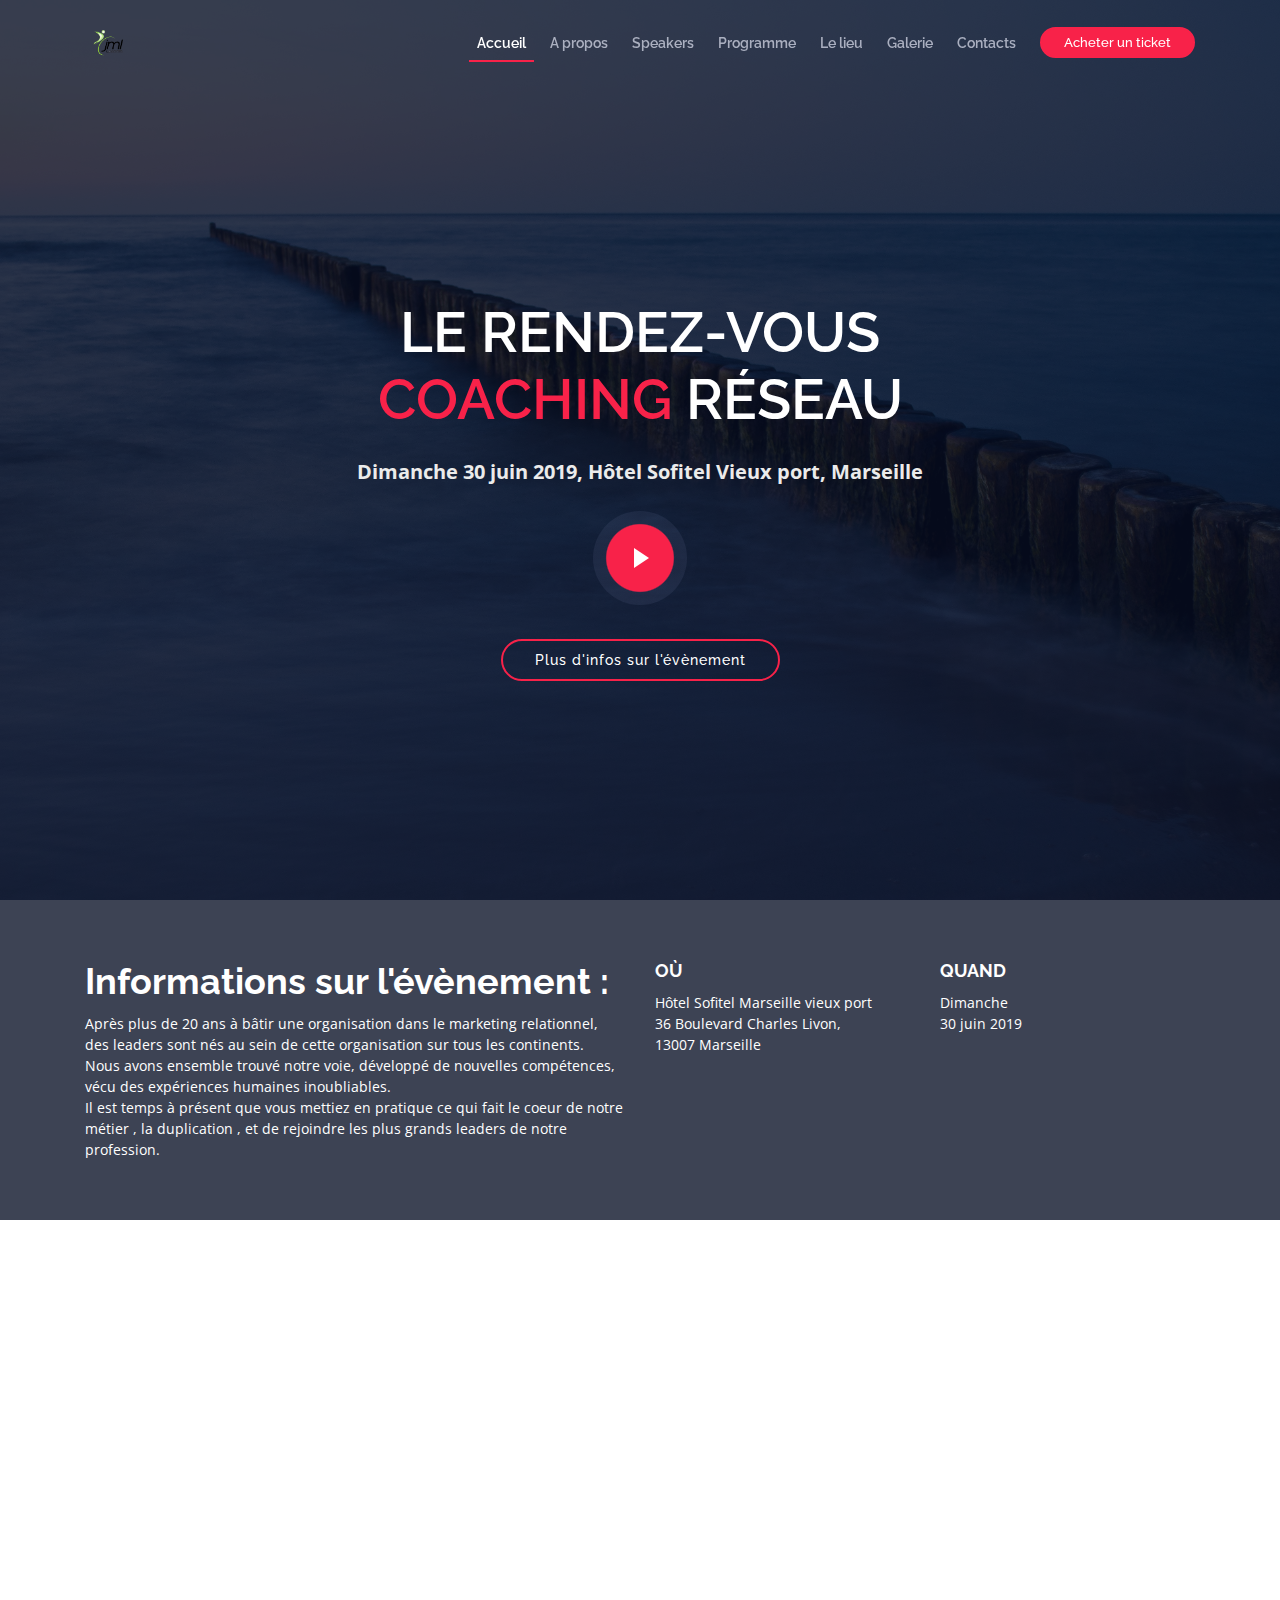
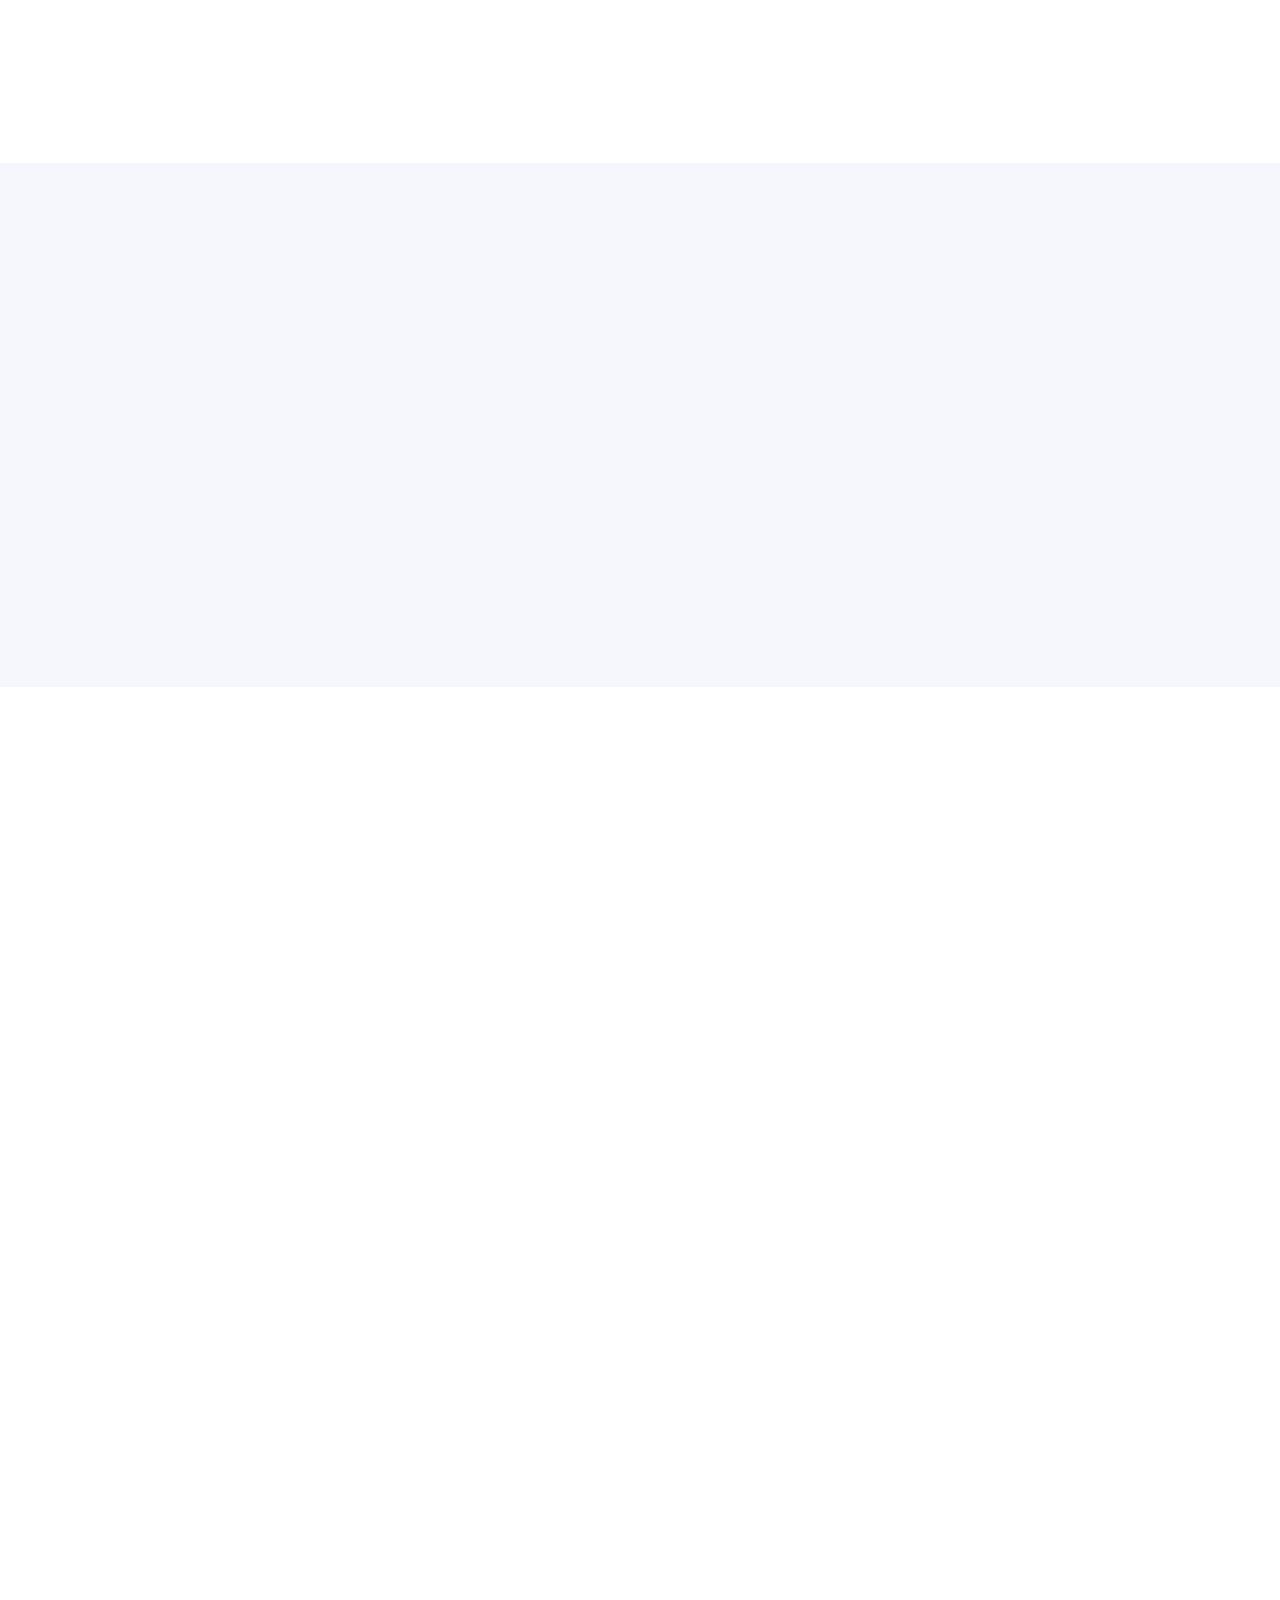
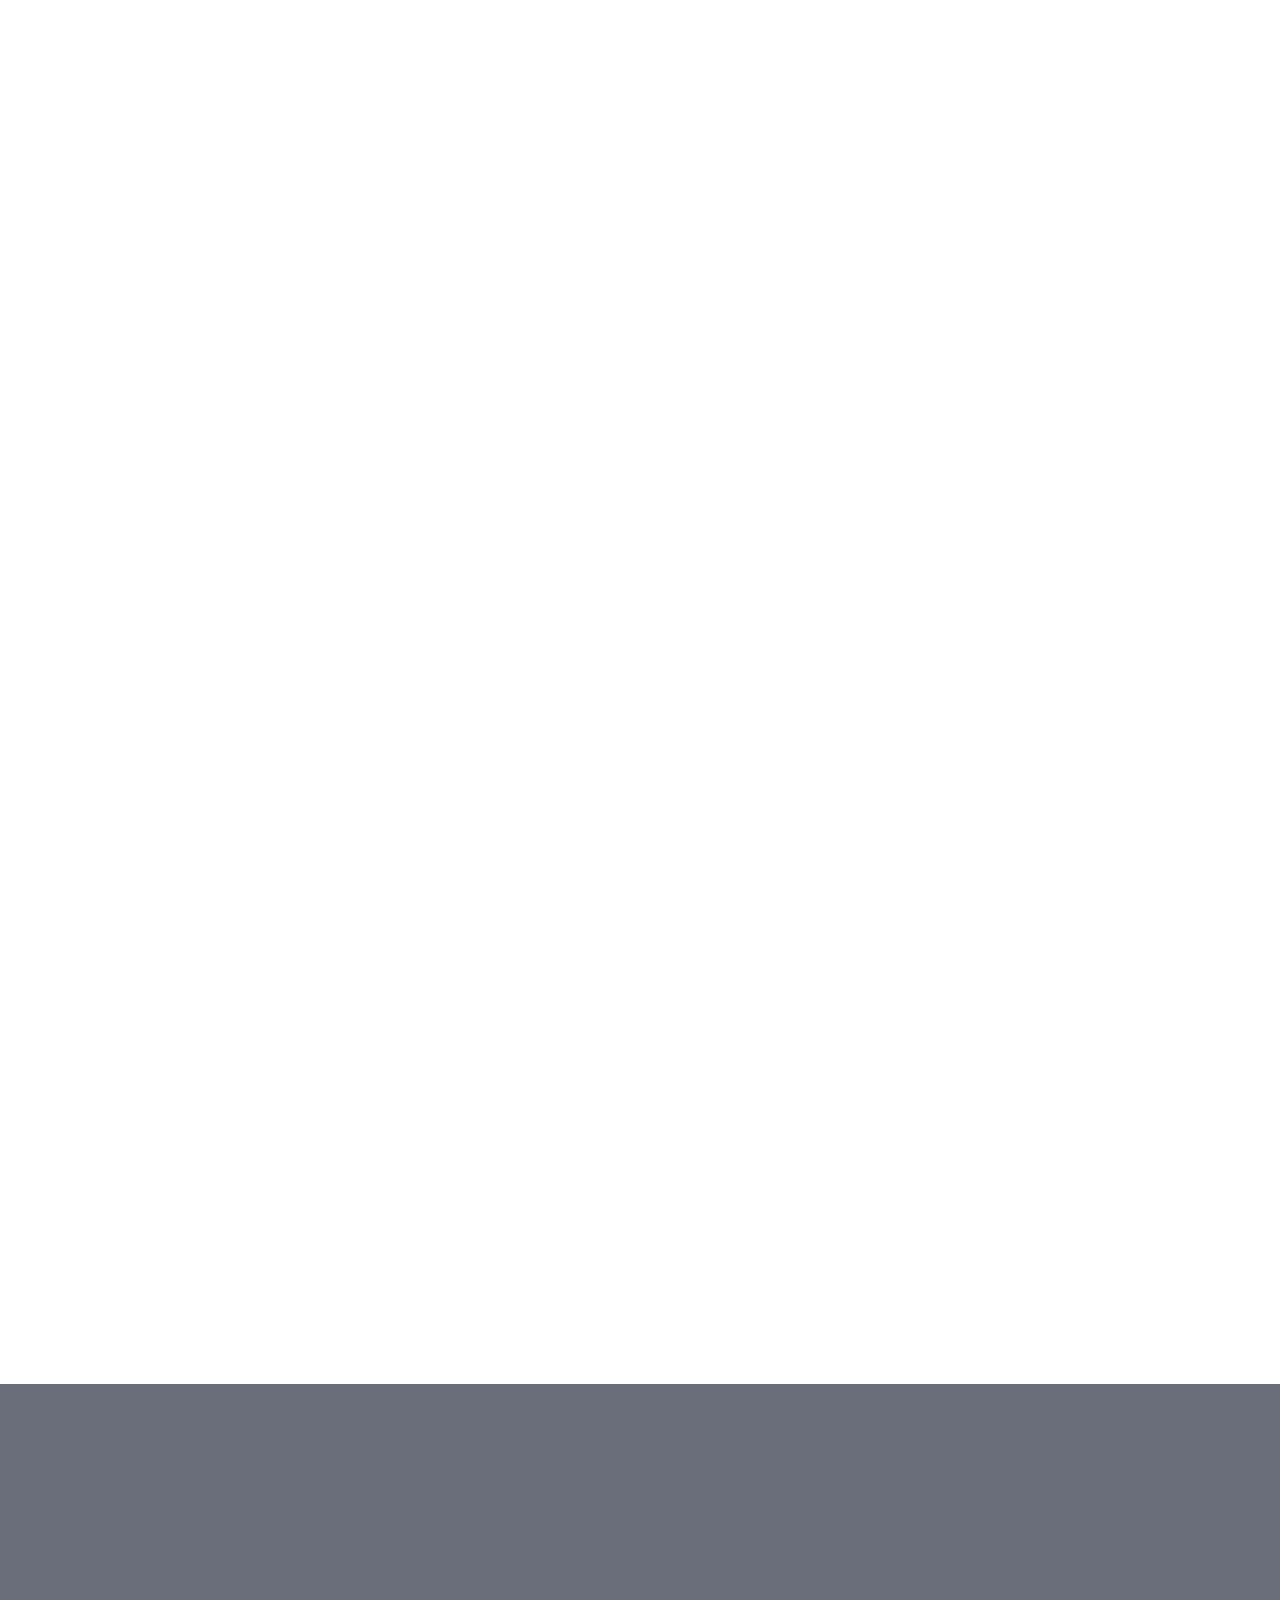
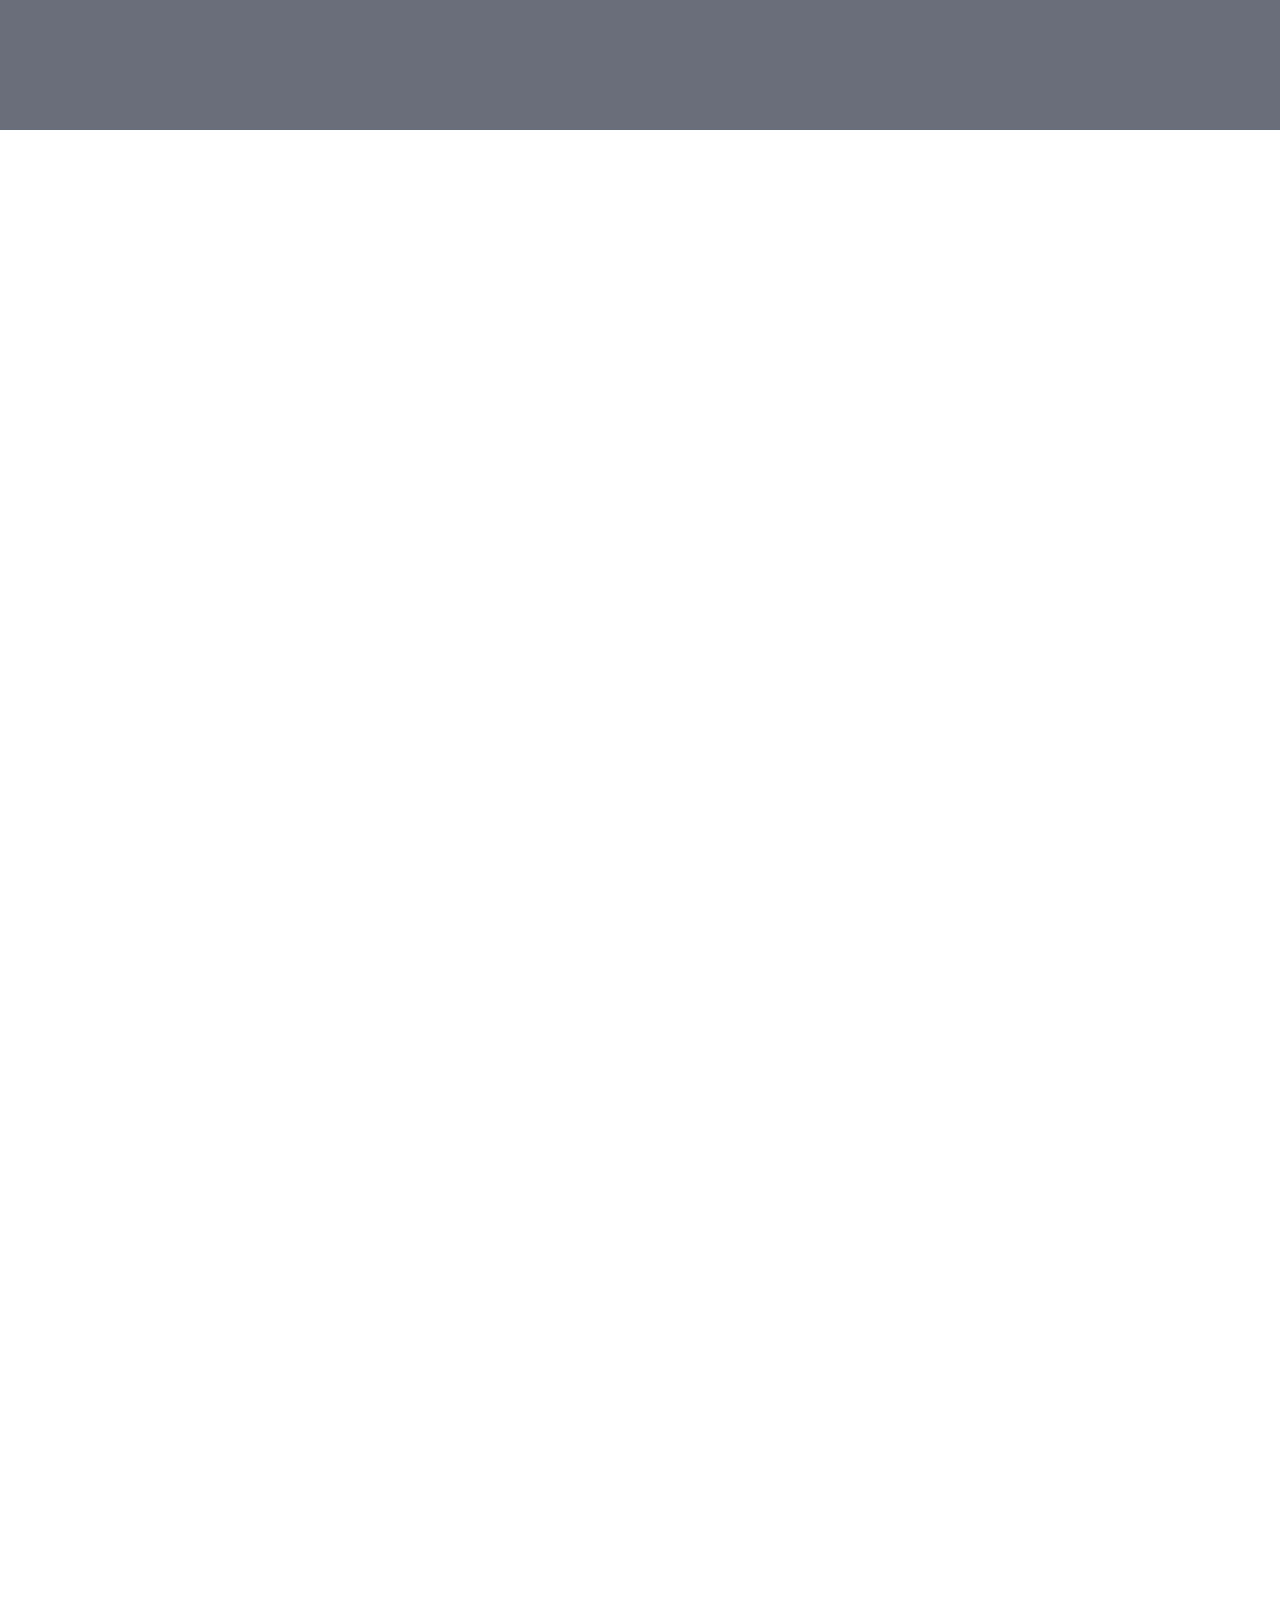
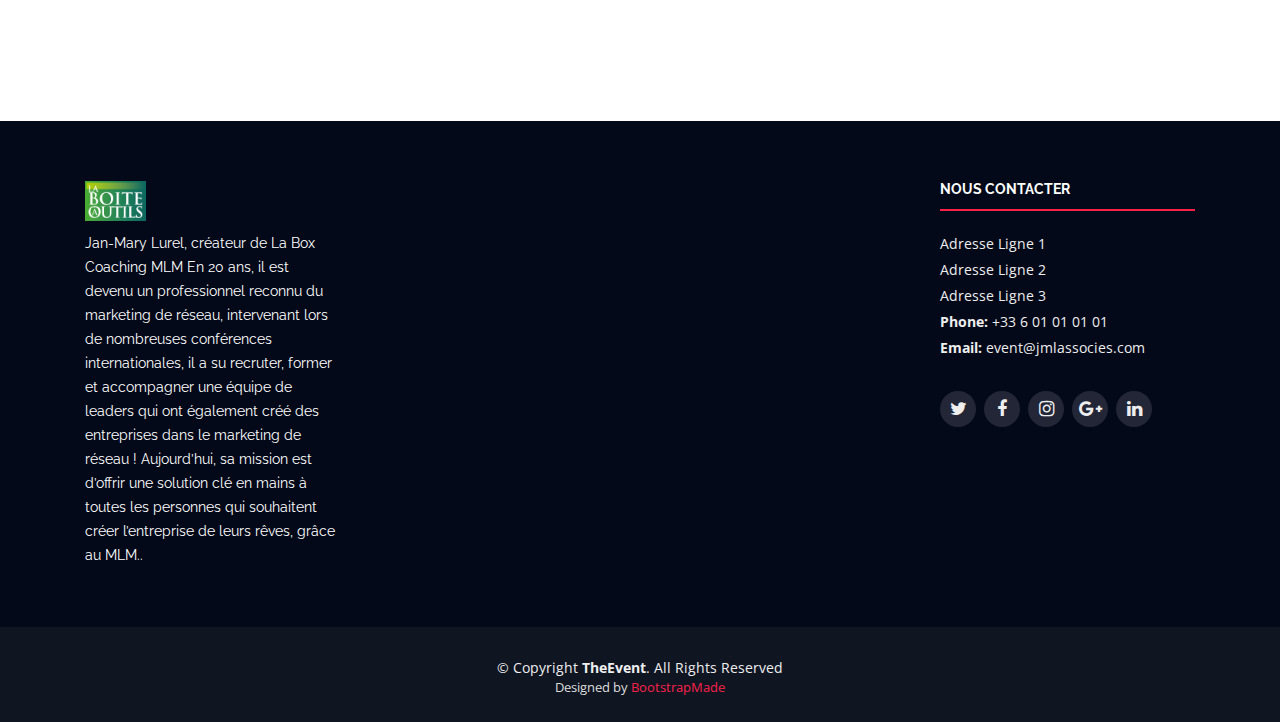
<file: index.html>
<!DOCTYPE html>
<html lang="en">

<head>
  <meta charset="utf-8">
  <title>Séminaire d'étude La box caching mlm</title>
  <meta content="width=device-width, initial-scale=1.0" name="viewport">
  <meta content="" name="keywords">
  <meta content="" name="description">

  <!-- Favicons -->
  <link href="img/favicon.png" rel="icon">
  <link href="img/apple-touch-icon.png" rel="apple-touch-icon">

  <!-- Google Fonts -->
  <link href="https://fonts.googleapis.com/css?family=Open+Sans:300,300i,400,400i,700,700i|Raleway:300,400,500,700,800" rel="stylesheet">

  <!-- Bootstrap CSS File -->
  <link href="lib/bootstrap/css/bootstrap.min.css" rel="stylesheet">

  <!-- Libraries CSS Files -->
  <link href="lib/font-awesome/css/font-awesome.min.css" rel="stylesheet">
  <link href="lib/animate/animate.min.css" rel="stylesheet">
  <link href="lib/venobox/venobox.css" rel="stylesheet">
  <link href="lib/owlcarousel/assets/owl.carousel.min.css" rel="stylesheet">

  <!-- Main Stylesheet File -->
  <link href="css/style.css" rel="stylesheet">

  <!-- =======================================================
    Theme Name: TheEvent
    Theme URL: https://bootstrapmade.com/theevent-conference-event-bootstrap-template/
    Author: BootstrapMade.com
    License: https://bootstrapmade.com/license/
  ======================================================= -->
</head>

<body>

  <!--==========================
    Header
  ============================-->
  <header id="header">
    <div class="container">

      <div id="logo" class="pull-left">
        <!-- Uncomment below if you prefer to use a text logo -->
        <!-- <h1><a href="#main">C<span>o</span>nf</a></h1>-->
        <a href="#intro" class="scrollto"><img src="img/logo-jml.png" alt="" title=""></a>
      </div>

      <nav id="nav-menu-container">
        <ul class="nav-menu">
          <li class="menu-active"><a href="#intro">Accueil</a></li>
          <li><a href="#about">A propos</a></li>
          <li><a href="#speakers">Speakers</a></li>
          <li><a href="#schedule">Programme</a></li>
          <li><a href="#venue">Le lieu</a></li>
          <!-- <li><a href="#hotels">Hotels</a></li> -->
          <li><a href="#gallery">Galerie</a></li>
          <!-- <li><a href="#sponsors">Sponsors</a></li> -->
          <li><a href="#contact">Contacts</a></li>
          <li class="buy-tickets"><a href="#buy-tickets">Acheter un ticket</a></li>
        </ul>
      </nav><!-- #nav-menu-container -->
    </div>
  </header><!-- #header -->

  <!--==========================
    Intro Section
  ============================-->
  <section id="intro">
    <div class="intro-container wow fadeIn">
      <h1 class="mb-4 pb-0">Le rendez-vous<br><span>coaching</span> réseau</h1>
      <p class="mb-4 pb-0">Dimanche <span>30 juin 2019</span>, Hôtel Sofitel Vieux port, Marseille</p>
      <a href="https://youtu.be/wa9mJCSbDSY" class="venobox play-btn mb-4" data-vbtype="video"
        data-autoplay="true"></a>
      <a href="#about" class="about-btn scrollto">Plus d'infos sur l'évènement</a>
    </div>
  </section>

  <main id="main">

    <!--==========================
      About Section
    ============================-->
    <section id="about">
      <div class="container">
        <div class="row">
          <div class="col-lg-6">
            <h2>Informations sur l'évènement :</h2>
            <p>Après plus de 20 ans à bâtir une organisation dans le marketing relationnel, des leaders sont nés au sein de cette organisation sur tous les continents.
              <br>
              Nous avons ensemble trouvé notre voie, développé de nouvelles compétences, vécu des expériences humaines inoubliables.<br>
              Il est temps à présent que vous mettiez en pratique ce qui fait le coeur de notre métier ,<span> la duplication</span> , et de rejoindre les plus grands leaders de notre profession.
            </p>
          </div>
          <div class="col-lg-3">
            <h3>Où</h3>
            <p>Hôtel Sofitel Marseille vieux port<br> 36 Boulevard Charles Livon,<br> 13007 Marseille</p>
          </div>
          <div class="col-lg-3">
            <h3>Quand</h3>
            <p>Dimanche<br>30 juin 2019</p>
          </div>
        </div>
      </div>
    </section>

    <!--==========================
      Speakers Section
    ============================-->
    <section id="speakers" class="wow fadeInUp">
      <div class="container">
        <div class="section-header">
          <h2>Nos intervenants</h2>
          <p>Nos plus grands leaders vous transmettent leur savoir</p>
        </div>

        <div class="row">
          <div class="col-lg-4 col-md-6">
            <div class="speaker">
              <img src="img/speakers/Eric-F.jpg" alt="Eric Faugeroux" class="img-fluid">
              <div class="details">
                <h3><a href="speaker-details-eric-f.html">Eric Faugeroux</a></h3>
                <p>LifeStyle designer et spécialiste de la croissance des organisations</p>
                <div class="social">
                  <a href=""><i class="fa fa-twitter"></i></a>
                  <a href=""><i class="fa fa-facebook"></i></a>
                  <a href=""><i class="fa fa-google-plus"></i></a>
                  <a href=""><i class="fa fa-linkedin"></i></a>
                </div>
              </div>
            </div>
          </div>
          <div class="col-lg-4 col-md-6">
            <div class="speaker">
              <img src="img/speakers/eric-1.jpg" alt="Eric Emelie" class="img-fluid">
              <div class="details">
                <h3><a href="speaker-details.html">Eric Emelie</a></h3>
                <p>Fondateur du groupe O.P.A. Organisation,
                  Maitre en psychologie du changement
                  </p>
                <div class="social">
                  <a href=""><i class="fa fa-twitter"></i></a>
                  <a href=""><i class="fa fa-facebook"></i></a>
                  <a href=""><i class="fa fa-google-plus"></i></a>
                  <a href=""><i class="fa fa-linkedin"></i></a>
                </div>
              </div>
            </div>
          </div>
          <div class="col-lg-4 col-md-6">
            <div class="speaker">
              <img src="img/speakers/3.jpg" alt="Rudy Langlet" class="img-fluid">
              <div class="details">
                <h3><a href="speaker-details.html">Rudy Langlet</a></h3>
                <p>Leader "Pacifique, expert en Leadership et dévelopement des organisations.</p>
                <div class="social">
                  <a href=""><i class="fa fa-twitter"></i></a>
                  <a href=""><i class="fa fa-facebook"></i></a>
                  <a href=""><i class="fa fa-google-plus"></i></a>
                  <a href=""><i class="fa fa-linkedin"></i></a>
                </div>
              </div>
            </div>
          </div>
          
          
          
        </div>
      </div>

    </section>

    <!--==========================
      Schedule Section
    ============================-->
    <section id="schedule" class="section-with-bg">
      <div class="container wow fadeInUp">
        <div class="section-header">
          <h2>Curieux de savoir ce que vous apprendrez ?</h2>
          <p>Voici le programme de cette journée</p>
        </div>

        <ul class="nav nav-tabs" role="tablist">
          <li class="nav-item">
            <a class="nav-link active" href="#day-1" role="tab" data-toggle="tab">Programme du matin</a>
          </li>
          <li class="nav-item">
            <a class="nav-link" href="#day-2" role="tab" data-toggle="tab">Programme de l'après midi</a>
          </li>
    
        </ul>

        <h3 class="sub-heading">Notre journée sera rythmée par une pause café, ainsi qu'un moment convivial où nous dégusterons tous ensemble des spécialités provencales.</h3>

        <div class="tab-content row justify-content-center">

          <!-- Schdule Day 1 -->
          <div role="tabpanel" class="col-lg-9 tab-pane fade show active" id="day-1">
            <h2 id="prog-temp">Nos experts travaillent actuellement à la réalisation du programme de cette journée.</h2>
       <!-- /!\/!\/!\/!\ JUSTE EN DESSOUS PARTIE A REACTIVER ET MODIFIER POUR PROGRAMME /!\/!\/!\/!\ -->

            <!-- <div class="row schedule-item">
              <div class="col-md-2"><time>09:30 AM</time></div>
              <div class="col-md-10">
                <h4>Registration</h4>
                <p>Fugit voluptas iusto maiores temporibus autem numquam magnam.</p>
              </div>
            </div>

            <div class="row schedule-item">
              <div class="col-md-2"><time>10:00 AM</time></div>
              <div class="col-md-10">
                <div class="speaker">
                  <img src="img/speakers/1.jpg" alt="Brenden Legros">
                </div>
                <h4>Keynote <span>Brenden Legros</span></h4>
                <p>Facere provident incidunt quos voluptas.</p>
              </div>
            </div>

            <div class="row schedule-item">
              <div class="col-md-2"><time>11:00 AM</time></div>
              <div class="col-md-10">
                <div class="speaker">
                  <img src="img/speakers/2.jpg" alt="Hubert Hirthe">
                </div>
                <h4>Et voluptatem iusto dicta nobis. <span>Hubert Hirthe</span></h4>
                <p>Maiores dignissimos neque qui cum accusantium ut sit sint inventore.</p>
              </div>
            </div>

            <div class="row schedule-item">
              <div class="col-md-2"><time>12:00 AM</time></div>
              <div class="col-md-10">
                <div class="speaker">
                  <img src="img/speakers/3.jpg" alt="Cole Emmerich">
                </div>
                <h4>Explicabo et rerum quis et ut ea. <span>Cole Emmerich</span></h4>
                <p>Veniam accusantium laborum nihil eos eaque accusantium aspernatur.</p>
              </div>
            </div>

            <div class="row schedule-item">
              <div class="col-md-2"><time>02:00 PM</time></div>
              <div class="col-md-10">
                <div class="speaker">
                  <img src="img/speakers/4.jpg" alt="Jack Christiansen">
                </div>
                <h4>Qui non qui vel amet culpa sequi. <span>Jack Christiansen</span></h4>
                <p>Nam ex distinctio voluptatem doloremque suscipit iusto.</p>
              </div>
            </div>

            <div class="row schedule-item">
              <div class="col-md-2"><time>03:00 PM</time></div>
              <div class="col-md-10">
                <div class="speaker">
                  <img src="img/speakers/5.jpg" alt="Alejandrin Littel">
                </div>
                <h4>Quos ratione neque expedita asperiores. <span>Alejandrin Littel</span></h4>
                <p>Eligendi quo eveniet est nobis et ad temporibus odio quo.</p>
              </div>
            </div>

            <div class="row schedule-item">
              <div class="col-md-2"><time>04:00 PM</time></div>
              <div class="col-md-10">
                <div class="speaker">
                  <img src="img/speakers/6.jpg" alt="Willow Trantow">
                </div>
                <h4>Quo qui praesentium nesciunt <span>Willow Trantow</span></h4>
                <p>Voluptatem et alias dolorum est aut sit enim neque veritatis.</p>
              </div>
            </div> -->

          </div>
          <!-- End Schdule Day 1 -->

          <!-- Schdule Day 2 -->
          <div role="tabpanel" class="col-lg-9  tab-pane fade" id="day-2">
              <h2 id="prog-temp">Nos experts travaillent actuellement à la réalisation du programme de cette journée.</h2>

            <!-- /!\/!\/!\/!\ JUSTE EN DESSOUS PARTIE A REACTIVER ET MODIFIER POUR PROGRAMME /!\/!\/!\/!\ -->

            <!-- <div class="row schedule-item">
              <div class="col-md-2"><time>10:00 AM</time></div>
              <div class="col-md-10">
                <div class="speaker">
                  <img src="img/speakers/1.jpg" alt="Brenden Legros">
                </div>
                <h4>Libero corrupti explicabo itaque. <span>Brenden Legros</span></h4>
                <p>Facere provident incidunt quos voluptas.</p>
              </div>
            </div>

            <div class="row schedule-item">
              <div class="col-md-2"><time>11:00 AM</time></div>
              <div class="col-md-10">
                <div class="speaker">
                  <img src="img/speakers/2.jpg" alt="Hubert Hirthe">
                </div>
                <h4>Et voluptatem iusto dicta nobis. <span>Hubert Hirthe</span></h4>
                <p>Maiores dignissimos neque qui cum accusantium ut sit sint inventore.</p>
              </div>
            </div>

            <div class="row schedule-item">
              <div class="col-md-2"><time>12:00 AM</time></div>
              <div class="col-md-10">
                <div class="speaker">
                  <img src="img/speakers/3.jpg" alt="Cole Emmerich">
                </div>
                <h4>Explicabo et rerum quis et ut ea. <span>Cole Emmerich</span></h4>
                <p>Veniam accusantium laborum nihil eos eaque accusantium aspernatur.</p>
              </div>
            </div>

            <div class="row schedule-item">
              <div class="col-md-2"><time>02:00 PM</time></div>
              <div class="col-md-10">
                <div class="speaker">
                  <img src="img/speakers/4.jpg" alt="Jack Christiansen">
                </div>
                <h4>Qui non qui vel amet culpa sequi. <span>Jack Christiansen</span></h4>
                <p>Nam ex distinctio voluptatem doloremque suscipit iusto.</p>
              </div>
            </div>

            <div class="row schedule-item">
              <div class="col-md-2"><time>03:00 PM</time></div>
              <div class="col-md-10">
                <div class="speaker">
                  <img src="img/speakers/5.jpg" alt="Alejandrin Littel">
                </div>
                <h4>Quos ratione neque expedita asperiores. <span>Alejandrin Littel</span></h4>
                <p>Eligendi quo eveniet est nobis et ad temporibus odio quo.</p>
              </div>
            </div>

            <div class="row schedule-item">
              <div class="col-md-2"><time>04:00 PM</time></div>
              <div class="col-md-10">
                <div class="speaker">
                  <img src="img/speakers/6.jpg" alt="Willow Trantow">
                </div>
                <h4>Quo qui praesentium nesciunt <span>Willow Trantow</span></h4>
                <p>Voluptatem et alias dolorum est aut sit enim neque veritatis.</p>
              </div>
            </div> -->

          </div>
          <!-- End Schdule Day 2 -->

          

        </div>

      </div>

    </section>

    <!--==========================
      Venue Section
    ============================-->
    <section id="venue" class="wow fadeInUp">

      <div class="container-fluid">

        <div class="section-header">
          <h2>Se rendre à l'évènement :</h2>
          <p>Toutes les infos pour accéder à l'évènement</p>
        </div>

        <div class="row no-gutters">
          <div class="col-lg-6 venue-map">
            <iframe src="https://www.google.com/maps/embed?pb=!1m18!1m12!1m3!1d185895.77508925594!2d5.240412801235383!3d43.280305080770155!2m3!1f0!2f0!3f0!3m2!1i1024!2i768!4f13.1!3m3!1m2!1s0x12c9bf4344da5333%3A0x40819a5fd970220!2sMarseille%2C+France!5e0!3m2!1sfr!2s!4v1552074398447" width="600" height="450" frameborder="0" style="border:0" allowfullscreen></iframe>
          </div>

          <div class="col-lg-6 venue-info">
            <div class="row justify-content-center">
              <div class="col-11 col-lg-8">
                <h3>Hôtel Sofitel Marseille</h3>
                <p>Suivre la ...</p>
              </div>
            </div>
          </div>
        </div>

      </div>

      <div class="container-fluid venue-gallery-container">
        <div class="row no-gutters">

          <div class="col-lg-3 col-md-4">
            <div class="venue-gallery">
              <a href="img/venue-gallery/1.jpg" class="venobox" data-gall="venue-gallery">
                <img src="img/venue-gallery/1.jpg" alt="" class="img-fluid">
              </a>
            </div>
          </div>

          <div class="col-lg-3 col-md-4">
            <div class="venue-gallery">
              <a href="img/venue-gallery/2.jpg" class="venobox" data-gall="venue-gallery">
                <img src="img/venue-gallery/2.jpg" alt="" class="img-fluid">
              </a>
            </div>
          </div>

          <div class="col-lg-3 col-md-4">
            <div class="venue-gallery">
              <a href="img/venue-gallery/3.jpg" class="venobox" data-gall="venue-gallery">
                <img src="img/venue-gallery/3.jpg" alt="" class="img-fluid">
              </a>
            </div>
          </div>

          <div class="col-lg-3 col-md-4">
            <div class="venue-gallery">
              <a href="img/venue-gallery/4.jpg" class="venobox" data-gall="venue-gallery">
                <img src="img/venue-gallery/4.jpg" alt="" class="img-fluid">
              </a>
            </div>
          </div>

          <div class="col-lg-3 col-md-4">
            <div class="venue-gallery">
              <a href="img/venue-gallery/5.jpg" class="venobox" data-gall="venue-gallery">
                <img src="img/venue-gallery/5.jpg" alt="" class="img-fluid">
              </a>
            </div>
          </div>

          <div class="col-lg-3 col-md-4">
            <div class="venue-gallery">
              <a href="img/venue-gallery/6.jpg" class="venobox" data-gall="venue-gallery">
                <img src="img/venue-gallery/6.jpg" alt="" class="img-fluid">
              </a>
            </div>
          </div>

          <div class="col-lg-3 col-md-4">
            <div class="venue-gallery">
              <a href="img/venue-gallery/7.jpg" class="venobox" data-gall="venue-gallery">
                <img src="img/venue-gallery/7.jpg" alt="" class="img-fluid">
              </a>
            </div>
          </div>

          <div class="col-lg-3 col-md-4">
            <div class="venue-gallery">
              <a href="img/venue-gallery/8.jpg" class="venobox" data-gall="venue-gallery">
                <img src="img/venue-gallery/8.jpg" alt="" class="img-fluid">
              </a>
            </div>
          </div>

        </div>
      </div>

    </section>

    <!--==========================
      Hotels Section
    
    <section id="hotels" class="section-with-bg wow fadeInUp">

      <div class="container">
        <div class="section-header">
          <h2>Hotels</h2>
          <p>Her are some nearby hotels</p>
        </div>

        <div class="row">

          <div class="col-lg-4 col-md-6">
            <div class="hotel">
              <div class="hotel-img">
                <img src="img/hotels/1.jpg" alt="Hotel 1" class="img-fluid">
              </div>
              <h3><a href="#">Hotel 1</a></h3>
              <div class="stars">
                <i class="fa fa-star"></i>
                <i class="fa fa-star"></i>
                <i class="fa fa-star"></i>
                <i class="fa fa-star"></i>
                <i class="fa fa-star"></i>
              </div>
              <p>0.4 Mile from the Venue</p>
            </div>
          </div>

          <div class="col-lg-4 col-md-6">
            <div class="hotel">
              <div class="hotel-img">
                <img src="img/hotels/2.jpg" alt="Hotel 2" class="img-fluid">
              </div>
              <h3><a href="#">Hotel 2</a></h3>
              <div class="stars">
                <i class="fa fa-star"></i>
                <i class="fa fa-star"></i>
                <i class="fa fa-star"></i>
                <i class="fa fa-star"></i>
                <i class="fa fa-star-half-full"></i>
              </div>
              <p>0.5 Mile from the Venue</p>
            </div>
          </div>

          <div class="col-lg-4 col-md-6">
            <div class="hotel">
              <div class="hotel-img">
                <img src="img/hotels/3.jpg" alt="Hotel 3" class="img-fluid">
              </div>
              <h3><a href="#">Hotel 3</a></h3>
              <div class="stars">
                <i class="fa fa-star"></i>
                <i class="fa fa-star"></i>
                <i class="fa fa-star"></i>
                <i class="fa fa-star"></i>
              </div>
              <p>0.6 Mile from the Venue</p>
            </div>
          </div>

        </div>
      </div>

    </section>

    ============================-->

    <!--==========================
      Gallery Section
    ============================-->
    <section id="gallery" class="wow fadeInUp">

      <div class="container">
        <div class="section-header">
          <h2>Galleries</h2>
          <p>Impatient de savoir ce que vous allez vivre ?</p> <br> <h5> Voici ce que d'autres ont pu vivre lors de nos précédents évènements !</h5>
        </div>
      </div>

      <div class="owl-carousel gallery-carousel">
        <a href="img/gallery/1.jpg" class="venobox" data-gall="gallery-carousel"><img src="img/gallery/1.jpg" alt=""></a>
        <a href="img/gallery/2.jpg" class="venobox" data-gall="gallery-carousel"><img src="img/gallery/2.jpg" alt=""></a>
        <a href="img/gallery/3.jpg" class="venobox" data-gall="gallery-carousel"><img src="img/gallery/3.jpg" alt=""></a>
        <a href="img/gallery/4.jpg" class="venobox" data-gall="gallery-carousel"><img src="img/gallery/4.jpg" alt=""></a>
        <a href="img/gallery/5.jpg" class="venobox" data-gall="gallery-carousel"><img src="img/gallery/5.jpg" alt=""></a>
        <a href="img/gallery/6.jpg" class="venobox" data-gall="gallery-carousel"><img src="img/gallery/6.jpg" alt=""></a>
        <a href="img/gallery/7.jpg" class="venobox" data-gall="gallery-carousel"><img src="img/gallery/7.jpg" alt=""></a>
        <a href="img/gallery/8.jpg" class="venobox" data-gall="gallery-carousel"><img src="img/gallery/8.jpg" alt=""></a>
      </div>

    </section>

    <!--==========================
      Sponsors Section
    
    <section id="sponsors" class="section-with-bg wow fadeInUp">

      <div class="container">
        <div class="section-header">
          <h2>Sponsors</h2>
        </div>

        <div class="row no-gutters sponsors-wrap clearfix">

          <div class="col-lg-3 col-md-4 col-xs-6">
            <div class="sponsor-logo">
              <img src="img/sponsors/1.png" class="img-fluid" alt="">
            </div>
          </div>
          
          <div class="col-lg-3 col-md-4 col-xs-6">
            <div class="sponsor-logo">
              <img src="img/sponsors/2.png" class="img-fluid" alt="">
            </div>
          </div>
        
          <div class="col-lg-3 col-md-4 col-xs-6">
            <div class="sponsor-logo">
              <img src="img/sponsors/3.png" class="img-fluid" alt="">
            </div>
          </div>
          
          <div class="col-lg-3 col-md-4 col-xs-6">
            <div class="sponsor-logo">
              <img src="img/sponsors/4.png" class="img-fluid" alt="">
            </div>
          </div>
          
          <div class="col-lg-3 col-md-4 col-xs-6">
            <div class="sponsor-logo">
              <img src="img/sponsors/5.png" class="img-fluid" alt="">
            </div>
          </div>
        
          <div class="col-lg-3 col-md-4 col-xs-6">
            <div class="sponsor-logo">
              <img src="img/sponsors/6.png" class="img-fluid" alt="">
            </div>
          </div>
          
          <div class="col-lg-3 col-md-4 col-xs-6">
            <div class="sponsor-logo">
              <img src="img/sponsors/7.png" class="img-fluid" alt="">
            </div>
          </div>
          
          <div class="col-lg-3 col-md-4 col-xs-6">
            <div class="sponsor-logo">
              <img src="img/sponsors/8.png" class="img-fluid" alt="">
            </div>
          </div>

        </div>

      </div>

    </section>
    ============================-->
    <!--==========================
      F.A.Q Section
    ============================-->
    <section id="faq" class="wow fadeInUp">

      <div class="container">

        <div class="section-header">
          <h2>F.A.Q </h2>
          <p>Tu as encore quelques questions ? Nous sommes là pour y répondre !</p>
        </div>

        <div class="row justify-content-center">
          <div class="col-lg-9">
              <ul id="faq-list">

                <li>
                  <a data-toggle="collapse" class="collapsed" href="#faq1">Dois-je prévoir un budget pour le déjeuner ? <i class="fa fa-minus-circle"></i></a>
                  <div id="faq1" class="collapse" data-parent="#faq-list">
                    <p>
                      Non ! Une formule déjeuner classique est inclus dans le tarif du séminaire, elle comprend une entrée légère, un plat principal, un dessert, ainsi qu'une boisson type jus de fruits en apéritif. <br>
                      Tout ce qui n'est pas cité et qui serait commandé serait à vôtre charge.
                    </p>
                  </div>
                </li>
      
                <li>
                  <a data-toggle="collapse" href="#faq2" class="collapsed">Comment doit-on être vêtu ? <i class="fa fa-minus-circle"></i></a>
                  <div id="faq2" class="collapse" data-parent="#faq-list">
                    <p>
                        Cet  évènement est de type Business Casual, nous vous recommandons d'être en tenu d'affaire légère, la climatisation étant assez forte du fait du nombre important de participant, nous vous recommandons d'emporter une veste.
                    </p>
                  </div>
                </li>
      
                <li>
                  <a data-toggle="collapse" href="#faq3" class="collapsed">Dois-je prévoir du matériel spécifique ? <i class="fa fa-minus-circle"></i></a>
                  <div id="faq3" class="collapse" data-parent="#faq-list">
                    <p>
                      Il vous sera fournis un livret d'accompagnement à l'apprentissage lors de votre accueil à l'évènement. Bien entendu en plus de ce livret vous êtes libre de ramener de quoi prendre vos notes, au choix cahier, tablettes, ordinateurs ...
                    </p>
                  </div>
                </li>
      
                <li>
                  <a data-toggle="collapse" href="#faq4" class="collapsed">Comment débute la journée ? <i class="fa fa-minus-circle"></i></a>
                  <div id="faq4" class="collapse" data-parent="#faq-list">
                    <p>
                      En arrivant à l'évènement, vous serez accueilli par notre Staff, s'en suivra une collation d'accueil, puis vous pourrez prendre place dans la salle de séminaire.
                    </p>
                  </div>
                </li>
      
                <li>
                  <a data-toggle="collapse" href="#faq5" class="collapsed">À quelle heure prendra fin le séminaire ? <i class="fa fa-minus-circle"></i></a>
                  <div id="faq5" class="collapse" data-parent="#faq-list">
                    <p>
                      Molestie a iaculis at erat pellentesque adipiscing commodo. Dignissim suspendisse in est ante in. Nunc vel risus commodo viverra maecenas accumsan. Sit amet nisl suscipit adipiscing bibendum est. Purus gravida quis blandit turpis cursus in
                    </p>
                  </div>
                </li>
      
                <li>
                  <a data-toggle="collapse" href="#faq6" class="collapsed">Tortor vitae purus faucibus ornare. Varius vel pharetra vel turpis nunc eget lorem dolor? <i class="fa fa-minus-circle"></i></a>
                  <div id="faq6" class="collapse" data-parent="#faq-list">
                    <p>
                      Laoreet sit amet cursus sit amet dictum sit amet justo. Mauris vitae ultricies leo integer malesuada nunc vel. Tincidunt eget nullam non nisi est sit amet. Turpis nunc eget lorem dolor sed. Ut venenatis tellus in metus vulputate eu scelerisque. Pellentesque diam volutpat commodo sed egestas egestas fringilla phasellus faucibus. Nibh tellus molestie nunc non blandit massa enim nec.
                    </p>
                  </div>
                </li>
      
              </ul>
          </div>
        </div>

      </div>

    </section>

    <!--==========================
      Subscribe Section
    ============================-->
    <section id="subscribe">
      <div class="container wow fadeInUp">
        <div class="section-header">
          <h2>Vous souhaitez devenir un meilleur leader ?</h2>
          <p>Rejoignez les contacts VIP "La box coaching MLM" et reçoit chaque semaine les meilleurs conseils pour étendre ton organisation et devenir la meilleure version de vous même</p>
        </div>

        <form method="POST" action="#">
          <div class="form-row justify-content-center">
            <div class="col-auto">
              <input type="text" class="form-control" placeholder="Enter your Email">
            </div>
            <div class="col-auto">
              <button type="submit">Subscribe</button>
            </div>
          </div>
        </form>

      </div>
    </section>

    <!--==========================
      Buy Ticket Section
    ============================-->
    <section id="buy-tickets" class="section-with-bg wow fadeInUp">
      <div class="container">

        <div class="section-header">
          <h2>Acheter mon ticket</h2>
          <p>Toutes les informations nécessaires afin d'acheter un ticket pour cet évènement</p>
        </div>

        <div class="row">
          <div class="col-lg-6">
            <div class="card mb-5 mb-lg-0">
              <div class="card-body">
                <h5 class="card-title text-muted text-uppercase text-center">Pass classique</h5>
                <h6 class="card-price text-center">50 €</h6>
                <hr>
                <ul class="fa-ul">
                  <li><span class="fa-li"><i class="fa fa-check"></i></span>Placement classique</li>
                  <li><span class="fa-li"><i class="fa fa-check"></i></span>Pause café</li>
                  <li><span class="fa-li"><i class="fa fa-check"></i></span>Badge d'accès</li>
                  <li class="text-muted"><span class="fa-li"><i class="fa fa-times"></i></span>Placement premium</li>
                  <li class="text-muted"><span class="fa-li"><i class="fa fa-times"></i></span>Accès rediffusion</li>
                  <li class="text-muted"><span class="fa-li"><i class="fa fa-times"></i></span>VIP Party</li>
                </ul>
                <hr>
                <div class="text-center">
                  <button class="btn wtrvl-checkout_button"   href="https://www.wetravel.com/checkout_embed?uuid=17576389" >Acheter maintenant</button> <link href="https://fonts.googleapis.com/css?family=Poppins" rel="stylesheet"><script src="https://www.wetravel.com/assets/embed_checkout.js"></script>
                </div>
              </div>
            </div>
          </div>
          
          <!-- Pro Tier -->
          <div class="col-lg-6">
            <div class="card">
              <div class="card-body">
                <h5 class="card-title text-muted text-uppercase text-center">Pass premium</h5>
                <h6 class="card-price text-center">100 €</h6>
                <hr>
                <ul class="fa-ul">
                  <li><span class="fa-li"><i class="fa fa-check"></i></span>Placement classique</li>
                  <li><span class="fa-li"><i class="fa fa-check"></i></span>Pause café</li>
                  <li><span class="fa-li"><i class="fa fa-check"></i></span>Badge d'accès</li>
                  <li><span class="fa-li"><i class="fa fa-check"></i></span>Placement premium</li>
                  <li><span class="fa-li"><i class="fa fa-check"></i></span>Accès rediffusion</li>
                  <li><span class="fa-li"><i class="fa fa-check"></i></span>VIP Party</li>
                </ul>
                <hr>
                <div class="text-center">
                  <button class="btn wtrvl-checkout_button"   href="https://www.wetravel.com/checkout_embed?uuid=17576389" >Acheter maintenant</button> <link href="https://fonts.googleapis.com/css?family=Poppins" rel="stylesheet"><script src="https://www.wetravel.com/assets/embed_checkout.js"></script>
                </div>

              </div>
            </div>
          </div>
        </div>

      </div>

      <!-- Modal Order Form -->
      <div id="buy-ticket-modal" class="modal fade">
        <div class="modal-dialog" role="document">
          <div class="modal-content">
            <div class="modal-header">
              <h4 class="modal-title">Buy Tickets</h4>
              <button type="button" class="close" data-dismiss="modal" aria-label="Close">
                <span aria-hidden="true">&times;</span>
              </button>
            </div>
            <div class="modal-body">
              <form method="POST" action="#">
                <div class="form-group">
                  <input type="text" class="form-control" name="your-name" placeholder="Your Name">
                </div>
                <div class="form-group">
                  <input type="text" class="form-control" name="your-email" placeholder="Your Email">
                </div>
                <div class="form-group">
                  <select id="ticket-type" name="ticket-type" class="form-control" >
                    <option value="">-- Select Your Ticket Type --</option>
                    <option value="standard-access">Standard Access</option>
                    <option value="pro-access">Pro Access</option>
                    <option value="premium-access">Premium Access</option>
                  </select>
                </div>
                <div class="text-center">
                  <button type="submit" class="btn">Buy Now</button>
                </div>
              </form>
            </div>
          </div><!-- /.modal-content -->
        </div><!-- /.modal-dialog -->
      </div><!-- /.modal -->

    </section>

    <!--==========================
      Contact Section
    ============================-->
    <section id="contact" class="section-bg wow fadeInUp">

      <div class="container">

        <div class="section-header">
          <h2>Contactez-nous</h2>
          <p>Besoin de plus de renseignements ? Une demande spécifique ? Vous venez en groupe et souhaitez bénéficiés d'un tarif promotionnel ?</p>
        </div>

        <div class="row contact-info">

          <div class="col-md-4">
            <div class="contact-address">
              <i class="ion-ios-location-outline"></i>
              <h3>Adresse</h3>
              <address>36 Boulevard Charles Livon, 13007 Marseille</address>
            </div>
          </div>

          <div class="col-md-4">
            <div class="contact-phone">
              <i class="ion-ios-telephone-outline"></i>
              <h3>Accueil téléphonique</h3>
              <p><a href="tel:+33601010101">+33 6 01 01 01 01</a></p>
            </div>
          </div>

          <div class="col-md-4">
            <div class="contact-email">
              <i class="ion-ios-email-outline"></i>
              <h3>Email</h3>
              <p><a href="mailto:event@jmlassocies.com">event@jmlassocies.com</a></p>
            </div>
          </div>

        </div>

        <div class="form">
          <div id="sendmessage">Votre message à bien été transmis, nous vous répondrons sous 24 heures.</div>
          <div id="errormessage"></div>
          <form action="" method="post" role="form" class="contactForm">
            <div class="form-row">
              <div class="form-group col-md-6">
                <input type="text" name="name" class="form-control" id="name" placeholder="Votre nom" data-rule="minlen:4" data-msg="Veuillez entrer au moins 4 caractères !" />
                <div class="validation"></div>
              </div>
              <div class="form-group col-md-6">
                <input type="email" class="form-control" name="email" id="email" placeholder="Votre Email" data-rule="email" data-msg="Merci d'indiquer une adresse mail valide" />
                <div class="validation"></div>
              </div>
            </div>
            <div class="form-group">
              <input type="text" class="form-control" name="subject" id="subject" placeholder="Sujet" data-rule="minlen:4" data-msg="Votre sujet doit faire minimum 8 caractères" />
              <div class="validation"></div>
            </div>
            <div class="form-group">
              <textarea class="form-control" name="message" rows="5" data-rule="required" data-msg="Laisser-nous un petit message" placeholder="Message"></textarea>
              <div class="validation"></div>
            </div>
            <div class="text-center"><button type="submit">Envoyer votre message</button></div>
          </form>
        </div>

      </div>
    </section><!-- #contact -->

  </main>


  <!--==========================
    Footer
  ============================-->
  <footer id="footer">
    <div class="footer-top">
      <div class="container">
        <div class="row">

          <div class="col-lg-3 col-md-6 footer-info">
            <img src="img/logo-box-mlm.png" alt="TheEvenet">
            <p>Jan-Mary Lurel, créateur de La Box Coaching MLM
              
              En 20 ans, il est devenu un professionnel reconnu du marketing de réseau, intervenant lors de nombreuses conférences internationales, il a su recruter, former et accompagner une équipe de leaders qui ont également créé des entreprises dans le marketing de réseau !
              
               
              Aujourd’hui, sa mission est d’offrir une solution clé en mains à toutes les personnes qui souhaitent créer l’entreprise de leurs rêves, grâce au MLM..</p>
          </div>

          <div class="col-lg-3 col-md-6 footer-links">
            <!-- <h4>Useful Links</h4>
            <ul>
              <li><i class="fa fa-angle-right"></i> <a href="#">Home</a></li>
              <li><i class="fa fa-angle-right"></i> <a href="#">About us</a></li>
              <li><i class="fa fa-angle-right"></i> <a href="#">Services</a></li>
              <li><i class="fa fa-angle-right"></i> <a href="#">Terms of service</a></li>
              <li><i class="fa fa-angle-right"></i> <a href="#">Privacy policy</a></li>
            </ul> -->
          </div>

          <div class="col-lg-3 col-md-6 footer-links">
            <!-- <h4>Useful Links</h4>
            <ul>
              <li><i class="fa fa-angle-right"></i> <a href="#">Home</a></li>
              <li><i class="fa fa-angle-right"></i> <a href="#">About us</a></li>
              <li><i class="fa fa-angle-right"></i> <a href="#">Services</a></li>
              <li><i class="fa fa-angle-right"></i> <a href="#">Terms of service</a></li>
              <li><i class="fa fa-angle-right"></i> <a href="#">Privacy policy</a></li>
            </ul> -->
          </div>

          <div class="col-lg-3 col-md-6 footer-contact">
            <h4>Nous contacter</h4>
            <p>
              Adresse Ligne 1 <br>
              Adresse Ligne 2<br>
              Adresse Ligne 3 <br>
              <strong>Phone:</strong> +33 6 01 01 01 01<br>
              <strong>Email:</strong> event@jmlassocies.com<br>
            </p>

            <div class="social-links">
              <a href="#" class="twitter"><i class="fa fa-twitter"></i></a>
              <a href="#" class="facebook"><i class="fa fa-facebook"></i></a>
              <a href="#" class="instagram"><i class="fa fa-instagram"></i></a>
              <a href="#" class="google-plus"><i class="fa fa-google-plus"></i></a>
              <a href="#" class="linkedin"><i class="fa fa-linkedin"></i></a>
            </div>

          </div>

        </div>
      </div>
    </div>

    <div class="container">
      <div class="copyright">
        &copy; Copyright <strong>TheEvent</strong>. All Rights Reserved
      </div>
      <div class="credits">
        <!--
          All the links in the footer should remain intact.
          You can delete the links only if you purchased the pro version.
          Licensing information: https://bootstrapmade.com/license/
          Purchase the pro version with working PHP/AJAX contact form: https://bootstrapmade.com/buy/?theme=TheEvent
        -->
        Designed by <a href="https://bootstrapmade.com/">BootstrapMade</a>
      </div>
    </div>
  </footer><!-- #footer -->

  <a href="#" class="back-to-top"><i class="fa fa-angle-up"></i></a>

  <!-- JavaScript Libraries -->
  <script src="lib/jquery/jquery.min.js"></script>
  <script src="lib/jquery/jquery-migrate.min.js"></script>
  <script src="lib/bootstrap/js/bootstrap.bundle.min.js"></script>
  <script src="lib/easing/easing.min.js"></script>
  <script src="lib/superfish/hoverIntent.js"></script>
  <script src="lib/superfish/superfish.min.js"></script>
  <script src="lib/wow/wow.min.js"></script>
  <script src="lib/venobox/venobox.min.js"></script>
  <script src="lib/owlcarousel/owl.carousel.min.js"></script>

  <!-- Contact Form JavaScript File -->
  <script src="contactform/contactform.js"></script>

  <!-- Template Main Javascript File -->
  <script src="js/main.js"></script>
</body>

</html>
</file>
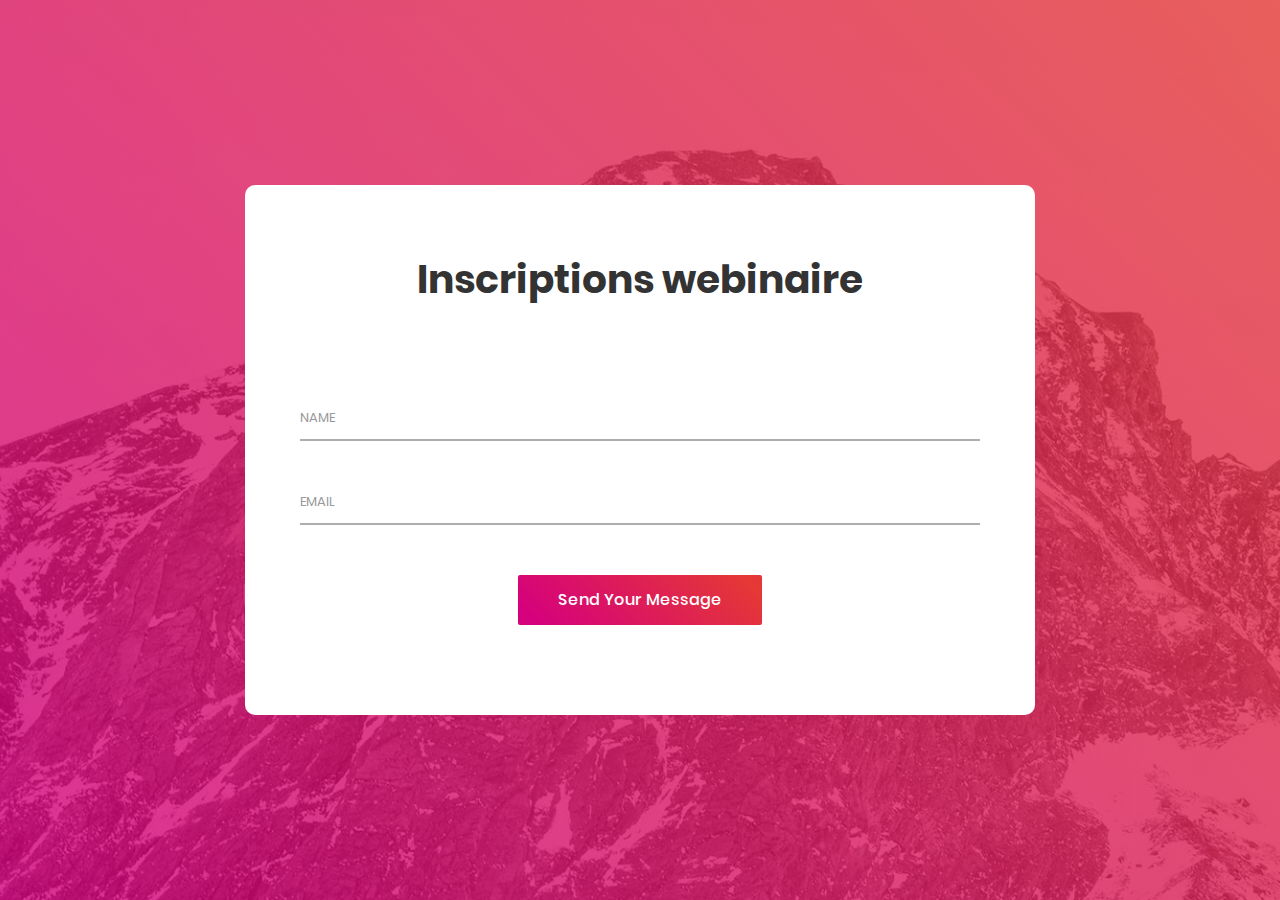
<file: Inscriptions webinaires/index.html>
<!DOCTYPE html>
<html lang="en">
<head>
	<title>Inscriptions au webinaire</title>
	<meta charset="UTF-8">
	<meta name="viewport" content="width=device-width, initial-scale=1">
<!--===============================================================================================-->
	<link rel="icon" type="image/png" href="images/icons/favicon.ico"/>
<!--===============================================================================================-->
	<link rel="stylesheet" type="text/css" href="vendor/bootstrap/css/bootstrap.min.css">
<!--===============================================================================================-->
	<link rel="stylesheet" type="text/css" href="fonts/font-awesome-4.7.0/css/font-awesome.min.css">
<!--===============================================================================================-->
	<link rel="stylesheet" type="text/css" href="vendor/animate/animate.css">
<!--===============================================================================================-->
	<link rel="stylesheet" type="text/css" href="vendor/css-hamburgers/hamburgers.min.css">
<!--===============================================================================================-->
	<link rel="stylesheet" type="text/css" href="vendor/select2/select2.min.css">
<!--===============================================================================================-->
	<link rel="stylesheet" type="text/css" href="css/util.css">
	<link rel="stylesheet" type="text/css" href="css/main.css">
<!--===============================================================================================-->
</head>
<body>

	<div class="bg-contact2" style="background-image: url('images/bg-01.jpg');">
		<div class="container-contact2">
			<div class="wrap-contact2">
				<form target="_blank" method="GET" action="https://hooks.zapier.com/hooks/catch/3756490/7xqvhi/" class="contact2-form validate-form">
					<span class="contact2-form-title">
						Inscriptions webinaire
					</span>

					<div class="wrap-input2 validate-input" data-validate="Name is required">
						<input class="input2" type="text" name="name">
						<span class="focus-input2" data-placeholder="NAME"></span>
					</div>

					<div class="wrap-input2 validate-input" data-validate = "Valid email is required: ex@abc.xyz">
						<input class="input2" type="text" name="email">
						<span class="focus-input2" data-placeholder="EMAIL"></span>
					</div>

					<div class="container-contact2-form-btn">
						<div class="wrap-contact2-form-btn">
							<div class="contact2-form-bgbtn"></div>
							<button onclick="redirect()" class="contact2-form-btn">
								Send Your Message
							</button>
							
						</div>
					</div>
					
				</form>
			</div>
		</div>
	</div>




<!--===============================================================================================-->
	<script src="vendor/jquery/jquery-3.2.1.min.js"></script>
<!--===============================================================================================-->
	<script src="vendor/bootstrap/js/popper.js"></script>
	<script src="vendor/bootstrap/js/bootstrap.min.js"></script>
<!--===============================================================================================-->
	<script src="vendor/select2/select2.min.js"></script>
<!--===============================================================================================-->
	<script src="js/main.js"></script>

	<!-- Global site tag (gtag.js) - Google Analytics -->
	<script async src="https://www.googletagmanager.com/gtag/js?id=UA-23581568-13"></script>
	<script>
	  window.dataLayer = window.dataLayer || [];
	  function gtag(){dataLayer.push(arguments);}
	  gtag('js', new Date());

	  gtag('config', 'UA-23581568-13');
	</script>

</body>
</html>
</file>
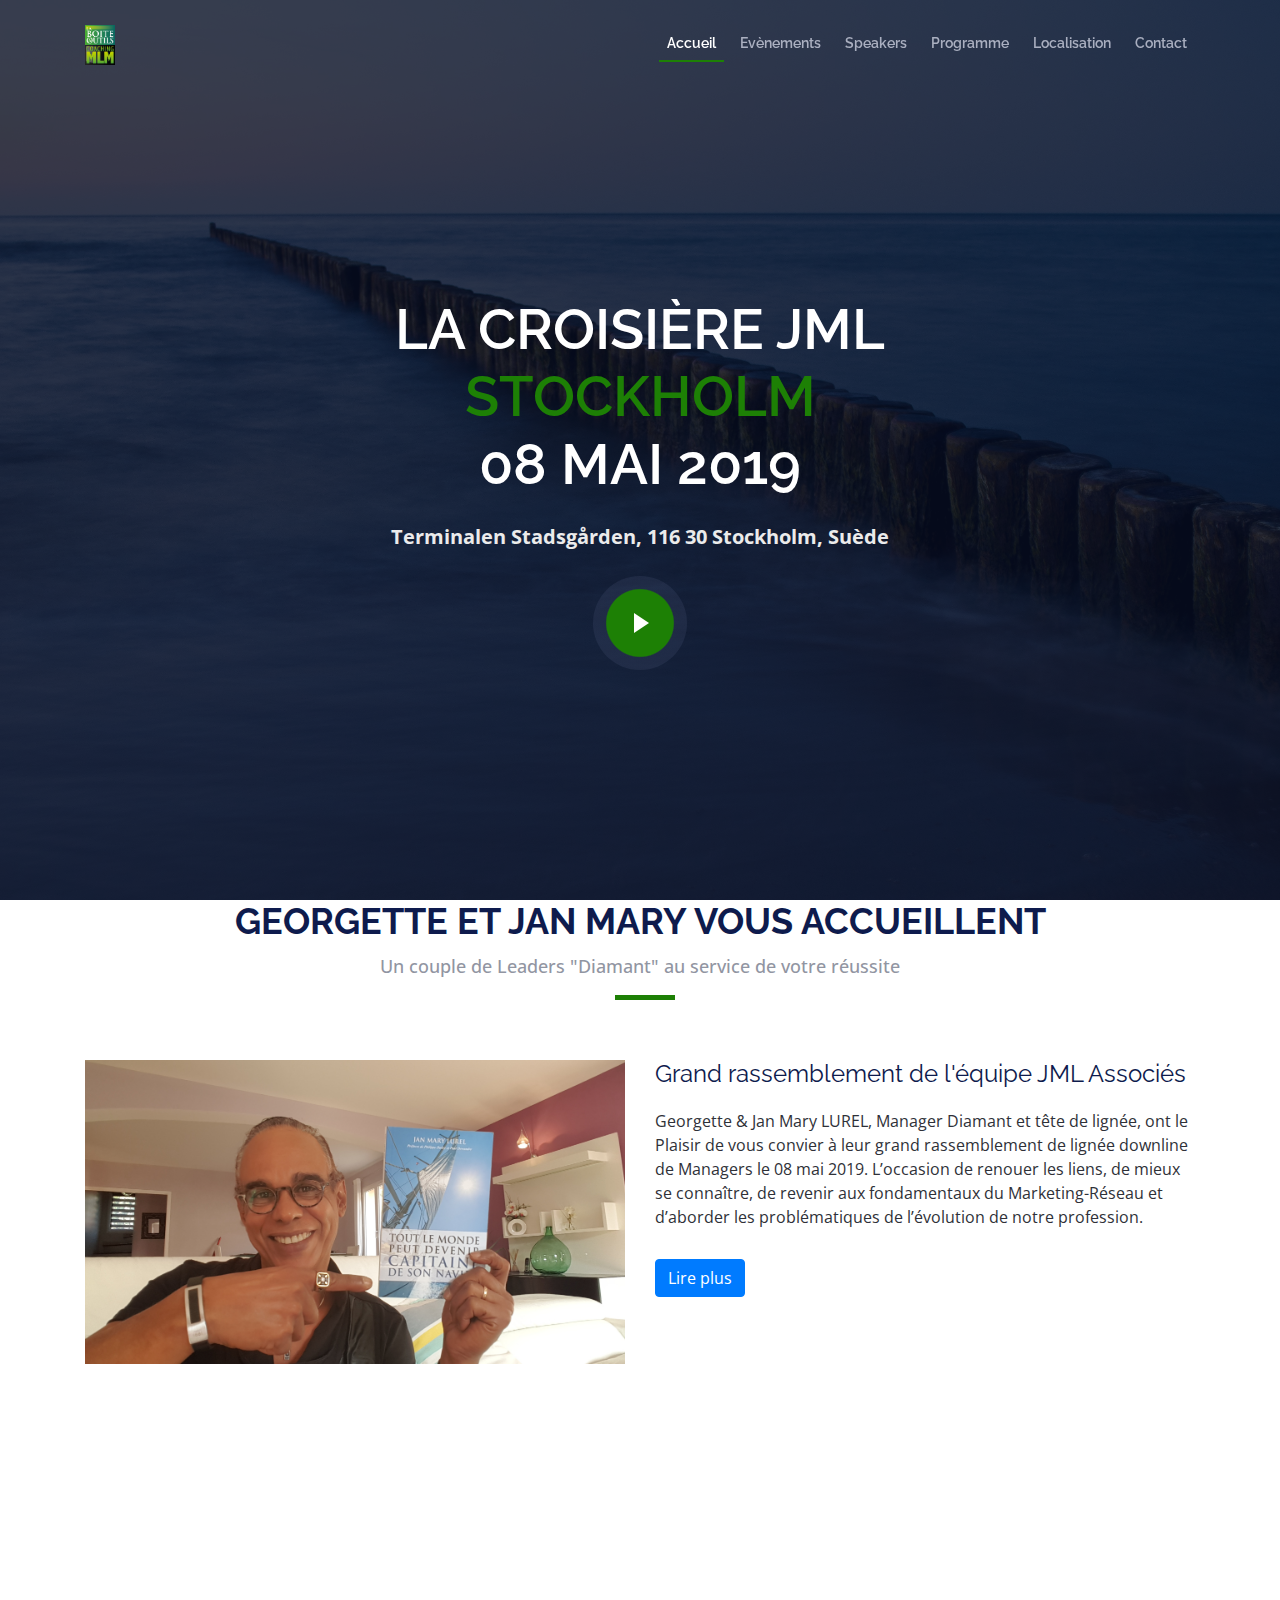
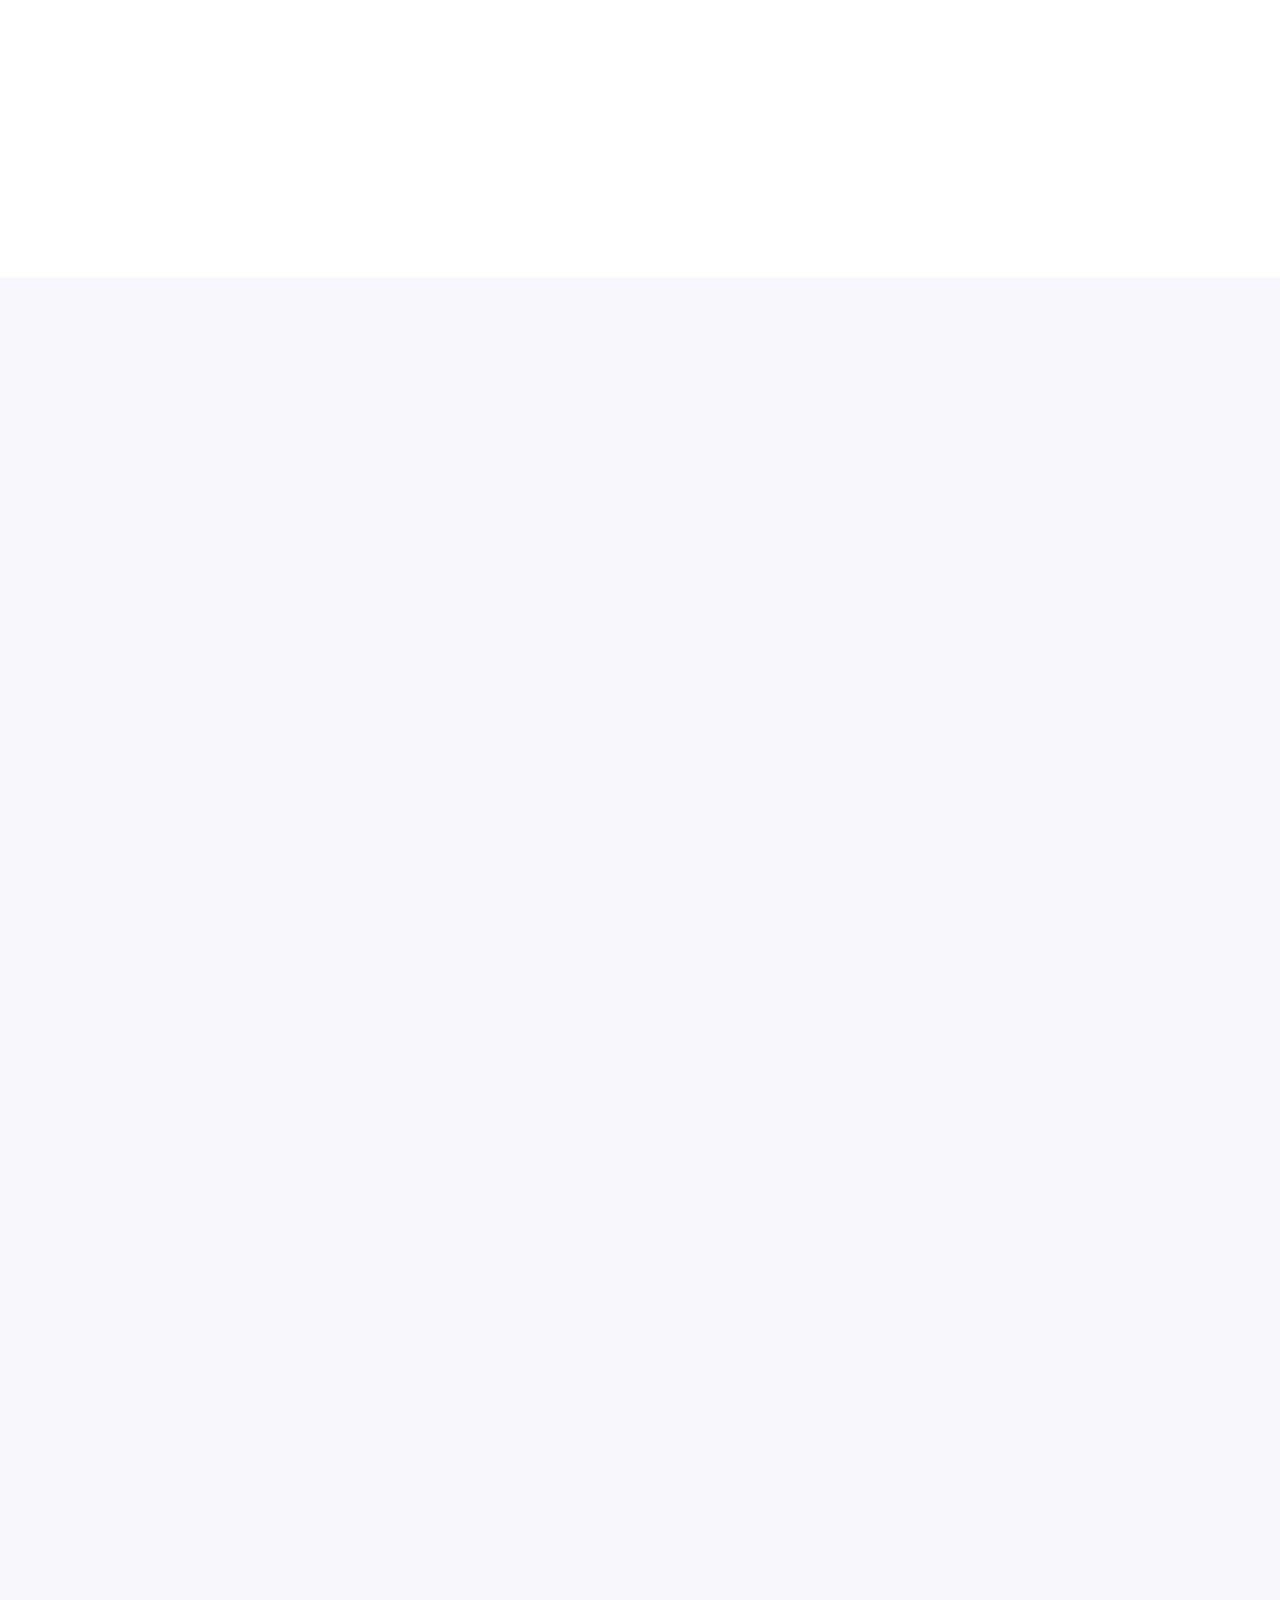
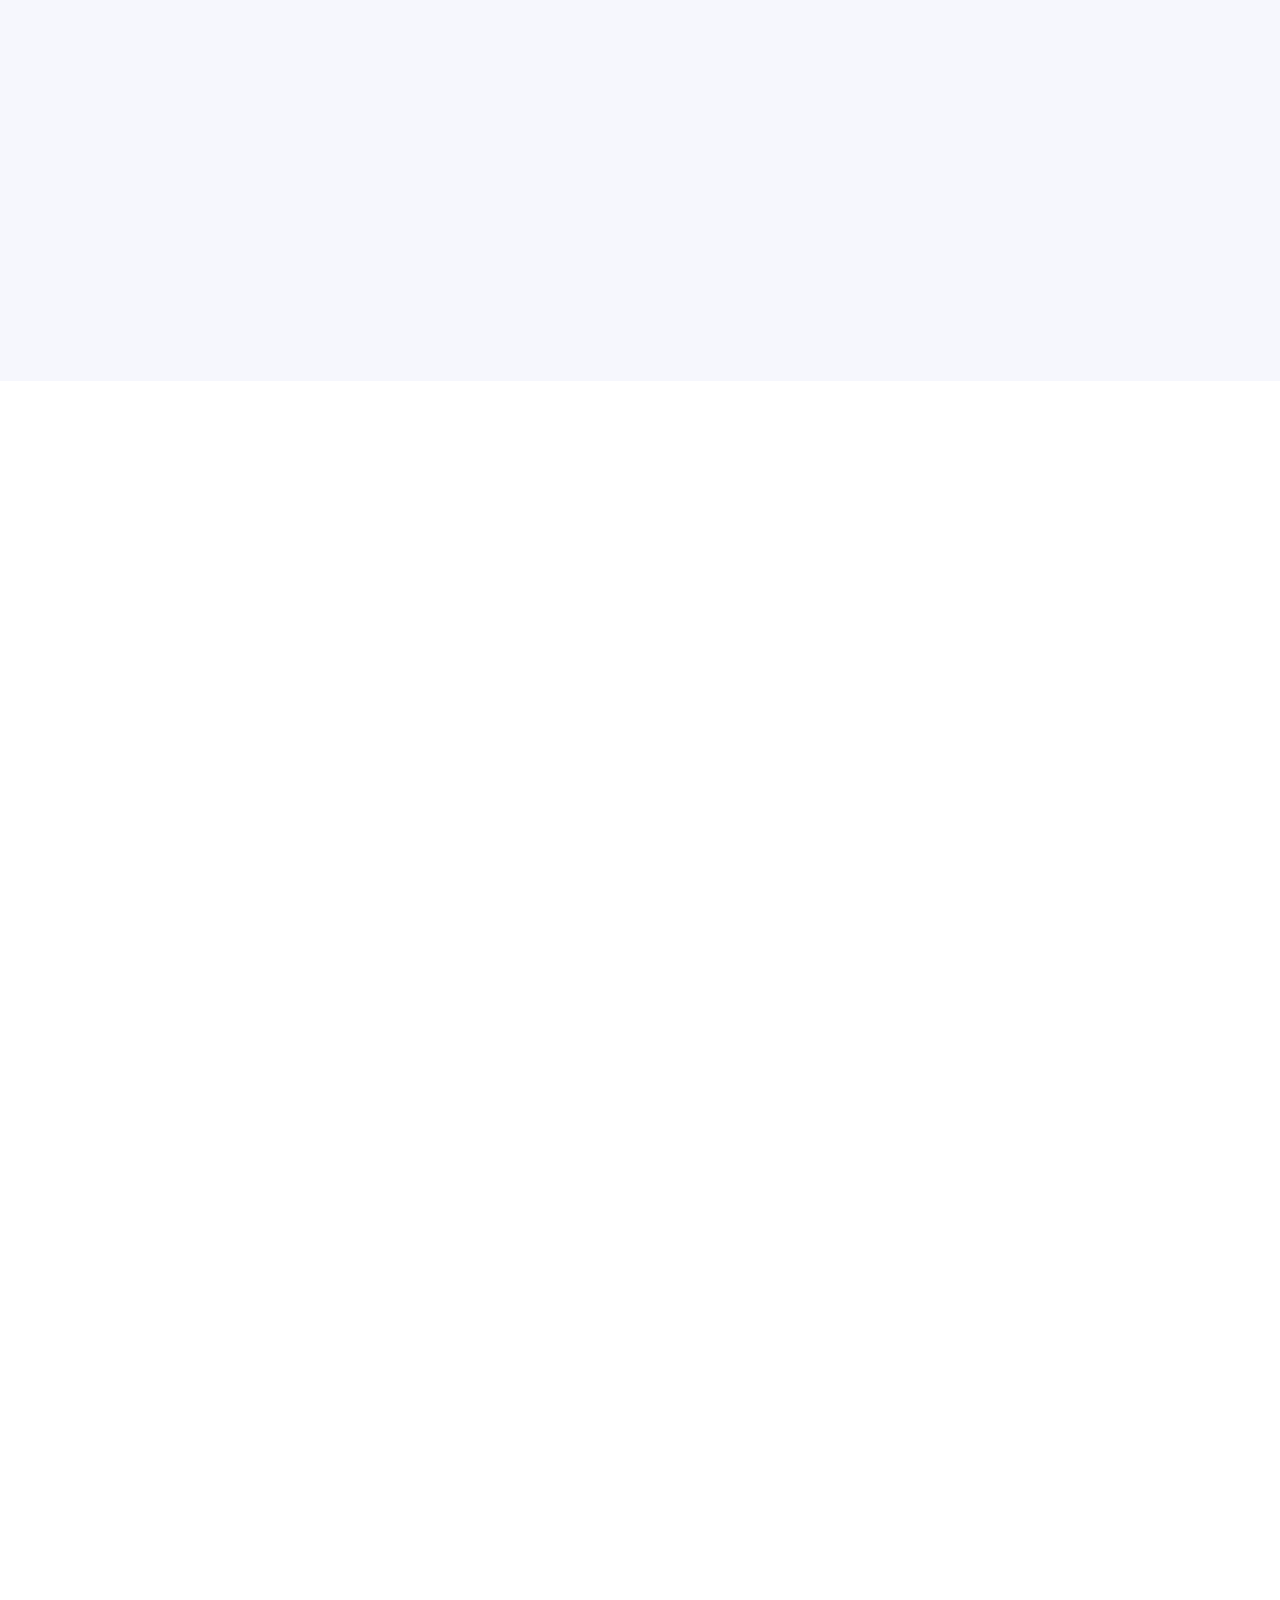
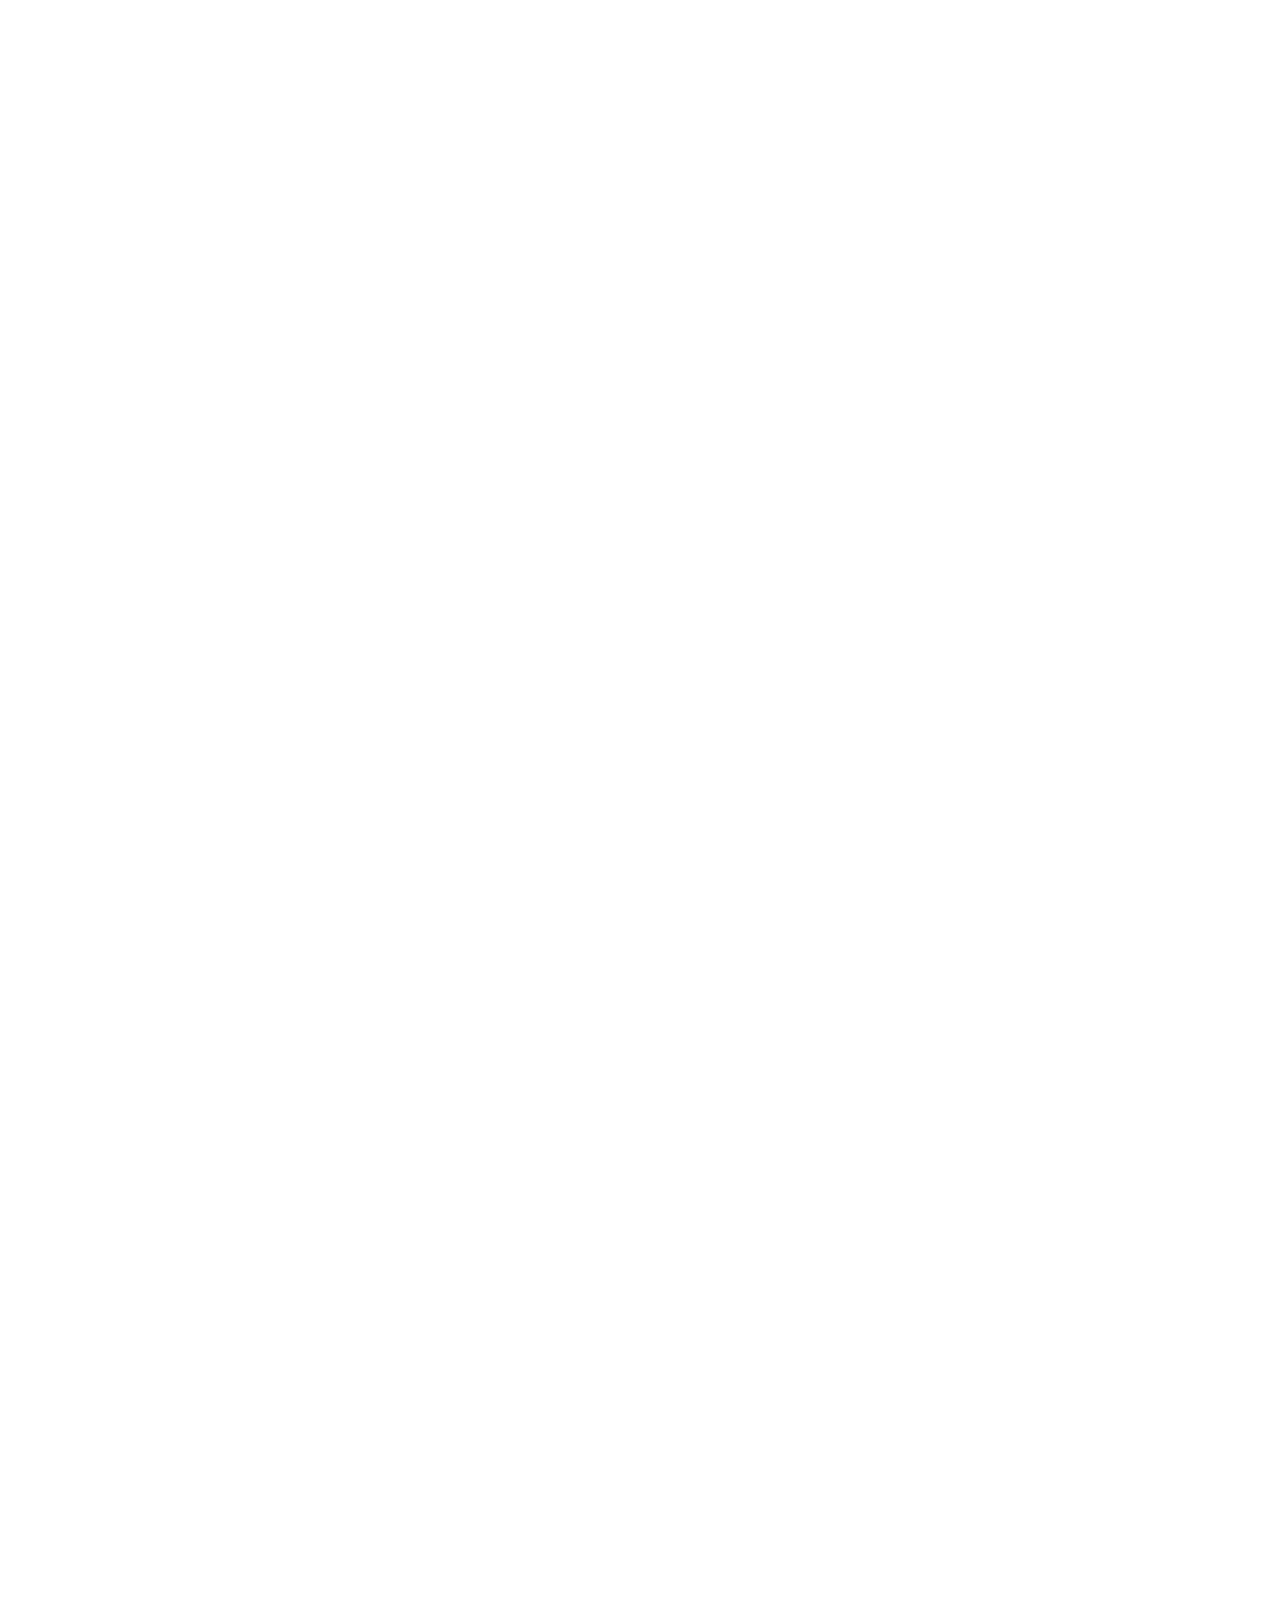
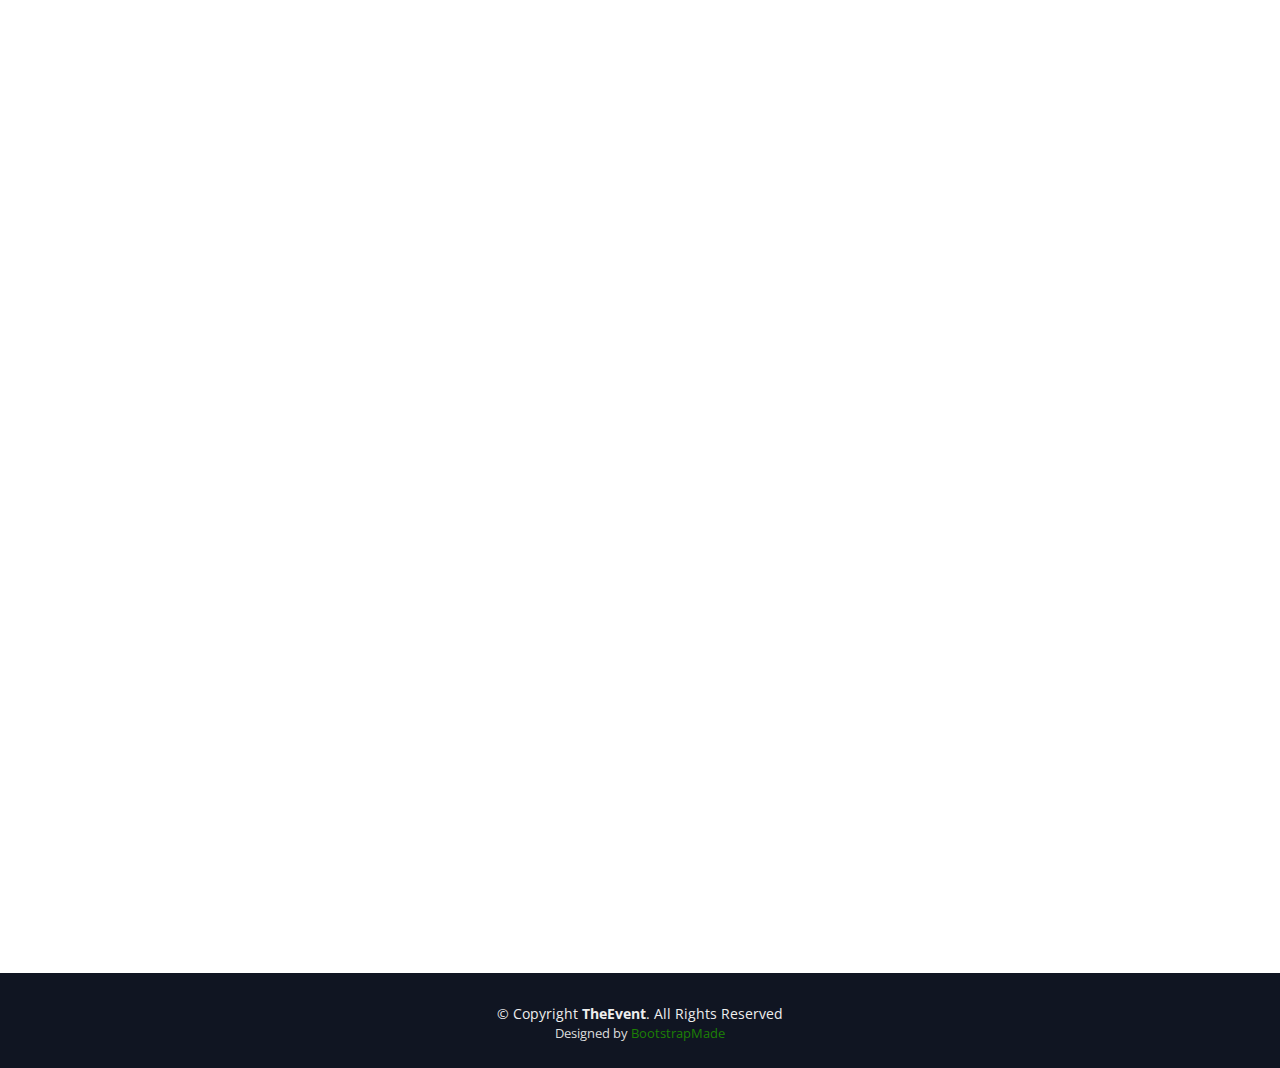
<file: Stockholm/index.html>
<!DOCTYPE html>
<html lang="en">

<head>
  <meta charset="utf-8">
  <title>TheEvent - Bootstrap Event Template</title>
  <meta content="width=device-width, initial-scale=1.0" name="viewport">
  <meta content="" name="keywords">
  <meta content="" name="description">

  <!-- Favicons -->
  <link href="img/favicon.png" rel="icon">
  <link href="img/apple-touch-icon.png" rel="apple-touch-icon">

  <!-- Google Fonts -->
  <link href="https://fonts.googleapis.com/css?family=Open+Sans:300,300i,400,400i,700,700i|Raleway:300,400,500,700,800" rel="stylesheet">

  <!-- font awesome -->
  <link rel="stylesheet" href="https://use.fontawesome.com/releases/v5.8.1/css/all.css" integrity="sha384-50oBUHEmvpQ+1lW4y57PTFmhCaXp0ML5d60M1M7uH2+nqUivzIebhndOJK28anvf" crossorigin="anonymous">

  <!-- Bootstrap CSS File -->
  <link href="lib/bootstrap/css/bootstrap.min.css" rel="stylesheet">

  <!-- Libraries CSS Files -->
  <link href="lib/font-awesome/css/font-awesome.min.css" rel="stylesheet">
  <link href="lib/animate/animate.min.css" rel="stylesheet">
  <link href="lib/venobox/venobox.css" rel="stylesheet">
  <link href="lib/owlcarousel/assets/owl.carousel.min.css" rel="stylesheet">

  <!-- Main Stylesheet File -->
  <link href="css/style.css" rel="stylesheet">

  <!-- =======================================================
    Theme Name: TheEvent
    Theme URL: https://bootstrapmade.com/theevent-conference-event-bootstrap-template/
    Author: BootstrapMade.com
    License: https://bootstrapmade.com/license/
  ======================================================= -->
</head>

<body>

  <!--==========================
    Header
  ============================-->
  <header id="header">
    <div class="container">

      <div id="logo" class="pull-left">
        <!-- Uncomment below if you prefer to use a text logo -->
        <!-- <h1><a href="#main">C<span>o</span>nf</a></h1>-->
        <a href="#intro" class="scrollto"><img src="img/logo-lbcmlm.png" alt="" title=""></a>
      </div>

      <nav id="nav-menu-container">
        <ul class="nav-menu">
          <li class="menu-active"><a href="#intro">Accueil</a></li>
          <li><a href="#about">Evènements</a></li>
          <li><a href="#speakers">Speakers</a></li>
          <li><a href="#schedule">Programme</a></li>
          <li><a href="#venue">Localisation</a></li>
          <li><a href="#contact">Contact</a></li>
          <!-- <li class="buy-tickets"><a href="#buy-tickets">Acheter un ticket</a></li> -->
        </ul>
      </nav><!-- #nav-menu-container -->
    </div>
  </header><!-- #header -->

  <!--==========================
    Intro Section
  ============================-->
  <section id="intro">
    <div class="intro-container wow fadeIn">
      <h1 class="mb-4 pb-0">La croisière JML<br><span>Stockholm</span> <br> 08 mai 2019</h1>
      <p class="mb-4 pb-0">Terminalen Stadsgården, 116 30 Stockholm, Suède</p>
      <a href="https://www.youtube.com/embed/nvAdzNvZmnI?rel=0&amp;controls=0&amp;showinfo=0" frameborder="0" allow="accelerometer; autoplay; encrypted-media; gyroscope; picture-in-picture" class="venobox play-btn mb-4" data-vbtype="video"
        data-autoplay="true"></a>
      <!-- <a href="#about" class="about-btn scrollto">About The Event</a> -->
    </div>
  </section>

  <main id="main">

   

    <!--==========================
      About Section
    ============================-->
    <!-- <section id="about">
      <div class="container">
        <div class="row">
          <div class="col-lg-6">
            <h2>About The Event</h2>
            <p>Sed nam ut dolor qui repellendus iusto odit. Possimus inventore eveniet accusamus error amet eius aut
              accusantium et. Non odit consequatur repudiandae sequi ea odio molestiae. Enim possimus sunt inventore in
              est ut optio sequi unde.</p>
          </div>
          <div class="col-lg-3">
            <h3>Where</h3>
            <p>Downtown Conference Center, New York</p>
          </div>
          <div class="col-lg-3">
            <h3>When</h3>
            <p>Monday to Wednesday<br>10-12 December</p>
          </div>
        </div>
      </div>
    </section> -->

    <!-- =========================
      Georgette et jan Mary vous accueillent section 
    ===============================-->

    <section id="MC" class="wow fadeInUp">
        <div class="container">
          <div class="section-header">
            <h2>Georgette et Jan Mary vous accueillent</h2>
            <p>Un couple de Leaders "Diamant" au service de votre réussite</p>
          </div>
  
          <div class="row">
            
              <div class="col">
               <img src="img/speakers/Jan-Mary.jpg" class="img-fluid">
              </div>
              <div class="col">

                <h4>Grand rassemblement de l'équipe JML Associés</h4>

                <p>
            
                    
                    Georgette & Jan Mary LUREL, Manager Diamant et tête de lignée, ont le Plaisir de vous convier à leur grand rassemblement de lignée downline de Managers le 08 mai 2019. L’occasion de renouer les liens, de mieux se connaître, de revenir aux fondamentaux du Marketing-Réseau et d’aborder les problématiques de l’évolution de notre profession.
                    
                    </p>

                    <!-- Button trigger modal -->
<button type="button" class="btn btn-primary" data-toggle="modal" data-target="#exampleModal">
    Lire plus
  </button>
  
  <!-- Modal -->
  <div class="modal fade" id="exampleModal" tabindex="-1" role="dialog" aria-labelledby="exampleModalLabel" aria-hidden="true">
    <div class="modal-dialog" role="document">
      <div class="modal-content">
        <div class="modal-header">
          <h5 class="modal-title" id="exampleModalLabel">Grand rassemblement de l'équipe JML Associés</h5>
          <button type="button" class="close" data-dismiss="modal" aria-label="Close">
            <span aria-hidden="true">&times;</span>
          </button>
        </div>
        <div class="modal-body">
          <p>Nous souhaitons vivement que vous y participiez sans obligation d’engagement de votre part et si vous le souhaitez avec vos associés.
                    
              Nous ferons de cette rencontre un évènement inoubliable du GR2019 Forever. Comme le dit Eric Worre « Un Evènement dans un évènement, est ce qui produit le plus !!! »
              
              Nous sommes d’ores et déjà tout excités à l’idée de vous rencontrer une journée complète et une nuit en mer, autour d’un cocktail sur le pont supérieur.
              
                  « Je sais que parfois il vaut mieux rester comme ça, à l’intérieur de soi, refermé. Car il suffit d’un regard pour vaciller, il suffit que quelqu’un tende sa main pour qu’on sente soudain combien on est fragile, vulnérable, et que tout s’écroule, comme une pyramide d’allumettes. » : Delphine de Vigan </p>
        </div>
        <div class="modal-footer">
          
        </div>
      </div>
    </div>
  </div>

              </div>
            
            
            
          </div>
        </div>
  
      </section>



    <!--==========================
      Speakers Section
    ============================-->
    <section id="speakers" class="wow fadeInUp">
      <div class="container">
        <div class="section-header">
          <h2>Nos intervenants</h2>
          <p>Nos plus grands leaders vous transmettent leur savoir</p>
        </div>

        <div class="row">
          <div class="col-lg-4 col-md-6">
            <div class="speaker">
              <a href="speaker-details-eric-f.html"><img src="img/speakers/eric-f.jpg" alt="Eric Faugeroux" class="img-fluid"></a>
              <div class="details">
                <h3><a href="speaker-details-eric-f.html">Eric Faugeroux</a></h3>
                <p>LifeStyle designer et spécialiste de la croissance des organisations</p>
                <div class="social">
                  <a href=""><i class="fa fa-twitter"></i></a>
                  <a href=""><i class="fa fa-facebook"></i></a>
                  <a href=""><i class="fa fa-google-plus"></i></a>
                  <a href=""><i class="fa fa-linkedin"></i></a>
                </div>
              </div>
            </div>
          </div>
          <div class="col-lg-4 col-md-6">
            <div class="speaker">
              <a href="speaker-details-eric-e.html"><img src="img/speakers/eric-1.jpg" alt="Eric Emelie" class="img-fluid"></a>
              <div class="details">
                <h3><a href="speaker-details-eric-e.html">Eric Emelie</a></h3>
                <p>Fondateur du groupe O.P.A. Organisation,
                  Maitre en psychologie du changement
                  </p>
                <div class="social">
                  <a href=""><i class="fa fa-twitter"></i></a>
                  <a href=""><i class="fa fa-facebook"></i></a>
                  <a href=""><i class="fa fa-google-plus"></i></a>
                  <a href=""><i class="fa fa-linkedin"></i></a>
                </div>
              </div>
            </div>
          </div>
          <div class="col-lg-4 col-md-6">
            <div class="speaker">
              <a href="speaker-details-rudy-l.html"><img src="img/speakers/3.jpg" alt="Rudy Langlet" class="img-fluid"></a>
              <div class="details">
                <h3><a href="speaker-details-rudy-l.html">Rudy Langlet</a></h3>
                <p>Leader "Pacifique, expert en Leadership et dévelopement des organisations.</p>
                <div class="social">
                  <a href=""><i class="fa fa-twitter"></i></a>
                  <a href=""><i class="fa fa-facebook"></i></a>
                  <a href=""><i class="fa fa-google-plus"></i></a>
                  <a href=""><i class="fa fa-linkedin"></i></a>
                </div>
              </div>
            </div>
          </div>
          
          
          
        </div>
      </div>

     
            
          </div>
        </div>
      </div>
    </div>

    </section>

    <!--==========================
      Schedule Section
    ============================-->
    

          <!-- Schdule Day 1 -->
          <section id="schedule" class="section-with-bg">
            <div class="container wow fadeInUp">
              <div class="section-header">
                <h2>Curieux de savoir ce que vous apprendrez ?</h2>
                <p>Voici le programme de cette journée</p>
              </div>
      
              <ul class="nav nav-tabs" role="tablist">
                <li class="nav-item">
                  <a class="nav-link active" href="#day-1" role="tab" data-toggle="tab">Programme de la journée</a>
                </li>
                <!-- <li class="nav-item">
                  <a class="nav-link" href="#day-2" role="tab" data-toggle="tab">Programme de l'après midi</a>
                </li> -->
          
              </ul>
      
              <!-- <h3 class="sub-heading">Notre journée sera rythmée par une pause café, ainsi qu'un moment convivial où nous dégusterons tous ensemble des spécialités provencales.</h3> -->
      
              <div class="tab-content row justify-content-center">
      
                <!-- Schdule Day 1 -->
                <div role="tabpanel" class="col-lg-9 tab-pane fade show active" id="day-1">
                  
             <!-- /!\/!\/!\/!\ JUSTE EN DESSOUS PARTIE A REACTIVER ET MODIFIER POUR PROGRAMME /!\/!\/!\/!\ -->
      
                  <div class="row schedule-item">
                    <div class="col-md-2"><time>07:00
                    </time></div>
                    <div class="col-md-10">
                        <div class="speaker">
                            <i class="far fa-clock"></i>
                          </div>
                      <h4>Ralliement au point de rendez-vous</h4>
                      <p>Rendez-vous sur le quai d'embarquement Viking Line
                      </p>
                    </div>
                  </div>
      
                  <div class="row schedule-item">
                    <div class="col-md-2"><time>07:15
                    </time></div>
                    <div class="col-md-10">
                      <div class="speaker">
                          <i class="fas fa-sign-in-alt"></i>
                      </div>
                      <h4>Enregistrement des passagers et embarquement
                        </h4>
                      
                    </div>
                  </div>
      
                  <div class="row schedule-item">
                    <div class="col-md-2"><time>08:00</time></div>
                    <div class="col-md-10">
                      <div class="speaker">
                          <img src="img/speakers/Jan-Mary.jpg" alt="Jan Mary Lurel">
                      </div>
                      <h4>Accueil sur le pont <span>Jan Mary Lurel</span>
                      </h4>
                      <p> Vous découvrirez le programme de la journée et les instructions pour profiter au maximum de cet évènement.</p>
                    </div>
                  </div>
      
                  <div class="row schedule-item">
                    <div class="col-md-2"><time>09:00</time></div>
                    <div class="col-md-10">
                      <div class="speaker">
                          <i class="fas fa-street-view"></i>
                      </div>
                      <h4>Quartier Libre à bord</h4>
                      <p>Vous pourrez profiter des nombreuses activités à bord et passer un bon moment en équipe</p>
                    </div>
                  </div>
      
                  <div class="row schedule-item">
                    <div class="col-md-2"><time>12:00</time></div>
                    <div class="col-md-10">
                      <div class="speaker">
                          <i class="fas fa-utensils"></i>
                      </div>
                      <h4>Déjeuner Buffet au restaurant Aurora </h4>
                      <p>Vous aurez l'occasion de goûter aux spécialités locales dans un cadre idyllique.</p>
                    </div>
                  </div>
      
                  <div class="row schedule-item">
                    <div class="col-md-2"><time>15:00</time></div>
                    <div class="col-md-10">
                      <div class="speaker">
                          <img src="img/speakers/Jan-Mary.jpg" alt="Jan Mary Lurel">
                      </div>
                      <h4>Ouverture de la formation dévelopement d'affaire
                          <span>Jan Mary Lurel </span></h4>
                      <p>Une petite introduction qui vous permettra de comprendre l'importance et le cheminement de ces formations</p>
                    </div>
                  </div>
      
                  <div class="row schedule-item">
                    <div class="col-md-2"><time>15:15</time></div>
                    <div class="col-md-10">
                      <div class="speaker">
                        <img src="img/speakers/eric-1.jpg" alt="Eric Emelie">
                      </div>
                      <h4>La lignée colonne vertébrale du réseau
                          <span>Eric Emelie</span></h4>
                      <p>Toutes les clés pour comprendre la lignée et son importance pour réussir en Marketing Relationnel.</p>
                    </div>
                  </div>
                  <div class="row schedule-item">
                    <div class="col-md-2"><time>15:45</time></div>
                    <div class="col-md-10">
                      <div class="speaker">
                        <img src="img/speakers/eric-f.jpg" alt="Eric Faugeroux">
                      </div>
                      <h4>La croissance de votre affaire et les stratégies d'autoship

                          <span>Eric Faugeroux</span></h4>
                      <p>Mettre en place et dupliquer une stratégie de consommation intelligente et efficace afin de faire croitre votre  organisation.</p>
                    </div>
                  </div>
                  <div class="row schedule-item">
                    <div class="col-md-2"><time>16:30</time></div>
                    <div class="col-md-10">
                      <div class="speaker">
                        <img src="img/speakers/3.jpg" alt="Rudy Langlet">
                      </div>
                      <h4>Le Leadership par le Cross-lining

                          <span>Rudy Langlet</span></h4>
                      <p>Apprenez comment partager vos premiers instants et inspirer au-delà de votre équipe.</p>
                    </div>
                  </div>
                  <div class="row schedule-item">
                    <div class="col-md-2"><time>17:00</time></div>
                    <div class="col-md-10">
                      <div class="speaker">
                        <img src="img/speakers/Jan-Mary.jpg" alt="Jan Mary Lurel">
                      </div>
                      <h4>Cloture de notre formation et Offre spécial SEM Marseille

                          <span>Jan Mary Lurel</span></h4>
                      <p>Vous êtes déterminé à faire exploser vos chiffres en 2019 ?<br> Pour vous y accompagner nous vous avons concocté une offre spéciale !</p>
                    </div>
                  </div>
                  <div class="row schedule-item">
                    <div class="col-md-2"><time>19:00</time></div>
                    <div class="col-md-10">
                      <div class="speaker">
                        <img src="img/speakers/Jan-Mary.jpg" alt="Jan Mary Lurel">
                      </div>
                      <h4>Rencontre spécial manager

                          </h4>
                      <p>Un moment de formation privatif spécialement dédié à nos Leaders</p>
                    </div>
                  </div>
                  <div class="row schedule-item">
                    <div class="col-md-2"><time>20:00</time></div>
                    <div class="col-md-10">
                      <div class="speaker">
                          <i class="fas fa-utensils"></i>
                      </div>
                      <h4>Diner buffet au Restaurant Aurora

                          </h4>
                      <p>Un diner gastronomique composé d'une sélection de mets délicieux et cuisiné par de grands chefs</p>
                    </div>
                  </div>
                  <div class="row schedule-item">
                    <div class="col-md-2"><time>06:45</time></div>
                    <div class="col-md-10">
                      <div class="speaker">
                        <img src="img/speakers/Jan-Mary.jpg" alt="Jan Mary Lurel">
                      </div>
                      <h4>Débarquement à Stockholm

                          </h4>
                      <p>Nous nous quitterons dans une ambiance chaleureuse avec des projets et des stratégies plein la tête</p>
                    </div>
                  </div>
      
                </div>
                <!-- End Schdule Day 1 -->
      
                <!-- Schdule Day 2 -->
                <!-- <div role="tabpanel" class="col-lg-9  tab-pane fade" id="day-2">
                    <h2 id="prog-temp">Nos experts travaillent actuellement à la réalisation du programme de cette journée.</h2> -->
      
                  <!-- /!\/!\/!\/!\ JUSTE EN DESSOUS PARTIE A REACTIVER ET MODIFIER POUR PROGRAMME /!\/!\/!\/!\ -->
      
                  <!-- <div class="row schedule-item">
                    <div class="col-md-2"><time>10:00 AM</time></div>
                    <div class="col-md-10">
                      <div class="speaker">
                        <img src="img/speakers/1.jpg" alt="Brenden Legros">
                      </div>
                      <h4>Libero corrupti explicabo itaque. <span>Brenden Legros</span></h4>
                      <p>Facere provident incidunt quos voluptas.</p>
                    </div>
                  </div>
      
                  <div class="row schedule-item">
                    <div class="col-md-2"><time>11:00 AM</time></div>
                    <div class="col-md-10">
                      <div class="speaker">
                        <img src="img/speakers/2.jpg" alt="Hubert Hirthe">
                      </div>
                      <h4>Et voluptatem iusto dicta nobis. <span>Hubert Hirthe</span></h4>
                      <p>Maiores dignissimos neque qui cum accusantium ut sit sint inventore.</p>
                    </div>
                  </div>
      
                  <div class="row schedule-item">
                    <div class="col-md-2"><time>12:00 AM</time></div>
                    <div class="col-md-10">
                      <div class="speaker">
                        <img src="img/speakers/3.jpg" alt="Cole Emmerich">
                      </div>
                      <h4>Explicabo et rerum quis et ut ea. <span>Cole Emmerich</span></h4>
                      <p>Veniam accusantium laborum nihil eos eaque accusantium aspernatur.</p>
                    </div>
                  </div>
      
                  <div class="row schedule-item">
                    <div class="col-md-2"><time>02:00 PM</time></div>
                    <div class="col-md-10">
                      <div class="speaker">
                        <img src="img/speakers/4.jpg" alt="Jack Christiansen">
                      </div>
                      <h4>Qui non qui vel amet culpa sequi. <span>Jack Christiansen</span></h4>
                      <p>Nam ex distinctio voluptatem doloremque suscipit iusto.</p>
                    </div>
                  </div>
      
                  <div class="row schedule-item">
                    <div class="col-md-2"><time>03:00 PM</time></div>
                    <div class="col-md-10">
                      <div class="speaker">
                        <img src="img/speakers/5.jpg" alt="Alejandrin Littel">
                      </div>
                      <h4>Quos ratione neque expedita asperiores. <span>Alejandrin Littel</span></h4>
                      <p>Eligendi quo eveniet est nobis et ad temporibus odio quo.</p>
                    </div>
                  </div>
      
                  <div class="row schedule-item">
                    <div class="col-md-2"><time>04:00 PM</time></div>
                    <div class="col-md-10">
                      <div class="speaker">
                        <img src="img/speakers/6.jpg" alt="Willow Trantow">
                      </div>
                      <h4>Quo qui praesentium nesciunt <span>Willow Trantow</span></h4>
                      <p>Voluptatem et alias dolorum est aut sit enim neque veritatis.</p>
                    </div>
                  </div> -->
      
                </div>
                <!-- End Schdule Day 2 -->
      
                
      
              </div>
      
            </div>
      
          </section>

    <!--==========================
      Venue Section
    ============================-->
    <section id="venue" class="wow fadeInUp">

      <div class="container-fluid">

        <div class="section-header">
            <h2>Rendez-vous sur le quai d'embarquement Viking Line à 07h00 </h2>
          <h2>Localisation</h2>
          <p>Informations importantes et localisation</p>
          
        </div>

        <div class="row no-gutters">
          <div class="col-lg-6 venue-map">
            
            <iframe scrolling="no" marginheight="0" marginwidth="0" src="https://maps.google.com/maps?q=Stadsg%C3%A5rdsleden%2030%2C%20116%2020%20Stockholm%2C%20Su%C3%A8de&amp;t=m&amp;z=13&amp;output=embed&amp;iwloc=near" frameborder="0" style="border:0" allowfullscreen></iframe>
          </div>

          <div class="col-lg-6 venue-info">
            <div class="row justify-content-center">
              <div class="col-11 col-lg-8">
                <h3>

                  Terminalen Stadsgården, 116 30 Stockholm, Suède</h3>
                <p>Le terminal de départ des lignes Viking line se situent sur l'ile de Sodermalm, proche du centre-ville.
                  <br>Vous pourrez le rejoindre en empruntant les lignes ..... du métro de Stockholm.
                </p>
              </div>
            </div>
          </div>
        </div>

      </div>

      <div class="container-fluid venue-gallery-container">
        <div class="row no-gutters">

          <div class="col-lg-3 col-md-4">
            <div class="venue-gallery">
              <a href="img/venue-gallery/1.jpg" class="venobox" data-gall="venue-gallery">
                <img src="img/venue-gallery/1.jpg" alt="" class="img-fluid">
              </a>
            </div>
          </div>

          <div class="col-lg-3 col-md-4">
            <div class="venue-gallery">
              <a href="img/venue-gallery/2.jpg" class="venobox" data-gall="venue-gallery">
                <img src="img/venue-gallery/2.jpg" alt="" class="img-fluid">
              </a>
            </div>
          </div>

          <div class="col-lg-3 col-md-4">
            <div class="venue-gallery">
              <a href="img/venue-gallery/3.jpg" class="venobox" data-gall="venue-gallery">
                <img src="img/venue-gallery/3.jpg" alt="" class="img-fluid">
              </a>
            </div>
          </div>

          <div class="col-lg-3 col-md-4">
            <div class="venue-gallery">
              <a href="img/venue-gallery/4.jpg" class="venobox" data-gall="venue-gallery">
                <img src="img/venue-gallery/4.jpg" alt="" class="img-fluid">
              </a>
            </div>
          </div>

          

          

          

    

        </div>
      </div>

    </section>

    <!--==========================
      Hotels Section
    ============================-->
    <!-- <section id="hotels" class="section-with-bg wow fadeInUp">

      <div class="container">
        <div class="section-header">
          <h2>Hotels</h2>
          <p>Her are some nearby hotels</p>
        </div>

        <div class="row">

          <div class="col-lg-4 col-md-6">
            <div class="hotel">
              <div class="hotel-img">
                <img src="img/hotels/1.jpg" alt="Hotel 1" class="img-fluid">
              </div>
              <h3><a href="#">Hotel 1</a></h3>
              <div class="stars">
                <i class="fa fa-star"></i>
                <i class="fa fa-star"></i>
                <i class="fa fa-star"></i>
                <i class="fa fa-star"></i>
                <i class="fa fa-star"></i>
              </div>
              <p>0.4 Mile from the Venue</p>
            </div>
          </div>

          <div class="col-lg-4 col-md-6">
            <div class="hotel">
              <div class="hotel-img">
                <img src="img/hotels/2.jpg" alt="Hotel 2" class="img-fluid">
              </div>
              <h3><a href="#">Hotel 2</a></h3>
              <div class="stars">
                <i class="fa fa-star"></i>
                <i class="fa fa-star"></i>
                <i class="fa fa-star"></i>
                <i class="fa fa-star"></i>
                <i class="fa fa-star-half-full"></i>
              </div>
              <p>0.5 Mile from the Venue</p>
            </div>
          </div>

          <div class="col-lg-4 col-md-6">
            <div class="hotel">
              <div class="hotel-img">
                <img src="img/hotels/3.jpg" alt="Hotel 3" class="img-fluid">
              </div>
              <h3><a href="#">Hotel 3</a></h3>
              <div class="stars">
                <i class="fa fa-star"></i>
                <i class="fa fa-star"></i>
                <i class="fa fa-star"></i>
                <i class="fa fa-star"></i>
              </div>
              <p>0.6 Mile from the Venue</p>
            </div>
          </div>

        </div>
      </div>

    </section> -->

    <!--==========================
      Gallery Section
    ============================-->
    <section id="gallery" class="wow fadeInUp">

      <div class="container">
        <div class="section-header">
          <h2>Impatient ?</h2>
          <p>Jette un oeil à la galeries de nos derniers évènements.</p>
        </div>
      </div>

      <div class="owl-carousel gallery-carousel">
        <a href="img/gallery/1.jpg" class="venobox" data-gall="gallery-carousel"><img src="img/gallery/1.jpg" alt=""></a>
        <a href="img/gallery/2.jpg" class="venobox" data-gall="gallery-carousel"><img src="img/gallery/2.jpg" alt=""></a>
        <a href="img/gallery/3.jpg" class="venobox" data-gall="gallery-carousel"><img src="img/gallery/3.jpg" alt=""></a>
        <a href="img/gallery/4.jpg" class="venobox" data-gall="gallery-carousel"><img src="img/gallery/4.jpg" alt=""></a>
        <a href="img/gallery/5.jpg" class="venobox" data-gall="gallery-carousel"><img src="img/gallery/5.jpg" alt=""></a>
        <a href="img/gallery/6.jpg" class="venobox" data-gall="gallery-carousel"><img src="img/gallery/6.jpg" alt=""></a>
        <a href="img/gallery/7.jpg" class="venobox" data-gall="gallery-carousel"><img src="img/gallery/7.jpg" alt=""></a>
        <a href="img/gallery/8.jpg" class="venobox" data-gall="gallery-carousel"><img src="img/gallery/8.jpg" alt=""></a>
      </div>

    </section>

    <!--==========================
      Sponsors Section
    ============================-->
    <!-- <section id="sponsors" class="section-with-bg wow fadeInUp">

      <div class="container">
        <div class="section-header">
          <h2>Sponsors</h2>
        </div>

        <div class="row no-gutters sponsors-wrap clearfix">

          <div class="col-lg-3 col-md-4 col-xs-6">
            <div class="sponsor-logo">
              <img src="img/sponsors/1.png" class="img-fluid" alt="">
            </div>
          </div>
          
          <div class="col-lg-3 col-md-4 col-xs-6">
            <div class="sponsor-logo">
              <img src="img/sponsors/2.png" class="img-fluid" alt="">
            </div>
          </div>
        
          <div class="col-lg-3 col-md-4 col-xs-6">
            <div class="sponsor-logo">
              <img src="img/sponsors/3.png" class="img-fluid" alt="">
            </div>
          </div>
          
          <div class="col-lg-3 col-md-4 col-xs-6">
            <div class="sponsor-logo">
              <img src="img/sponsors/4.png" class="img-fluid" alt="">
            </div>
          </div>
          
          <div class="col-lg-3 col-md-4 col-xs-6">
            <div class="sponsor-logo">
              <img src="img/sponsors/5.png" class="img-fluid" alt="">
            </div>
          </div>
        
          <div class="col-lg-3 col-md-4 col-xs-6">
            <div class="sponsor-logo">
              <img src="img/sponsors/6.png" class="img-fluid" alt="">
            </div>
          </div>
          
          <div class="col-lg-3 col-md-4 col-xs-6">
            <div class="sponsor-logo">
              <img src="img/sponsors/7.png" class="img-fluid" alt="">
            </div>
          </div>
          
          <div class="col-lg-3 col-md-4 col-xs-6">
            <div class="sponsor-logo">
              <img src="img/sponsors/8.png" class="img-fluid" alt="">
            </div>
          </div>

        </div>

      </div>

    </section> -->

    <!--==========================
      F.A.Q Section
    ============================-->
    <section id="faq" class="wow fadeInUp">

      <div class="container">

        <div class="section-header">
          <h2>F.A.Q </h2>
        </div>

        <div class="row justify-content-center">
          <div class="col-lg-9">
              <ul id="faq-list">

                <li>
                  <a data-toggle="collapse" class="collapsed" href="#faq1">Que doit-on prévoir ?
                    <i class="fa fa-minus-circle"></i></a>
                  <div id="faq1" class="collapse" data-parent="#faq-list">
                    <p>
                      Il vous faudra prévoir de quoi prendre des notes pour la formation ainsi que suffisamment d'affaires pour une journée. Nous vous conseillons de laisser vos valises à l'hôtel et de vous encombrer du minimum, même s’il est possible de venir avec vos valises.
                    </p>
                  </div>
                </li>
      
                <li>
                  <a data-toggle="collapse" href="#faq2" class="collapsed">Comment doit-on s'habiller
                    <i class="fa fa-minus-circle"></i></a>
                  <div id="faq2" class="collapse" data-parent="#faq-list">
                    <p>
                      Nous vous conseillons de prévoir une tenue business ville pour la formation, ainsi qu'une tenue dans laquelle vous soyez plus à l'aise pour vaquer à vos occupations à bord
                    </p>
                  </div>
                </li>
      
                <li>
                  <a data-toggle="collapse" href="#faq3" class="collapsed">Doit-on se couvrir / quel est la température ?
                    <i class="fa fa-minus-circle"></i></a>
                  <div id="faq3" class="collapse" data-parent="#faq-list">
                    <p>
                      Le temps peut être frais et changeant en mer Baltique, prévoyez donc des vêtements chauds, mais n'oubliez pas votre Aloe Sunscreen !
                    </p>
                  </div>
                </li>
      
                <li>
                  <a data-toggle="collapse" href="#faq4" class="collapsed">Y a-t-il un bus mis en place ?
                    <i class="fa fa-minus-circle"></i></a>
                  <div id="faq4" class="collapse" data-parent="#faq-list">
                    <p>
                      Pour des raisons de logistiques, il n'y a pas de bus mis en place, vous devrez rejoindre le point de ralliement par vos propres moyens. /!\ les heures de départs sont fixes et nous ne saurions être tenus responsable si vous n'êtes pas au point de ralliement à l'heure !
                    </p>
                  </div>
                </li>
      
                <li>
                  <a data-toggle="collapse" href="#faq5" class="collapsed">Quand finit cet événement ?
                    <i class="fa fa-minus-circle"></i></a>
                  <div id="faq5" class="collapse" data-parent="#faq-list">
                    <p>
                      Notre débarquement est prévu à 06h30 heures de Stockholm le 09 mai 2019
                    </p>
                  </div>
                </li>
      
                <li>
                  <a data-toggle="collapse" href="#faq6" class="collapsed">Y a-t-il des escales ?
                    <i class="fa fa-minus-circle"></i></a>
                  <div id="faq6" class="collapse" data-parent="#faq-list">
                    <p>
                      Le trajet comporte des escales, cependant vous n'aurez pas la possibilité de descendre du bateau pour des raisons de logistiques et de timing.
                    </p>
                  </div>
                </li>
                <li>
                  <a data-toggle="collapse" href="#faq6" class="collapsed">Comment s'occuper à bord ?

                    <i class="fa fa-minus-circle"></i></a>
                  <div id="faq6" class="collapse" data-parent="#faq-list">
                    <p>
                      Il est prévu sur le bateau tout un panel de divertissement,cinéma, spectacle, casino, espace shopping, espace bien-être et détente type spa … Bien entendu nos Leaders vous dispenser également leurs meilleurs conseils pour propulser votre business.ons
                    </p>
                  </div>
                </li>
                <li>
                  <a data-toggle="collapse" href="#faq6" class="collapsed">Doit-on prévoir un budget à bord ?


                    <i class="fa fa-minus-circle"></i></a>
                  <div id="faq6" class="collapse" data-parent="#faq-list">
                    <p>
                      Si vous désirez shoppez dans les boutiques détaxées à bord ou ramener un souvenir veillez à prévoir votre budget, dans le cas contraire les repas étant inclus, vous n'aurez pas de frais à bord.
                    </p>
                  </div>
                </li>
      
              </ul>
          </div>
        </div>

      </div>

    </section>

    <!--==========================
      Subscribe Section
    ============================-->
    <!-- <section id="subscribe">
      <div class="container wow fadeInUp">
        <div class="section-header">
          <h2>Newsletter</h2>
          <p>Rerum numquam illum recusandae quia mollitia consequatur.</p>
        </div>

        <form method="POST" action="#">
          <div class="form-row justify-content-center">
            <div class="col-auto">
              <input type="text" class="form-control" placeholder="Enter your Email">
            </div>
            <div class="col-auto">
              <button type="submit">Subscribe</button>
            </div>
          </div>
        </form>

      </div>
    </section> -->

    <!--==========================
      Buy Ticket Section
    ============================-->
    <section id="buy-tickets" class="section-with-bg wow fadeInUp">
      <div class="container">

        <div class="section-header">
          <h2>Vous êtes déja inscrit à cet évènement ?</h2>
          <h4>Nous vous offrons une occasion unique d'accèder au prochain de nos évènements en VIP ! <br> Découvrez ci dessous comme en profiter !</h4>
          
          <div class="row">
            
            <div class="col-md-1">
                <i class="fas fa-dice-one"></i>
            </div>
            <div class="col-md-11">
                <p>Cliquez sur "Enter Giveaway en bas à droite de cette page</p>
            </div>
          
            
            </div>
          <div class="row">
            
            <div class="col-md-1">
                <i class="fas fa-dice-two"></i>
            </div>
            <div class="col-md-11">
                <p>Entrez votre adresse E-mail avant la fin du temps impartie</p>
            </div>
          
            
            </div>
          <div class="row">
            
            <div class="col-md-1">
                <i class="fas fa-dice-three"></i>
            </div>
            <div class="col-md-11">
                <p>Félicitations ! Vous êtes inscrit, vérifier vos mails afin de confirmer votre adresse mail.</p>
            </div>
          
            
            </div>
          <div class="row">
            
            <div class="col-md-1">
                <i class="fas fa-dice-four"></i>
            </div>
            <div class="col-md-11">
                <p>Faites le BUZZ ! Chaque action de partage vous rapportera des points qui vous donneront plus de chances de gagner, alors utilisez vos réseaux, invitez vos associés, parlez en autour de vous ...</p>
            </div>
            
            
            </div>
          </div>
        </div>
        <div class="bouton">

        <a href="https://kingsumo.com/g/yvp81u/acces-vip-sem-marseille/1gvrqoj?"><button type="button" class="btn text-center">S'inscrire tout de suite au concours :</button></a>

      </div>

    </section>

    <!--==========================
      Contact Section
    ============================-->
    <section id="contact" class="section-bg wow fadeInUp">

      <div class="container">

        <div class="section-header">
          <h2>Contactez-nous</h2>
          <p>Besoin d'informations supplémentaires, d'un service spéciales, d'un renseignement particulier ?
            <br> Vous pouvez nous contacter par le biais de ce formulaires, ou aux coordonneées ci-dessous
          </p>
        </div>

        <div class="row contact-info">

          <div class="col-md-4">
            <div class="contact-address">
              <i class="ion-ios-location-outline"></i>
              <h3>Addresse</h3>
              <address>AXXX XXX XXX</address>
            </div>
          </div>

          <div class="col-md-4">
            <div class="contact-phone">
              <i class="ion-ios-telephone-outline"></i>
              <h3>Téléphone</h3>
              <p><a href="tel:+594694090422">+594 694 090 422</a></p>
            </div>
          </div>

          <div class="col-md-4">
            <div class="contact-email">
              <i class="ion-ios-email-outline"></i>
              <h3>Email</h3>
              <p><a href="mailto:bruno.sosin@beatitude973.fr">bruno.sosin@beatitude973.fr</a></p>
            </div>
          </div>

        </div>

        <div class="form">
          <div id="sendmessage">Your message has been sent. Thank you!</div>
          <div id="errormessage"></div>
          <form action="" method="post" role="form" class="contactForm">
            <div class="form-row">
              <div class="form-group col-md-6">
                <input type="text" name="name" class="form-control" id="name" placeholder="Your Name" data-rule="minlen:4" data-msg="Please enter at least 4 chars" />
                <div class="validation"></div>
              </div>
              <div class="form-group col-md-6">
                <input type="email" class="form-control" name="email" id="email" placeholder="Your Email" data-rule="email" data-msg="Please enter a valid email" />
                <div class="validation"></div>
              </div>
            </div>
            <div class="form-group">
              <input type="text" class="form-control" name="subject" id="subject" placeholder="Subject" data-rule="minlen:4" data-msg="Please enter at least 8 chars of subject" />
              <div class="validation"></div>
            </div>
            <div class="form-group">
              <textarea class="form-control" name="message" rows="5" data-rule="required" data-msg="Please write something for us" placeholder="Message"></textarea>
              <div class="validation"></div>
            </div>
            <div class="text-center"><button type="submit">Send Message</button></div>
          </form>
        </div>

      </div>
    </section><!-- #contact -->
    

  </main>


  <!--==========================
    Footer
  ============================-->
  <footer id="footer">
    <!-- <div class="footer-top">
      <div class="container">
        <div class="row">

          <div class="col-lg-3 col-md-6 footer-info">
            <img src="img/logo.png" alt="TheEvenet">
            <p>In alias aperiam. Placeat tempore facere. Officiis voluptate ipsam vel eveniet est dolor et totam porro. Perspiciatis ad omnis fugit molestiae recusandae possimus. Aut consectetur id quis. In inventore consequatur ad voluptate cupiditate debitis accusamus repellat cumque.</p>
          </div>

          <div class="col-lg-3 col-md-6 footer-links">
            <h4>Useful Links</h4>
            <ul>
              <li><i class="fa fa-angle-right"></i> <a href="#">Home</a></li>
              <li><i class="fa fa-angle-right"></i> <a href="#">About us</a></li>
              <li><i class="fa fa-angle-right"></i> <a href="#">Services</a></li>
              <li><i class="fa fa-angle-right"></i> <a href="#">Terms of service</a></li>
              <li><i class="fa fa-angle-right"></i> <a href="#">Privacy policy</a></li>
            </ul>
          </div>

          <div class="col-lg-3 col-md-6 footer-links">
            <h4>Useful Links</h4>
            <ul>
              <li><i class="fa fa-angle-right"></i> <a href="#">Home</a></li>
              <li><i class="fa fa-angle-right"></i> <a href="#">About us</a></li>
              <li><i class="fa fa-angle-right"></i> <a href="#">Services</a></li>
              <li><i class="fa fa-angle-right"></i> <a href="#">Terms of service</a></li>
              <li><i class="fa fa-angle-right"></i> <a href="#">Privacy policy</a></li>
            </ul>
          </div>

          <div class="col-lg-3 col-md-6 footer-contact">
            <h4>Contact Us</h4>
            <p>
              A108 Adam Street <br>
              New York, NY 535022<br>
              United States <br>
              <strong>Phone:</strong> +1 5589 55488 55<br>
              <strong>Email:</strong> info@example.com<br>
            </p>

            <div class="social-links">
              <a href="#" class="twitter"><i class="fa fa-twitter"></i></a>
              <a href="#" class="facebook"><i class="fa fa-facebook"></i></a>
              <a href="#" class="instagram"><i class="fa fa-instagram"></i></a>
              <a href="#" class="google-plus"><i class="fa fa-google-plus"></i></a>
              <a href="#" class="linkedin"><i class="fa fa-linkedin"></i></a>
            </div>

          </div>

        </div>
      </div>
    </div> -->

    <div class="container">
      <div class="copyright">
        &copy; Copyright <strong>TheEvent</strong>. All Rights Reserved
      </div>
      <div class="credits">
        <!--
          All the links in the footer should remain intact.
          You can delete the links only if you purchased the pro version.
          Licensing information: https://bootstrapmade.com/license/
          Purchase the pro version with working PHP/AJAX contact form: https://bootstrapmade.com/buy/?theme=TheEvent
        -->
        Designed by <a href="https://bootstrapmade.com/">BootstrapMade</a>
      </div>
    </div>
  </footer><!-- #footer -->

  <a href="#" class="back-to-top"><i class="fa fa-angle-up"></i></a>

  <!-- JavaScript Libraries -->
  <script src="lib/jquery/jquery.min.js"></script>
  <script src="lib/jquery/jquery-migrate.min.js"></script>
  <script src="lib/bootstrap/js/bootstrap.bundle.min.js"></script>
  <script src="lib/easing/easing.min.js"></script>
  <script src="lib/superfish/hoverIntent.js"></script>
  <script src="lib/superfish/superfish.min.js"></script>
  <script src="lib/wow/wow.min.js"></script>
  <script src="lib/venobox/venobox.min.js"></script>
  <script src="lib/owlcarousel/owl.carousel.min.js"></script>
  <script src="https://kingsumo.com/js/badge.js" data-id="ks-badge" data-url="https://kingsumo.com/g/yvp81u/acces-vip-sem-marseille" data-title="Accès VIP SEM Marseille"></script>

  <!-- Contact Form JavaScript File -->
  <script src="contactform/contactform.js"></script>

  <!-- Template Main Javascript File -->
  <script src="js/main.js"></script>
  <script src="https://kingsumo.com/js/embed.js"></script>
  
</body>

</html>
</file>
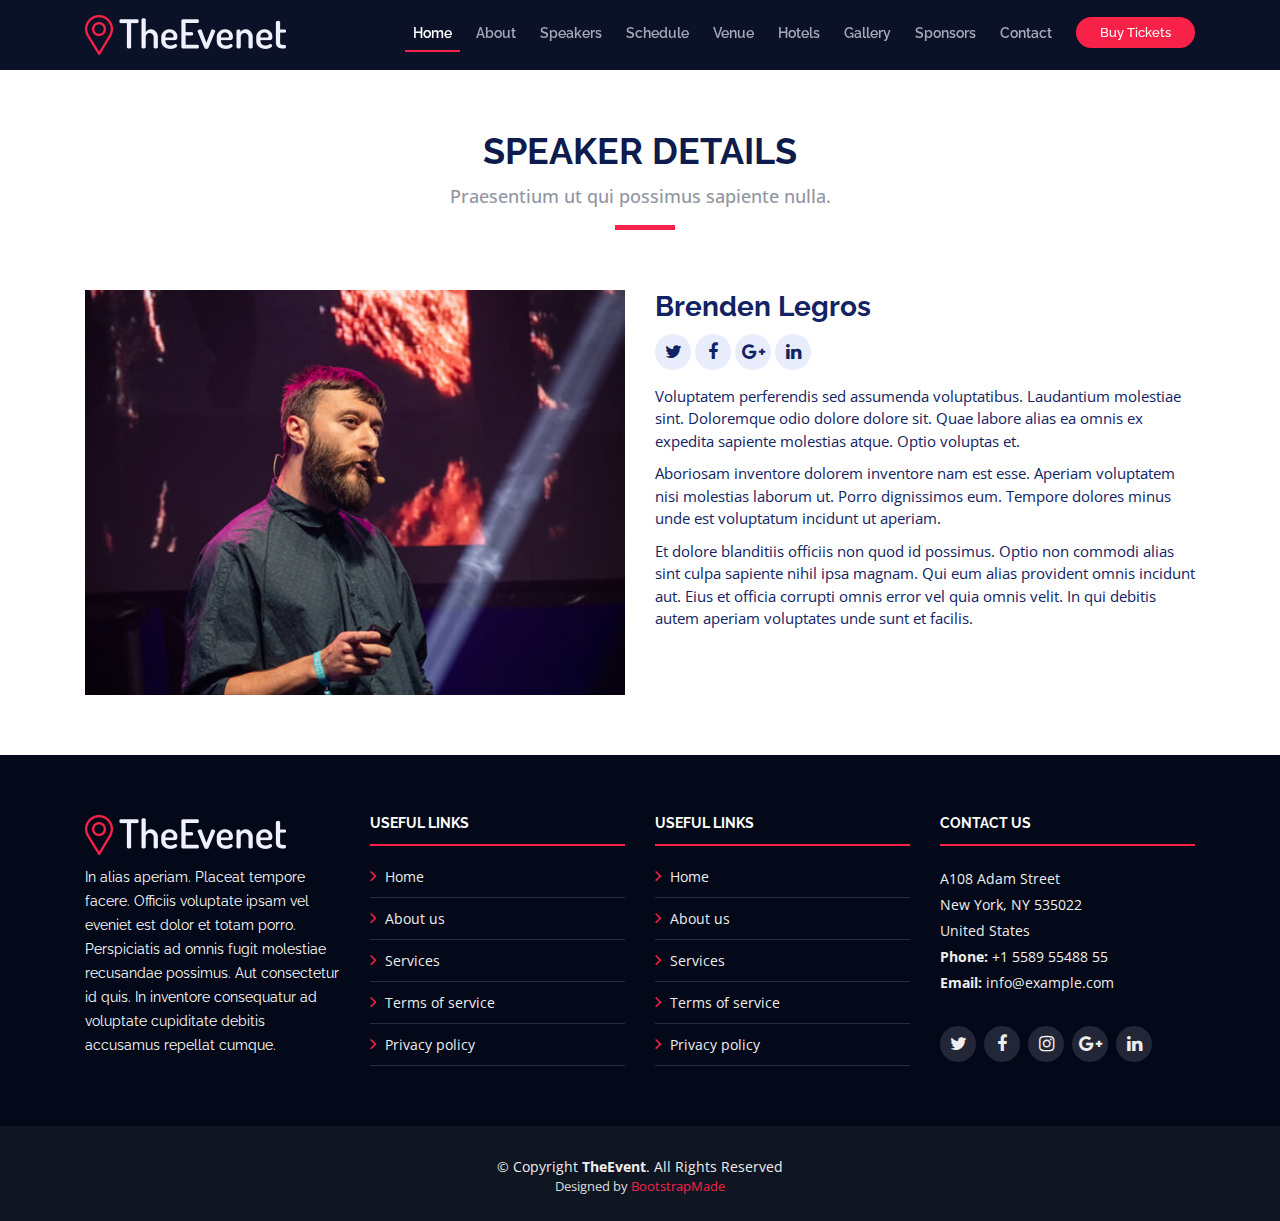
<file: speaker-details.html>
<!DOCTYPE html>
<html lang="en">

<head>
  <meta charset="utf-8">
  <title>TheEvent - Bootstrap Event Template</title>
  <meta content="width=device-width, initial-scale=1.0" name="viewport">
  <meta content="" name="keywords">
  <meta content="" name="description">

  <!-- Favicons -->
  <link href="img/favicon.png" rel="icon">
  <link href="img/apple-touch-icon.png" rel="apple-touch-icon">

  <!-- Google Fonts -->
  <link href="https://fonts.googleapis.com/css?family=Open+Sans:300,300i,400,400i,700,700i|Raleway:300,400,500,700,800" rel="stylesheet">

  <!-- Bootstrap CSS File -->
  <link href="lib/bootstrap/css/bootstrap.min.css" rel="stylesheet">

  <!-- Libraries CSS Files -->
  <link href="lib/font-awesome/css/font-awesome.min.css" rel="stylesheet">
  <link href="lib/animate/animate.min.css" rel="stylesheet">
  <link href="lib/venobox/venobox.css" rel="stylesheet">
  <link href="lib/owlcarousel/assets/owl.carousel.min.css" rel="stylesheet">

  <!-- Main Stylesheet File -->
  <link href="css/style.css" rel="stylesheet">

  <!-- =======================================================
    Theme Name: TheEvent
    Theme URL: https://bootstrapmade.com/theevent-conference-event-bootstrap-template/
    Author: BootstrapMade.com
    License: https://bootstrapmade.com/license/
  ======================================================= -->
</head>

<body>

  <!--==========================
    Header
  ============================-->
  <header id="header" class="header-fixed">
    <div class="container">

      <div id="logo" class="pull-left">
        <!-- Uncomment below if you prefer to use a text logo -->
        <!-- <h1><a href="#main">C<span>o</span>nf</a></h1>-->
        <a href="index.html#intro" class="scrollto"><img src="img/logo.png" alt="" title=""></a>
      </div>

      <nav id="nav-menu-container">
        <ul class="nav-menu">
          <li class="menu-active"><a href="#intro">Home</a></li>
          <li><a href="index.html#about">About</a></li>
          <li><a href="index.html#speakers">Speakers</a></li>
          <li><a href="index.html#schedule">Schedule</a></li>
          <li><a href="index.html#venue">Venue</a></li>
          <li><a href="index.html#hotels">Hotels</a></li>
          <li><a href="index.html#gallery">Gallery</a></li>
          <li><a href="index.html#sponsors">Sponsors</a></li>
          <li><a href="index.html#contact">Contact</a></li>
          <li class="buy-tickets"><a href="index.html#buy-tickets">Buy Tickets</a></li>
        </ul>
      </nav><!-- #nav-menu-container -->
    </div>
  </header><!-- #header -->

  <main id="main" class="main-page">

    <!--==========================
      Speaker Details Section
    ============================-->
    <section id="speakers-details" class="wow fadeIn">
      <div class="container">
        <div class="section-header">
          <h2>Speaker Details</h2>
          <p>Praesentium ut qui possimus sapiente nulla.</p>
        </div>

        <div class="row">
          <div class="col-md-6">
            <img src="img/speakers/1.jpg" alt="Speaker 1" class="img-fluid">
          </div>

          <div class="col-md-6">
            <div class="details">
              <h2>Brenden Legros</h2>
              <div class="social">
                <a href=""><i class="fa fa-twitter"></i></a>
                <a href=""><i class="fa fa-facebook"></i></a>
                <a href=""><i class="fa fa-google-plus"></i></a>
                <a href=""><i class="fa fa-linkedin"></i></a>
              </div>
              <p>Voluptatem perferendis sed assumenda voluptatibus. Laudantium molestiae sint. Doloremque odio dolore dolore sit. Quae labore alias ea omnis ex expedita sapiente molestias atque. Optio voluptas et.</p>
 
              <p>Aboriosam inventore dolorem inventore nam est esse. Aperiam voluptatem nisi molestias laborum ut. Porro dignissimos eum. Tempore dolores minus unde est voluptatum incidunt ut aperiam.</p> 

              <p>Et dolore blanditiis officiis non quod id possimus. Optio non commodi alias sint culpa sapiente nihil ipsa magnam. Qui eum alias provident omnis incidunt aut. Eius et officia corrupti omnis error vel quia omnis velit. In qui debitis autem aperiam voluptates unde sunt et facilis.</p>
            </div>
          </div>
          
        </div>
      </div>

    </section>

  </main>


  <!--==========================
    Footer
  ============================-->
  <footer id="footer">
    <div class="footer-top">
      <div class="container">
        <div class="row">

          <div class="col-lg-3 col-md-6 footer-info">
            <img src="img/logo.png" alt="TheEvenet">
            <p>In alias aperiam. Placeat tempore facere. Officiis voluptate ipsam vel eveniet est dolor et totam porro. Perspiciatis ad omnis fugit molestiae recusandae possimus. Aut consectetur id quis. In inventore consequatur ad voluptate cupiditate debitis accusamus repellat cumque.</p>
          </div>

          <div class="col-lg-3 col-md-6 footer-links">
            <h4>Useful Links</h4>
            <ul>
              <li><i class="fa fa-angle-right"></i> <a href="#">Home</a></li>
              <li><i class="fa fa-angle-right"></i> <a href="#">About us</a></li>
              <li><i class="fa fa-angle-right"></i> <a href="#">Services</a></li>
              <li><i class="fa fa-angle-right"></i> <a href="#">Terms of service</a></li>
              <li><i class="fa fa-angle-right"></i> <a href="#">Privacy policy</a></li>
            </ul>
          </div>

          <div class="col-lg-3 col-md-6 footer-links">
            <h4>Useful Links</h4>
            <ul>
              <li><i class="fa fa-angle-right"></i> <a href="#">Home</a></li>
              <li><i class="fa fa-angle-right"></i> <a href="#">About us</a></li>
              <li><i class="fa fa-angle-right"></i> <a href="#">Services</a></li>
              <li><i class="fa fa-angle-right"></i> <a href="#">Terms of service</a></li>
              <li><i class="fa fa-angle-right"></i> <a href="#">Privacy policy</a></li>
            </ul>
          </div>

          <div class="col-lg-3 col-md-6 footer-contact">
            <h4>Contact Us</h4>
            <p>
              A108 Adam Street <br>
              New York, NY 535022<br>
              United States <br>
              <strong>Phone:</strong> +1 5589 55488 55<br>
              <strong>Email:</strong> info@example.com<br>
            </p>

            <div class="social-links">
              <a href="#" class="twitter"><i class="fa fa-twitter"></i></a>
              <a href="#" class="facebook"><i class="fa fa-facebook"></i></a>
              <a href="#" class="instagram"><i class="fa fa-instagram"></i></a>
              <a href="#" class="google-plus"><i class="fa fa-google-plus"></i></a>
              <a href="#" class="linkedin"><i class="fa fa-linkedin"></i></a>
            </div>

          </div>

        </div>
      </div>
    </div>

    <div class="container">
      <div class="copyright">
        &copy; Copyright <strong>TheEvent</strong>. All Rights Reserved
      </div>
      <div class="credits">
        <!--
          All the links in the footer should remain intact.
          You can delete the links only if you purchased the pro version.
          Licensing information: https://bootstrapmade.com/license/
          Purchase the pro version with working PHP/AJAX contact form: https://bootstrapmade.com/buy/?theme=TheEvent
        -->
        Designed by <a href="https://bootstrapmade.com/">BootstrapMade</a>
      </div>
    </div>
  </footer><!-- #footer -->

  <a href="#" class="back-to-top"><i class="fa fa-angle-up"></i></a>

  <!-- JavaScript Libraries -->
  <script src="lib/jquery/jquery.min.js"></script>
  <script src="lib/jquery/jquery-migrate.min.js"></script>
  <script src="lib/bootstrap/js/bootstrap.bundle.min.js"></script>
  <script src="lib/easing/easing.min.js"></script>
  <script src="lib/superfish/hoverIntent.js"></script>
  <script src="lib/superfish/superfish.min.js"></script>
  <script src="lib/wow/wow.min.js"></script>
  <script src="lib/venobox/venobox.min.js"></script>
  <script src="lib/owlcarousel/owl.carousel.min.js"></script>

  <!-- Contact Form JavaScript File -->
  <script src="contactform/contactform.js"></script>

  <!-- Template Main Javascript File -->
  <script src="js/main.js"></script>
</body>

</html>
</file>
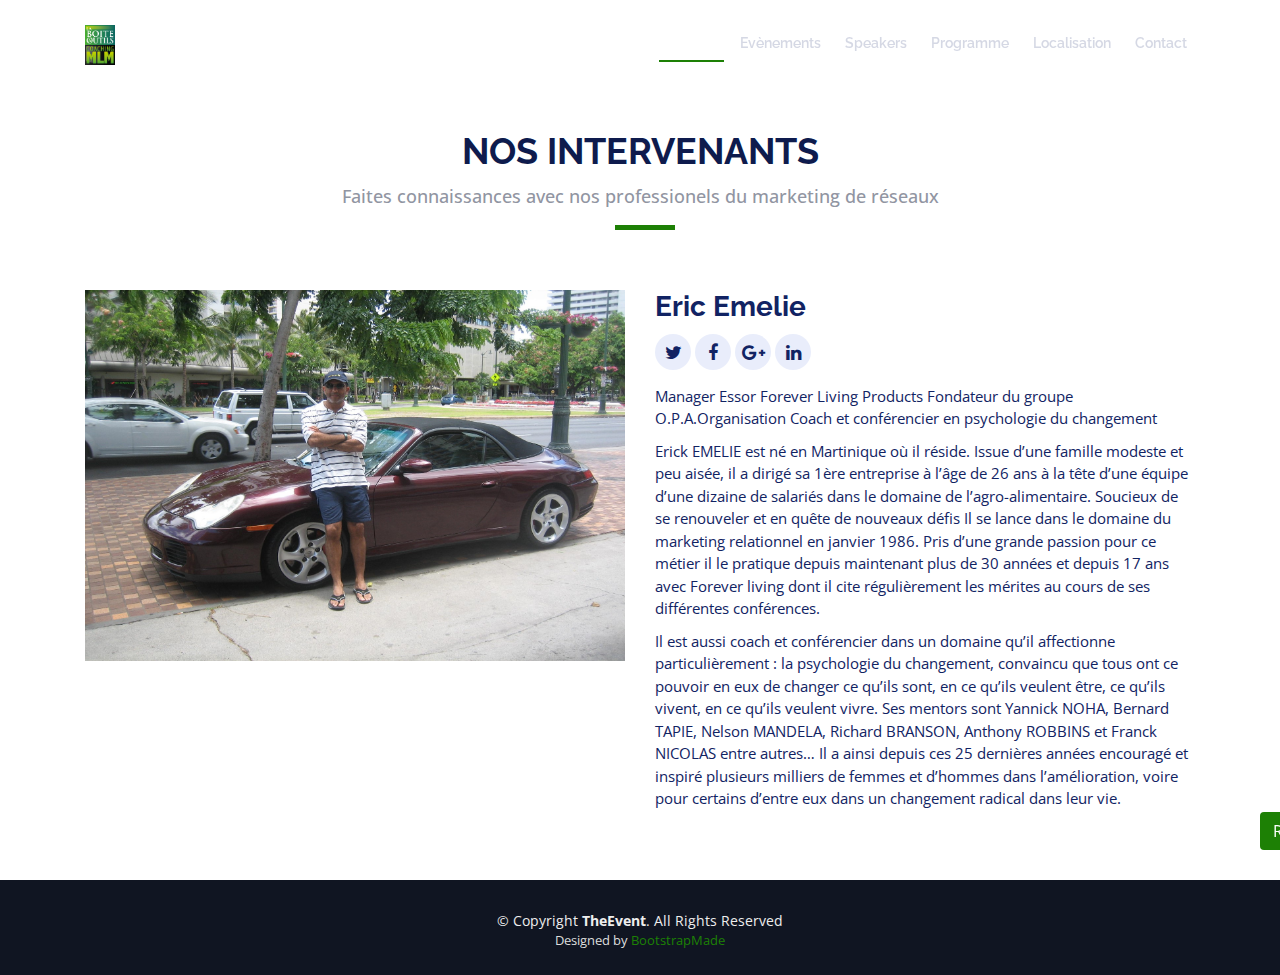
<file: Stockholm/speaker-details-eric-e.html>
<!DOCTYPE html>
<html lang="en">

<head>
  <meta charset="utf-8">
  <title>TheEvent - Bootstrap Event Template</title>
  <meta content="width=device-width, initial-scale=1.0" name="viewport">
  <meta content="" name="keywords">
  <meta content="" name="description">

  <!-- Favicons -->
  <link href="img/favicon.png" rel="icon">
  <link href="img/apple-touch-icon.png" rel="apple-touch-icon">

  <!-- Google Fonts -->
  <link href="https://fonts.googleapis.com/css?family=Open+Sans:300,300i,400,400i,700,700i|Raleway:300,400,500,700,800" rel="stylesheet">

  <!-- Bootstrap CSS File -->
  <link href="lib/bootstrap/css/bootstrap.min.css" rel="stylesheet">

  <!-- Libraries CSS Files -->
  <link href="lib/font-awesome/css/font-awesome.min.css" rel="stylesheet">
  <link href="lib/animate/animate.min.css" rel="stylesheet">
  <link href="lib/venobox/venobox.css" rel="stylesheet">
  <link href="lib/owlcarousel/assets/owl.carousel.min.css" rel="stylesheet">

  <!-- Main Stylesheet File -->
  <link href="css/style.css" rel="stylesheet">

  <!-- =======================================================
    Theme Name: TheEvent
    Theme URL: https://bootstrapmade.com/theevent-conference-event-bootstrap-template/
    Author: BootstrapMade.com
    License: https://bootstrapmade.com/license/
  ======================================================= -->
</head>

<body>

 <!--==========================
    Header
  ============================-->
  <header id="header">
    <div class="container">

      <div id="logo" class="pull-left">
        <!-- Uncomment below if you prefer to use a text logo -->
        <!-- <h1><a href="#main">C<span>o</span>nf</a></h1>-->
        <a href="index.html" class="scrollto"><img src="img/logo-lbcmlm.png" alt="" title=""></a>
      </div>

      <nav id="nav-menu-container">
        <ul class="nav-menu">
          <li class="menu-active"><a href="index.html">Accueil</a></li>
          <li><a href="index.html#about">Evènements</a></li>
          <li><a href="index.html#speakers">Speakers</a></li>
          <li><a href="index.html#schedule">Programme</a></li>
          <li><a href="index.html#venue">Localisation</a></li>
          <li><a href="index.html#contact">Contact</a></li>
          <!-- <li class="buy-tickets"><a href="#buy-tickets">Acheter un ticket</a></li> -->
        </ul>
      </nav><!-- #nav-menu-container -->
    </div>
  </header><!-- #header -->

  <main id="main" class="main-page">

    <!--==========================
      Speaker Details Section
    ============================-->
    <section id="speakers-details" class="wow fadeIn">
      <div class="container">
        <div class="section-header">
          <h2>Nos intervenants</h2>
          <p>Faites connaissances avec nos professionels du marketing de réseaux</p>
        </div>

        <div class="row">
          <div class="col-md-6">
            <img src="img/speakers/eric-1.jpg" alt="Eric Emelie" class="img-fluid">
          </div>

          <div class="col-md-6">
            <div class="details">
              <h2>Eric Emelie</h2>
              <div class="social">
                <a href=""><i class="fa fa-twitter"></i></a>
                <a href=""><i class="fa fa-facebook"></i></a>
                <a href=""><i class="fa fa-google-plus"></i></a>
                <a href=""><i class="fa fa-linkedin"></i></a>
              </div>
              <p>Manager Essor Forever Living Products
                Fondateur du groupe O.P.A.Organisation
                Coach et conférencier en psychologie du changement
                </p>
 
              <p>Erick EMELIE est né en Martinique où il réside. 
                Issue d’une famille modeste et peu aisée, il a dirigé sa 1ère entreprise à l’âge de 26 ans à la tête d’une équipe d’une dizaine de salariés dans le domaine de l’agro-alimentaire.
                
                Soucieux de se renouveler et en quête de nouveaux défis Il se lance dans le domaine du marketing relationnel en janvier 1986.
                 Pris d’une grande passion pour ce métier il le pratique depuis maintenant plus de 30 années et depuis 17 ans avec Forever living dont il cite régulièrement les mérites au cours de ses différentes conférences. 
                </p> 

              <p>Il est aussi coach et conférencier dans un domaine qu’il affectionne particulièrement : la psychologie du changement, convaincu que tous ont ce pouvoir en eux de changer ce qu’ils sont, en ce qu’ils veulent être, ce qu’ils vivent, en ce qu’ils veulent vivre. 
                Ses mentors sont Yannick NOHA, Bernard TAPIE, Nelson MANDELA, Richard BRANSON, Anthony ROBBINS et Franck NICOLAS entre autres…
                Il a ainsi depuis ces 25 dernières années encouragé et inspiré plusieurs milliers de femmes et d’hommes dans l’amélioration, voire pour certains d’entre eux dans un changement radical dans leur vie.
                </p>
            </div>
          </div>

          <form>
            <input class="btn btn-retour" type = "button" value = "Retour"  onclick = "history.back()">
            </form>
          
        </div>
      </div>

    </section>

  </main>


  <!--==========================
    Footer
  ============================-->
  <footer id="footer">
    <!-- <div class="footer-top">
      <div class="container">
        <div class="row">

          <div class="col-lg-3 col-md-6 footer-info">
            <img src="img/logo.png" alt="TheEvenet">
            <p>In alias aperiam. Placeat tempore facere. Officiis voluptate ipsam vel eveniet est dolor et totam porro. Perspiciatis ad omnis fugit molestiae recusandae possimus. Aut consectetur id quis. In inventore consequatur ad voluptate cupiditate debitis accusamus repellat cumque.</p>
          </div>

          <div class="col-lg-3 col-md-6 footer-links">
            <h4>Useful Links</h4>
            <ul>
              <li><i class="fa fa-angle-right"></i> <a href="#">Home</a></li>
              <li><i class="fa fa-angle-right"></i> <a href="#">About us</a></li>
              <li><i class="fa fa-angle-right"></i> <a href="#">Services</a></li>
              <li><i class="fa fa-angle-right"></i> <a href="#">Terms of service</a></li>
              <li><i class="fa fa-angle-right"></i> <a href="#">Privacy policy</a></li>
            </ul>
          </div>

          <div class="col-lg-3 col-md-6 footer-links">
            <h4>Useful Links</h4>
            <ul>
              <li><i class="fa fa-angle-right"></i> <a href="#">Home</a></li>
              <li><i class="fa fa-angle-right"></i> <a href="#">About us</a></li>
              <li><i class="fa fa-angle-right"></i> <a href="#">Services</a></li>
              <li><i class="fa fa-angle-right"></i> <a href="#">Terms of service</a></li>
              <li><i class="fa fa-angle-right"></i> <a href="#">Privacy policy</a></li>
            </ul>
          </div>

          <div class="col-lg-3 col-md-6 footer-contact">
            <h4>Contact Us</h4>
            <p>
              A108 Adam Street <br>
              New York, NY 535022<br>
              United States <br>
              <strong>Phone:</strong> +1 5589 55488 55<br>
              <strong>Email:</strong> info@example.com<br>
            </p>

            <div class="social-links">
              <a href="#" class="twitter"><i class="fa fa-twitter"></i></a>
              <a href="#" class="facebook"><i class="fa fa-facebook"></i></a>
              <a href="#" class="instagram"><i class="fa fa-instagram"></i></a>
              <a href="#" class="google-plus"><i class="fa fa-google-plus"></i></a>
              <a href="#" class="linkedin"><i class="fa fa-linkedin"></i></a>
            </div>

          </div>

        </div>
      </div>
    </div> -->

    <div class="container">
      <div class="copyright">
        &copy; Copyright <strong>TheEvent</strong>. All Rights Reserved
      </div>
      <div class="credits">
        <!--
          All the links in the footer should remain intact.
          You can delete the links only if you purchased the pro version.
          Licensing information: https://bootstrapmade.com/license/
          Purchase the pro version with working PHP/AJAX contact form: https://bootstrapmade.com/buy/?theme=TheEvent
        -->
        Designed by <a href="https://bootstrapmade.com/">BootstrapMade</a>
      </div>
    </div>
  </footer><!-- #footer -->

  

  <!-- JavaScript Libraries -->
  <script src="lib/jquery/jquery.min.js"></script>
  <script src="lib/jquery/jquery-migrate.min.js"></script>
  <script src="lib/bootstrap/js/bootstrap.bundle.min.js"></script>
  <script src="lib/easing/easing.min.js"></script>
  <script src="lib/superfish/hoverIntent.js"></script>
  <script src="lib/superfish/superfish.min.js"></script>
  <script src="lib/wow/wow.min.js"></script>
  <script src="lib/venobox/venobox.min.js"></script>
  <script src="lib/owlcarousel/owl.carousel.min.js"></script>

  <!-- Contact Form JavaScript File -->
  <script src="contactform/contactform.js"></script>

  <!-- Template Main Javascript File -->
  <script src="js/main.js"></script>
</body>

</html>
</file>
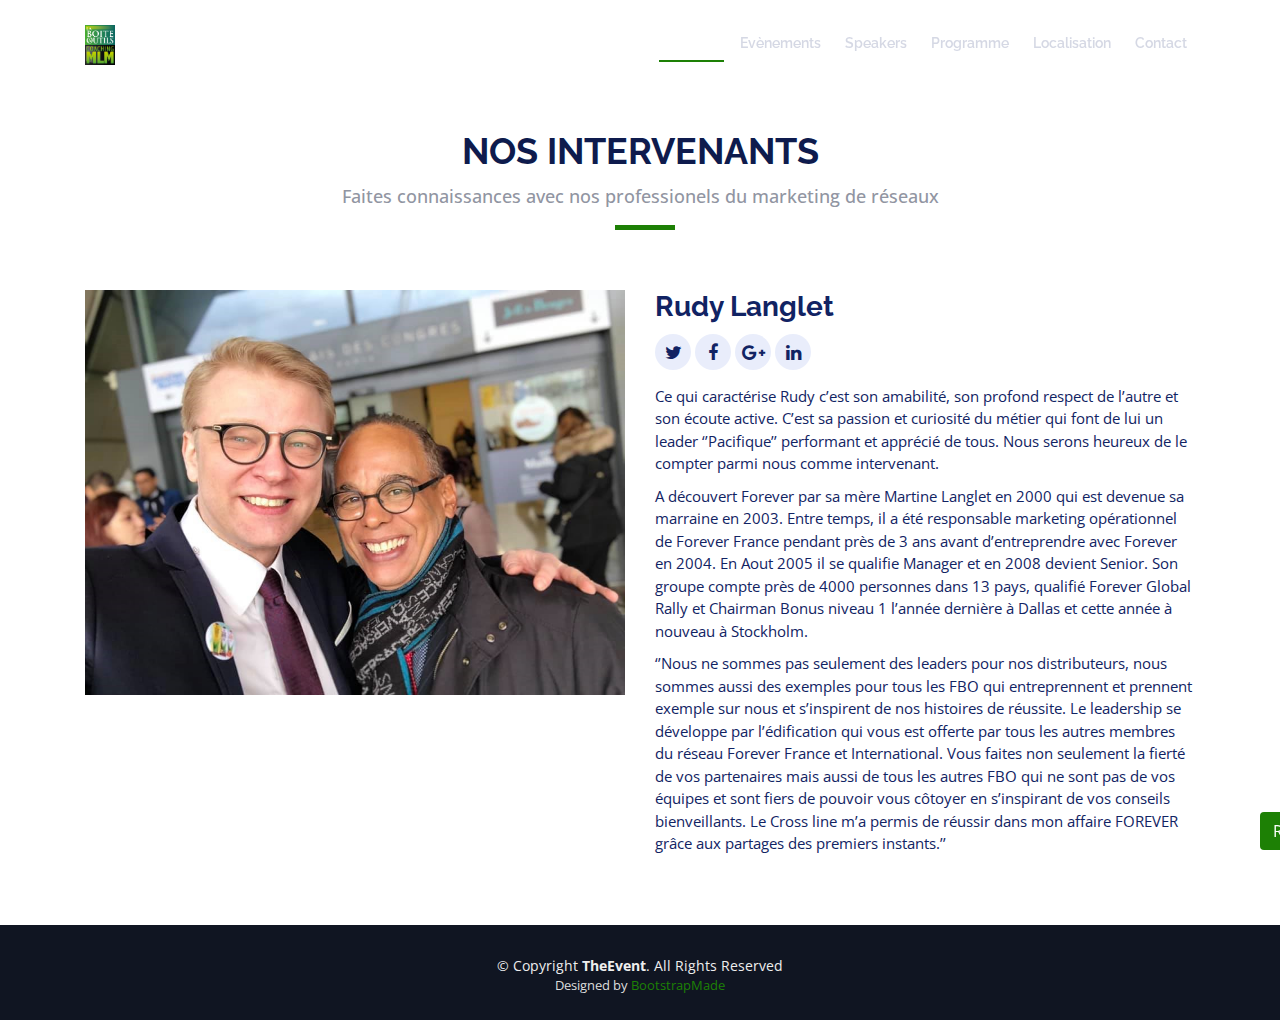
<file: Stockholm/speaker-details-rudy-l.html>
<!DOCTYPE html>
<html lang="en">

<head>
  <meta charset="utf-8">
  <title>TheEvent - Bootstrap Event Template</title>
  <meta content="width=device-width, initial-scale=1.0" name="viewport">
  <meta content="" name="keywords">
  <meta content="" name="description">

  <!-- Favicons -->
  <link href="img/favicon.png" rel="icon">
  <link href="img/apple-touch-icon.png" rel="apple-touch-icon">

  <!-- Google Fonts -->
  <link href="https://fonts.googleapis.com/css?family=Open+Sans:300,300i,400,400i,700,700i|Raleway:300,400,500,700,800" rel="stylesheet">

  <!-- Bootstrap CSS File -->
  <link href="lib/bootstrap/css/bootstrap.min.css" rel="stylesheet">

  <!-- Libraries CSS Files -->
  <link href="lib/font-awesome/css/font-awesome.min.css" rel="stylesheet">
  <link href="lib/animate/animate.min.css" rel="stylesheet">
  <link href="lib/venobox/venobox.css" rel="stylesheet">
  <link href="lib/owlcarousel/assets/owl.carousel.min.css" rel="stylesheet">

  <!-- Main Stylesheet File -->
  <link href="css/style.css" rel="stylesheet">

  <!-- =======================================================
    Theme Name: TheEvent
    Theme URL: https://bootstrapmade.com/theevent-conference-event-bootstrap-template/
    Author: BootstrapMade.com
    License: https://bootstrapmade.com/license/
  ======================================================= -->
</head>

<body>

 <!--==========================
    Header
  ============================-->
  <header id="header">
    <div class="container">

      <div id="logo" class="pull-left">
        <!-- Uncomment below if you prefer to use a text logo -->
        <!-- <h1><a href="#main">C<span>o</span>nf</a></h1>-->
        <a href="index.html" class="scrollto"><img src="img/logo-lbcmlm.png" alt="" title=""></a>
      </div>

      <nav id="nav-menu-container">
        <ul class="nav-menu">
          <li class="menu-active"><a href="index.html">Accueil</a></li>
          <li><a href="index.html#about">Evènements</a></li>
          <li><a href="index.html#speakers">Speakers</a></li>
          <li><a href="index.html#schedule">Programme</a></li>
          <li><a href="index.html#venue">Localisation</a></li>
          <li><a href="index.html#contact">Contact</a></li>
          <!-- <li class="buy-tickets"><a href="#buy-tickets">Acheter un ticket</a></li> -->
        </ul>
      </nav><!-- #nav-menu-container -->
    </div>
  </header><!-- #header -->

  <main id="main" class="main-page">

    <!--==========================
      Speaker Details Section
    ============================-->
    <section id="speakers-details" class="wow fadeIn">
      <div class="container">
        <div class="section-header">
          <h2>Nos intervenants</h2>
          <p>Faites connaissances avec nos professionels du marketing de réseaux</p>
        </div>

        <div class="row">
          <div class="col-md-6">
            <img src="img/speakers/3.jpg" alt="Rudy Langlet" class="img-fluid">
          </div>

          <div class="col-md-6">
            <div class="details">
              <h2>Rudy Langlet</h2>
              <div class="social">
                <a href=""><i class="fa fa-twitter"></i></a>
                <a href=""><i class="fa fa-facebook"></i></a>
                <a href=""><i class="fa fa-google-plus"></i></a>
                <a href=""><i class="fa fa-linkedin"></i></a>
              </div>
              <p>Ce qui caractérise Rudy c’est son amabilité, son profond respect de l’autre et son écoute active. C’est sa passion et curiosité du métier qui font de lui un leader ‘’Pacifique’’ performant et apprécié de tous.
                Nous serons heureux de le compter parmi nous comme intervenant.
                
                </p>
 
              <p>A découvert Forever par sa mère Martine Langlet en 2000 qui est devenue sa marraine en 2003. Entre temps, il a été responsable marketing opérationnel de Forever France pendant près de 3 ans avant d’entreprendre avec Forever en 2004. En Aout 2005 il se qualifie Manager et en 2008 devient Senior. Son groupe compte près de 4000 personnes dans 13 pays, qualifié Forever Global Rally et Chairman Bonus niveau 1 l’année dernière à Dallas et cette année à nouveau à Stockholm.  
            </p> 

              <p> ‘’Nous ne sommes pas seulement des leaders pour nos distributeurs, nous sommes aussi des exemples pour tous les FBO qui entreprennent et prennent exemple sur nous et s’inspirent de nos histoires de réussite. Le leadership se développe par l’édification qui vous est offerte par tous les autres membres du réseau Forever France et International. Vous faites non seulement la fierté de vos partenaires mais aussi de tous les autres FBO qui ne sont pas de vos équipes et sont fiers de pouvoir vous côtoyer en s’inspirant de vos conseils bienveillants.
                Le Cross line m’a permis de réussir dans mon affaire FOREVER grâce aux partages des premiers instants.’’ 
                
              </p>
              
            </div>
          </div>
          <form>
              <input class="btn btn-retour" type = "button" value = "Retour"  onclick = "history.back()">
              </form>
        </div>
      </div>

    </section>
    
  </main>


  <!--==========================
    Footer
  ============================-->
  <footer id="footer">
    <!-- <div class="footer-top">
      <div class="container">
        <div class="row">

          <div class="col-lg-3 col-md-6 footer-info">
            <img src="img/logo.png" alt="TheEvenet">
            <p>In alias aperiam. Placeat tempore facere. Officiis voluptate ipsam vel eveniet est dolor et totam porro. Perspiciatis ad omnis fugit molestiae recusandae possimus. Aut consectetur id quis. In inventore consequatur ad voluptate cupiditate debitis accusamus repellat cumque.</p>
          </div>

          <div class="col-lg-3 col-md-6 footer-links">
            <h4>Useful Links</h4>
            <ul>
              <li><i class="fa fa-angle-right"></i> <a href="#">Home</a></li>
              <li><i class="fa fa-angle-right"></i> <a href="#">About us</a></li>
              <li><i class="fa fa-angle-right"></i> <a href="#">Services</a></li>
              <li><i class="fa fa-angle-right"></i> <a href="#">Terms of service</a></li>
              <li><i class="fa fa-angle-right"></i> <a href="#">Privacy policy</a></li>
            </ul>
          </div>

          <div class="col-lg-3 col-md-6 footer-links">
            <h4>Useful Links</h4>
            <ul>
              <li><i class="fa fa-angle-right"></i> <a href="#">Home</a></li>
              <li><i class="fa fa-angle-right"></i> <a href="#">About us</a></li>
              <li><i class="fa fa-angle-right"></i> <a href="#">Services</a></li>
              <li><i class="fa fa-angle-right"></i> <a href="#">Terms of service</a></li>
              <li><i class="fa fa-angle-right"></i> <a href="#">Privacy policy</a></li>
            </ul>
          </div>

          <div class="col-lg-3 col-md-6 footer-contact">
            <h4>Contact Us</h4>
            <p>
              A108 Adam Street <br>
              New York, NY 535022<br>
              United States <br>
              <strong>Phone:</strong> +1 5589 55488 55<br>
              <strong>Email:</strong> info@example.com<br>
            </p>

            <div class="social-links">
              <a href="#" class="twitter"><i class="fa fa-twitter"></i></a>
              <a href="#" class="facebook"><i class="fa fa-facebook"></i></a>
              <a href="#" class="instagram"><i class="fa fa-instagram"></i></a>
              <a href="#" class="google-plus"><i class="fa fa-google-plus"></i></a>
              <a href="#" class="linkedin"><i class="fa fa-linkedin"></i></a>
            </div>

          </div>

        </div>
      </div>
    </div> -->

    <div class="container">
      <div class="copyright">
        &copy; Copyright <strong>TheEvent</strong>. All Rights Reserved
      </div>
      <div class="credits">
        <!--
          All the links in the footer should remain intact.
          You can delete the links only if you purchased the pro version.
          Licensing information: https://bootstrapmade.com/license/
          Purchase the pro version with working PHP/AJAX contact form: https://bootstrapmade.com/buy/?theme=TheEvent
        -->
        Designed by <a href="https://bootstrapmade.com/">BootstrapMade</a>
      </div>
    </div>
  </footer><!-- #footer -->

  <a href="#" class="back-to-top"><i class="fa fa-angle-up"></i></a>

  <!-- JavaScript Libraries -->
  <script src="lib/jquery/jquery.min.js"></script>
  <script src="lib/jquery/jquery-migrate.min.js"></script>
  <script src="lib/bootstrap/js/bootstrap.bundle.min.js"></script>
  <script src="lib/easing/easing.min.js"></script>
  <script src="lib/superfish/hoverIntent.js"></script>
  <script src="lib/superfish/superfish.min.js"></script>
  <script src="lib/wow/wow.min.js"></script>
  <script src="lib/venobox/venobox.min.js"></script>
  <script src="lib/owlcarousel/owl.carousel.min.js"></script>

  <!-- Contact Form JavaScript File -->
  <script src="contactform/contactform.js"></script>

  <!-- Template Main Javascript File -->
  <script src="js/main.js"></script>
</body>

</html>
</file>
<file: lib/venobox/venobox.css>
/* ------ venobox.css --------*/
.vbox-overlay *, .vbox-overlay *:before, .vbox-overlay *:after{
    -webkit-backface-visibility: hidden;
    -webkit-box-sizing:border-box;
    -moz-box-sizing:border-box;
    box-sizing:border-box;
}
.vbox-overlay * { 
    -webkit-backface-visibility: visible;
    backface-visibility: visible;
}
.vbox-overlay{
    display: -webkit-flex;
    display: flex;
    -webkit-flex-direction: column;
    flex-direction: column;
    -webkit-justify-content: center;
    justify-content: center;
    -webkit-align-items: center;
    align-items: center;
    position: fixed;
    left: 0;
    top: 0;
    bottom: 0;
    right: 0;
    z-index: 1040;
    -webkit-transform:translateZ(1000px);
    transform: translateZ(1000px);
    transform-style: preserve-3d;
}

/* ----- navigation ----- */
.vbox-title{
    width: 100%;
    height: 40px;
    float: left;
    text-align: center;
    line-height: 28px;
    font-size: 12px;
    padding: 6px 40px;
    overflow: hidden;
    position: fixed;
    display: none;
    left: 0;
    z-index: 1050;
}
.vbox-close{
    cursor: pointer;
    position: fixed;
    top: 15px;
    right: 15px;
    width: 48px;
    height: 48px;
    display: block;
    background-position:10px center;
    overflow: hidden;
    font-size: 48px;
    line-height: 1;
    text-align: center;
    z-index: 1050;
}
.vbox-num{
    cursor: pointer;
    position: fixed;
    left: 0;
    height: 40px;
    display: block;
    overflow: hidden;
    line-height: 28px;
    font-size: 12px;
    padding: 6px 10px;
    display: none;
    z-index: 1050;
}
/* ----- navigation ARROWS ----- */
.vbox-next, .vbox-prev{
    position: fixed;
    top: 50%;
    margin-top: -15px;
    overflow: hidden;
    cursor: pointer;
    display: block;
    width: 45px;
    height: 45px;
    z-index: 1050;
}
.vbox-next span, .vbox-prev span{
    position: relative;
    width: 20px;
    height: 20px;
    border: 2px solid transparent;
    border-top-color: #B6B6B6;
    border-right-color: #B6B6B6;
    text-indent: -100px;
    position: absolute;
    top: 8px;
    display: block;
}
.vbox-prev{
    left: 15px;
}
.vbox-next{
    right: 30px;
}
.vbox-prev span{
    left: 10px;
    -ms-transform: rotate(-135deg);
    -webkit-transform: rotate(-135deg);
    transform: rotate(-135deg);
}
.vbox-next span{
    -ms-transform: rotate(45deg);
    -webkit-transform: rotate(45deg);
    transform: rotate(45deg);
    right: 10px;
}
/* ------- inline window ------ */
.vbox-inline{
    width: 420px;
    height: 315px;
    height: 70vh;
    padding: 10px;
    background: #fff;
    margin: 0 auto;
    overflow: auto;
    text-align: left;
}
/* ------- Video & iFrames window ------ */
.venoframe{
    max-width: 100%;
    width: 100%;
    border: none;
    width: 100%;
    height: 260px;
    height: 70vh;
}
.venoframe.vbvid{
    height: 260px;
}
@media (min-width: 768px) {
    .venoframe, .vbox-inline{
        width: 90%;
        height: 360px;
        height: 70vh;
    }
    .venoframe.vbvid{
        width: 640px;
        height: 360px;
    }
}
@media (min-width: 992px) {
    .venoframe, .vbox-inline{
        max-width: 1200px;
        width: 80%;
        height: 540px;
        height: 70vh;
    }
    .venoframe.vbvid{
        width: 960px;
        height: 540px;
    }
}
/* 
Please do NOT edit this part! 
or at least read this note: http://i.imgur.com/7C0ws9e.gif
*/
.vbox-open{
    overflow: hidden;
}
.vbox-container{
    position: absolute;
    left: 0;
    right: 0;
    top: 0;
    bottom: 0;
    overflow-x: hidden;
    overflow-y: auto;
    overflow-scrolling: touch;
    -webkit-overflow-scrolling: touch;
    z-index: 20;
    max-height: 100%;

}

.vbox-content{
    text-align: center;
    float: left;
    width: 100%;
    position: relative;
    overflow: hidden;
    padding: 20px 10px;
}
.vbox-container img{
    max-width: 100%;
    height: auto;
}
.figlio{
    max-width: 100%;
    text-align: initial;
    border: 8px solid rgba(255, 255, 255, 0.4);
}
img.figlio{
    -webkit-user-select: none;
-khtml-user-select: none;
-moz-user-select: none;
-o-user-select: none;
user-select: none;
}
.vbox-content.swipe-left{
    margin-left: -200px !important;
}
.vbox-content.swipe-right{
    margin-left: 200px !important;
}
.animated{
    webkit-transition: margin 300ms ease-out;
    transition: margin 300ms ease-out;
}
.animate-in{
    opacity: 1;
}
.animate-out{
    opacity: 0;
}
/* ---------- preloader ----------
 * SPINKIT 
 * http://tobiasahlin.com/spinkit/
-------------------------------- */
.sk-double-bounce,.sk-rotating-plane{width:40px;height:40px;margin:40px auto}.sk-rotating-plane{background-color:#333;-webkit-animation:sk-rotatePlane 1.2s infinite ease-in-out;animation:sk-rotatePlane 1.2s infinite ease-in-out}@-webkit-keyframes sk-rotatePlane{0%{-webkit-transform:perspective(120px) rotateX(0) rotateY(0);transform:perspective(120px) rotateX(0) rotateY(0)}50%{-webkit-transform:perspective(120px) rotateX(-180.1deg) rotateY(0);transform:perspective(120px) rotateX(-180.1deg) rotateY(0)}100%{-webkit-transform:perspective(120px) rotateX(-180deg) rotateY(-179.9deg);transform:perspective(120px) rotateX(-180deg) rotateY(-179.9deg)}}@keyframes sk-rotatePlane{0%{-webkit-transform:perspective(120px) rotateX(0) rotateY(0);transform:perspective(120px) rotateX(0) rotateY(0)}50%{-webkit-transform:perspective(120px) rotateX(-180.1deg) rotateY(0);transform:perspective(120px) rotateX(-180.1deg) rotateY(0)}100%{-webkit-transform:perspective(120px) rotateX(-180deg) rotateY(-179.9deg);transform:perspective(120px) rotateX(-180deg) rotateY(-179.9deg)}}.sk-double-bounce{position:relative}.sk-double-bounce .sk-child{width:100%;height:100%;border-radius:50%;background-color:#333;opacity:.6;position:absolute;top:0;left:0;-webkit-animation:sk-doubleBounce 2s infinite ease-in-out;animation:sk-doubleBounce 2s infinite ease-in-out}.sk-chasing-dots .sk-child,.sk-spinner-pulse,.sk-three-bounce .sk-child{background-color:#333;border-radius:100%}.sk-double-bounce .sk-double-bounce2{-webkit-animation-delay:-1s;animation-delay:-1s}@-webkit-keyframes sk-doubleBounce{0%,100%{-webkit-transform:scale(0);transform:scale(0)}50%{-webkit-transform:scale(1);transform:scale(1)}}@keyframes sk-doubleBounce{0%,100%{-webkit-transform:scale(0);transform:scale(0)}50%{-webkit-transform:scale(1);transform:scale(1)}}.sk-wave{margin:40px auto;width:50px;height:40px;text-align:center;font-size:10px}.sk-wave .sk-rect{background-color:#333;height:100%;width:6px;display:inline-block;-webkit-animation:sk-waveStretchDelay 1.2s infinite ease-in-out;animation:sk-waveStretchDelay 1.2s infinite ease-in-out}.sk-wave .sk-rect1{-webkit-animation-delay:-1.2s;animation-delay:-1.2s}.sk-wave .sk-rect2{-webkit-animation-delay:-1.1s;animation-delay:-1.1s}.sk-wave .sk-rect3{-webkit-animation-delay:-1s;animation-delay:-1s}.sk-wave .sk-rect4{-webkit-animation-delay:-.9s;animation-delay:-.9s}.sk-wave .sk-rect5{-webkit-animation-delay:-.8s;animation-delay:-.8s}@-webkit-keyframes sk-waveStretchDelay{0%,100%,40%{-webkit-transform:scaleY(.4);transform:scaleY(.4)}20%{-webkit-transform:scaleY(1);transform:scaleY(1)}}@keyframes sk-waveStretchDelay{0%,100%,40%{-webkit-transform:scaleY(.4);transform:scaleY(.4)}20%{-webkit-transform:scaleY(1);transform:scaleY(1)}}.sk-wandering-cubes{margin:40px auto;width:40px;height:40px;position:relative}.sk-wandering-cubes .sk-cube{background-color:#333;width:10px;height:10px;position:absolute;top:0;left:0;-webkit-animation:sk-wanderingCube 1.8s ease-in-out -1.8s infinite both;animation:sk-wanderingCube 1.8s ease-in-out -1.8s infinite both}.sk-chasing-dots,.sk-spinner-pulse{width:40px;height:40px;margin:40px auto}.sk-wandering-cubes .sk-cube2{-webkit-animation-delay:-.9s;animation-delay:-.9s}@-webkit-keyframes sk-wanderingCube{0%{-webkit-transform:rotate(0);transform:rotate(0)}25%{-webkit-transform:translateX(30px) rotate(-90deg) scale(.5);transform:translateX(30px) rotate(-90deg) scale(.5)}50%{-webkit-transform:translateX(30px) translateY(30px) rotate(-179deg);transform:translateX(30px) translateY(30px) rotate(-179deg)}50.1%{-webkit-transform:translateX(30px) translateY(30px) rotate(-180deg);transform:translateX(30px) translateY(30px) rotate(-180deg)}75%{-webkit-transform:translateX(0) translateY(30px) rotate(-270deg) scale(.5);transform:translateX(0) translateY(30px) rotate(-270deg) scale(.5)}100%{-webkit-transform:rotate(-360deg);transform:rotate(-360deg)}}@keyframes sk-wanderingCube{0%{-webkit-transform:rotate(0);transform:rotate(0)}25%{-webkit-transform:translateX(30px) rotate(-90deg) scale(.5);transform:translateX(30px) rotate(-90deg) scale(.5)}50%{-webkit-transform:translateX(30px) translateY(30px) rotate(-179deg);transform:translateX(30px) translateY(30px) rotate(-179deg)}50.1%{-webkit-transform:translateX(30px) translateY(30px) rotate(-180deg);transform:translateX(30px) translateY(30px) rotate(-180deg)}75%{-webkit-transform:translateX(0) translateY(30px) rotate(-270deg) scale(.5);transform:translateX(0) translateY(30px) rotate(-270deg) scale(.5)}100%{-webkit-transform:rotate(-360deg);transform:rotate(-360deg)}}.sk-spinner-pulse{-webkit-animation:sk-pulseScaleOut 1s infinite ease-in-out;animation:sk-pulseScaleOut 1s infinite ease-in-out}@-webkit-keyframes sk-pulseScaleOut{0%{-webkit-transform:scale(0);transform:scale(0)}100%{-webkit-transform:scale(1);transform:scale(1);opacity:0}}@keyframes sk-pulseScaleOut{0%{-webkit-transform:scale(0);transform:scale(0)}100%{-webkit-transform:scale(1);transform:scale(1);opacity:0}}.sk-chasing-dots{position:relative;text-align:center;-webkit-animation:sk-chasingDotsRotate 2s infinite linear;animation:sk-chasingDotsRotate 2s infinite linear}.sk-chasing-dots .sk-child{width:60%;height:60%;display:inline-block;position:absolute;top:0;-webkit-animation:sk-chasingDotsBounce 2s infinite ease-in-out;animation:sk-chasingDotsBounce 2s infinite ease-in-out}.sk-chasing-dots .sk-dot2{top:auto;bottom:0;-webkit-animation-delay:-1s;animation-delay:-1s}@-webkit-keyframes sk-chasingDotsRotate{100%{-webkit-transform:rotate(360deg);transform:rotate(360deg)}}@keyframes sk-chasingDotsRotate{100%{-webkit-transform:rotate(360deg);transform:rotate(360deg)}}@-webkit-keyframes sk-chasingDotsBounce{0%,100%{-webkit-transform:scale(0);transform:scale(0)}50%{-webkit-transform:scale(1);transform:scale(1)}}@keyframes sk-chasingDotsBounce{0%,100%{-webkit-transform:scale(0);transform:scale(0)}50%{-webkit-transform:scale(1);transform:scale(1)}}.sk-three-bounce{margin:40px auto;width:80px;text-align:center}.sk-three-bounce .sk-child{width:20px;height:20px;display:inline-block;-webkit-animation:sk-three-bounce 1.4s ease-in-out 0s infinite both;animation:sk-three-bounce 1.4s ease-in-out 0s infinite both}.sk-circle .sk-child:before,.sk-fading-circle .sk-circle:before{display:block;border-radius:100%;content:'';background-color:#333}.sk-three-bounce .sk-bounce1{-webkit-animation-delay:-.32s;animation-delay:-.32s}.sk-three-bounce .sk-bounce2{-webkit-animation-delay:-.16s;animation-delay:-.16s}@-webkit-keyframes sk-three-bounce{0%,100%,80%{-webkit-transform:scale(0);transform:scale(0)}40%{-webkit-transform:scale(1);transform:scale(1)}}@keyframes sk-three-bounce{0%,100%,80%{-webkit-transform:scale(0);transform:scale(0)}40%{-webkit-transform:scale(1);transform:scale(1)}}.sk-circle{margin:40px auto;width:40px;height:40px;position:relative}.sk-circle .sk-child{width:100%;height:100%;position:absolute;left:0;top:0}.sk-circle .sk-child:before{margin:0 auto;width:15%;height:15%;-webkit-animation:sk-circleBounceDelay 1.2s infinite ease-in-out both;animation:sk-circleBounceDelay 1.2s infinite ease-in-out both}.sk-circle .sk-circle2{-webkit-transform:rotate(30deg);-ms-transform:rotate(30deg);transform:rotate(30deg)}.sk-circle .sk-circle3{-webkit-transform:rotate(60deg);-ms-transform:rotate(60deg);transform:rotate(60deg)}.sk-circle .sk-circle4{-webkit-transform:rotate(90deg);-ms-transform:rotate(90deg);transform:rotate(90deg)}.sk-circle .sk-circle5{-webkit-transform:rotate(120deg);-ms-transform:rotate(120deg);transform:rotate(120deg)}.sk-circle .sk-circle6{-webkit-transform:rotate(150deg);-ms-transform:rotate(150deg);transform:rotate(150deg)}.sk-circle .sk-circle7{-webkit-transform:rotate(180deg);-ms-transform:rotate(180deg);transform:rotate(180deg)}.sk-circle .sk-circle8{-webkit-transform:rotate(210deg);-ms-transform:rotate(210deg);transform:rotate(210deg)}.sk-circle .sk-circle9{-webkit-transform:rotate(240deg);-ms-transform:rotate(240deg);transform:rotate(240deg)}.sk-circle .sk-circle10{-webkit-transform:rotate(270deg);-ms-transform:rotate(270deg);transform:rotate(270deg)}.sk-circle .sk-circle11{-webkit-transform:rotate(300deg);-ms-transform:rotate(300deg);transform:rotate(300deg)}.sk-circle .sk-circle12{-webkit-transform:rotate(330deg);-ms-transform:rotate(330deg);transform:rotate(330deg)}.sk-circle .sk-circle2:before{-webkit-animation-delay:-1.1s;animation-delay:-1.1s}.sk-circle .sk-circle3:before{-webkit-animation-delay:-1s;animation-delay:-1s}.sk-circle .sk-circle4:before{-webkit-animation-delay:-.9s;animation-delay:-.9s}.sk-circle .sk-circle5:before{-webkit-animation-delay:-.8s;animation-delay:-.8s}.sk-circle .sk-circle6:before{-webkit-animation-delay:-.7s;animation-delay:-.7s}.sk-circle .sk-circle7:before{-webkit-animation-delay:-.6s;animation-delay:-.6s}.sk-circle .sk-circle8:before{-webkit-animation-delay:-.5s;animation-delay:-.5s}.sk-circle .sk-circle9:before{-webkit-animation-delay:-.4s;animation-delay:-.4s}.sk-circle .sk-circle10:before{-webkit-animation-delay:-.3s;animation-delay:-.3s}.sk-circle .sk-circle11:before{-webkit-animation-delay:-.2s;animation-delay:-.2s}.sk-circle .sk-circle12:before{-webkit-animation-delay:-.1s;animation-delay:-.1s}@-webkit-keyframes sk-circleBounceDelay{0%,100%,80%{-webkit-transform:scale(0);transform:scale(0)}40%{-webkit-transform:scale(1);transform:scale(1)}}@keyframes sk-circleBounceDelay{0%,100%,80%{-webkit-transform:scale(0);transform:scale(0)}40%{-webkit-transform:scale(1);transform:scale(1)}}.sk-cube-grid{width:40px;height:40px;margin:40px auto}.sk-cube-grid .sk-cube{width:33.33%;height:33.33%;background-color:#333;float:left;-webkit-animation:sk-cubeGridScaleDelay 1.3s infinite ease-in-out;animation:sk-cubeGridScaleDelay 1.3s infinite ease-in-out}.sk-cube-grid .sk-cube1{-webkit-animation-delay:.2s;animation-delay:.2s}.sk-cube-grid .sk-cube2{-webkit-animation-delay:.3s;animation-delay:.3s}.sk-cube-grid .sk-cube3{-webkit-animation-delay:.4s;animation-delay:.4s}.sk-cube-grid .sk-cube4{-webkit-animation-delay:.1s;animation-delay:.1s}.sk-cube-grid .sk-cube5{-webkit-animation-delay:.2s;animation-delay:.2s}.sk-cube-grid .sk-cube6{-webkit-animation-delay:.3s;animation-delay:.3s}.sk-cube-grid .sk-cube7{-webkit-animation-delay:0ms;animation-delay:0ms}.sk-cube-grid .sk-cube8{-webkit-animation-delay:.1s;animation-delay:.1s}.sk-cube-grid .sk-cube9{-webkit-animation-delay:.2s;animation-delay:.2s}@-webkit-keyframes sk-cubeGridScaleDelay{0%,100%,70%{-webkit-transform:scale3D(1,1,1);transform:scale3D(1,1,1)}35%{-webkit-transform:scale3D(0,0,1);transform:scale3D(0,0,1)}}@keyframes sk-cubeGridScaleDelay{0%,100%,70%{-webkit-transform:scale3D(1,1,1);transform:scale3D(1,1,1)}35%{-webkit-transform:scale3D(0,0,1);transform:scale3D(0,0,1)}}.sk-fading-circle{margin:40px auto;width:40px;height:40px;position:relative}.sk-fading-circle .sk-circle{width:100%;height:100%;position:absolute;left:0;top:0}.sk-fading-circle .sk-circle:before{margin:0 auto;width:15%;height:15%;-webkit-animation:sk-circleFadeDelay 1.2s infinite ease-in-out both;animation:sk-circleFadeDelay 1.2s infinite ease-in-out both}.sk-fading-circle .sk-circle2{-webkit-transform:rotate(30deg);-ms-transform:rotate(30deg);transform:rotate(30deg)}.sk-fading-circle .sk-circle3{-webkit-transform:rotate(60deg);-ms-transform:rotate(60deg);transform:rotate(60deg)}.sk-fading-circle .sk-circle4{-webkit-transform:rotate(90deg);-ms-transform:rotate(90deg);transform:rotate(90deg)}.sk-fading-circle .sk-circle5{-webkit-transform:rotate(120deg);-ms-transform:rotate(120deg);transform:rotate(120deg)}.sk-fading-circle .sk-circle6{-webkit-transform:rotate(150deg);-ms-transform:rotate(150deg);transform:rotate(150deg)}.sk-fading-circle .sk-circle7{-webkit-transform:rotate(180deg);-ms-transform:rotate(180deg);transform:rotate(180deg)}.sk-fading-circle .sk-circle8{-webkit-transform:rotate(210deg);-ms-transform:rotate(210deg);transform:rotate(210deg)}.sk-fading-circle .sk-circle9{-webkit-transform:rotate(240deg);-ms-transform:rotate(240deg);transform:rotate(240deg)}.sk-fading-circle .sk-circle10{-webkit-transform:rotate(270deg);-ms-transform:rotate(270deg);transform:rotate(270deg)}.sk-fading-circle .sk-circle11{-webkit-transform:rotate(300deg);-ms-transform:rotate(300deg);transform:rotate(300deg)}.sk-fading-circle .sk-circle12{-webkit-transform:rotate(330deg);-ms-transform:rotate(330deg);transform:rotate(330deg)}.sk-fading-circle .sk-circle2:before{-webkit-animation-delay:-1.1s;animation-delay:-1.1s}.sk-fading-circle .sk-circle3:before{-webkit-animation-delay:-1s;animation-delay:-1s}.sk-fading-circle .sk-circle4:before{-webkit-animation-delay:-.9s;animation-delay:-.9s}.sk-fading-circle .sk-circle5:before{-webkit-animation-delay:-.8s;animation-delay:-.8s}.sk-fading-circle .sk-circle6:before{-webkit-animation-delay:-.7s;animation-delay:-.7s}.sk-fading-circle .sk-circle7:before{-webkit-animation-delay:-.6s;animation-delay:-.6s}.sk-fading-circle .sk-circle8:before{-webkit-animation-delay:-.5s;animation-delay:-.5s}.sk-fading-circle .sk-circle9:before{-webkit-animation-delay:-.4s;animation-delay:-.4s}.sk-fading-circle .sk-circle10:before{-webkit-animation-delay:-.3s;animation-delay:-.3s}.sk-fading-circle .sk-circle11:before{-webkit-animation-delay:-.2s;animation-delay:-.2s}.sk-fading-circle .sk-circle12:before{-webkit-animation-delay:-.1s;animation-delay:-.1s}@-webkit-keyframes sk-circleFadeDelay{0%,100%,39%{opacity:0}40%{opacity:1}}@keyframes sk-circleFadeDelay{0%,100%,39%{opacity:0}40%{opacity:1}}.sk-folding-cube{margin:40px auto;width:40px;height:40px;position:relative;-webkit-transform:rotateZ(45deg);transform:rotateZ(45deg)}.sk-folding-cube .sk-cube{float:left;width:50%;height:50%;position:relative;-webkit-transform:scale(1.1);-ms-transform:scale(1.1);transform:scale(1.1)}.sk-folding-cube .sk-cube:before{content:'';position:absolute;top:0;left:0;width:100%;height:100%;background-color:#333;-webkit-animation:sk-foldCubeAngle 2.4s infinite linear both;animation:sk-foldCubeAngle 2.4s infinite linear both;-webkit-transform-origin:100% 100%;-ms-transform-origin:100% 100%;transform-origin:100% 100%}.sk-folding-cube .sk-cube2{-webkit-transform:scale(1.1) rotateZ(90deg);transform:scale(1.1) rotateZ(90deg)}.sk-folding-cube .sk-cube3{-webkit-transform:scale(1.1) rotateZ(180deg);transform:scale(1.1) rotateZ(180deg)}.sk-folding-cube .sk-cube4{-webkit-transform:scale(1.1) rotateZ(270deg);transform:scale(1.1) rotateZ(270deg)}.sk-folding-cube .sk-cube2:before{-webkit-animation-delay:.3s;animation-delay:.3s}.sk-folding-cube .sk-cube3:before{-webkit-animation-delay:.6s;animation-delay:.6s}.sk-folding-cube .sk-cube4:before{-webkit-animation-delay:.9s;animation-delay:.9s}@-webkit-keyframes sk-foldCubeAngle{0%,10%{-webkit-transform:perspective(140px) rotateX(-180deg);transform:perspective(140px) rotateX(-180deg);opacity:0}25%,75%{-webkit-transform:perspective(140px) rotateX(0);transform:perspective(140px) rotateX(0);opacity:1}100%,90%{-webkit-transform:perspective(140px) rotateY(180deg);transform:perspective(140px) rotateY(180deg);opacity:0}}@keyframes sk-foldCubeAngle{0%,10%{-webkit-transform:perspective(140px) rotateX(-180deg);transform:perspective(140px) rotateX(-180deg);opacity:0}25%,75%{-webkit-transform:perspective(140px) rotateX(0);transform:perspective(140px) rotateX(0);opacity:1}100%,90%{-webkit-transform:perspective(140px) rotateY(180deg);transform:perspective(140px) rotateY(180deg);opacity:0}}
</file>
<file: Inscriptions webinaires/css/util.css>
/*[ FONT SIZE ]
///////////////////////////////////////////////////////////
*/
.fs-1 {font-size: 1px;}
.fs-2 {font-size: 2px;}
.fs-3 {font-size: 3px;}
.fs-4 {font-size: 4px;}
.fs-5 {font-size: 5px;}
.fs-6 {font-size: 6px;}
.fs-7 {font-size: 7px;}
.fs-8 {font-size: 8px;}
.fs-9 {font-size: 9px;}
.fs-10 {font-size: 10px;}
.fs-11 {font-size: 11px;}
.fs-12 {font-size: 12px;}
.fs-13 {font-size: 13px;}
.fs-14 {font-size: 14px;}
.fs-15 {font-size: 15px;}
.fs-16 {font-size: 16px;}
.fs-17 {font-size: 17px;}
.fs-18 {font-size: 18px;}
.fs-19 {font-size: 19px;}
.fs-20 {font-size: 20px;}
.fs-21 {font-size: 21px;}
.fs-22 {font-size: 22px;}
.fs-23 {font-size: 23px;}
.fs-24 {font-size: 24px;}
.fs-25 {font-size: 25px;}
.fs-26 {font-size: 26px;}
.fs-27 {font-size: 27px;}
.fs-28 {font-size: 28px;}
.fs-29 {font-size: 29px;}
.fs-30 {font-size: 30px;}
.fs-31 {font-size: 31px;}
.fs-32 {font-size: 32px;}
.fs-33 {font-size: 33px;}
.fs-34 {font-size: 34px;}
.fs-35 {font-size: 35px;}
.fs-36 {font-size: 36px;}
.fs-37 {font-size: 37px;}
.fs-38 {font-size: 38px;}
.fs-39 {font-size: 39px;}
.fs-40 {font-size: 40px;}
.fs-41 {font-size: 41px;}
.fs-42 {font-size: 42px;}
.fs-43 {font-size: 43px;}
.fs-44 {font-size: 44px;}
.fs-45 {font-size: 45px;}
.fs-46 {font-size: 46px;}
.fs-47 {font-size: 47px;}
.fs-48 {font-size: 48px;}
.fs-49 {font-size: 49px;}
.fs-50 {font-size: 50px;}
.fs-51 {font-size: 51px;}
.fs-52 {font-size: 52px;}
.fs-53 {font-size: 53px;}
.fs-54 {font-size: 54px;}
.fs-55 {font-size: 55px;}
.fs-56 {font-size: 56px;}
.fs-57 {font-size: 57px;}
.fs-58 {font-size: 58px;}
.fs-59 {font-size: 59px;}
.fs-60 {font-size: 60px;}
.fs-61 {font-size: 61px;}
.fs-62 {font-size: 62px;}
.fs-63 {font-size: 63px;}
.fs-64 {font-size: 64px;}
.fs-65 {font-size: 65px;}
.fs-66 {font-size: 66px;}
.fs-67 {font-size: 67px;}
.fs-68 {font-size: 68px;}
.fs-69 {font-size: 69px;}
.fs-70 {font-size: 70px;}
.fs-71 {font-size: 71px;}
.fs-72 {font-size: 72px;}
.fs-73 {font-size: 73px;}
.fs-74 {font-size: 74px;}
.fs-75 {font-size: 75px;}
.fs-76 {font-size: 76px;}
.fs-77 {font-size: 77px;}
.fs-78 {font-size: 78px;}
.fs-79 {font-size: 79px;}
.fs-80 {font-size: 80px;}
.fs-81 {font-size: 81px;}
.fs-82 {font-size: 82px;}
.fs-83 {font-size: 83px;}
.fs-84 {font-size: 84px;}
.fs-85 {font-size: 85px;}
.fs-86 {font-size: 86px;}
.fs-87 {font-size: 87px;}
.fs-88 {font-size: 88px;}
.fs-89 {font-size: 89px;}
.fs-90 {font-size: 90px;}
.fs-91 {font-size: 91px;}
.fs-92 {font-size: 92px;}
.fs-93 {font-size: 93px;}
.fs-94 {font-size: 94px;}
.fs-95 {font-size: 95px;}
.fs-96 {font-size: 96px;}
.fs-97 {font-size: 97px;}
.fs-98 {font-size: 98px;}
.fs-99 {font-size: 99px;}
.fs-100 {font-size: 100px;}
.fs-101 {font-size: 101px;}
.fs-102 {font-size: 102px;}
.fs-103 {font-size: 103px;}
.fs-104 {font-size: 104px;}
.fs-105 {font-size: 105px;}
.fs-106 {font-size: 106px;}
.fs-107 {font-size: 107px;}
.fs-108 {font-size: 108px;}
.fs-109 {font-size: 109px;}
.fs-110 {font-size: 110px;}
.fs-111 {font-size: 111px;}
.fs-112 {font-size: 112px;}
.fs-113 {font-size: 113px;}
.fs-114 {font-size: 114px;}
.fs-115 {font-size: 115px;}
.fs-116 {font-size: 116px;}
.fs-117 {font-size: 117px;}
.fs-118 {font-size: 118px;}
.fs-119 {font-size: 119px;}
.fs-120 {font-size: 120px;}
.fs-121 {font-size: 121px;}
.fs-122 {font-size: 122px;}
.fs-123 {font-size: 123px;}
.fs-124 {font-size: 124px;}
.fs-125 {font-size: 125px;}
.fs-126 {font-size: 126px;}
.fs-127 {font-size: 127px;}
.fs-128 {font-size: 128px;}
.fs-129 {font-size: 129px;}
.fs-130 {font-size: 130px;}
.fs-131 {font-size: 131px;}
.fs-132 {font-size: 132px;}
.fs-133 {font-size: 133px;}
.fs-134 {font-size: 134px;}
.fs-135 {font-size: 135px;}
.fs-136 {font-size: 136px;}
.fs-137 {font-size: 137px;}
.fs-138 {font-size: 138px;}
.fs-139 {font-size: 139px;}
.fs-140 {font-size: 140px;}
.fs-141 {font-size: 141px;}
.fs-142 {font-size: 142px;}
.fs-143 {font-size: 143px;}
.fs-144 {font-size: 144px;}
.fs-145 {font-size: 145px;}
.fs-146 {font-size: 146px;}
.fs-147 {font-size: 147px;}
.fs-148 {font-size: 148px;}
.fs-149 {font-size: 149px;}
.fs-150 {font-size: 150px;}
.fs-151 {font-size: 151px;}
.fs-152 {font-size: 152px;}
.fs-153 {font-size: 153px;}
.fs-154 {font-size: 154px;}
.fs-155 {font-size: 155px;}
.fs-156 {font-size: 156px;}
.fs-157 {font-size: 157px;}
.fs-158 {font-size: 158px;}
.fs-159 {font-size: 159px;}
.fs-160 {font-size: 160px;}
.fs-161 {font-size: 161px;}
.fs-162 {font-size: 162px;}
.fs-163 {font-size: 163px;}
.fs-164 {font-size: 164px;}
.fs-165 {font-size: 165px;}
.fs-166 {font-size: 166px;}
.fs-167 {font-size: 167px;}
.fs-168 {font-size: 168px;}
.fs-169 {font-size: 169px;}
.fs-170 {font-size: 170px;}
.fs-171 {font-size: 171px;}
.fs-172 {font-size: 172px;}
.fs-173 {font-size: 173px;}
.fs-174 {font-size: 174px;}
.fs-175 {font-size: 175px;}
.fs-176 {font-size: 176px;}
.fs-177 {font-size: 177px;}
.fs-178 {font-size: 178px;}
.fs-179 {font-size: 179px;}
.fs-180 {font-size: 180px;}
.fs-181 {font-size: 181px;}
.fs-182 {font-size: 182px;}
.fs-183 {font-size: 183px;}
.fs-184 {font-size: 184px;}
.fs-185 {font-size: 185px;}
.fs-186 {font-size: 186px;}
.fs-187 {font-size: 187px;}
.fs-188 {font-size: 188px;}
.fs-189 {font-size: 189px;}
.fs-190 {font-size: 190px;}
.fs-191 {font-size: 191px;}
.fs-192 {font-size: 192px;}
.fs-193 {font-size: 193px;}
.fs-194 {font-size: 194px;}
.fs-195 {font-size: 195px;}
.fs-196 {font-size: 196px;}
.fs-197 {font-size: 197px;}
.fs-198 {font-size: 198px;}
.fs-199 {font-size: 199px;}
.fs-200 {font-size: 200px;}

/*[ PADDING ]
///////////////////////////////////////////////////////////
*/
.p-t-0 {padding-top: 0px;}
.p-t-1 {padding-top: 1px;}
.p-t-2 {padding-top: 2px;}
.p-t-3 {padding-top: 3px;}
.p-t-4 {padding-top: 4px;}
.p-t-5 {padding-top: 5px;}
.p-t-6 {padding-top: 6px;}
.p-t-7 {padding-top: 7px;}
.p-t-8 {padding-top: 8px;}
.p-t-9 {padding-top: 9px;}
.p-t-10 {padding-top: 10px;}
.p-t-11 {padding-top: 11px;}
.p-t-12 {padding-top: 12px;}
.p-t-13 {padding-top: 13px;}
.p-t-14 {padding-top: 14px;}
.p-t-15 {padding-top: 15px;}
.p-t-16 {padding-top: 16px;}
.p-t-17 {padding-top: 17px;}
.p-t-18 {padding-top: 18px;}
.p-t-19 {padding-top: 19px;}
.p-t-20 {padding-top: 20px;}
.p-t-21 {padding-top: 21px;}
.p-t-22 {padding-top: 22px;}
.p-t-23 {padding-top: 23px;}
.p-t-24 {padding-top: 24px;}
.p-t-25 {padding-top: 25px;}
.p-t-26 {padding-top: 26px;}
.p-t-27 {padding-top: 27px;}
.p-t-28 {padding-top: 28px;}
.p-t-29 {padding-top: 29px;}
.p-t-30 {padding-top: 30px;}
.p-t-31 {padding-top: 31px;}
.p-t-32 {padding-top: 32px;}
.p-t-33 {padding-top: 33px;}
.p-t-34 {padding-top: 34px;}
.p-t-35 {padding-top: 35px;}
.p-t-36 {padding-top: 36px;}
.p-t-37 {padding-top: 37px;}
.p-t-38 {padding-top: 38px;}
.p-t-39 {padding-top: 39px;}
.p-t-40 {padding-top: 40px;}
.p-t-41 {padding-top: 41px;}
.p-t-42 {padding-top: 42px;}
.p-t-43 {padding-top: 43px;}
.p-t-44 {padding-top: 44px;}
.p-t-45 {padding-top: 45px;}
.p-t-46 {padding-top: 46px;}
.p-t-47 {padding-top: 47px;}
.p-t-48 {padding-top: 48px;}
.p-t-49 {padding-top: 49px;}
.p-t-50 {padding-top: 50px;}
.p-t-51 {padding-top: 51px;}
.p-t-52 {padding-top: 52px;}
.p-t-53 {padding-top: 53px;}
.p-t-54 {padding-top: 54px;}
.p-t-55 {padding-top: 55px;}
.p-t-56 {padding-top: 56px;}
.p-t-57 {padding-top: 57px;}
.p-t-58 {padding-top: 58px;}
.p-t-59 {padding-top: 59px;}
.p-t-60 {padding-top: 60px;}
.p-t-61 {padding-top: 61px;}
.p-t-62 {padding-top: 62px;}
.p-t-63 {padding-top: 63px;}
.p-t-64 {padding-top: 64px;}
.p-t-65 {padding-top: 65px;}
.p-t-66 {padding-top: 66px;}
.p-t-67 {padding-top: 67px;}
.p-t-68 {padding-top: 68px;}
.p-t-69 {padding-top: 69px;}
.p-t-70 {padding-top: 70px;}
.p-t-71 {padding-top: 71px;}
.p-t-72 {padding-top: 72px;}
.p-t-73 {padding-top: 73px;}
.p-t-74 {padding-top: 74px;}
.p-t-75 {padding-top: 75px;}
.p-t-76 {padding-top: 76px;}
.p-t-77 {padding-top: 77px;}
.p-t-78 {padding-top: 78px;}
.p-t-79 {padding-top: 79px;}
.p-t-80 {padding-top: 80px;}
.p-t-81 {padding-top: 81px;}
.p-t-82 {padding-top: 82px;}
.p-t-83 {padding-top: 83px;}
.p-t-84 {padding-top: 84px;}
.p-t-85 {padding-top: 85px;}
.p-t-86 {padding-top: 86px;}
.p-t-87 {padding-top: 87px;}
.p-t-88 {padding-top: 88px;}
.p-t-89 {padding-top: 89px;}
.p-t-90 {padding-top: 90px;}
.p-t-91 {padding-top: 91px;}
.p-t-92 {padding-top: 92px;}
.p-t-93 {padding-top: 93px;}
.p-t-94 {padding-top: 94px;}
.p-t-95 {padding-top: 95px;}
.p-t-96 {padding-top: 96px;}
.p-t-97 {padding-top: 97px;}
.p-t-98 {padding-top: 98px;}
.p-t-99 {padding-top: 99px;}
.p-t-100 {padding-top: 100px;}
.p-t-101 {padding-top: 101px;}
.p-t-102 {padding-top: 102px;}
.p-t-103 {padding-top: 103px;}
.p-t-104 {padding-top: 104px;}
.p-t-105 {padding-top: 105px;}
.p-t-106 {padding-top: 106px;}
.p-t-107 {padding-top: 107px;}
.p-t-108 {padding-top: 108px;}
.p-t-109 {padding-top: 109px;}
.p-t-110 {padding-top: 110px;}
.p-t-111 {padding-top: 111px;}
.p-t-112 {padding-top: 112px;}
.p-t-113 {padding-top: 113px;}
.p-t-114 {padding-top: 114px;}
.p-t-115 {padding-top: 115px;}
.p-t-116 {padding-top: 116px;}
.p-t-117 {padding-top: 117px;}
.p-t-118 {padding-top: 118px;}
.p-t-119 {padding-top: 119px;}
.p-t-120 {padding-top: 120px;}
.p-t-121 {padding-top: 121px;}
.p-t-122 {padding-top: 122px;}
.p-t-123 {padding-top: 123px;}
.p-t-124 {padding-top: 124px;}
.p-t-125 {padding-top: 125px;}
.p-t-126 {padding-top: 126px;}
.p-t-127 {padding-top: 127px;}
.p-t-128 {padding-top: 128px;}
.p-t-129 {padding-top: 129px;}
.p-t-130 {padding-top: 130px;}
.p-t-131 {padding-top: 131px;}
.p-t-132 {padding-top: 132px;}
.p-t-133 {padding-top: 133px;}
.p-t-134 {padding-top: 134px;}
.p-t-135 {padding-top: 135px;}
.p-t-136 {padding-top: 136px;}
.p-t-137 {padding-top: 137px;}
.p-t-138 {padding-top: 138px;}
.p-t-139 {padding-top: 139px;}
.p-t-140 {padding-top: 140px;}
.p-t-141 {padding-top: 141px;}
.p-t-142 {padding-top: 142px;}
.p-t-143 {padding-top: 143px;}
.p-t-144 {padding-top: 144px;}
.p-t-145 {padding-top: 145px;}
.p-t-146 {padding-top: 146px;}
.p-t-147 {padding-top: 147px;}
.p-t-148 {padding-top: 148px;}
.p-t-149 {padding-top: 149px;}
.p-t-150 {padding-top: 150px;}
.p-t-151 {padding-top: 151px;}
.p-t-152 {padding-top: 152px;}
.p-t-153 {padding-top: 153px;}
.p-t-154 {padding-top: 154px;}
.p-t-155 {padding-top: 155px;}
.p-t-156 {padding-top: 156px;}
.p-t-157 {padding-top: 157px;}
.p-t-158 {padding-top: 158px;}
.p-t-159 {padding-top: 159px;}
.p-t-160 {padding-top: 160px;}
.p-t-161 {padding-top: 161px;}
.p-t-162 {padding-top: 162px;}
.p-t-163 {padding-top: 163px;}
.p-t-164 {padding-top: 164px;}
.p-t-165 {padding-top: 165px;}
.p-t-166 {padding-top: 166px;}
.p-t-167 {padding-top: 167px;}
.p-t-168 {padding-top: 168px;}
.p-t-169 {padding-top: 169px;}
.p-t-170 {padding-top: 170px;}
.p-t-171 {padding-top: 171px;}
.p-t-172 {padding-top: 172px;}
.p-t-173 {padding-top: 173px;}
.p-t-174 {padding-top: 174px;}
.p-t-175 {padding-top: 175px;}
.p-t-176 {padding-top: 176px;}
.p-t-177 {padding-top: 177px;}
.p-t-178 {padding-top: 178px;}
.p-t-179 {padding-top: 179px;}
.p-t-180 {padding-top: 180px;}
.p-t-181 {padding-top: 181px;}
.p-t-182 {padding-top: 182px;}
.p-t-183 {padding-top: 183px;}
.p-t-184 {padding-top: 184px;}
.p-t-185 {padding-top: 185px;}
.p-t-186 {padding-top: 186px;}
.p-t-187 {padding-top: 187px;}
.p-t-188 {padding-top: 188px;}
.p-t-189 {padding-top: 189px;}
.p-t-190 {padding-top: 190px;}
.p-t-191 {padding-top: 191px;}
.p-t-192 {padding-top: 192px;}
.p-t-193 {padding-top: 193px;}
.p-t-194 {padding-top: 194px;}
.p-t-195 {padding-top: 195px;}
.p-t-196 {padding-top: 196px;}
.p-t-197 {padding-top: 197px;}
.p-t-198 {padding-top: 198px;}
.p-t-199 {padding-top: 199px;}
.p-t-200 {padding-top: 200px;}
.p-t-201 {padding-top: 201px;}
.p-t-202 {padding-top: 202px;}
.p-t-203 {padding-top: 203px;}
.p-t-204 {padding-top: 204px;}
.p-t-205 {padding-top: 205px;}
.p-t-206 {padding-top: 206px;}
.p-t-207 {padding-top: 207px;}
.p-t-208 {padding-top: 208px;}
.p-t-209 {padding-top: 209px;}
.p-t-210 {padding-top: 210px;}
.p-t-211 {padding-top: 211px;}
.p-t-212 {padding-top: 212px;}
.p-t-213 {padding-top: 213px;}
.p-t-214 {padding-top: 214px;}
.p-t-215 {padding-top: 215px;}
.p-t-216 {padding-top: 216px;}
.p-t-217 {padding-top: 217px;}
.p-t-218 {padding-top: 218px;}
.p-t-219 {padding-top: 219px;}
.p-t-220 {padding-top: 220px;}
.p-t-221 {padding-top: 221px;}
.p-t-222 {padding-top: 222px;}
.p-t-223 {padding-top: 223px;}
.p-t-224 {padding-top: 224px;}
.p-t-225 {padding-top: 225px;}
.p-t-226 {padding-top: 226px;}
.p-t-227 {padding-top: 227px;}
.p-t-228 {padding-top: 228px;}
.p-t-229 {padding-top: 229px;}
.p-t-230 {padding-top: 230px;}
.p-t-231 {padding-top: 231px;}
.p-t-232 {padding-top: 232px;}
.p-t-233 {padding-top: 233px;}
.p-t-234 {padding-top: 234px;}
.p-t-235 {padding-top: 235px;}
.p-t-236 {padding-top: 236px;}
.p-t-237 {padding-top: 237px;}
.p-t-238 {padding-top: 238px;}
.p-t-239 {padding-top: 239px;}
.p-t-240 {padding-top: 240px;}
.p-t-241 {padding-top: 241px;}
.p-t-242 {padding-top: 242px;}
.p-t-243 {padding-top: 243px;}
.p-t-244 {padding-top: 244px;}
.p-t-245 {padding-top: 245px;}
.p-t-246 {padding-top: 246px;}
.p-t-247 {padding-top: 247px;}
.p-t-248 {padding-top: 248px;}
.p-t-249 {padding-top: 249px;}
.p-t-250 {padding-top: 250px;}
.p-b-0 {padding-bottom: 0px;}
.p-b-1 {padding-bottom: 1px;}
.p-b-2 {padding-bottom: 2px;}
.p-b-3 {padding-bottom: 3px;}
.p-b-4 {padding-bottom: 4px;}
.p-b-5 {padding-bottom: 5px;}
.p-b-6 {padding-bottom: 6px;}
.p-b-7 {padding-bottom: 7px;}
.p-b-8 {padding-bottom: 8px;}
.p-b-9 {padding-bottom: 9px;}
.p-b-10 {padding-bottom: 10px;}
.p-b-11 {padding-bottom: 11px;}
.p-b-12 {padding-bottom: 12px;}
.p-b-13 {padding-bottom: 13px;}
.p-b-14 {padding-bottom: 14px;}
.p-b-15 {padding-bottom: 15px;}
.p-b-16 {padding-bottom: 16px;}
.p-b-17 {padding-bottom: 17px;}
.p-b-18 {padding-bottom: 18px;}
.p-b-19 {padding-bottom: 19px;}
.p-b-20 {padding-bottom: 20px;}
.p-b-21 {padding-bottom: 21px;}
.p-b-22 {padding-bottom: 22px;}
.p-b-23 {padding-bottom: 23px;}
.p-b-24 {padding-bottom: 24px;}
.p-b-25 {padding-bottom: 25px;}
.p-b-26 {padding-bottom: 26px;}
.p-b-27 {padding-bottom: 27px;}
.p-b-28 {padding-bottom: 28px;}
.p-b-29 {padding-bottom: 29px;}
.p-b-30 {padding-bottom: 30px;}
.p-b-31 {padding-bottom: 31px;}
.p-b-32 {padding-bottom: 32px;}
.p-b-33 {padding-bottom: 33px;}
.p-b-34 {padding-bottom: 34px;}
.p-b-35 {padding-bottom: 35px;}
.p-b-36 {padding-bottom: 36px;}
.p-b-37 {padding-bottom: 37px;}
.p-b-38 {padding-bottom: 38px;}
.p-b-39 {padding-bottom: 39px;}
.p-b-40 {padding-bottom: 40px;}
.p-b-41 {padding-bottom: 41px;}
.p-b-42 {padding-bottom: 42px;}
.p-b-43 {padding-bottom: 43px;}
.p-b-44 {padding-bottom: 44px;}
.p-b-45 {padding-bottom: 45px;}
.p-b-46 {padding-bottom: 46px;}
.p-b-47 {padding-bottom: 47px;}
.p-b-48 {padding-bottom: 48px;}
.p-b-49 {padding-bottom: 49px;}
.p-b-50 {padding-bottom: 50px;}
.p-b-51 {padding-bottom: 51px;}
.p-b-52 {padding-bottom: 52px;}
.p-b-53 {padding-bottom: 53px;}
.p-b-54 {padding-bottom: 54px;}
.p-b-55 {padding-bottom: 55px;}
.p-b-56 {padding-bottom: 56px;}
.p-b-57 {padding-bottom: 57px;}
.p-b-58 {padding-bottom: 58px;}
.p-b-59 {padding-bottom: 59px;}
.p-b-60 {padding-bottom: 60px;}
.p-b-61 {padding-bottom: 61px;}
.p-b-62 {padding-bottom: 62px;}
.p-b-63 {padding-bottom: 63px;}
.p-b-64 {padding-bottom: 64px;}
.p-b-65 {padding-bottom: 65px;}
.p-b-66 {padding-bottom: 66px;}
.p-b-67 {padding-bottom: 67px;}
.p-b-68 {padding-bottom: 68px;}
.p-b-69 {padding-bottom: 69px;}
.p-b-70 {padding-bottom: 70px;}
.p-b-71 {padding-bottom: 71px;}
.p-b-72 {padding-bottom: 72px;}
.p-b-73 {padding-bottom: 73px;}
.p-b-74 {padding-bottom: 74px;}
.p-b-75 {padding-bottom: 75px;}
.p-b-76 {padding-bottom: 76px;}
.p-b-77 {padding-bottom: 77px;}
.p-b-78 {padding-bottom: 78px;}
.p-b-79 {padding-bottom: 79px;}
.p-b-80 {padding-bottom: 80px;}
.p-b-81 {padding-bottom: 81px;}
.p-b-82 {padding-bottom: 82px;}
.p-b-83 {padding-bottom: 83px;}
.p-b-84 {padding-bottom: 84px;}
.p-b-85 {padding-bottom: 85px;}
.p-b-86 {padding-bottom: 86px;}
.p-b-87 {padding-bottom: 87px;}
.p-b-88 {padding-bottom: 88px;}
.p-b-89 {padding-bottom: 89px;}
.p-b-90 {padding-bottom: 90px;}
.p-b-91 {padding-bottom: 91px;}
.p-b-92 {padding-bottom: 92px;}
.p-b-93 {padding-bottom: 93px;}
.p-b-94 {padding-bottom: 94px;}
.p-b-95 {padding-bottom: 95px;}
.p-b-96 {padding-bottom: 96px;}
.p-b-97 {padding-bottom: 97px;}
.p-b-98 {padding-bottom: 98px;}
.p-b-99 {padding-bottom: 99px;}
.p-b-100 {padding-bottom: 100px;}
.p-b-101 {padding-bottom: 101px;}
.p-b-102 {padding-bottom: 102px;}
.p-b-103 {padding-bottom: 103px;}
.p-b-104 {padding-bottom: 104px;}
.p-b-105 {padding-bottom: 105px;}
.p-b-106 {padding-bottom: 106px;}
.p-b-107 {padding-bottom: 107px;}
.p-b-108 {padding-bottom: 108px;}
.p-b-109 {padding-bottom: 109px;}
.p-b-110 {padding-bottom: 110px;}
.p-b-111 {padding-bottom: 111px;}
.p-b-112 {padding-bottom: 112px;}
.p-b-113 {padding-bottom: 113px;}
.p-b-114 {padding-bottom: 114px;}
.p-b-115 {padding-bottom: 115px;}
.p-b-116 {padding-bottom: 116px;}
.p-b-117 {padding-bottom: 117px;}
.p-b-118 {padding-bottom: 118px;}
.p-b-119 {padding-bottom: 119px;}
.p-b-120 {padding-bottom: 120px;}
.p-b-121 {padding-bottom: 121px;}
.p-b-122 {padding-bottom: 122px;}
.p-b-123 {padding-bottom: 123px;}
.p-b-124 {padding-bottom: 124px;}
.p-b-125 {padding-bottom: 125px;}
.p-b-126 {padding-bottom: 126px;}
.p-b-127 {padding-bottom: 127px;}
.p-b-128 {padding-bottom: 128px;}
.p-b-129 {padding-bottom: 129px;}
.p-b-130 {padding-bottom: 130px;}
.p-b-131 {padding-bottom: 131px;}
.p-b-132 {padding-bottom: 132px;}
.p-b-133 {padding-bottom: 133px;}
.p-b-134 {padding-bottom: 134px;}
.p-b-135 {padding-bottom: 135px;}
.p-b-136 {padding-bottom: 136px;}
.p-b-137 {padding-bottom: 137px;}
.p-b-138 {padding-bottom: 138px;}
.p-b-139 {padding-bottom: 139px;}
.p-b-140 {padding-bottom: 140px;}
.p-b-141 {padding-bottom: 141px;}
.p-b-142 {padding-bottom: 142px;}
.p-b-143 {padding-bottom: 143px;}
.p-b-144 {padding-bottom: 144px;}
.p-b-145 {padding-bottom: 145px;}
.p-b-146 {padding-bottom: 146px;}
.p-b-147 {padding-bottom: 147px;}
.p-b-148 {padding-bottom: 148px;}
.p-b-149 {padding-bottom: 149px;}
.p-b-150 {padding-bottom: 150px;}
.p-b-151 {padding-bottom: 151px;}
.p-b-152 {padding-bottom: 152px;}
.p-b-153 {padding-bottom: 153px;}
.p-b-154 {padding-bottom: 154px;}
.p-b-155 {padding-bottom: 155px;}
.p-b-156 {padding-bottom: 156px;}
.p-b-157 {padding-bottom: 157px;}
.p-b-158 {padding-bottom: 158px;}
.p-b-159 {padding-bottom: 159px;}
.p-b-160 {padding-bottom: 160px;}
.p-b-161 {padding-bottom: 161px;}
.p-b-162 {padding-bottom: 162px;}
.p-b-163 {padding-bottom: 163px;}
.p-b-164 {padding-bottom: 164px;}
.p-b-165 {padding-bottom: 165px;}
.p-b-166 {padding-bottom: 166px;}
.p-b-167 {padding-bottom: 167px;}
.p-b-168 {padding-bottom: 168px;}
.p-b-169 {padding-bottom: 169px;}
.p-b-170 {padding-bottom: 170px;}
.p-b-171 {padding-bottom: 171px;}
.p-b-172 {padding-bottom: 172px;}
.p-b-173 {padding-bottom: 173px;}
.p-b-174 {padding-bottom: 174px;}
.p-b-175 {padding-bottom: 175px;}
.p-b-176 {padding-bottom: 176px;}
.p-b-177 {padding-bottom: 177px;}
.p-b-178 {padding-bottom: 178px;}
.p-b-179 {padding-bottom: 179px;}
.p-b-180 {padding-bottom: 180px;}
.p-b-181 {padding-bottom: 181px;}
.p-b-182 {padding-bottom: 182px;}
.p-b-183 {padding-bottom: 183px;}
.p-b-184 {padding-bottom: 184px;}
.p-b-185 {padding-bottom: 185px;}
.p-b-186 {padding-bottom: 186px;}
.p-b-187 {padding-bottom: 187px;}
.p-b-188 {padding-bottom: 188px;}
.p-b-189 {padding-bottom: 189px;}
.p-b-190 {padding-bottom: 190px;}
.p-b-191 {padding-bottom: 191px;}
.p-b-192 {padding-bottom: 192px;}
.p-b-193 {padding-bottom: 193px;}
.p-b-194 {padding-bottom: 194px;}
.p-b-195 {padding-bottom: 195px;}
.p-b-196 {padding-bottom: 196px;}
.p-b-197 {padding-bottom: 197px;}
.p-b-198 {padding-bottom: 198px;}
.p-b-199 {padding-bottom: 199px;}
.p-b-200 {padding-bottom: 200px;}
.p-b-201 {padding-bottom: 201px;}
.p-b-202 {padding-bottom: 202px;}
.p-b-203 {padding-bottom: 203px;}
.p-b-204 {padding-bottom: 204px;}
.p-b-205 {padding-bottom: 205px;}
.p-b-206 {padding-bottom: 206px;}
.p-b-207 {padding-bottom: 207px;}
.p-b-208 {padding-bottom: 208px;}
.p-b-209 {padding-bottom: 209px;}
.p-b-210 {padding-bottom: 210px;}
.p-b-211 {padding-bottom: 211px;}
.p-b-212 {padding-bottom: 212px;}
.p-b-213 {padding-bottom: 213px;}
.p-b-214 {padding-bottom: 214px;}
.p-b-215 {padding-bottom: 215px;}
.p-b-216 {padding-bottom: 216px;}
.p-b-217 {padding-bottom: 217px;}
.p-b-218 {padding-bottom: 218px;}
.p-b-219 {padding-bottom: 219px;}
.p-b-220 {padding-bottom: 220px;}
.p-b-221 {padding-bottom: 221px;}
.p-b-222 {padding-bottom: 222px;}
.p-b-223 {padding-bottom: 223px;}
.p-b-224 {padding-bottom: 224px;}
.p-b-225 {padding-bottom: 225px;}
.p-b-226 {padding-bottom: 226px;}
.p-b-227 {padding-bottom: 227px;}
.p-b-228 {padding-bottom: 228px;}
.p-b-229 {padding-bottom: 229px;}
.p-b-230 {padding-bottom: 230px;}
.p-b-231 {padding-bottom: 231px;}
.p-b-232 {padding-bottom: 232px;}
.p-b-233 {padding-bottom: 233px;}
.p-b-234 {padding-bottom: 234px;}
.p-b-235 {padding-bottom: 235px;}
.p-b-236 {padding-bottom: 236px;}
.p-b-237 {padding-bottom: 237px;}
.p-b-238 {padding-bottom: 238px;}
.p-b-239 {padding-bottom: 239px;}
.p-b-240 {padding-bottom: 240px;}
.p-b-241 {padding-bottom: 241px;}
.p-b-242 {padding-bottom: 242px;}
.p-b-243 {padding-bottom: 243px;}
.p-b-244 {padding-bottom: 244px;}
.p-b-245 {padding-bottom: 245px;}
.p-b-246 {padding-bottom: 246px;}
.p-b-247 {padding-bottom: 247px;}
.p-b-248 {padding-bottom: 248px;}
.p-b-249 {padding-bottom: 249px;}
.p-b-250 {padding-bottom: 250px;}
.p-l-0 {padding-left: 0px;}
.p-l-1 {padding-left: 1px;}
.p-l-2 {padding-left: 2px;}
.p-l-3 {padding-left: 3px;}
.p-l-4 {padding-left: 4px;}
.p-l-5 {padding-left: 5px;}
.p-l-6 {padding-left: 6px;}
.p-l-7 {padding-left: 7px;}
.p-l-8 {padding-left: 8px;}
.p-l-9 {padding-left: 9px;}
.p-l-10 {padding-left: 10px;}
.p-l-11 {padding-left: 11px;}
.p-l-12 {padding-left: 12px;}
.p-l-13 {padding-left: 13px;}
.p-l-14 {padding-left: 14px;}
.p-l-15 {padding-left: 15px;}
.p-l-16 {padding-left: 16px;}
.p-l-17 {padding-left: 17px;}
.p-l-18 {padding-left: 18px;}
.p-l-19 {padding-left: 19px;}
.p-l-20 {padding-left: 20px;}
.p-l-21 {padding-left: 21px;}
.p-l-22 {padding-left: 22px;}
.p-l-23 {padding-left: 23px;}
.p-l-24 {padding-left: 24px;}
.p-l-25 {padding-left: 25px;}
.p-l-26 {padding-left: 26px;}
.p-l-27 {padding-left: 27px;}
.p-l-28 {padding-left: 28px;}
.p-l-29 {padding-left: 29px;}
.p-l-30 {padding-left: 30px;}
.p-l-31 {padding-left: 31px;}
.p-l-32 {padding-left: 32px;}
.p-l-33 {padding-left: 33px;}
.p-l-34 {padding-left: 34px;}
.p-l-35 {padding-left: 35px;}
.p-l-36 {padding-left: 36px;}
.p-l-37 {padding-left: 37px;}
.p-l-38 {padding-left: 38px;}
.p-l-39 {padding-left: 39px;}
.p-l-40 {padding-left: 40px;}
.p-l-41 {padding-left: 41px;}
.p-l-42 {padding-left: 42px;}
.p-l-43 {padding-left: 43px;}
.p-l-44 {padding-left: 44px;}
.p-l-45 {padding-left: 45px;}
.p-l-46 {padding-left: 46px;}
.p-l-47 {padding-left: 47px;}
.p-l-48 {padding-left: 48px;}
.p-l-49 {padding-left: 49px;}
.p-l-50 {padding-left: 50px;}
.p-l-51 {padding-left: 51px;}
.p-l-52 {padding-left: 52px;}
.p-l-53 {padding-left: 53px;}
.p-l-54 {padding-left: 54px;}
.p-l-55 {padding-left: 55px;}
.p-l-56 {padding-left: 56px;}
.p-l-57 {padding-left: 57px;}
.p-l-58 {padding-left: 58px;}
.p-l-59 {padding-left: 59px;}
.p-l-60 {padding-left: 60px;}
.p-l-61 {padding-left: 61px;}
.p-l-62 {padding-left: 62px;}
.p-l-63 {padding-left: 63px;}
.p-l-64 {padding-left: 64px;}
.p-l-65 {padding-left: 65px;}
.p-l-66 {padding-left: 66px;}
.p-l-67 {padding-left: 67px;}
.p-l-68 {padding-left: 68px;}
.p-l-69 {padding-left: 69px;}
.p-l-70 {padding-left: 70px;}
.p-l-71 {padding-left: 71px;}
.p-l-72 {padding-left: 72px;}
.p-l-73 {padding-left: 73px;}
.p-l-74 {padding-left: 74px;}
.p-l-75 {padding-left: 75px;}
.p-l-76 {padding-left: 76px;}
.p-l-77 {padding-left: 77px;}
.p-l-78 {padding-left: 78px;}
.p-l-79 {padding-left: 79px;}
.p-l-80 {padding-left: 80px;}
.p-l-81 {padding-left: 81px;}
.p-l-82 {padding-left: 82px;}
.p-l-83 {padding-left: 83px;}
.p-l-84 {padding-left: 84px;}
.p-l-85 {padding-left: 85px;}
.p-l-86 {padding-left: 86px;}
.p-l-87 {padding-left: 87px;}
.p-l-88 {padding-left: 88px;}
.p-l-89 {padding-left: 89px;}
.p-l-90 {padding-left: 90px;}
.p-l-91 {padding-left: 91px;}
.p-l-92 {padding-left: 92px;}
.p-l-93 {padding-left: 93px;}
.p-l-94 {padding-left: 94px;}
.p-l-95 {padding-left: 95px;}
.p-l-96 {padding-left: 96px;}
.p-l-97 {padding-left: 97px;}
.p-l-98 {padding-left: 98px;}
.p-l-99 {padding-left: 99px;}
.p-l-100 {padding-left: 100px;}
.p-l-101 {padding-left: 101px;}
.p-l-102 {padding-left: 102px;}
.p-l-103 {padding-left: 103px;}
.p-l-104 {padding-left: 104px;}
.p-l-105 {padding-left: 105px;}
.p-l-106 {padding-left: 106px;}
.p-l-107 {padding-left: 107px;}
.p-l-108 {padding-left: 108px;}
.p-l-109 {padding-left: 109px;}
.p-l-110 {padding-left: 110px;}
.p-l-111 {padding-left: 111px;}
.p-l-112 {padding-left: 112px;}
.p-l-113 {padding-left: 113px;}
.p-l-114 {padding-left: 114px;}
.p-l-115 {padding-left: 115px;}
.p-l-116 {padding-left: 116px;}
.p-l-117 {padding-left: 117px;}
.p-l-118 {padding-left: 118px;}
.p-l-119 {padding-left: 119px;}
.p-l-120 {padding-left: 120px;}
.p-l-121 {padding-left: 121px;}
.p-l-122 {padding-left: 122px;}
.p-l-123 {padding-left: 123px;}
.p-l-124 {padding-left: 124px;}
.p-l-125 {padding-left: 125px;}
.p-l-126 {padding-left: 126px;}
.p-l-127 {padding-left: 127px;}
.p-l-128 {padding-left: 128px;}
.p-l-129 {padding-left: 129px;}
.p-l-130 {padding-left: 130px;}
.p-l-131 {padding-left: 131px;}
.p-l-132 {padding-left: 132px;}
.p-l-133 {padding-left: 133px;}
.p-l-134 {padding-left: 134px;}
.p-l-135 {padding-left: 135px;}
.p-l-136 {padding-left: 136px;}
.p-l-137 {padding-left: 137px;}
.p-l-138 {padding-left: 138px;}
.p-l-139 {padding-left: 139px;}
.p-l-140 {padding-left: 140px;}
.p-l-141 {padding-left: 141px;}
.p-l-142 {padding-left: 142px;}
.p-l-143 {padding-left: 143px;}
.p-l-144 {padding-left: 144px;}
.p-l-145 {padding-left: 145px;}
.p-l-146 {padding-left: 146px;}
.p-l-147 {padding-left: 147px;}
.p-l-148 {padding-left: 148px;}
.p-l-149 {padding-left: 149px;}
.p-l-150 {padding-left: 150px;}
.p-l-151 {padding-left: 151px;}
.p-l-152 {padding-left: 152px;}
.p-l-153 {padding-left: 153px;}
.p-l-154 {padding-left: 154px;}
.p-l-155 {padding-left: 155px;}
.p-l-156 {padding-left: 156px;}
.p-l-157 {padding-left: 157px;}
.p-l-158 {padding-left: 158px;}
.p-l-159 {padding-left: 159px;}
.p-l-160 {padding-left: 160px;}
.p-l-161 {padding-left: 161px;}
.p-l-162 {padding-left: 162px;}
.p-l-163 {padding-left: 163px;}
.p-l-164 {padding-left: 164px;}
.p-l-165 {padding-left: 165px;}
.p-l-166 {padding-left: 166px;}
.p-l-167 {padding-left: 167px;}
.p-l-168 {padding-left: 168px;}
.p-l-169 {padding-left: 169px;}
.p-l-170 {padding-left: 170px;}
.p-l-171 {padding-left: 171px;}
.p-l-172 {padding-left: 172px;}
.p-l-173 {padding-left: 173px;}
.p-l-174 {padding-left: 174px;}
.p-l-175 {padding-left: 175px;}
.p-l-176 {padding-left: 176px;}
.p-l-177 {padding-left: 177px;}
.p-l-178 {padding-left: 178px;}
.p-l-179 {padding-left: 179px;}
.p-l-180 {padding-left: 180px;}
.p-l-181 {padding-left: 181px;}
.p-l-182 {padding-left: 182px;}
.p-l-183 {padding-left: 183px;}
.p-l-184 {padding-left: 184px;}
.p-l-185 {padding-left: 185px;}
.p-l-186 {padding-left: 186px;}
.p-l-187 {padding-left: 187px;}
.p-l-188 {padding-left: 188px;}
.p-l-189 {padding-left: 189px;}
.p-l-190 {padding-left: 190px;}
.p-l-191 {padding-left: 191px;}
.p-l-192 {padding-left: 192px;}
.p-l-193 {padding-left: 193px;}
.p-l-194 {padding-left: 194px;}
.p-l-195 {padding-left: 195px;}
.p-l-196 {padding-left: 196px;}
.p-l-197 {padding-left: 197px;}
.p-l-198 {padding-left: 198px;}
.p-l-199 {padding-left: 199px;}
.p-l-200 {padding-left: 200px;}
.p-l-201 {padding-left: 201px;}
.p-l-202 {padding-left: 202px;}
.p-l-203 {padding-left: 203px;}
.p-l-204 {padding-left: 204px;}
.p-l-205 {padding-left: 205px;}
.p-l-206 {padding-left: 206px;}
.p-l-207 {padding-left: 207px;}
.p-l-208 {padding-left: 208px;}
.p-l-209 {padding-left: 209px;}
.p-l-210 {padding-left: 210px;}
.p-l-211 {padding-left: 211px;}
.p-l-212 {padding-left: 212px;}
.p-l-213 {padding-left: 213px;}
.p-l-214 {padding-left: 214px;}
.p-l-215 {padding-left: 215px;}
.p-l-216 {padding-left: 216px;}
.p-l-217 {padding-left: 217px;}
.p-l-218 {padding-left: 218px;}
.p-l-219 {padding-left: 219px;}
.p-l-220 {padding-left: 220px;}
.p-l-221 {padding-left: 221px;}
.p-l-222 {padding-left: 222px;}
.p-l-223 {padding-left: 223px;}
.p-l-224 {padding-left: 224px;}
.p-l-225 {padding-left: 225px;}
.p-l-226 {padding-left: 226px;}
.p-l-227 {padding-left: 227px;}
.p-l-228 {padding-left: 228px;}
.p-l-229 {padding-left: 229px;}
.p-l-230 {padding-left: 230px;}
.p-l-231 {padding-left: 231px;}
.p-l-232 {padding-left: 232px;}
.p-l-233 {padding-left: 233px;}
.p-l-234 {padding-left: 234px;}
.p-l-235 {padding-left: 235px;}
.p-l-236 {padding-left: 236px;}
.p-l-237 {padding-left: 237px;}
.p-l-238 {padding-left: 238px;}
.p-l-239 {padding-left: 239px;}
.p-l-240 {padding-left: 240px;}
.p-l-241 {padding-left: 241px;}
.p-l-242 {padding-left: 242px;}
.p-l-243 {padding-left: 243px;}
.p-l-244 {padding-left: 244px;}
.p-l-245 {padding-left: 245px;}
.p-l-246 {padding-left: 246px;}
.p-l-247 {padding-left: 247px;}
.p-l-248 {padding-left: 248px;}
.p-l-249 {padding-left: 249px;}
.p-l-250 {padding-left: 250px;}
.p-r-0 {padding-right: 0px;}
.p-r-1 {padding-right: 1px;}
.p-r-2 {padding-right: 2px;}
.p-r-3 {padding-right: 3px;}
.p-r-4 {padding-right: 4px;}
.p-r-5 {padding-right: 5px;}
.p-r-6 {padding-right: 6px;}
.p-r-7 {padding-right: 7px;}
.p-r-8 {padding-right: 8px;}
.p-r-9 {padding-right: 9px;}
.p-r-10 {padding-right: 10px;}
.p-r-11 {padding-right: 11px;}
.p-r-12 {padding-right: 12px;}
.p-r-13 {padding-right: 13px;}
.p-r-14 {padding-right: 14px;}
.p-r-15 {padding-right: 15px;}
.p-r-16 {padding-right: 16px;}
.p-r-17 {padding-right: 17px;}
.p-r-18 {padding-right: 18px;}
.p-r-19 {padding-right: 19px;}
.p-r-20 {padding-right: 20px;}
.p-r-21 {padding-right: 21px;}
.p-r-22 {padding-right: 22px;}
.p-r-23 {padding-right: 23px;}
.p-r-24 {padding-right: 24px;}
.p-r-25 {padding-right: 25px;}
.p-r-26 {padding-right: 26px;}
.p-r-27 {padding-right: 27px;}
.p-r-28 {padding-right: 28px;}
.p-r-29 {padding-right: 29px;}
.p-r-30 {padding-right: 30px;}
.p-r-31 {padding-right: 31px;}
.p-r-32 {padding-right: 32px;}
.p-r-33 {padding-right: 33px;}
.p-r-34 {padding-right: 34px;}
.p-r-35 {padding-right: 35px;}
.p-r-36 {padding-right: 36px;}
.p-r-37 {padding-right: 37px;}
.p-r-38 {padding-right: 38px;}
.p-r-39 {padding-right: 39px;}
.p-r-40 {padding-right: 40px;}
.p-r-41 {padding-right: 41px;}
.p-r-42 {padding-right: 42px;}
.p-r-43 {padding-right: 43px;}
.p-r-44 {padding-right: 44px;}
.p-r-45 {padding-right: 45px;}
.p-r-46 {padding-right: 46px;}
.p-r-47 {padding-right: 47px;}
.p-r-48 {padding-right: 48px;}
.p-r-49 {padding-right: 49px;}
.p-r-50 {padding-right: 50px;}
.p-r-51 {padding-right: 51px;}
.p-r-52 {padding-right: 52px;}
.p-r-53 {padding-right: 53px;}
.p-r-54 {padding-right: 54px;}
.p-r-55 {padding-right: 55px;}
.p-r-56 {padding-right: 56px;}
.p-r-57 {padding-right: 57px;}
.p-r-58 {padding-right: 58px;}
.p-r-59 {padding-right: 59px;}
.p-r-60 {padding-right: 60px;}
.p-r-61 {padding-right: 61px;}
.p-r-62 {padding-right: 62px;}
.p-r-63 {padding-right: 63px;}
.p-r-64 {padding-right: 64px;}
.p-r-65 {padding-right: 65px;}
.p-r-66 {padding-right: 66px;}
.p-r-67 {padding-right: 67px;}
.p-r-68 {padding-right: 68px;}
.p-r-69 {padding-right: 69px;}
.p-r-70 {padding-right: 70px;}
.p-r-71 {padding-right: 71px;}
.p-r-72 {padding-right: 72px;}
.p-r-73 {padding-right: 73px;}
.p-r-74 {padding-right: 74px;}
.p-r-75 {padding-right: 75px;}
.p-r-76 {padding-right: 76px;}
.p-r-77 {padding-right: 77px;}
.p-r-78 {padding-right: 78px;}
.p-r-79 {padding-right: 79px;}
.p-r-80 {padding-right: 80px;}
.p-r-81 {padding-right: 81px;}
.p-r-82 {padding-right: 82px;}
.p-r-83 {padding-right: 83px;}
.p-r-84 {padding-right: 84px;}
.p-r-85 {padding-right: 85px;}
.p-r-86 {padding-right: 86px;}
.p-r-87 {padding-right: 87px;}
.p-r-88 {padding-right: 88px;}
.p-r-89 {padding-right: 89px;}
.p-r-90 {padding-right: 90px;}
.p-r-91 {padding-right: 91px;}
.p-r-92 {padding-right: 92px;}
.p-r-93 {padding-right: 93px;}
.p-r-94 {padding-right: 94px;}
.p-r-95 {padding-right: 95px;}
.p-r-96 {padding-right: 96px;}
.p-r-97 {padding-right: 97px;}
.p-r-98 {padding-right: 98px;}
.p-r-99 {padding-right: 99px;}
.p-r-100 {padding-right: 100px;}
.p-r-101 {padding-right: 101px;}
.p-r-102 {padding-right: 102px;}
.p-r-103 {padding-right: 103px;}
.p-r-104 {padding-right: 104px;}
.p-r-105 {padding-right: 105px;}
.p-r-106 {padding-right: 106px;}
.p-r-107 {padding-right: 107px;}
.p-r-108 {padding-right: 108px;}
.p-r-109 {padding-right: 109px;}
.p-r-110 {padding-right: 110px;}
.p-r-111 {padding-right: 111px;}
.p-r-112 {padding-right: 112px;}
.p-r-113 {padding-right: 113px;}
.p-r-114 {padding-right: 114px;}
.p-r-115 {padding-right: 115px;}
.p-r-116 {padding-right: 116px;}
.p-r-117 {padding-right: 117px;}
.p-r-118 {padding-right: 118px;}
.p-r-119 {padding-right: 119px;}
.p-r-120 {padding-right: 120px;}
.p-r-121 {padding-right: 121px;}
.p-r-122 {padding-right: 122px;}
.p-r-123 {padding-right: 123px;}
.p-r-124 {padding-right: 124px;}
.p-r-125 {padding-right: 125px;}
.p-r-126 {padding-right: 126px;}
.p-r-127 {padding-right: 127px;}
.p-r-128 {padding-right: 128px;}
.p-r-129 {padding-right: 129px;}
.p-r-130 {padding-right: 130px;}
.p-r-131 {padding-right: 131px;}
.p-r-132 {padding-right: 132px;}
.p-r-133 {padding-right: 133px;}
.p-r-134 {padding-right: 134px;}
.p-r-135 {padding-right: 135px;}
.p-r-136 {padding-right: 136px;}
.p-r-137 {padding-right: 137px;}
.p-r-138 {padding-right: 138px;}
.p-r-139 {padding-right: 139px;}
.p-r-140 {padding-right: 140px;}
.p-r-141 {padding-right: 141px;}
.p-r-142 {padding-right: 142px;}
.p-r-143 {padding-right: 143px;}
.p-r-144 {padding-right: 144px;}
.p-r-145 {padding-right: 145px;}
.p-r-146 {padding-right: 146px;}
.p-r-147 {padding-right: 147px;}
.p-r-148 {padding-right: 148px;}
.p-r-149 {padding-right: 149px;}
.p-r-150 {padding-right: 150px;}
.p-r-151 {padding-right: 151px;}
.p-r-152 {padding-right: 152px;}
.p-r-153 {padding-right: 153px;}
.p-r-154 {padding-right: 154px;}
.p-r-155 {padding-right: 155px;}
.p-r-156 {padding-right: 156px;}
.p-r-157 {padding-right: 157px;}
.p-r-158 {padding-right: 158px;}
.p-r-159 {padding-right: 159px;}
.p-r-160 {padding-right: 160px;}
.p-r-161 {padding-right: 161px;}
.p-r-162 {padding-right: 162px;}
.p-r-163 {padding-right: 163px;}
.p-r-164 {padding-right: 164px;}
.p-r-165 {padding-right: 165px;}
.p-r-166 {padding-right: 166px;}
.p-r-167 {padding-right: 167px;}
.p-r-168 {padding-right: 168px;}
.p-r-169 {padding-right: 169px;}
.p-r-170 {padding-right: 170px;}
.p-r-171 {padding-right: 171px;}
.p-r-172 {padding-right: 172px;}
.p-r-173 {padding-right: 173px;}
.p-r-174 {padding-right: 174px;}
.p-r-175 {padding-right: 175px;}
.p-r-176 {padding-right: 176px;}
.p-r-177 {padding-right: 177px;}
.p-r-178 {padding-right: 178px;}
.p-r-179 {padding-right: 179px;}
.p-r-180 {padding-right: 180px;}
.p-r-181 {padding-right: 181px;}
.p-r-182 {padding-right: 182px;}
.p-r-183 {padding-right: 183px;}
.p-r-184 {padding-right: 184px;}
.p-r-185 {padding-right: 185px;}
.p-r-186 {padding-right: 186px;}
.p-r-187 {padding-right: 187px;}
.p-r-188 {padding-right: 188px;}
.p-r-189 {padding-right: 189px;}
.p-r-190 {padding-right: 190px;}
.p-r-191 {padding-right: 191px;}
.p-r-192 {padding-right: 192px;}
.p-r-193 {padding-right: 193px;}
.p-r-194 {padding-right: 194px;}
.p-r-195 {padding-right: 195px;}
.p-r-196 {padding-right: 196px;}
.p-r-197 {padding-right: 197px;}
.p-r-198 {padding-right: 198px;}
.p-r-199 {padding-right: 199px;}
.p-r-200 {padding-right: 200px;}
.p-r-201 {padding-right: 201px;}
.p-r-202 {padding-right: 202px;}
.p-r-203 {padding-right: 203px;}
.p-r-204 {padding-right: 204px;}
.p-r-205 {padding-right: 205px;}
.p-r-206 {padding-right: 206px;}
.p-r-207 {padding-right: 207px;}
.p-r-208 {padding-right: 208px;}
.p-r-209 {padding-right: 209px;}
.p-r-210 {padding-right: 210px;}
.p-r-211 {padding-right: 211px;}
.p-r-212 {padding-right: 212px;}
.p-r-213 {padding-right: 213px;}
.p-r-214 {padding-right: 214px;}
.p-r-215 {padding-right: 215px;}
.p-r-216 {padding-right: 216px;}
.p-r-217 {padding-right: 217px;}
.p-r-218 {padding-right: 218px;}
.p-r-219 {padding-right: 219px;}
.p-r-220 {padding-right: 220px;}
.p-r-221 {padding-right: 221px;}
.p-r-222 {padding-right: 222px;}
.p-r-223 {padding-right: 223px;}
.p-r-224 {padding-right: 224px;}
.p-r-225 {padding-right: 225px;}
.p-r-226 {padding-right: 226px;}
.p-r-227 {padding-right: 227px;}
.p-r-228 {padding-right: 228px;}
.p-r-229 {padding-right: 229px;}
.p-r-230 {padding-right: 230px;}
.p-r-231 {padding-right: 231px;}
.p-r-232 {padding-right: 232px;}
.p-r-233 {padding-right: 233px;}
.p-r-234 {padding-right: 234px;}
.p-r-235 {padding-right: 235px;}
.p-r-236 {padding-right: 236px;}
.p-r-237 {padding-right: 237px;}
.p-r-238 {padding-right: 238px;}
.p-r-239 {padding-right: 239px;}
.p-r-240 {padding-right: 240px;}
.p-r-241 {padding-right: 241px;}
.p-r-242 {padding-right: 242px;}
.p-r-243 {padding-right: 243px;}
.p-r-244 {padding-right: 244px;}
.p-r-245 {padding-right: 245px;}
.p-r-246 {padding-right: 246px;}
.p-r-247 {padding-right: 247px;}
.p-r-248 {padding-right: 248px;}
.p-r-249 {padding-right: 249px;}
.p-r-250 {padding-right: 250px;}

/*[ MARGIN ]
///////////////////////////////////////////////////////////
*/
.m-t-0 {margin-top: 0px;}
.m-t-1 {margin-top: 1px;}
.m-t-2 {margin-top: 2px;}
.m-t-3 {margin-top: 3px;}
.m-t-4 {margin-top: 4px;}
.m-t-5 {margin-top: 5px;}
.m-t-6 {margin-top: 6px;}
.m-t-7 {margin-top: 7px;}
.m-t-8 {margin-top: 8px;}
.m-t-9 {margin-top: 9px;}
.m-t-10 {margin-top: 10px;}
.m-t-11 {margin-top: 11px;}
.m-t-12 {margin-top: 12px;}
.m-t-13 {margin-top: 13px;}
.m-t-14 {margin-top: 14px;}
.m-t-15 {margin-top: 15px;}
.m-t-16 {margin-top: 16px;}
.m-t-17 {margin-top: 17px;}
.m-t-18 {margin-top: 18px;}
.m-t-19 {margin-top: 19px;}
.m-t-20 {margin-top: 20px;}
.m-t-21 {margin-top: 21px;}
.m-t-22 {margin-top: 22px;}
.m-t-23 {margin-top: 23px;}
.m-t-24 {margin-top: 24px;}
.m-t-25 {margin-top: 25px;}
.m-t-26 {margin-top: 26px;}
.m-t-27 {margin-top: 27px;}
.m-t-28 {margin-top: 28px;}
.m-t-29 {margin-top: 29px;}
.m-t-30 {margin-top: 30px;}
.m-t-31 {margin-top: 31px;}
.m-t-32 {margin-top: 32px;}
.m-t-33 {margin-top: 33px;}
.m-t-34 {margin-top: 34px;}
.m-t-35 {margin-top: 35px;}
.m-t-36 {margin-top: 36px;}
.m-t-37 {margin-top: 37px;}
.m-t-38 {margin-top: 38px;}
.m-t-39 {margin-top: 39px;}
.m-t-40 {margin-top: 40px;}
.m-t-41 {margin-top: 41px;}
.m-t-42 {margin-top: 42px;}
.m-t-43 {margin-top: 43px;}
.m-t-44 {margin-top: 44px;}
.m-t-45 {margin-top: 45px;}
.m-t-46 {margin-top: 46px;}
.m-t-47 {margin-top: 47px;}
.m-t-48 {margin-top: 48px;}
.m-t-49 {margin-top: 49px;}
.m-t-50 {margin-top: 50px;}
.m-t-51 {margin-top: 51px;}
.m-t-52 {margin-top: 52px;}
.m-t-53 {margin-top: 53px;}
.m-t-54 {margin-top: 54px;}
.m-t-55 {margin-top: 55px;}
.m-t-56 {margin-top: 56px;}
.m-t-57 {margin-top: 57px;}
.m-t-58 {margin-top: 58px;}
.m-t-59 {margin-top: 59px;}
.m-t-60 {margin-top: 60px;}
.m-t-61 {margin-top: 61px;}
.m-t-62 {margin-top: 62px;}
.m-t-63 {margin-top: 63px;}
.m-t-64 {margin-top: 64px;}
.m-t-65 {margin-top: 65px;}
.m-t-66 {margin-top: 66px;}
.m-t-67 {margin-top: 67px;}
.m-t-68 {margin-top: 68px;}
.m-t-69 {margin-top: 69px;}
.m-t-70 {margin-top: 70px;}
.m-t-71 {margin-top: 71px;}
.m-t-72 {margin-top: 72px;}
.m-t-73 {margin-top: 73px;}
.m-t-74 {margin-top: 74px;}
.m-t-75 {margin-top: 75px;}
.m-t-76 {margin-top: 76px;}
.m-t-77 {margin-top: 77px;}
.m-t-78 {margin-top: 78px;}
.m-t-79 {margin-top: 79px;}
.m-t-80 {margin-top: 80px;}
.m-t-81 {margin-top: 81px;}
.m-t-82 {margin-top: 82px;}
.m-t-83 {margin-top: 83px;}
.m-t-84 {margin-top: 84px;}
.m-t-85 {margin-top: 85px;}
.m-t-86 {margin-top: 86px;}
.m-t-87 {margin-top: 87px;}
.m-t-88 {margin-top: 88px;}
.m-t-89 {margin-top: 89px;}
.m-t-90 {margin-top: 90px;}
.m-t-91 {margin-top: 91px;}
.m-t-92 {margin-top: 92px;}
.m-t-93 {margin-top: 93px;}
.m-t-94 {margin-top: 94px;}
.m-t-95 {margin-top: 95px;}
.m-t-96 {margin-top: 96px;}
.m-t-97 {margin-top: 97px;}
.m-t-98 {margin-top: 98px;}
.m-t-99 {margin-top: 99px;}
.m-t-100 {margin-top: 100px;}
.m-t-101 {margin-top: 101px;}
.m-t-102 {margin-top: 102px;}
.m-t-103 {margin-top: 103px;}
.m-t-104 {margin-top: 104px;}
.m-t-105 {margin-top: 105px;}
.m-t-106 {margin-top: 106px;}
.m-t-107 {margin-top: 107px;}
.m-t-108 {margin-top: 108px;}
.m-t-109 {margin-top: 109px;}
.m-t-110 {margin-top: 110px;}
.m-t-111 {margin-top: 111px;}
.m-t-112 {margin-top: 112px;}
.m-t-113 {margin-top: 113px;}
.m-t-114 {margin-top: 114px;}
.m-t-115 {margin-top: 115px;}
.m-t-116 {margin-top: 116px;}
.m-t-117 {margin-top: 117px;}
.m-t-118 {margin-top: 118px;}
.m-t-119 {margin-top: 119px;}
.m-t-120 {margin-top: 120px;}
.m-t-121 {margin-top: 121px;}
.m-t-122 {margin-top: 122px;}
.m-t-123 {margin-top: 123px;}
.m-t-124 {margin-top: 124px;}
.m-t-125 {margin-top: 125px;}
.m-t-126 {margin-top: 126px;}
.m-t-127 {margin-top: 127px;}
.m-t-128 {margin-top: 128px;}
.m-t-129 {margin-top: 129px;}
.m-t-130 {margin-top: 130px;}
.m-t-131 {margin-top: 131px;}
.m-t-132 {margin-top: 132px;}
.m-t-133 {margin-top: 133px;}
.m-t-134 {margin-top: 134px;}
.m-t-135 {margin-top: 135px;}
.m-t-136 {margin-top: 136px;}
.m-t-137 {margin-top: 137px;}
.m-t-138 {margin-top: 138px;}
.m-t-139 {margin-top: 139px;}
.m-t-140 {margin-top: 140px;}
.m-t-141 {margin-top: 141px;}
.m-t-142 {margin-top: 142px;}
.m-t-143 {margin-top: 143px;}
.m-t-144 {margin-top: 144px;}
.m-t-145 {margin-top: 145px;}
.m-t-146 {margin-top: 146px;}
.m-t-147 {margin-top: 147px;}
.m-t-148 {margin-top: 148px;}
.m-t-149 {margin-top: 149px;}
.m-t-150 {margin-top: 150px;}
.m-t-151 {margin-top: 151px;}
.m-t-152 {margin-top: 152px;}
.m-t-153 {margin-top: 153px;}
.m-t-154 {margin-top: 154px;}
.m-t-155 {margin-top: 155px;}
.m-t-156 {margin-top: 156px;}
.m-t-157 {margin-top: 157px;}
.m-t-158 {margin-top: 158px;}
.m-t-159 {margin-top: 159px;}
.m-t-160 {margin-top: 160px;}
.m-t-161 {margin-top: 161px;}
.m-t-162 {margin-top: 162px;}
.m-t-163 {margin-top: 163px;}
.m-t-164 {margin-top: 164px;}
.m-t-165 {margin-top: 165px;}
.m-t-166 {margin-top: 166px;}
.m-t-167 {margin-top: 167px;}
.m-t-168 {margin-top: 168px;}
.m-t-169 {margin-top: 169px;}
.m-t-170 {margin-top: 170px;}
.m-t-171 {margin-top: 171px;}
.m-t-172 {margin-top: 172px;}
.m-t-173 {margin-top: 173px;}
.m-t-174 {margin-top: 174px;}
.m-t-175 {margin-top: 175px;}
.m-t-176 {margin-top: 176px;}
.m-t-177 {margin-top: 177px;}
.m-t-178 {margin-top: 178px;}
.m-t-179 {margin-top: 179px;}
.m-t-180 {margin-top: 180px;}
.m-t-181 {margin-top: 181px;}
.m-t-182 {margin-top: 182px;}
.m-t-183 {margin-top: 183px;}
.m-t-184 {margin-top: 184px;}
.m-t-185 {margin-top: 185px;}
.m-t-186 {margin-top: 186px;}
.m-t-187 {margin-top: 187px;}
.m-t-188 {margin-top: 188px;}
.m-t-189 {margin-top: 189px;}
.m-t-190 {margin-top: 190px;}
.m-t-191 {margin-top: 191px;}
.m-t-192 {margin-top: 192px;}
.m-t-193 {margin-top: 193px;}
.m-t-194 {margin-top: 194px;}
.m-t-195 {margin-top: 195px;}
.m-t-196 {margin-top: 196px;}
.m-t-197 {margin-top: 197px;}
.m-t-198 {margin-top: 198px;}
.m-t-199 {margin-top: 199px;}
.m-t-200 {margin-top: 200px;}
.m-t-201 {margin-top: 201px;}
.m-t-202 {margin-top: 202px;}
.m-t-203 {margin-top: 203px;}
.m-t-204 {margin-top: 204px;}
.m-t-205 {margin-top: 205px;}
.m-t-206 {margin-top: 206px;}
.m-t-207 {margin-top: 207px;}
.m-t-208 {margin-top: 208px;}
.m-t-209 {margin-top: 209px;}
.m-t-210 {margin-top: 210px;}
.m-t-211 {margin-top: 211px;}
.m-t-212 {margin-top: 212px;}
.m-t-213 {margin-top: 213px;}
.m-t-214 {margin-top: 214px;}
.m-t-215 {margin-top: 215px;}
.m-t-216 {margin-top: 216px;}
.m-t-217 {margin-top: 217px;}
.m-t-218 {margin-top: 218px;}
.m-t-219 {margin-top: 219px;}
.m-t-220 {margin-top: 220px;}
.m-t-221 {margin-top: 221px;}
.m-t-222 {margin-top: 222px;}
.m-t-223 {margin-top: 223px;}
.m-t-224 {margin-top: 224px;}
.m-t-225 {margin-top: 225px;}
.m-t-226 {margin-top: 226px;}
.m-t-227 {margin-top: 227px;}
.m-t-228 {margin-top: 228px;}
.m-t-229 {margin-top: 229px;}
.m-t-230 {margin-top: 230px;}
.m-t-231 {margin-top: 231px;}
.m-t-232 {margin-top: 232px;}
.m-t-233 {margin-top: 233px;}
.m-t-234 {margin-top: 234px;}
.m-t-235 {margin-top: 235px;}
.m-t-236 {margin-top: 236px;}
.m-t-237 {margin-top: 237px;}
.m-t-238 {margin-top: 238px;}
.m-t-239 {margin-top: 239px;}
.m-t-240 {margin-top: 240px;}
.m-t-241 {margin-top: 241px;}
.m-t-242 {margin-top: 242px;}
.m-t-243 {margin-top: 243px;}
.m-t-244 {margin-top: 244px;}
.m-t-245 {margin-top: 245px;}
.m-t-246 {margin-top: 246px;}
.m-t-247 {margin-top: 247px;}
.m-t-248 {margin-top: 248px;}
.m-t-249 {margin-top: 249px;}
.m-t-250 {margin-top: 250px;}
.m-b-0 {margin-bottom: 0px;}
.m-b-1 {margin-bottom: 1px;}
.m-b-2 {margin-bottom: 2px;}
.m-b-3 {margin-bottom: 3px;}
.m-b-4 {margin-bottom: 4px;}
.m-b-5 {margin-bottom: 5px;}
.m-b-6 {margin-bottom: 6px;}
.m-b-7 {margin-bottom: 7px;}
.m-b-8 {margin-bottom: 8px;}
.m-b-9 {margin-bottom: 9px;}
.m-b-10 {margin-bottom: 10px;}
.m-b-11 {margin-bottom: 11px;}
.m-b-12 {margin-bottom: 12px;}
.m-b-13 {margin-bottom: 13px;}
.m-b-14 {margin-bottom: 14px;}
.m-b-15 {margin-bottom: 15px;}
.m-b-16 {margin-bottom: 16px;}
.m-b-17 {margin-bottom: 17px;}
.m-b-18 {margin-bottom: 18px;}
.m-b-19 {margin-bottom: 19px;}
.m-b-20 {margin-bottom: 20px;}
.m-b-21 {margin-bottom: 21px;}
.m-b-22 {margin-bottom: 22px;}
.m-b-23 {margin-bottom: 23px;}
.m-b-24 {margin-bottom: 24px;}
.m-b-25 {margin-bottom: 25px;}
.m-b-26 {margin-bottom: 26px;}
.m-b-27 {margin-bottom: 27px;}
.m-b-28 {margin-bottom: 28px;}
.m-b-29 {margin-bottom: 29px;}
.m-b-30 {margin-bottom: 30px;}
.m-b-31 {margin-bottom: 31px;}
.m-b-32 {margin-bottom: 32px;}
.m-b-33 {margin-bottom: 33px;}
.m-b-34 {margin-bottom: 34px;}
.m-b-35 {margin-bottom: 35px;}
.m-b-36 {margin-bottom: 36px;}
.m-b-37 {margin-bottom: 37px;}
.m-b-38 {margin-bottom: 38px;}
.m-b-39 {margin-bottom: 39px;}
.m-b-40 {margin-bottom: 40px;}
.m-b-41 {margin-bottom: 41px;}
.m-b-42 {margin-bottom: 42px;}
.m-b-43 {margin-bottom: 43px;}
.m-b-44 {margin-bottom: 44px;}
.m-b-45 {margin-bottom: 45px;}
.m-b-46 {margin-bottom: 46px;}
.m-b-47 {margin-bottom: 47px;}
.m-b-48 {margin-bottom: 48px;}
.m-b-49 {margin-bottom: 49px;}
.m-b-50 {margin-bottom: 50px;}
.m-b-51 {margin-bottom: 51px;}
.m-b-52 {margin-bottom: 52px;}
.m-b-53 {margin-bottom: 53px;}
.m-b-54 {margin-bottom: 54px;}
.m-b-55 {margin-bottom: 55px;}
.m-b-56 {margin-bottom: 56px;}
.m-b-57 {margin-bottom: 57px;}
.m-b-58 {margin-bottom: 58px;}
.m-b-59 {margin-bottom: 59px;}
.m-b-60 {margin-bottom: 60px;}
.m-b-61 {margin-bottom: 61px;}
.m-b-62 {margin-bottom: 62px;}
.m-b-63 {margin-bottom: 63px;}
.m-b-64 {margin-bottom: 64px;}
.m-b-65 {margin-bottom: 65px;}
.m-b-66 {margin-bottom: 66px;}
.m-b-67 {margin-bottom: 67px;}
.m-b-68 {margin-bottom: 68px;}
.m-b-69 {margin-bottom: 69px;}
.m-b-70 {margin-bottom: 70px;}
.m-b-71 {margin-bottom: 71px;}
.m-b-72 {margin-bottom: 72px;}
.m-b-73 {margin-bottom: 73px;}
.m-b-74 {margin-bottom: 74px;}
.m-b-75 {margin-bottom: 75px;}
.m-b-76 {margin-bottom: 76px;}
.m-b-77 {margin-bottom: 77px;}
.m-b-78 {margin-bottom: 78px;}
.m-b-79 {margin-bottom: 79px;}
.m-b-80 {margin-bottom: 80px;}
.m-b-81 {margin-bottom: 81px;}
.m-b-82 {margin-bottom: 82px;}
.m-b-83 {margin-bottom: 83px;}
.m-b-84 {margin-bottom: 84px;}
.m-b-85 {margin-bottom: 85px;}
.m-b-86 {margin-bottom: 86px;}
.m-b-87 {margin-bottom: 87px;}
.m-b-88 {margin-bottom: 88px;}
.m-b-89 {margin-bottom: 89px;}
.m-b-90 {margin-bottom: 90px;}
.m-b-91 {margin-bottom: 91px;}
.m-b-92 {margin-bottom: 92px;}
.m-b-93 {margin-bottom: 93px;}
.m-b-94 {margin-bottom: 94px;}
.m-b-95 {margin-bottom: 95px;}
.m-b-96 {margin-bottom: 96px;}
.m-b-97 {margin-bottom: 97px;}
.m-b-98 {margin-bottom: 98px;}
.m-b-99 {margin-bottom: 99px;}
.m-b-100 {margin-bottom: 100px;}
.m-b-101 {margin-bottom: 101px;}
.m-b-102 {margin-bottom: 102px;}
.m-b-103 {margin-bottom: 103px;}
.m-b-104 {margin-bottom: 104px;}
.m-b-105 {margin-bottom: 105px;}
.m-b-106 {margin-bottom: 106px;}
.m-b-107 {margin-bottom: 107px;}
.m-b-108 {margin-bottom: 108px;}
.m-b-109 {margin-bottom: 109px;}
.m-b-110 {margin-bottom: 110px;}
.m-b-111 {margin-bottom: 111px;}
.m-b-112 {margin-bottom: 112px;}
.m-b-113 {margin-bottom: 113px;}
.m-b-114 {margin-bottom: 114px;}
.m-b-115 {margin-bottom: 115px;}
.m-b-116 {margin-bottom: 116px;}
.m-b-117 {margin-bottom: 117px;}
.m-b-118 {margin-bottom: 118px;}
.m-b-119 {margin-bottom: 119px;}
.m-b-120 {margin-bottom: 120px;}
.m-b-121 {margin-bottom: 121px;}
.m-b-122 {margin-bottom: 122px;}
.m-b-123 {margin-bottom: 123px;}
.m-b-124 {margin-bottom: 124px;}
.m-b-125 {margin-bottom: 125px;}
.m-b-126 {margin-bottom: 126px;}
.m-b-127 {margin-bottom: 127px;}
.m-b-128 {margin-bottom: 128px;}
.m-b-129 {margin-bottom: 129px;}
.m-b-130 {margin-bottom: 130px;}
.m-b-131 {margin-bottom: 131px;}
.m-b-132 {margin-bottom: 132px;}
.m-b-133 {margin-bottom: 133px;}
.m-b-134 {margin-bottom: 134px;}
.m-b-135 {margin-bottom: 135px;}
.m-b-136 {margin-bottom: 136px;}
.m-b-137 {margin-bottom: 137px;}
.m-b-138 {margin-bottom: 138px;}
.m-b-139 {margin-bottom: 139px;}
.m-b-140 {margin-bottom: 140px;}
.m-b-141 {margin-bottom: 141px;}
.m-b-142 {margin-bottom: 142px;}
.m-b-143 {margin-bottom: 143px;}
.m-b-144 {margin-bottom: 144px;}
.m-b-145 {margin-bottom: 145px;}
.m-b-146 {margin-bottom: 146px;}
.m-b-147 {margin-bottom: 147px;}
.m-b-148 {margin-bottom: 148px;}
.m-b-149 {margin-bottom: 149px;}
.m-b-150 {margin-bottom: 150px;}
.m-b-151 {margin-bottom: 151px;}
.m-b-152 {margin-bottom: 152px;}
.m-b-153 {margin-bottom: 153px;}
.m-b-154 {margin-bottom: 154px;}
.m-b-155 {margin-bottom: 155px;}
.m-b-156 {margin-bottom: 156px;}
.m-b-157 {margin-bottom: 157px;}
.m-b-158 {margin-bottom: 158px;}
.m-b-159 {margin-bottom: 159px;}
.m-b-160 {margin-bottom: 160px;}
.m-b-161 {margin-bottom: 161px;}
.m-b-162 {margin-bottom: 162px;}
.m-b-163 {margin-bottom: 163px;}
.m-b-164 {margin-bottom: 164px;}
.m-b-165 {margin-bottom: 165px;}
.m-b-166 {margin-bottom: 166px;}
.m-b-167 {margin-bottom: 167px;}
.m-b-168 {margin-bottom: 168px;}
.m-b-169 {margin-bottom: 169px;}
.m-b-170 {margin-bottom: 170px;}
.m-b-171 {margin-bottom: 171px;}
.m-b-172 {margin-bottom: 172px;}
.m-b-173 {margin-bottom: 173px;}
.m-b-174 {margin-bottom: 174px;}
.m-b-175 {margin-bottom: 175px;}
.m-b-176 {margin-bottom: 176px;}
.m-b-177 {margin-bottom: 177px;}
.m-b-178 {margin-bottom: 178px;}
.m-b-179 {margin-bottom: 179px;}
.m-b-180 {margin-bottom: 180px;}
.m-b-181 {margin-bottom: 181px;}
.m-b-182 {margin-bottom: 182px;}
.m-b-183 {margin-bottom: 183px;}
.m-b-184 {margin-bottom: 184px;}
.m-b-185 {margin-bottom: 185px;}
.m-b-186 {margin-bottom: 186px;}
.m-b-187 {margin-bottom: 187px;}
.m-b-188 {margin-bottom: 188px;}
.m-b-189 {margin-bottom: 189px;}
.m-b-190 {margin-bottom: 190px;}
.m-b-191 {margin-bottom: 191px;}
.m-b-192 {margin-bottom: 192px;}
.m-b-193 {margin-bottom: 193px;}
.m-b-194 {margin-bottom: 194px;}
.m-b-195 {margin-bottom: 195px;}
.m-b-196 {margin-bottom: 196px;}
.m-b-197 {margin-bottom: 197px;}
.m-b-198 {margin-bottom: 198px;}
.m-b-199 {margin-bottom: 199px;}
.m-b-200 {margin-bottom: 200px;}
.m-b-201 {margin-bottom: 201px;}
.m-b-202 {margin-bottom: 202px;}
.m-b-203 {margin-bottom: 203px;}
.m-b-204 {margin-bottom: 204px;}
.m-b-205 {margin-bottom: 205px;}
.m-b-206 {margin-bottom: 206px;}
.m-b-207 {margin-bottom: 207px;}
.m-b-208 {margin-bottom: 208px;}
.m-b-209 {margin-bottom: 209px;}
.m-b-210 {margin-bottom: 210px;}
.m-b-211 {margin-bottom: 211px;}
.m-b-212 {margin-bottom: 212px;}
.m-b-213 {margin-bottom: 213px;}
.m-b-214 {margin-bottom: 214px;}
.m-b-215 {margin-bottom: 215px;}
.m-b-216 {margin-bottom: 216px;}
.m-b-217 {margin-bottom: 217px;}
.m-b-218 {margin-bottom: 218px;}
.m-b-219 {margin-bottom: 219px;}
.m-b-220 {margin-bottom: 220px;}
.m-b-221 {margin-bottom: 221px;}
.m-b-222 {margin-bottom: 222px;}
.m-b-223 {margin-bottom: 223px;}
.m-b-224 {margin-bottom: 224px;}
.m-b-225 {margin-bottom: 225px;}
.m-b-226 {margin-bottom: 226px;}
.m-b-227 {margin-bottom: 227px;}
.m-b-228 {margin-bottom: 228px;}
.m-b-229 {margin-bottom: 229px;}
.m-b-230 {margin-bottom: 230px;}
.m-b-231 {margin-bottom: 231px;}
.m-b-232 {margin-bottom: 232px;}
.m-b-233 {margin-bottom: 233px;}
.m-b-234 {margin-bottom: 234px;}
.m-b-235 {margin-bottom: 235px;}
.m-b-236 {margin-bottom: 236px;}
.m-b-237 {margin-bottom: 237px;}
.m-b-238 {margin-bottom: 238px;}
.m-b-239 {margin-bottom: 239px;}
.m-b-240 {margin-bottom: 240px;}
.m-b-241 {margin-bottom: 241px;}
.m-b-242 {margin-bottom: 242px;}
.m-b-243 {margin-bottom: 243px;}
.m-b-244 {margin-bottom: 244px;}
.m-b-245 {margin-bottom: 245px;}
.m-b-246 {margin-bottom: 246px;}
.m-b-247 {margin-bottom: 247px;}
.m-b-248 {margin-bottom: 248px;}
.m-b-249 {margin-bottom: 249px;}
.m-b-250 {margin-bottom: 250px;}
.m-l-0 {margin-left: 0px;}
.m-l-1 {margin-left: 1px;}
.m-l-2 {margin-left: 2px;}
.m-l-3 {margin-left: 3px;}
.m-l-4 {margin-left: 4px;}
.m-l-5 {margin-left: 5px;}
.m-l-6 {margin-left: 6px;}
.m-l-7 {margin-left: 7px;}
.m-l-8 {margin-left: 8px;}
.m-l-9 {margin-left: 9px;}
.m-l-10 {margin-left: 10px;}
.m-l-11 {margin-left: 11px;}
.m-l-12 {margin-left: 12px;}
.m-l-13 {margin-left: 13px;}
.m-l-14 {margin-left: 14px;}
.m-l-15 {margin-left: 15px;}
.m-l-16 {margin-left: 16px;}
.m-l-17 {margin-left: 17px;}
.m-l-18 {margin-left: 18px;}
.m-l-19 {margin-left: 19px;}
.m-l-20 {margin-left: 20px;}
.m-l-21 {margin-left: 21px;}
.m-l-22 {margin-left: 22px;}
.m-l-23 {margin-left: 23px;}
.m-l-24 {margin-left: 24px;}
.m-l-25 {margin-left: 25px;}
.m-l-26 {margin-left: 26px;}
.m-l-27 {margin-left: 27px;}
.m-l-28 {margin-left: 28px;}
.m-l-29 {margin-left: 29px;}
.m-l-30 {margin-left: 30px;}
.m-l-31 {margin-left: 31px;}
.m-l-32 {margin-left: 32px;}
.m-l-33 {margin-left: 33px;}
.m-l-34 {margin-left: 34px;}
.m-l-35 {margin-left: 35px;}
.m-l-36 {margin-left: 36px;}
.m-l-37 {margin-left: 37px;}
.m-l-38 {margin-left: 38px;}
.m-l-39 {margin-left: 39px;}
.m-l-40 {margin-left: 40px;}
.m-l-41 {margin-left: 41px;}
.m-l-42 {margin-left: 42px;}
.m-l-43 {margin-left: 43px;}
.m-l-44 {margin-left: 44px;}
.m-l-45 {margin-left: 45px;}
.m-l-46 {margin-left: 46px;}
.m-l-47 {margin-left: 47px;}
.m-l-48 {margin-left: 48px;}
.m-l-49 {margin-left: 49px;}
.m-l-50 {margin-left: 50px;}
.m-l-51 {margin-left: 51px;}
.m-l-52 {margin-left: 52px;}
.m-l-53 {margin-left: 53px;}
.m-l-54 {margin-left: 54px;}
.m-l-55 {margin-left: 55px;}
.m-l-56 {margin-left: 56px;}
.m-l-57 {margin-left: 57px;}
.m-l-58 {margin-left: 58px;}
.m-l-59 {margin-left: 59px;}
.m-l-60 {margin-left: 60px;}
.m-l-61 {margin-left: 61px;}
.m-l-62 {margin-left: 62px;}
.m-l-63 {margin-left: 63px;}
.m-l-64 {margin-left: 64px;}
.m-l-65 {margin-left: 65px;}
.m-l-66 {margin-left: 66px;}
.m-l-67 {margin-left: 67px;}
.m-l-68 {margin-left: 68px;}
.m-l-69 {margin-left: 69px;}
.m-l-70 {margin-left: 70px;}
.m-l-71 {margin-left: 71px;}
.m-l-72 {margin-left: 72px;}
.m-l-73 {margin-left: 73px;}
.m-l-74 {margin-left: 74px;}
.m-l-75 {margin-left: 75px;}
.m-l-76 {margin-left: 76px;}
.m-l-77 {margin-left: 77px;}
.m-l-78 {margin-left: 78px;}
.m-l-79 {margin-left: 79px;}
.m-l-80 {margin-left: 80px;}
.m-l-81 {margin-left: 81px;}
.m-l-82 {margin-left: 82px;}
.m-l-83 {margin-left: 83px;}
.m-l-84 {margin-left: 84px;}
.m-l-85 {margin-left: 85px;}
.m-l-86 {margin-left: 86px;}
.m-l-87 {margin-left: 87px;}
.m-l-88 {margin-left: 88px;}
.m-l-89 {margin-left: 89px;}
.m-l-90 {margin-left: 90px;}
.m-l-91 {margin-left: 91px;}
.m-l-92 {margin-left: 92px;}
.m-l-93 {margin-left: 93px;}
.m-l-94 {margin-left: 94px;}
.m-l-95 {margin-left: 95px;}
.m-l-96 {margin-left: 96px;}
.m-l-97 {margin-left: 97px;}
.m-l-98 {margin-left: 98px;}
.m-l-99 {margin-left: 99px;}
.m-l-100 {margin-left: 100px;}
.m-l-101 {margin-left: 101px;}
.m-l-102 {margin-left: 102px;}
.m-l-103 {margin-left: 103px;}
.m-l-104 {margin-left: 104px;}
.m-l-105 {margin-left: 105px;}
.m-l-106 {margin-left: 106px;}
.m-l-107 {margin-left: 107px;}
.m-l-108 {margin-left: 108px;}
.m-l-109 {margin-left: 109px;}
.m-l-110 {margin-left: 110px;}
.m-l-111 {margin-left: 111px;}
.m-l-112 {margin-left: 112px;}
.m-l-113 {margin-left: 113px;}
.m-l-114 {margin-left: 114px;}
.m-l-115 {margin-left: 115px;}
.m-l-116 {margin-left: 116px;}
.m-l-117 {margin-left: 117px;}
.m-l-118 {margin-left: 118px;}
.m-l-119 {margin-left: 119px;}
.m-l-120 {margin-left: 120px;}
.m-l-121 {margin-left: 121px;}
.m-l-122 {margin-left: 122px;}
.m-l-123 {margin-left: 123px;}
.m-l-124 {margin-left: 124px;}
.m-l-125 {margin-left: 125px;}
.m-l-126 {margin-left: 126px;}
.m-l-127 {margin-left: 127px;}
.m-l-128 {margin-left: 128px;}
.m-l-129 {margin-left: 129px;}
.m-l-130 {margin-left: 130px;}
.m-l-131 {margin-left: 131px;}
.m-l-132 {margin-left: 132px;}
.m-l-133 {margin-left: 133px;}
.m-l-134 {margin-left: 134px;}
.m-l-135 {margin-left: 135px;}
.m-l-136 {margin-left: 136px;}
.m-l-137 {margin-left: 137px;}
.m-l-138 {margin-left: 138px;}
.m-l-139 {margin-left: 139px;}
.m-l-140 {margin-left: 140px;}
.m-l-141 {margin-left: 141px;}
.m-l-142 {margin-left: 142px;}
.m-l-143 {margin-left: 143px;}
.m-l-144 {margin-left: 144px;}
.m-l-145 {margin-left: 145px;}
.m-l-146 {margin-left: 146px;}
.m-l-147 {margin-left: 147px;}
.m-l-148 {margin-left: 148px;}
.m-l-149 {margin-left: 149px;}
.m-l-150 {margin-left: 150px;}
.m-l-151 {margin-left: 151px;}
.m-l-152 {margin-left: 152px;}
.m-l-153 {margin-left: 153px;}
.m-l-154 {margin-left: 154px;}
.m-l-155 {margin-left: 155px;}
.m-l-156 {margin-left: 156px;}
.m-l-157 {margin-left: 157px;}
.m-l-158 {margin-left: 158px;}
.m-l-159 {margin-left: 159px;}
.m-l-160 {margin-left: 160px;}
.m-l-161 {margin-left: 161px;}
.m-l-162 {margin-left: 162px;}
.m-l-163 {margin-left: 163px;}
.m-l-164 {margin-left: 164px;}
.m-l-165 {margin-left: 165px;}
.m-l-166 {margin-left: 166px;}
.m-l-167 {margin-left: 167px;}
.m-l-168 {margin-left: 168px;}
.m-l-169 {margin-left: 169px;}
.m-l-170 {margin-left: 170px;}
.m-l-171 {margin-left: 171px;}
.m-l-172 {margin-left: 172px;}
.m-l-173 {margin-left: 173px;}
.m-l-174 {margin-left: 174px;}
.m-l-175 {margin-left: 175px;}
.m-l-176 {margin-left: 176px;}
.m-l-177 {margin-left: 177px;}
.m-l-178 {margin-left: 178px;}
.m-l-179 {margin-left: 179px;}
.m-l-180 {margin-left: 180px;}
.m-l-181 {margin-left: 181px;}
.m-l-182 {margin-left: 182px;}
.m-l-183 {margin-left: 183px;}
.m-l-184 {margin-left: 184px;}
.m-l-185 {margin-left: 185px;}
.m-l-186 {margin-left: 186px;}
.m-l-187 {margin-left: 187px;}
.m-l-188 {margin-left: 188px;}
.m-l-189 {margin-left: 189px;}
.m-l-190 {margin-left: 190px;}
.m-l-191 {margin-left: 191px;}
.m-l-192 {margin-left: 192px;}
.m-l-193 {margin-left: 193px;}
.m-l-194 {margin-left: 194px;}
.m-l-195 {margin-left: 195px;}
.m-l-196 {margin-left: 196px;}
.m-l-197 {margin-left: 197px;}
.m-l-198 {margin-left: 198px;}
.m-l-199 {margin-left: 199px;}
.m-l-200 {margin-left: 200px;}
.m-l-201 {margin-left: 201px;}
.m-l-202 {margin-left: 202px;}
.m-l-203 {margin-left: 203px;}
.m-l-204 {margin-left: 204px;}
.m-l-205 {margin-left: 205px;}
.m-l-206 {margin-left: 206px;}
.m-l-207 {margin-left: 207px;}
.m-l-208 {margin-left: 208px;}
.m-l-209 {margin-left: 209px;}
.m-l-210 {margin-left: 210px;}
.m-l-211 {margin-left: 211px;}
.m-l-212 {margin-left: 212px;}
.m-l-213 {margin-left: 213px;}
.m-l-214 {margin-left: 214px;}
.m-l-215 {margin-left: 215px;}
.m-l-216 {margin-left: 216px;}
.m-l-217 {margin-left: 217px;}
.m-l-218 {margin-left: 218px;}
.m-l-219 {margin-left: 219px;}
.m-l-220 {margin-left: 220px;}
.m-l-221 {margin-left: 221px;}
.m-l-222 {margin-left: 222px;}
.m-l-223 {margin-left: 223px;}
.m-l-224 {margin-left: 224px;}
.m-l-225 {margin-left: 225px;}
.m-l-226 {margin-left: 226px;}
.m-l-227 {margin-left: 227px;}
.m-l-228 {margin-left: 228px;}
.m-l-229 {margin-left: 229px;}
.m-l-230 {margin-left: 230px;}
.m-l-231 {margin-left: 231px;}
.m-l-232 {margin-left: 232px;}
.m-l-233 {margin-left: 233px;}
.m-l-234 {margin-left: 234px;}
.m-l-235 {margin-left: 235px;}
.m-l-236 {margin-left: 236px;}
.m-l-237 {margin-left: 237px;}
.m-l-238 {margin-left: 238px;}
.m-l-239 {margin-left: 239px;}
.m-l-240 {margin-left: 240px;}
.m-l-241 {margin-left: 241px;}
.m-l-242 {margin-left: 242px;}
.m-l-243 {margin-left: 243px;}
.m-l-244 {margin-left: 244px;}
.m-l-245 {margin-left: 245px;}
.m-l-246 {margin-left: 246px;}
.m-l-247 {margin-left: 247px;}
.m-l-248 {margin-left: 248px;}
.m-l-249 {margin-left: 249px;}
.m-l-250 {margin-left: 250px;}
.m-r-0 {margin-right: 0px;}
.m-r-1 {margin-right: 1px;}
.m-r-2 {margin-right: 2px;}
.m-r-3 {margin-right: 3px;}
.m-r-4 {margin-right: 4px;}
.m-r-5 {margin-right: 5px;}
.m-r-6 {margin-right: 6px;}
.m-r-7 {margin-right: 7px;}
.m-r-8 {margin-right: 8px;}
.m-r-9 {margin-right: 9px;}
.m-r-10 {margin-right: 10px;}
.m-r-11 {margin-right: 11px;}
.m-r-12 {margin-right: 12px;}
.m-r-13 {margin-right: 13px;}
.m-r-14 {margin-right: 14px;}
.m-r-15 {margin-right: 15px;}
.m-r-16 {margin-right: 16px;}
.m-r-17 {margin-right: 17px;}
.m-r-18 {margin-right: 18px;}
.m-r-19 {margin-right: 19px;}
.m-r-20 {margin-right: 20px;}
.m-r-21 {margin-right: 21px;}
.m-r-22 {margin-right: 22px;}
.m-r-23 {margin-right: 23px;}
.m-r-24 {margin-right: 24px;}
.m-r-25 {margin-right: 25px;}
.m-r-26 {margin-right: 26px;}
.m-r-27 {margin-right: 27px;}
.m-r-28 {margin-right: 28px;}
.m-r-29 {margin-right: 29px;}
.m-r-30 {margin-right: 30px;}
.m-r-31 {margin-right: 31px;}
.m-r-32 {margin-right: 32px;}
.m-r-33 {margin-right: 33px;}
.m-r-34 {margin-right: 34px;}
.m-r-35 {margin-right: 35px;}
.m-r-36 {margin-right: 36px;}
.m-r-37 {margin-right: 37px;}
.m-r-38 {margin-right: 38px;}
.m-r-39 {margin-right: 39px;}
.m-r-40 {margin-right: 40px;}
.m-r-41 {margin-right: 41px;}
.m-r-42 {margin-right: 42px;}
.m-r-43 {margin-right: 43px;}
.m-r-44 {margin-right: 44px;}
.m-r-45 {margin-right: 45px;}
.m-r-46 {margin-right: 46px;}
.m-r-47 {margin-right: 47px;}
.m-r-48 {margin-right: 48px;}
.m-r-49 {margin-right: 49px;}
.m-r-50 {margin-right: 50px;}
.m-r-51 {margin-right: 51px;}
.m-r-52 {margin-right: 52px;}
.m-r-53 {margin-right: 53px;}
.m-r-54 {margin-right: 54px;}
.m-r-55 {margin-right: 55px;}
.m-r-56 {margin-right: 56px;}
.m-r-57 {margin-right: 57px;}
.m-r-58 {margin-right: 58px;}
.m-r-59 {margin-right: 59px;}
.m-r-60 {margin-right: 60px;}
.m-r-61 {margin-right: 61px;}
.m-r-62 {margin-right: 62px;}
.m-r-63 {margin-right: 63px;}
.m-r-64 {margin-right: 64px;}
.m-r-65 {margin-right: 65px;}
.m-r-66 {margin-right: 66px;}
.m-r-67 {margin-right: 67px;}
.m-r-68 {margin-right: 68px;}
.m-r-69 {margin-right: 69px;}
.m-r-70 {margin-right: 70px;}
.m-r-71 {margin-right: 71px;}
.m-r-72 {margin-right: 72px;}
.m-r-73 {margin-right: 73px;}
.m-r-74 {margin-right: 74px;}
.m-r-75 {margin-right: 75px;}
.m-r-76 {margin-right: 76px;}
.m-r-77 {margin-right: 77px;}
.m-r-78 {margin-right: 78px;}
.m-r-79 {margin-right: 79px;}
.m-r-80 {margin-right: 80px;}
.m-r-81 {margin-right: 81px;}
.m-r-82 {margin-right: 82px;}
.m-r-83 {margin-right: 83px;}
.m-r-84 {margin-right: 84px;}
.m-r-85 {margin-right: 85px;}
.m-r-86 {margin-right: 86px;}
.m-r-87 {margin-right: 87px;}
.m-r-88 {margin-right: 88px;}
.m-r-89 {margin-right: 89px;}
.m-r-90 {margin-right: 90px;}
.m-r-91 {margin-right: 91px;}
.m-r-92 {margin-right: 92px;}
.m-r-93 {margin-right: 93px;}
.m-r-94 {margin-right: 94px;}
.m-r-95 {margin-right: 95px;}
.m-r-96 {margin-right: 96px;}
.m-r-97 {margin-right: 97px;}
.m-r-98 {margin-right: 98px;}
.m-r-99 {margin-right: 99px;}
.m-r-100 {margin-right: 100px;}
.m-r-101 {margin-right: 101px;}
.m-r-102 {margin-right: 102px;}
.m-r-103 {margin-right: 103px;}
.m-r-104 {margin-right: 104px;}
.m-r-105 {margin-right: 105px;}
.m-r-106 {margin-right: 106px;}
.m-r-107 {margin-right: 107px;}
.m-r-108 {margin-right: 108px;}
.m-r-109 {margin-right: 109px;}
.m-r-110 {margin-right: 110px;}
.m-r-111 {margin-right: 111px;}
.m-r-112 {margin-right: 112px;}
.m-r-113 {margin-right: 113px;}
.m-r-114 {margin-right: 114px;}
.m-r-115 {margin-right: 115px;}
.m-r-116 {margin-right: 116px;}
.m-r-117 {margin-right: 117px;}
.m-r-118 {margin-right: 118px;}
.m-r-119 {margin-right: 119px;}
.m-r-120 {margin-right: 120px;}
.m-r-121 {margin-right: 121px;}
.m-r-122 {margin-right: 122px;}
.m-r-123 {margin-right: 123px;}
.m-r-124 {margin-right: 124px;}
.m-r-125 {margin-right: 125px;}
.m-r-126 {margin-right: 126px;}
.m-r-127 {margin-right: 127px;}
.m-r-128 {margin-right: 128px;}
.m-r-129 {margin-right: 129px;}
.m-r-130 {margin-right: 130px;}
.m-r-131 {margin-right: 131px;}
.m-r-132 {margin-right: 132px;}
.m-r-133 {margin-right: 133px;}
.m-r-134 {margin-right: 134px;}
.m-r-135 {margin-right: 135px;}
.m-r-136 {margin-right: 136px;}
.m-r-137 {margin-right: 137px;}
.m-r-138 {margin-right: 138px;}
.m-r-139 {margin-right: 139px;}
.m-r-140 {margin-right: 140px;}
.m-r-141 {margin-right: 141px;}
.m-r-142 {margin-right: 142px;}
.m-r-143 {margin-right: 143px;}
.m-r-144 {margin-right: 144px;}
.m-r-145 {margin-right: 145px;}
.m-r-146 {margin-right: 146px;}
.m-r-147 {margin-right: 147px;}
.m-r-148 {margin-right: 148px;}
.m-r-149 {margin-right: 149px;}
.m-r-150 {margin-right: 150px;}
.m-r-151 {margin-right: 151px;}
.m-r-152 {margin-right: 152px;}
.m-r-153 {margin-right: 153px;}
.m-r-154 {margin-right: 154px;}
.m-r-155 {margin-right: 155px;}
.m-r-156 {margin-right: 156px;}
.m-r-157 {margin-right: 157px;}
.m-r-158 {margin-right: 158px;}
.m-r-159 {margin-right: 159px;}
.m-r-160 {margin-right: 160px;}
.m-r-161 {margin-right: 161px;}
.m-r-162 {margin-right: 162px;}
.m-r-163 {margin-right: 163px;}
.m-r-164 {margin-right: 164px;}
.m-r-165 {margin-right: 165px;}
.m-r-166 {margin-right: 166px;}
.m-r-167 {margin-right: 167px;}
.m-r-168 {margin-right: 168px;}
.m-r-169 {margin-right: 169px;}
.m-r-170 {margin-right: 170px;}
.m-r-171 {margin-right: 171px;}
.m-r-172 {margin-right: 172px;}
.m-r-173 {margin-right: 173px;}
.m-r-174 {margin-right: 174px;}
.m-r-175 {margin-right: 175px;}
.m-r-176 {margin-right: 176px;}
.m-r-177 {margin-right: 177px;}
.m-r-178 {margin-right: 178px;}
.m-r-179 {margin-right: 179px;}
.m-r-180 {margin-right: 180px;}
.m-r-181 {margin-right: 181px;}
.m-r-182 {margin-right: 182px;}
.m-r-183 {margin-right: 183px;}
.m-r-184 {margin-right: 184px;}
.m-r-185 {margin-right: 185px;}
.m-r-186 {margin-right: 186px;}
.m-r-187 {margin-right: 187px;}
.m-r-188 {margin-right: 188px;}
.m-r-189 {margin-right: 189px;}
.m-r-190 {margin-right: 190px;}
.m-r-191 {margin-right: 191px;}
.m-r-192 {margin-right: 192px;}
.m-r-193 {margin-right: 193px;}
.m-r-194 {margin-right: 194px;}
.m-r-195 {margin-right: 195px;}
.m-r-196 {margin-right: 196px;}
.m-r-197 {margin-right: 197px;}
.m-r-198 {margin-right: 198px;}
.m-r-199 {margin-right: 199px;}
.m-r-200 {margin-right: 200px;}
.m-r-201 {margin-right: 201px;}
.m-r-202 {margin-right: 202px;}
.m-r-203 {margin-right: 203px;}
.m-r-204 {margin-right: 204px;}
.m-r-205 {margin-right: 205px;}
.m-r-206 {margin-right: 206px;}
.m-r-207 {margin-right: 207px;}
.m-r-208 {margin-right: 208px;}
.m-r-209 {margin-right: 209px;}
.m-r-210 {margin-right: 210px;}
.m-r-211 {margin-right: 211px;}
.m-r-212 {margin-right: 212px;}
.m-r-213 {margin-right: 213px;}
.m-r-214 {margin-right: 214px;}
.m-r-215 {margin-right: 215px;}
.m-r-216 {margin-right: 216px;}
.m-r-217 {margin-right: 217px;}
.m-r-218 {margin-right: 218px;}
.m-r-219 {margin-right: 219px;}
.m-r-220 {margin-right: 220px;}
.m-r-221 {margin-right: 221px;}
.m-r-222 {margin-right: 222px;}
.m-r-223 {margin-right: 223px;}
.m-r-224 {margin-right: 224px;}
.m-r-225 {margin-right: 225px;}
.m-r-226 {margin-right: 226px;}
.m-r-227 {margin-right: 227px;}
.m-r-228 {margin-right: 228px;}
.m-r-229 {margin-right: 229px;}
.m-r-230 {margin-right: 230px;}
.m-r-231 {margin-right: 231px;}
.m-r-232 {margin-right: 232px;}
.m-r-233 {margin-right: 233px;}
.m-r-234 {margin-right: 234px;}
.m-r-235 {margin-right: 235px;}
.m-r-236 {margin-right: 236px;}
.m-r-237 {margin-right: 237px;}
.m-r-238 {margin-right: 238px;}
.m-r-239 {margin-right: 239px;}
.m-r-240 {margin-right: 240px;}
.m-r-241 {margin-right: 241px;}
.m-r-242 {margin-right: 242px;}
.m-r-243 {margin-right: 243px;}
.m-r-244 {margin-right: 244px;}
.m-r-245 {margin-right: 245px;}
.m-r-246 {margin-right: 246px;}
.m-r-247 {margin-right: 247px;}
.m-r-248 {margin-right: 248px;}
.m-r-249 {margin-right: 249px;}
.m-r-250 {margin-right: 250px;}
.m-l-r-auto {margin-left: auto;	margin-right: auto;}
.m-l-auto {margin-left: auto;}
.m-r-auto {margin-right: auto;}



/*[ TEXT ]
///////////////////////////////////////////////////////////
*/
/* ------------------------------------ */
.text-white {color: white;}
.text-black {color: black;}

.text-hov-white:hover {color: white;}

/* ------------------------------------ */
.text-up {text-transform: uppercase;}

/* ------------------------------------ */
.text-center {text-align: center;}
.text-left {text-align: left;}
.text-right {text-align: right;}
.text-middle {vertical-align: middle;}

/* ------------------------------------ */
.lh-1-0 {line-height: 1.0;}
.lh-1-1 {line-height: 1.1;}
.lh-1-2 {line-height: 1.2;}
.lh-1-3 {line-height: 1.3;}
.lh-1-4 {line-height: 1.4;}
.lh-1-5 {line-height: 1.5;}
.lh-1-6 {line-height: 1.6;}
.lh-1-7 {line-height: 1.7;}
.lh-1-8 {line-height: 1.8;}
.lh-1-9 {line-height: 1.9;}
.lh-2-0 {line-height: 2.0;}
.lh-2-1 {line-height: 2.1;}
.lh-2-2 {line-height: 2.2;}
.lh-2-3 {line-height: 2.3;}
.lh-2-4 {line-height: 2.4;}
.lh-2-5 {line-height: 2.5;}
.lh-2-6 {line-height: 2.6;}
.lh-2-7 {line-height: 2.7;}
.lh-2-8 {line-height: 2.8;}
.lh-2-9 {line-height: 2.9;}





/*[ SHAPE ]
///////////////////////////////////////////////////////////
*/

/*[ Display ]
-----------------------------------------------------------
*/
.dis-none {display: none;}
.dis-block {display: block;}
.dis-inline {display: inline;}
.dis-inline-block {display: inline-block;}
.dis-flex {
	display: -webkit-box;
	display: -webkit-flex;
	display: -moz-box;
	display: -ms-flexbox;
	display: flex;
}

/*[ Position ]
-----------------------------------------------------------
*/
.pos-relative {position: relative;}
.pos-absolute {position: absolute;}
.pos-fixed {position: fixed;}

/*[ float ]
-----------------------------------------------------------
*/
.float-l {float: left;}
.float-r {float: right;}


/*[ Width & Height ]
-----------------------------------------------------------
*/
.sizefull {
	width: 100%;
	height: 100%;
}
.w-full {width: 100%;}
.h-full {height: 100%;}
.max-w-full {max-width: 100%;}
.max-h-full {max-height: 100%;}
.min-w-full {min-width: 100%;}
.min-h-full {min-height: 100%;}

/*[ Top Bottom Left Right ]
-----------------------------------------------------------
*/
.top-0 {top: 0;}
.bottom-0 {bottom: 0;}
.left-0 {left: 0;}
.right-0 {right: 0;}

.top-auto {top: auto;}
.bottom-auto {bottom: auto;}
.left-auto {left: auto;}
.right-auto {right: auto;}


/*[ Opacity ]
-----------------------------------------------------------
*/
.op-0-0 {opacity: 0;}
.op-0-1 {opacity: 0.1;}
.op-0-2 {opacity: 0.2;}
.op-0-3 {opacity: 0.3;}
.op-0-4 {opacity: 0.4;}
.op-0-5 {opacity: 0.5;}
.op-0-6 {opacity: 0.6;}
.op-0-7 {opacity: 0.7;}
.op-0-8 {opacity: 0.8;}
.op-0-9 {opacity: 0.9;}
.op-1-0 {opacity: 1;}

/*[ Background ]
-----------------------------------------------------------
*/
.bgwhite {background-color: white;}
.bgblack {background-color: black;}



/*[ Wrap Picture ]
-----------------------------------------------------------
*/
.wrap-pic-w img {width: 100%;}
.wrap-pic-max-w img {max-width: 100%;}

/* ------------------------------------ */
.wrap-pic-h img {height: 100%;}
.wrap-pic-max-h img {max-height: 100%;}

/* ------------------------------------ */
.wrap-pic-cir {
	border-radius: 50%;
	overflow: hidden;
}
.wrap-pic-cir img {
	width: 100%;
}



/*[ Hover ]
-----------------------------------------------------------
*/
.hov-pointer:hover {cursor: pointer;}

/* ------------------------------------ */
.hov-img-zoom {
	display: block;
	overflow: hidden;
}
.hov-img-zoom img{
	width: 100%;
	-webkit-transition: all 0.6s;
    -o-transition: all 0.6s;
    -moz-transition: all 0.6s;
    transition: all 0.6s;
}
.hov-img-zoom:hover img {
	-webkit-transform: scale(1.1);
  	-moz-transform: scale(1.1);
  	-ms-transform: scale(1.1);
  	-o-transform: scale(1.1);
	transform: scale(1.1);
}



/*[  ]
-----------------------------------------------------------
*/
.bo-cir {border-radius: 50%;}

.of-hidden {overflow: hidden;}

.visible-false {visibility: hidden;}
.visible-true {visibility: visible;}




/*[ Transition ]
-----------------------------------------------------------
*/
.trans-0-1 {
	-webkit-transition: all 0.1s;
    -o-transition: all 0.1s;
    -moz-transition: all 0.1s;
    transition: all 0.1s;
}
.trans-0-2 {
	-webkit-transition: all 0.2s;
    -o-transition: all 0.2s;
    -moz-transition: all 0.2s;
    transition: all 0.2s;
}
.trans-0-3 {
	-webkit-transition: all 0.3s;
    -o-transition: all 0.3s;
    -moz-transition: all 0.3s;
    transition: all 0.3s;
}
.trans-0-4 {
	-webkit-transition: all 0.4s;
    -o-transition: all 0.4s;
    -moz-transition: all 0.4s;
    transition: all 0.4s;
}
.trans-0-5 {
	-webkit-transition: all 0.5s;
    -o-transition: all 0.5s;
    -moz-transition: all 0.5s;
    transition: all 0.5s;
}
.trans-0-6 {
	-webkit-transition: all 0.6s;
    -o-transition: all 0.6s;
    -moz-transition: all 0.6s;
    transition: all 0.6s;
}
.trans-0-9 {
	-webkit-transition: all 0.9s;
    -o-transition: all 0.9s;
    -moz-transition: all 0.9s;
    transition: all 0.9s;
}
.trans-1-0 {
	-webkit-transition: all 1s;
    -o-transition: all 1s;
    -moz-transition: all 1s;
    transition: all 1s;
}



/*[ Layout ]
///////////////////////////////////////////////////////////
*/

/*[ Flex ]
-----------------------------------------------------------
*/
/* ------------------------------------ */
.flex-w {
	display: -webkit-box;
	display: -webkit-flex;
	display: -moz-box;
	display: -ms-flexbox;
	display: flex;
	-webkit-flex-wrap: wrap;
	-moz-flex-wrap: wrap;
	-ms-flex-wrap: wrap;
	-o-flex-wrap: wrap;
	flex-wrap: wrap;
}

/* ------------------------------------ */
.flex-l {
	display: -webkit-box;
	display: -webkit-flex;
	display: -moz-box;
	display: -ms-flexbox;
	display: flex;
	justify-content: flex-start;
}

.flex-r {
	display: -webkit-box;
	display: -webkit-flex;
	display: -moz-box;
	display: -ms-flexbox;
	display: flex;
	justify-content: flex-end;
}

.flex-c {
	display: -webkit-box;
	display: -webkit-flex;
	display: -moz-box;
	display: -ms-flexbox;
	display: flex;
	justify-content: center;
}

.flex-sa {
	display: -webkit-box;
	display: -webkit-flex;
	display: -moz-box;
	display: -ms-flexbox;
	display: flex;
	justify-content: space-around;
}

.flex-sb {
	display: -webkit-box;
	display: -webkit-flex;
	display: -moz-box;
	display: -ms-flexbox;
	display: flex;
	justify-content: space-between;
}

/* ------------------------------------ */
.flex-t {
	display: -webkit-box;
	display: -webkit-flex;
	display: -moz-box;
	display: -ms-flexbox;
	display: flex;
	-ms-align-items: flex-start;
	align-items: flex-start;
}

.flex-b {
	display: -webkit-box;
	display: -webkit-flex;
	display: -moz-box;
	display: -ms-flexbox;
	display: flex;
	-ms-align-items: flex-end;
	align-items: flex-end;
}

.flex-m {
	display: -webkit-box;
	display: -webkit-flex;
	display: -moz-box;
	display: -ms-flexbox;
	display: flex;
	-ms-align-items: center;
	align-items: center;
}

.flex-str {
	display: -webkit-box;
	display: -webkit-flex;
	display: -moz-box;
	display: -ms-flexbox;
	display: flex;
	-ms-align-items: stretch;
	align-items: stretch;
}

/* ------------------------------------ */
.flex-row {
	display: -webkit-box;
	display: -webkit-flex;
	display: -moz-box;
	display: -ms-flexbox;
	display: flex;
	-webkit-flex-direction: row;
	-moz-flex-direction: row;
	-ms-flex-direction: row;
	-o-flex-direction: row;
	flex-direction: row;
}

.flex-row-rev {
	display: -webkit-box;
	display: -webkit-flex;
	display: -moz-box;
	display: -ms-flexbox;
	display: flex;
	-webkit-flex-direction: row-reverse;
	-moz-flex-direction: row-reverse;
	-ms-flex-direction: row-reverse;
	-o-flex-direction: row-reverse;
	flex-direction: row-reverse;
}

.flex-col {
	display: -webkit-box;
	display: -webkit-flex;
	display: -moz-box;
	display: -ms-flexbox;
	display: flex;
	-webkit-flex-direction: column;
	-moz-flex-direction: column;
	-ms-flex-direction: column;
	-o-flex-direction: column;
	flex-direction: column;
}

.flex-col-rev {
	display: -webkit-box;
	display: -webkit-flex;
	display: -moz-box;
	display: -ms-flexbox;
	display: flex;
	-webkit-flex-direction: column-reverse;
	-moz-flex-direction: column-reverse;
	-ms-flex-direction: column-reverse;
	-o-flex-direction: column-reverse;
	flex-direction: column-reverse;
}

/* ------------------------------------ */
.flex-c-m {
	display: -webkit-box;
	display: -webkit-flex;
	display: -moz-box;
	display: -ms-flexbox;
	display: flex;
	justify-content: center;
	-ms-align-items: center;
	align-items: center;
}

.flex-c-t {
	display: -webkit-box;
	display: -webkit-flex;
	display: -moz-box;
	display: -ms-flexbox;
	display: flex;
	justify-content: center;
	-ms-align-items: flex-start;
	align-items: flex-start;
}

.flex-c-b {
	display: -webkit-box;
	display: -webkit-flex;
	display: -moz-box;
	display: -ms-flexbox;
	display: flex;
	justify-content: center;
	-ms-align-items: flex-end;
	align-items: flex-end;
}

.flex-c-str {
	display: -webkit-box;
	display: -webkit-flex;
	display: -moz-box;
	display: -ms-flexbox;
	display: flex;
	justify-content: center;
	-ms-align-items: stretch;
	align-items: stretch;
}

.flex-l-m {
	display: -webkit-box;
	display: -webkit-flex;
	display: -moz-box;
	display: -ms-flexbox;
	display: flex;
	justify-content: flex-start;
	-ms-align-items: center;
	align-items: center;
}

.flex-r-m {
	display: -webkit-box;
	display: -webkit-flex;
	display: -moz-box;
	display: -ms-flexbox;
	display: flex;
	justify-content: flex-end;
	-ms-align-items: center;
	align-items: center;
}

.flex-sa-m {
	display: -webkit-box;
	display: -webkit-flex;
	display: -moz-box;
	display: -ms-flexbox;
	display: flex;
	justify-content: space-around;
	-ms-align-items: center;
	align-items: center;
}

.flex-sb-m {
	display: -webkit-box;
	display: -webkit-flex;
	display: -moz-box;
	display: -ms-flexbox;
	display: flex;
	justify-content: space-between;
	-ms-align-items: center;
	align-items: center;
}

/* ------------------------------------ */
.flex-col-l {
	display: -webkit-box;
	display: -webkit-flex;
	display: -moz-box;
	display: -ms-flexbox;
	display: flex;
	-webkit-flex-direction: column;
	-moz-flex-direction: column;
	-ms-flex-direction: column;
	-o-flex-direction: column;
	flex-direction: column;
	-ms-align-items: flex-start;
	align-items: flex-start;
}

.flex-col-r {
	display: -webkit-box;
	display: -webkit-flex;
	display: -moz-box;
	display: -ms-flexbox;
	display: flex;
	-webkit-flex-direction: column;
	-moz-flex-direction: column;
	-ms-flex-direction: column;
	-o-flex-direction: column;
	flex-direction: column;
	-ms-align-items: flex-end;
	align-items: flex-end;
}

.flex-col-c {
	display: -webkit-box;
	display: -webkit-flex;
	display: -moz-box;
	display: -ms-flexbox;
	display: flex;
	-webkit-flex-direction: column;
	-moz-flex-direction: column;
	-ms-flex-direction: column;
	-o-flex-direction: column;
	flex-direction: column;
	-ms-align-items: center;
	align-items: center;
}

.flex-col-l-m {
	display: -webkit-box;
	display: -webkit-flex;
	display: -moz-box;
	display: -ms-flexbox;
	display: flex;
	-webkit-flex-direction: column;
	-moz-flex-direction: column;
	-ms-flex-direction: column;
	-o-flex-direction: column;
	flex-direction: column;
	-ms-align-items: flex-start;
	align-items: flex-start;
	justify-content: center;
}

.flex-col-r-m {
	display: -webkit-box;
	display: -webkit-flex;
	display: -moz-box;
	display: -ms-flexbox;
	display: flex;
	-webkit-flex-direction: column;
	-moz-flex-direction: column;
	-ms-flex-direction: column;
	-o-flex-direction: column;
	flex-direction: column;
	-ms-align-items: flex-end;
	align-items: flex-end;
	justify-content: center;
}

.flex-col-c-m {
	display: -webkit-box;
	display: -webkit-flex;
	display: -moz-box;
	display: -ms-flexbox;
	display: flex;
	-webkit-flex-direction: column;
	-moz-flex-direction: column;
	-ms-flex-direction: column;
	-o-flex-direction: column;
	flex-direction: column;
	-ms-align-items: center;
	align-items: center;
	justify-content: center;
}

.flex-col-str {
	display: -webkit-box;
	display: -webkit-flex;
	display: -moz-box;
	display: -ms-flexbox;
	display: flex;
	-webkit-flex-direction: column;
	-moz-flex-direction: column;
	-ms-flex-direction: column;
	-o-flex-direction: column;
	flex-direction: column;
	-ms-align-items: stretch;
	align-items: stretch;
}

.flex-col-sb {
	display: -webkit-box;
	display: -webkit-flex;
	display: -moz-box;
	display: -ms-flexbox;
	display: flex;
	-webkit-flex-direction: column;
	-moz-flex-direction: column;
	-ms-flex-direction: column;
	-o-flex-direction: column;
	flex-direction: column;
	justify-content: space-between;
}

/* ------------------------------------ */
.flex-col-rev-l {
	display: -webkit-box;
	display: -webkit-flex;
	display: -moz-box;
	display: -ms-flexbox;
	display: flex;
	-webkit-flex-direction: column-reverse;
	-moz-flex-direction: column-reverse;
	-ms-flex-direction: column-reverse;
	-o-flex-direction: column-reverse;
	flex-direction: column-reverse;
	-ms-align-items: flex-start;
	align-items: flex-start;
}

.flex-col-rev-r {
	display: -webkit-box;
	display: -webkit-flex;
	display: -moz-box;
	display: -ms-flexbox;
	display: flex;
	-webkit-flex-direction: column-reverse;
	-moz-flex-direction: column-reverse;
	-ms-flex-direction: column-reverse;
	-o-flex-direction: column-reverse;
	flex-direction: column-reverse;
	-ms-align-items: flex-end;
	align-items: flex-end;
}

.flex-col-rev-c {
	display: -webkit-box;
	display: -webkit-flex;
	display: -moz-box;
	display: -ms-flexbox;
	display: flex;
	-webkit-flex-direction: column-reverse;
	-moz-flex-direction: column-reverse;
	-ms-flex-direction: column-reverse;
	-o-flex-direction: column-reverse;
	flex-direction: column-reverse;
	-ms-align-items: center;
	align-items: center;
}

.flex-col-rev-str {
	display: -webkit-box;
	display: -webkit-flex;
	display: -moz-box;
	display: -ms-flexbox;
	display: flex;
	-webkit-flex-direction: column-reverse;
	-moz-flex-direction: column-reverse;
	-ms-flex-direction: column-reverse;
	-o-flex-direction: column-reverse;
	flex-direction: column-reverse;
	-ms-align-items: stretch;
	align-items: stretch;
}


/*[ Absolute ]
-----------------------------------------------------------
*/
.ab-c-m {
	position: absolute;
	top: 50%;
	left: 50%;
	-webkit-transform: translate(-50%, -50%);
  	-moz-transform: translate(-50%, -50%);
  	-ms-transform: translate(-50%, -50%);
  	-o-transform: translate(-50%, -50%);
	transform: translate(-50%, -50%);
}

.ab-c-t {
	position: absolute;
	top: 0px;
	left: 50%;
	-webkit-transform: translateX(-50%);
  	-moz-transform: translateX(-50%);
  	-ms-transform: translateX(-50%);
  	-o-transform: translateX(-50%);
	transform: translateX(-50%);
}

.ab-c-b {
	position: absolute;
	bottom: 0px;
	left: 50%;
	-webkit-transform: translateX(-50%);
  	-moz-transform: translateX(-50%);
  	-ms-transform: translateX(-50%);
  	-o-transform: translateX(-50%);
	transform: translateX(-50%);
}

.ab-l-m {
	position: absolute;
	left: 0px;
	top: 50%;
	-webkit-transform: translateY(-50%);
  	-moz-transform: translateY(-50%);
  	-ms-transform: translateY(-50%);
  	-o-transform: translateY(-50%);
	transform: translateY(-50%);
}

.ab-r-m {
	position: absolute;
	right: 0px;
	top: 50%;
	-webkit-transform: translateY(-50%);
  	-moz-transform: translateY(-50%);
  	-ms-transform: translateY(-50%);
  	-o-transform: translateY(-50%);
	transform: translateY(-50%);
}

.ab-t-l {
	position: absolute;
	left: 0px;
	top: 0px;
}

.ab-t-r {
	position: absolute;
	right: 0px;
	top: 0px;
}

.ab-b-l {
	position: absolute;
	left: 0px;
	bottom: 0px;
}

.ab-b-r {
	position: absolute;
	right: 0px;
	bottom: 0px;
}
</file>
<file: Inscriptions webinaires/css/main.css>
/*//////////////////////////////////////////////////////////////////
[ FONT ]*/

@font-face {
  font-family: Poppins-Regular;
  src: url('../fonts/poppins/Poppins-Regular.ttf'); 
}

@font-face {
  font-family: Poppins-Medium;
  src: url('../fonts/poppins/Poppins-Medium.ttf'); 
}

@font-face {
  font-family: Poppins-Bold;
  src: url('../fonts/poppins/Poppins-Bold.ttf'); 
}




/*//////////////////////////////////////////////////////////////////
[ RESTYLE TAG ]*/

* {
	margin: 0px; 
	padding: 0px; 
	box-sizing: border-box;
}

body, html {
	height: 100%;
	font-family: Poppins-Regular, sans-serif;
}

/*---------------------------------------------*/
a {
	font-family: Poppins-Regular;
	font-size: 14px;
	line-height: 1.7;
	color: #666666;
	margin: 0px;
	transition: all 0.4s;
	-webkit-transition: all 0.4s;
  -o-transition: all 0.4s;
  -moz-transition: all 0.4s;
}

a:focus {
	outline: none !important;
}

a:hover {
	text-decoration: none;
	color: #57b846;
}

/*---------------------------------------------*/
h1,h2,h3,h4,h5,h6 {
	margin: 0px;
}

p {
	font-family: Poppins-Regular;
	font-size: 14px;
	line-height: 1.7;
	color: #666666;
	margin: 0px;
}

ul, li {
	margin: 0px;
	list-style-type: none;
}


/*---------------------------------------------*/
input {
	outline: none;
	border: none;
}

textarea {
  outline: none;
  border: none;
}

textarea:focus, input:focus {
  border-color: transparent !important;
}

input:focus::-webkit-input-placeholder { color:transparent; }
input:focus:-moz-placeholder { color:transparent; }
input:focus::-moz-placeholder { color:transparent; }
input:focus:-ms-input-placeholder { color:transparent; }

textarea:focus::-webkit-input-placeholder { color:transparent; }
textarea:focus:-moz-placeholder { color:transparent; }
textarea:focus::-moz-placeholder { color:transparent; }
textarea:focus:-ms-input-placeholder { color:transparent; }

input::-webkit-input-placeholder { color: #999999; }
input:-moz-placeholder { color: #999999; }
input::-moz-placeholder { color: #999999; }
input:-ms-input-placeholder { color: #999999; }

textarea::-webkit-input-placeholder { color: #999999; }
textarea:-moz-placeholder { color: #999999; }
textarea::-moz-placeholder { color: #999999; }
textarea:-ms-input-placeholder { color: #999999; }

/*---------------------------------------------*/
button {
	outline: none !important;
	border: none;
	background: transparent;
}

button:hover {
	cursor: pointer;
}

iframe {
	border: none !important;
}





/*//////////////////////////////////////////////////////////////////
[ Contact 2 ]*/
.bg-contact2 {
  width: 100%;  
  background-repeat: no-repeat;
  background-position: center center;
  background-size: cover;
}

.container-contact2 {
  width: 100%;  
  min-height: 100vh;
  display: -webkit-box;
  display: -webkit-flex;
  display: -moz-box;
  display: -ms-flexbox;
  display: flex;
  flex-wrap: wrap;
  justify-content: center;
  align-items: center;
  padding: 15px;
  background: rgba(219,21,99,0.8);
  background: -webkit-linear-gradient(45deg, rgba(213,0,125,0.8), rgba(229,57,53,0.8));
  background: -o-linear-gradient(45deg, rgba(213,0,125,0.8), rgba(229,57,53,0.8));
  background: -moz-linear-gradient(45deg, rgba(213,0,125,0.8), rgba(229,57,53,0.8));
  background: linear-gradient(45deg, rgba(213,0,125,0.8), rgba(229,57,53,0.8));
}

.wrap-contact2 {
  width: 790px;
  background: #fff;
  border-radius: 10px;
  overflow: hidden;
  padding: 72px 55px 90px 55px;
}


/*------------------------------------------------------------------
[  ]*/

.contact2-form {
  width: 100%;
}

.contact2-form-title {
  display: block;
  font-family: Poppins-Bold;
  font-size: 39px;
  color: #333333;
  line-height: 1.2;
  text-align: center;
  padding-bottom: 90px;
}



/*------------------------------------------------------------------
[  ]*/

.wrap-input2 {
  width: 100%;
  position: relative;
  border-bottom: 2px solid #adadad;
  margin-bottom: 37px;
}

.input2 {
  display: block;
  width: 100%;

  font-family: Poppins-Regular;
  font-size: 15px;
  color: #555555;
  line-height: 1.2;
}

.focus-input2 {
  position: absolute;
  display: block;
  width: 100%;
  height: 100%;
  top: 0;
  left: 0;
  pointer-events: none;
}

.focus-input2::before {
  content: "";
  display: block;
  position: absolute;
  bottom: -2px;
  left: 0;
  width: 0;
  height: 2px;

  -webkit-transition: all 0.4s;
  -o-transition: all 0.4s;
  -moz-transition: all 0.4s;
  transition: all 0.4s;

  background: rgba(219,21,99,1);
  background: -webkit-linear-gradient(45deg, #d5007d, #e53935);
  background: -o-linear-gradient(45deg, #d5007d, #e53935);
  background: -moz-linear-gradient(45deg, #d5007d, #e53935);
  background: linear-gradient(45deg, #d5007d, #e53935);
}

.focus-input2::after {
  content: attr(data-placeholder);
  display: block;
  width: 100%;
  position: absolute;
  top: 0px;
  left: 0;

  font-family: Poppins-Regular;
  font-size: 13px;
  color: #999999;
  line-height: 1.2;

  -webkit-transition: all 0.4s;
  -o-transition: all 0.4s;
  -moz-transition: all 0.4s;
  transition: all 0.4s;
}

/*---------------------------------------------*/
input.input2 {
  height: 45px;
}

input.input2 + .focus-input2::after {
  top: 16px;
  left: 0;
}

textarea.input2 {
  min-height: 115px;
  padding-top: 13px;
  padding-bottom: 13px;
}

textarea.input2 + .focus-input2::after {
  top: 16px;
  left: 0;
}

.input2:focus + .focus-input2::after {
  top: -13px;
}

.input2:focus + .focus-input2::before {
  width: 100%;
}

.has-val.input2 + .focus-input2::after {
  top: -13px;
}

.has-val.input2 + .focus-input2::before {
  width: 100%;
}

/*------------------------------------------------------------------
[ Button ]*/
.container-contact2-form-btn {
  display: -webkit-box;
  display: -webkit-flex;
  display: -moz-box;
  display: -ms-flexbox;
  display: flex;
  flex-wrap: wrap;
  justify-content: center;
  padding-top: 13px;
}

.wrap-contact2-form-btn {
  display: block;
  position: relative;
  z-index: 1;
  border-radius: 2px;
  width: auto;
  overflow: hidden;
  margin: 0 auto;
}

.contact2-form-bgbtn {
  position: absolute;
  z-index: -1;
  width: 300%;
  height: 100%;
  background: rgba(219,21,99,1);
  background: -webkit-linear-gradient(-135deg, #d5007d, #e53935, #d5007d, #e53935);
  background: -o-linear-gradient(-135deg, #d5007d, #e53935, #d5007d, #e53935);
  background: -moz-linear-gradient(-135deg, #d5007d, #e53935, #d5007d, #e53935);
  background: linear-gradient(-135deg, #d5007d, #e53935, #d5007d, #e53935);
  top: 0;
  left: -100%;

  -webkit-transition: all 0.4s;
  -o-transition: all 0.4s;
  -moz-transition: all 0.4s;
  transition: all 0.4s;
}

.contact2-form-btn {
  display: -webkit-box;
  display: -webkit-flex;
  display: -moz-box;
  display: -ms-flexbox;
  display: flex;
  justify-content: center;
  align-items: center;
  padding: 0 20px;
  min-width: 244px;
  height: 50px;

 

  font-family: Poppins-Medium;
  font-size: 16px;
  color: #fff;
  line-height: 1.2;
  

}

.wrap-contact2-form-btn:hover .contact2-form-bgbtn {
  left: 0;
}

/*------------------------------------------------------------------
[ Responsive ]*/

@media (max-width: 576px) {
  .wrap-contact2 {
    padding: 72px 15px 90px 15px;
  }
}



/*------------------------------------------------------------------
[ Alert validate ]*/

.validate-input {
  position: relative;
}

.alert-validate::before {
  content: attr(data-validate);
  position: absolute;
  max-width: 70%;
  background-color: white;
  border: 1px solid #c80000;
  border-radius: 2px;
  padding: 4px 25px 4px 10px;
  top: 50%;
  -webkit-transform: translateY(-50%);
  -moz-transform: translateY(-50%);
  -ms-transform: translateY(-50%);
  -o-transform: translateY(-50%);
  transform: translateY(-50%);
  right: 0px;
  pointer-events: none;

  font-family: Poppins-Regular;
  color: #c80000;
  font-size: 13px;
  line-height: 1.4;
  text-align: left;

  visibility: hidden;
  opacity: 0;

  -webkit-transition: opacity 0.4s;
  -o-transition: opacity 0.4s;
  -moz-transition: opacity 0.4s;
  transition: opacity 0.4s;
}

.alert-validate::after {
  content: "\f12a";
  font-family: FontAwesome;
  display: block;
  position: absolute;
  color: #c80000;
  font-size: 16px;
  top: 50%;
  -webkit-transform: translateY(-50%);
  -moz-transform: translateY(-50%);
  -ms-transform: translateY(-50%);
  -o-transform: translateY(-50%);
  transform: translateY(-50%);
  right: 8px;
}

.alert-validate:hover:before {
  visibility: visible;
  opacity: 1;
}

@media (max-width: 992px) {
  .alert-validate::before {
    visibility: visible;
    opacity: 1;
  }
}
</file>
<file: Stockholm/lib/venobox/venobox.css>
/* ------ venobox.css --------*/
.vbox-overlay *, .vbox-overlay *:before, .vbox-overlay *:after{
    -webkit-backface-visibility: hidden;
    -webkit-box-sizing:border-box;
    -moz-box-sizing:border-box;
    box-sizing:border-box;
}
.vbox-overlay * { 
    -webkit-backface-visibility: visible;
    backface-visibility: visible;
}
.vbox-overlay{
    display: -webkit-flex;
    display: flex;
    -webkit-flex-direction: column;
    flex-direction: column;
    -webkit-justify-content: center;
    justify-content: center;
    -webkit-align-items: center;
    align-items: center;
    position: fixed;
    left: 0;
    top: 0;
    bottom: 0;
    right: 0;
    z-index: 1040;
    -webkit-transform:translateZ(1000px);
    transform: translateZ(1000px);
    transform-style: preserve-3d;
}

/* ----- navigation ----- */
.vbox-title{
    width: 100%;
    height: 40px;
    float: left;
    text-align: center;
    line-height: 28px;
    font-size: 12px;
    padding: 6px 40px;
    overflow: hidden;
    position: fixed;
    display: none;
    left: 0;
    z-index: 1050;
}
.vbox-close{
    cursor: pointer;
    position: fixed;
    top: 15px;
    right: 15px;
    width: 48px;
    height: 48px;
    display: block;
    background-position:10px center;
    overflow: hidden;
    font-size: 48px;
    line-height: 1;
    text-align: center;
    z-index: 1050;
}
.vbox-num{
    cursor: pointer;
    position: fixed;
    left: 0;
    height: 40px;
    display: block;
    overflow: hidden;
    line-height: 28px;
    font-size: 12px;
    padding: 6px 10px;
    display: none;
    z-index: 1050;
}
/* ----- navigation ARROWS ----- */
.vbox-next, .vbox-prev{
    position: fixed;
    top: 50%;
    margin-top: -15px;
    overflow: hidden;
    cursor: pointer;
    display: block;
    width: 45px;
    height: 45px;
    z-index: 1050;
}
.vbox-next span, .vbox-prev span{
    position: relative;
    width: 20px;
    height: 20px;
    border: 2px solid transparent;
    border-top-color: #B6B6B6;
    border-right-color: #B6B6B6;
    text-indent: -100px;
    position: absolute;
    top: 8px;
    display: block;
}
.vbox-prev{
    left: 15px;
}
.vbox-next{
    right: 30px;
}
.vbox-prev span{
    left: 10px;
    -ms-transform: rotate(-135deg);
    -webkit-transform: rotate(-135deg);
    transform: rotate(-135deg);
}
.vbox-next span{
    -ms-transform: rotate(45deg);
    -webkit-transform: rotate(45deg);
    transform: rotate(45deg);
    right: 10px;
}
/* ------- inline window ------ */
.vbox-inline{
    width: 420px;
    height: 315px;
    height: 70vh;
    padding: 10px;
    background: #fff;
    margin: 0 auto;
    overflow: auto;
    text-align: left;
}
/* ------- Video & iFrames window ------ */
.venoframe{
    max-width: 100%;
    width: 100%;
    border: none;
    width: 100%;
    height: 260px;
    height: 70vh;
}
.venoframe.vbvid{
    height: 260px;
}
@media (min-width: 768px) {
    .venoframe, .vbox-inline{
        width: 90%;
        height: 360px;
        height: 70vh;
    }
    .venoframe.vbvid{
        width: 640px;
        height: 360px;
    }
}
@media (min-width: 992px) {
    .venoframe, .vbox-inline{
        max-width: 1200px;
        width: 80%;
        height: 540px;
        height: 70vh;
    }
    .venoframe.vbvid{
        width: 960px;
        height: 540px;
    }
}
/* 
Please do NOT edit this part! 
or at least read this note: http://i.imgur.com/7C0ws9e.gif
*/
.vbox-open{
    overflow: hidden;
}
.vbox-container{
    position: absolute;
    left: 0;
    right: 0;
    top: 0;
    bottom: 0;
    overflow-x: hidden;
    overflow-y: auto;
    overflow-scrolling: touch;
    -webkit-overflow-scrolling: touch;
    z-index: 20;
    max-height: 100%;

}

.vbox-content{
    text-align: center;
    float: left;
    width: 100%;
    position: relative;
    overflow: hidden;
    padding: 20px 10px;
}
.vbox-container img{
    max-width: 100%;
    height: auto;
}
.figlio{
    max-width: 100%;
    text-align: initial;
    border: 8px solid rgba(255, 255, 255, 0.4);
}
img.figlio{
    -webkit-user-select: none;
-khtml-user-select: none;
-moz-user-select: none;
-o-user-select: none;
user-select: none;
}
.vbox-content.swipe-left{
    margin-left: -200px !important;
}
.vbox-content.swipe-right{
    margin-left: 200px !important;
}
.animated{
    webkit-transition: margin 300ms ease-out;
    transition: margin 300ms ease-out;
}
.animate-in{
    opacity: 1;
}
.animate-out{
    opacity: 0;
}
/* ---------- preloader ----------
 * SPINKIT 
 * http://tobiasahlin.com/spinkit/
-------------------------------- */
.sk-double-bounce,.sk-rotating-plane{width:40px;height:40px;margin:40px auto}.sk-rotating-plane{background-color:#333;-webkit-animation:sk-rotatePlane 1.2s infinite ease-in-out;animation:sk-rotatePlane 1.2s infinite ease-in-out}@-webkit-keyframes sk-rotatePlane{0%{-webkit-transform:perspective(120px) rotateX(0) rotateY(0);transform:perspective(120px) rotateX(0) rotateY(0)}50%{-webkit-transform:perspective(120px) rotateX(-180.1deg) rotateY(0);transform:perspective(120px) rotateX(-180.1deg) rotateY(0)}100%{-webkit-transform:perspective(120px) rotateX(-180deg) rotateY(-179.9deg);transform:perspective(120px) rotateX(-180deg) rotateY(-179.9deg)}}@keyframes sk-rotatePlane{0%{-webkit-transform:perspective(120px) rotateX(0) rotateY(0);transform:perspective(120px) rotateX(0) rotateY(0)}50%{-webkit-transform:perspective(120px) rotateX(-180.1deg) rotateY(0);transform:perspective(120px) rotateX(-180.1deg) rotateY(0)}100%{-webkit-transform:perspective(120px) rotateX(-180deg) rotateY(-179.9deg);transform:perspective(120px) rotateX(-180deg) rotateY(-179.9deg)}}.sk-double-bounce{position:relative}.sk-double-bounce .sk-child{width:100%;height:100%;border-radius:50%;background-color:#333;opacity:.6;position:absolute;top:0;left:0;-webkit-animation:sk-doubleBounce 2s infinite ease-in-out;animation:sk-doubleBounce 2s infinite ease-in-out}.sk-chasing-dots .sk-child,.sk-spinner-pulse,.sk-three-bounce .sk-child{background-color:#333;border-radius:100%}.sk-double-bounce .sk-double-bounce2{-webkit-animation-delay:-1s;animation-delay:-1s}@-webkit-keyframes sk-doubleBounce{0%,100%{-webkit-transform:scale(0);transform:scale(0)}50%{-webkit-transform:scale(1);transform:scale(1)}}@keyframes sk-doubleBounce{0%,100%{-webkit-transform:scale(0);transform:scale(0)}50%{-webkit-transform:scale(1);transform:scale(1)}}.sk-wave{margin:40px auto;width:50px;height:40px;text-align:center;font-size:10px}.sk-wave .sk-rect{background-color:#333;height:100%;width:6px;display:inline-block;-webkit-animation:sk-waveStretchDelay 1.2s infinite ease-in-out;animation:sk-waveStretchDelay 1.2s infinite ease-in-out}.sk-wave .sk-rect1{-webkit-animation-delay:-1.2s;animation-delay:-1.2s}.sk-wave .sk-rect2{-webkit-animation-delay:-1.1s;animation-delay:-1.1s}.sk-wave .sk-rect3{-webkit-animation-delay:-1s;animation-delay:-1s}.sk-wave .sk-rect4{-webkit-animation-delay:-.9s;animation-delay:-.9s}.sk-wave .sk-rect5{-webkit-animation-delay:-.8s;animation-delay:-.8s}@-webkit-keyframes sk-waveStretchDelay{0%,100%,40%{-webkit-transform:scaleY(.4);transform:scaleY(.4)}20%{-webkit-transform:scaleY(1);transform:scaleY(1)}}@keyframes sk-waveStretchDelay{0%,100%,40%{-webkit-transform:scaleY(.4);transform:scaleY(.4)}20%{-webkit-transform:scaleY(1);transform:scaleY(1)}}.sk-wandering-cubes{margin:40px auto;width:40px;height:40px;position:relative}.sk-wandering-cubes .sk-cube{background-color:#333;width:10px;height:10px;position:absolute;top:0;left:0;-webkit-animation:sk-wanderingCube 1.8s ease-in-out -1.8s infinite both;animation:sk-wanderingCube 1.8s ease-in-out -1.8s infinite both}.sk-chasing-dots,.sk-spinner-pulse{width:40px;height:40px;margin:40px auto}.sk-wandering-cubes .sk-cube2{-webkit-animation-delay:-.9s;animation-delay:-.9s}@-webkit-keyframes sk-wanderingCube{0%{-webkit-transform:rotate(0);transform:rotate(0)}25%{-webkit-transform:translateX(30px) rotate(-90deg) scale(.5);transform:translateX(30px) rotate(-90deg) scale(.5)}50%{-webkit-transform:translateX(30px) translateY(30px) rotate(-179deg);transform:translateX(30px) translateY(30px) rotate(-179deg)}50.1%{-webkit-transform:translateX(30px) translateY(30px) rotate(-180deg);transform:translateX(30px) translateY(30px) rotate(-180deg)}75%{-webkit-transform:translateX(0) translateY(30px) rotate(-270deg) scale(.5);transform:translateX(0) translateY(30px) rotate(-270deg) scale(.5)}100%{-webkit-transform:rotate(-360deg);transform:rotate(-360deg)}}@keyframes sk-wanderingCube{0%{-webkit-transform:rotate(0);transform:rotate(0)}25%{-webkit-transform:translateX(30px) rotate(-90deg) scale(.5);transform:translateX(30px) rotate(-90deg) scale(.5)}50%{-webkit-transform:translateX(30px) translateY(30px) rotate(-179deg);transform:translateX(30px) translateY(30px) rotate(-179deg)}50.1%{-webkit-transform:translateX(30px) translateY(30px) rotate(-180deg);transform:translateX(30px) translateY(30px) rotate(-180deg)}75%{-webkit-transform:translateX(0) translateY(30px) rotate(-270deg) scale(.5);transform:translateX(0) translateY(30px) rotate(-270deg) scale(.5)}100%{-webkit-transform:rotate(-360deg);transform:rotate(-360deg)}}.sk-spinner-pulse{-webkit-animation:sk-pulseScaleOut 1s infinite ease-in-out;animation:sk-pulseScaleOut 1s infinite ease-in-out}@-webkit-keyframes sk-pulseScaleOut{0%{-webkit-transform:scale(0);transform:scale(0)}100%{-webkit-transform:scale(1);transform:scale(1);opacity:0}}@keyframes sk-pulseScaleOut{0%{-webkit-transform:scale(0);transform:scale(0)}100%{-webkit-transform:scale(1);transform:scale(1);opacity:0}}.sk-chasing-dots{position:relative;text-align:center;-webkit-animation:sk-chasingDotsRotate 2s infinite linear;animation:sk-chasingDotsRotate 2s infinite linear}.sk-chasing-dots .sk-child{width:60%;height:60%;display:inline-block;position:absolute;top:0;-webkit-animation:sk-chasingDotsBounce 2s infinite ease-in-out;animation:sk-chasingDotsBounce 2s infinite ease-in-out}.sk-chasing-dots .sk-dot2{top:auto;bottom:0;-webkit-animation-delay:-1s;animation-delay:-1s}@-webkit-keyframes sk-chasingDotsRotate{100%{-webkit-transform:rotate(360deg);transform:rotate(360deg)}}@keyframes sk-chasingDotsRotate{100%{-webkit-transform:rotate(360deg);transform:rotate(360deg)}}@-webkit-keyframes sk-chasingDotsBounce{0%,100%{-webkit-transform:scale(0);transform:scale(0)}50%{-webkit-transform:scale(1);transform:scale(1)}}@keyframes sk-chasingDotsBounce{0%,100%{-webkit-transform:scale(0);transform:scale(0)}50%{-webkit-transform:scale(1);transform:scale(1)}}.sk-three-bounce{margin:40px auto;width:80px;text-align:center}.sk-three-bounce .sk-child{width:20px;height:20px;display:inline-block;-webkit-animation:sk-three-bounce 1.4s ease-in-out 0s infinite both;animation:sk-three-bounce 1.4s ease-in-out 0s infinite both}.sk-circle .sk-child:before,.sk-fading-circle .sk-circle:before{display:block;border-radius:100%;content:'';background-color:#333}.sk-three-bounce .sk-bounce1{-webkit-animation-delay:-.32s;animation-delay:-.32s}.sk-three-bounce .sk-bounce2{-webkit-animation-delay:-.16s;animation-delay:-.16s}@-webkit-keyframes sk-three-bounce{0%,100%,80%{-webkit-transform:scale(0);transform:scale(0)}40%{-webkit-transform:scale(1);transform:scale(1)}}@keyframes sk-three-bounce{0%,100%,80%{-webkit-transform:scale(0);transform:scale(0)}40%{-webkit-transform:scale(1);transform:scale(1)}}.sk-circle{margin:40px auto;width:40px;height:40px;position:relative}.sk-circle .sk-child{width:100%;height:100%;position:absolute;left:0;top:0}.sk-circle .sk-child:before{margin:0 auto;width:15%;height:15%;-webkit-animation:sk-circleBounceDelay 1.2s infinite ease-in-out both;animation:sk-circleBounceDelay 1.2s infinite ease-in-out both}.sk-circle .sk-circle2{-webkit-transform:rotate(30deg);-ms-transform:rotate(30deg);transform:rotate(30deg)}.sk-circle .sk-circle3{-webkit-transform:rotate(60deg);-ms-transform:rotate(60deg);transform:rotate(60deg)}.sk-circle .sk-circle4{-webkit-transform:rotate(90deg);-ms-transform:rotate(90deg);transform:rotate(90deg)}.sk-circle .sk-circle5{-webkit-transform:rotate(120deg);-ms-transform:rotate(120deg);transform:rotate(120deg)}.sk-circle .sk-circle6{-webkit-transform:rotate(150deg);-ms-transform:rotate(150deg);transform:rotate(150deg)}.sk-circle .sk-circle7{-webkit-transform:rotate(180deg);-ms-transform:rotate(180deg);transform:rotate(180deg)}.sk-circle .sk-circle8{-webkit-transform:rotate(210deg);-ms-transform:rotate(210deg);transform:rotate(210deg)}.sk-circle .sk-circle9{-webkit-transform:rotate(240deg);-ms-transform:rotate(240deg);transform:rotate(240deg)}.sk-circle .sk-circle10{-webkit-transform:rotate(270deg);-ms-transform:rotate(270deg);transform:rotate(270deg)}.sk-circle .sk-circle11{-webkit-transform:rotate(300deg);-ms-transform:rotate(300deg);transform:rotate(300deg)}.sk-circle .sk-circle12{-webkit-transform:rotate(330deg);-ms-transform:rotate(330deg);transform:rotate(330deg)}.sk-circle .sk-circle2:before{-webkit-animation-delay:-1.1s;animation-delay:-1.1s}.sk-circle .sk-circle3:before{-webkit-animation-delay:-1s;animation-delay:-1s}.sk-circle .sk-circle4:before{-webkit-animation-delay:-.9s;animation-delay:-.9s}.sk-circle .sk-circle5:before{-webkit-animation-delay:-.8s;animation-delay:-.8s}.sk-circle .sk-circle6:before{-webkit-animation-delay:-.7s;animation-delay:-.7s}.sk-circle .sk-circle7:before{-webkit-animation-delay:-.6s;animation-delay:-.6s}.sk-circle .sk-circle8:before{-webkit-animation-delay:-.5s;animation-delay:-.5s}.sk-circle .sk-circle9:before{-webkit-animation-delay:-.4s;animation-delay:-.4s}.sk-circle .sk-circle10:before{-webkit-animation-delay:-.3s;animation-delay:-.3s}.sk-circle .sk-circle11:before{-webkit-animation-delay:-.2s;animation-delay:-.2s}.sk-circle .sk-circle12:before{-webkit-animation-delay:-.1s;animation-delay:-.1s}@-webkit-keyframes sk-circleBounceDelay{0%,100%,80%{-webkit-transform:scale(0);transform:scale(0)}40%{-webkit-transform:scale(1);transform:scale(1)}}@keyframes sk-circleBounceDelay{0%,100%,80%{-webkit-transform:scale(0);transform:scale(0)}40%{-webkit-transform:scale(1);transform:scale(1)}}.sk-cube-grid{width:40px;height:40px;margin:40px auto}.sk-cube-grid .sk-cube{width:33.33%;height:33.33%;background-color:#333;float:left;-webkit-animation:sk-cubeGridScaleDelay 1.3s infinite ease-in-out;animation:sk-cubeGridScaleDelay 1.3s infinite ease-in-out}.sk-cube-grid .sk-cube1{-webkit-animation-delay:.2s;animation-delay:.2s}.sk-cube-grid .sk-cube2{-webkit-animation-delay:.3s;animation-delay:.3s}.sk-cube-grid .sk-cube3{-webkit-animation-delay:.4s;animation-delay:.4s}.sk-cube-grid .sk-cube4{-webkit-animation-delay:.1s;animation-delay:.1s}.sk-cube-grid .sk-cube5{-webkit-animation-delay:.2s;animation-delay:.2s}.sk-cube-grid .sk-cube6{-webkit-animation-delay:.3s;animation-delay:.3s}.sk-cube-grid .sk-cube7{-webkit-animation-delay:0ms;animation-delay:0ms}.sk-cube-grid .sk-cube8{-webkit-animation-delay:.1s;animation-delay:.1s}.sk-cube-grid .sk-cube9{-webkit-animation-delay:.2s;animation-delay:.2s}@-webkit-keyframes sk-cubeGridScaleDelay{0%,100%,70%{-webkit-transform:scale3D(1,1,1);transform:scale3D(1,1,1)}35%{-webkit-transform:scale3D(0,0,1);transform:scale3D(0,0,1)}}@keyframes sk-cubeGridScaleDelay{0%,100%,70%{-webkit-transform:scale3D(1,1,1);transform:scale3D(1,1,1)}35%{-webkit-transform:scale3D(0,0,1);transform:scale3D(0,0,1)}}.sk-fading-circle{margin:40px auto;width:40px;height:40px;position:relative}.sk-fading-circle .sk-circle{width:100%;height:100%;position:absolute;left:0;top:0}.sk-fading-circle .sk-circle:before{margin:0 auto;width:15%;height:15%;-webkit-animation:sk-circleFadeDelay 1.2s infinite ease-in-out both;animation:sk-circleFadeDelay 1.2s infinite ease-in-out both}.sk-fading-circle .sk-circle2{-webkit-transform:rotate(30deg);-ms-transform:rotate(30deg);transform:rotate(30deg)}.sk-fading-circle .sk-circle3{-webkit-transform:rotate(60deg);-ms-transform:rotate(60deg);transform:rotate(60deg)}.sk-fading-circle .sk-circle4{-webkit-transform:rotate(90deg);-ms-transform:rotate(90deg);transform:rotate(90deg)}.sk-fading-circle .sk-circle5{-webkit-transform:rotate(120deg);-ms-transform:rotate(120deg);transform:rotate(120deg)}.sk-fading-circle .sk-circle6{-webkit-transform:rotate(150deg);-ms-transform:rotate(150deg);transform:rotate(150deg)}.sk-fading-circle .sk-circle7{-webkit-transform:rotate(180deg);-ms-transform:rotate(180deg);transform:rotate(180deg)}.sk-fading-circle .sk-circle8{-webkit-transform:rotate(210deg);-ms-transform:rotate(210deg);transform:rotate(210deg)}.sk-fading-circle .sk-circle9{-webkit-transform:rotate(240deg);-ms-transform:rotate(240deg);transform:rotate(240deg)}.sk-fading-circle .sk-circle10{-webkit-transform:rotate(270deg);-ms-transform:rotate(270deg);transform:rotate(270deg)}.sk-fading-circle .sk-circle11{-webkit-transform:rotate(300deg);-ms-transform:rotate(300deg);transform:rotate(300deg)}.sk-fading-circle .sk-circle12{-webkit-transform:rotate(330deg);-ms-transform:rotate(330deg);transform:rotate(330deg)}.sk-fading-circle .sk-circle2:before{-webkit-animation-delay:-1.1s;animation-delay:-1.1s}.sk-fading-circle .sk-circle3:before{-webkit-animation-delay:-1s;animation-delay:-1s}.sk-fading-circle .sk-circle4:before{-webkit-animation-delay:-.9s;animation-delay:-.9s}.sk-fading-circle .sk-circle5:before{-webkit-animation-delay:-.8s;animation-delay:-.8s}.sk-fading-circle .sk-circle6:before{-webkit-animation-delay:-.7s;animation-delay:-.7s}.sk-fading-circle .sk-circle7:before{-webkit-animation-delay:-.6s;animation-delay:-.6s}.sk-fading-circle .sk-circle8:before{-webkit-animation-delay:-.5s;animation-delay:-.5s}.sk-fading-circle .sk-circle9:before{-webkit-animation-delay:-.4s;animation-delay:-.4s}.sk-fading-circle .sk-circle10:before{-webkit-animation-delay:-.3s;animation-delay:-.3s}.sk-fading-circle .sk-circle11:before{-webkit-animation-delay:-.2s;animation-delay:-.2s}.sk-fading-circle .sk-circle12:before{-webkit-animation-delay:-.1s;animation-delay:-.1s}@-webkit-keyframes sk-circleFadeDelay{0%,100%,39%{opacity:0}40%{opacity:1}}@keyframes sk-circleFadeDelay{0%,100%,39%{opacity:0}40%{opacity:1}}.sk-folding-cube{margin:40px auto;width:40px;height:40px;position:relative;-webkit-transform:rotateZ(45deg);transform:rotateZ(45deg)}.sk-folding-cube .sk-cube{float:left;width:50%;height:50%;position:relative;-webkit-transform:scale(1.1);-ms-transform:scale(1.1);transform:scale(1.1)}.sk-folding-cube .sk-cube:before{content:'';position:absolute;top:0;left:0;width:100%;height:100%;background-color:#333;-webkit-animation:sk-foldCubeAngle 2.4s infinite linear both;animation:sk-foldCubeAngle 2.4s infinite linear both;-webkit-transform-origin:100% 100%;-ms-transform-origin:100% 100%;transform-origin:100% 100%}.sk-folding-cube .sk-cube2{-webkit-transform:scale(1.1) rotateZ(90deg);transform:scale(1.1) rotateZ(90deg)}.sk-folding-cube .sk-cube3{-webkit-transform:scale(1.1) rotateZ(180deg);transform:scale(1.1) rotateZ(180deg)}.sk-folding-cube .sk-cube4{-webkit-transform:scale(1.1) rotateZ(270deg);transform:scale(1.1) rotateZ(270deg)}.sk-folding-cube .sk-cube2:before{-webkit-animation-delay:.3s;animation-delay:.3s}.sk-folding-cube .sk-cube3:before{-webkit-animation-delay:.6s;animation-delay:.6s}.sk-folding-cube .sk-cube4:before{-webkit-animation-delay:.9s;animation-delay:.9s}@-webkit-keyframes sk-foldCubeAngle{0%,10%{-webkit-transform:perspective(140px) rotateX(-180deg);transform:perspective(140px) rotateX(-180deg);opacity:0}25%,75%{-webkit-transform:perspective(140px) rotateX(0);transform:perspective(140px) rotateX(0);opacity:1}100%,90%{-webkit-transform:perspective(140px) rotateY(180deg);transform:perspective(140px) rotateY(180deg);opacity:0}}@keyframes sk-foldCubeAngle{0%,10%{-webkit-transform:perspective(140px) rotateX(-180deg);transform:perspective(140px) rotateX(-180deg);opacity:0}25%,75%{-webkit-transform:perspective(140px) rotateX(0);transform:perspective(140px) rotateX(0);opacity:1}100%,90%{-webkit-transform:perspective(140px) rotateY(180deg);transform:perspective(140px) rotateY(180deg);opacity:0}}
</file>
<file: css/style.css>
/*
  Theme Name: TheEvent
  Theme URL: https://bootstrapmade.com/theevent-conference-event-bootstrap-template/
  Author: BootstrapMade.com
  License: https://bootstrapmade.com/license/
*/

/*--------------------------------------------------------------
# General
--------------------------------------------------------------*/

body {
  background: #fff;
  color: #2f3138;
  font-family: "Open Sans", sans-serif;
}

a {
  color: #f82249;
  transition: 0.5s;
}

a:hover,
a:active,
a:focus {
  color: #f8234a;
  outline: none;
  text-decoration: none;
}

p {
  padding: 0;
  margin: 0 0 30px 0;
}

h1,
h2,
h3,
h4,
h5,
h6 {
  font-family: "Raleway", sans-serif;
  font-weight: 400;
  margin: 0 0 20px 0;
  padding: 0;
  color: #0e1b4d;
}

.main-page {
  margin-top: 70px;
}

.wow {
  visibility: hidden;
}

/* Prelaoder */

#preloader {
  position: fixed;
  left: 0;
  top: 0;
  z-index: 999;
  width: 100%;
  height: 100%;
  overflow: visible;
  background: #fff url("../img/preloader.svg") no-repeat center center;
}

/* Back to top button */

.back-to-top {
  position: fixed;
  display: none;
  background: #f82249;
  color: #fff;
  width: 40px;
  height: 40px;
  text-align: center;
  border-radius: 50px;
  right: 15px;
  bottom: 15px;
  transition: background 0.5s ease-in-out;
}

.back-to-top i {
  font-size: 24px;
  padding-top: 6px;
}

.back-to-top:focus {
  background: #e0072f;
  color: #fff;
  outline: none;
}

.back-to-top:hover {
  background: #e0072f;
  color: #fff;
}

/* Sections Header
--------------------------------*/

.section-header {
  margin-bottom: 60px;
  position: relative;
  padding-bottom: 20px;
}

.section-header::before {
  content: '';
  position: absolute;
  display: block;
  width: 60px;
  height: 5px;
  background: #f82249;
  bottom: 0;
  left: calc(50% - 25px);
}

.section-header h2 {
  font-size: 36px;
  text-transform: uppercase;
  text-align: center;
  font-weight: 700;
  margin-bottom: 10px;
}

.section-header p {
  text-align: center;
  padding: 0;
  margin: 0;
  font-size: 18px;
  font-weight: 500;
  color: #9195a2;
}

.section-with-bg {
  background-color: #f6f7fd;
}

/*--------------------------------------------------------------
# Header
--------------------------------------------------------------*/

#header {
  height: 90px;
  padding: 25px 0;
  position: fixed;
  left: 0;
  top: 0;
  right: 0;
  transition: all 0.5s;
  z-index: 997;
}

#header.header-scrolled,
#header.header-fixed {
  background: rgba(6, 12, 34, 0.98);
  height: 70px;
  padding: 15px 0;
  transition: all 0.5s;
}

#header #logo h1 {
  font-size: 36px;
  margin: 0;
  padding: 6px 0;
  line-height: 1;
  font-family: "Raleway", sans-serif;
  font-weight: 700;
  letter-spacing: 3px;
  text-transform: uppercase;
}

#header #logo h1 span {
  color: #f82249;
}

#header #logo h1 a,
#header #logo h1 a:hover {
  color: #fff;
}

#header #logo img {
  padding: 0;
  margin: 0;
  max-height: 40px;
}

/*--------------------------------------------------------------
# Navigation Menu
--------------------------------------------------------------*/

/* Nav Menu Essentials */

.nav-menu,
.nav-menu * {
  margin: 0;
  padding: 0;
  list-style: none;
}

.nav-menu ul {
  position: absolute;
  display: none;
  top: 100%;
  left: 0;
  z-index: 99;
}

.nav-menu li {
  position: relative;
  white-space: nowrap;
}

.nav-menu > li {
  float: left;
}

.nav-menu li:hover > ul,
.nav-menu li.sfHover > ul {
  display: block;
}

.nav-menu ul ul {
  top: 0;
  left: 100%;
}

.nav-menu ul li {
  min-width: 180px;
}

/* Nav Menu Arrows */

.sf-arrows .sf-with-ul {
  padding-right: 30px;
}

.sf-arrows .sf-with-ul:after {
  content: "\f107";
  position: absolute;
  right: 15px;
  font-family: FontAwesome;
  font-style: normal;
  font-weight: normal;
}

.sf-arrows ul .sf-with-ul:after {
  content: "\f105";
}

/* Nav Meu Container */

#nav-menu-container {
  float: right;
  margin: 0;
}

/* Nav Meu Styling */

.nav-menu a {
  padding: 8px;
  text-decoration: none;
  display: inline-block;
  color: rgba(202, 206, 221, 0.8);
  font-family: "Raleway", sans-serif;
  font-weight: 600;
  font-size: 14px;
  outline: none;
}

.nav-menu .menu-active a,
.nav-menu a:hover {
  color: #fff;
}

.nav-menu > li {
  margin-left: 8px;
}

.nav-menu > li > a:before {
  content: "";
  position: absolute;
  width: 0;
  height: 2px;
  bottom: 0;
  left: 0;
  background-color: #f82249;
  visibility: hidden;
  transition: all 0.3s ease-in-out 0s;
}

.nav-menu a:hover:before,
.nav-menu li:hover > a:before,
.nav-menu .menu-active > a:before {
  visibility: visible;
  width: 100%;
}

.nav-menu li.buy-tickets a {
  color: #fff;
  background: #f82249;
  padding: 7px 22px;
  border-radius: 50px;
  border: 2px solid #f82249;
  transition: all ease-in-out 0.3s;
  font-weight: 500;
  margin-left: 8px;
  margin-top: 2px;
  line-height: 1;
  font-size: 13px;
}

.nav-menu li.buy-tickets a:hover {
  background: none;
}

.nav-menu li.buy-tickets:hover a:before,
.nav-menu li.buy-tickets.menu-active a:before {
  visibility: hidden;
}

.nav-menu ul {
  margin: 4px 0 0 0;
  padding: 10px;
  box-shadow: 0px 0px 30px rgba(127, 137, 161, 0.25);
  background: #fff;
  border-radius: 3px;
}

.nav-menu ul li {
  transition: 0.3s;
}

.nav-menu ul li a {
  padding: 10px;
  color: #060c22;
  transition: 0.3s;
  display: block;
  font-size: 13px;
  text-transform: none;
  border-radius: 3px;
}

.nav-menu ul li:hover > a {
  background: #f82249;
  color: #fff;
}

.nav-menu ul ul {
  margin: 0;
}

/* Mobile Nav Toggle */

#mobile-nav-toggle {
  position: fixed;
  right: 0;
  top: 0;
  z-index: 999;
  margin: 15px 15px 0 0;
  border: 0;
  background: none;
  font-size: 24px;
  display: none;
  transition: all 0.4s;
  outline: none;
  cursor: pointer;
}

#mobile-nav-toggle i {
  color: #fff;
}

/* Mobile Nav Styling */

#mobile-nav {
  position: fixed;
  top: 0;
  padding-top: 18px;
  bottom: 0;
  z-index: 998;
  background: rgba(6, 12, 34, 0.9);
  left: -260px;
  width: 260px;
  overflow-y: auto;
  transition: 0.4s;
}

#mobile-nav ul {
  padding: 0;
  margin: 0;
  list-style: none;
}

#mobile-nav ul li {
  position: relative;
}

#mobile-nav ul li a {
  color: #fff;
  font-size: 17px;
  overflow: hidden;
  padding: 10px 22px 10px 15px;
  position: relative;
  text-decoration: none;
  width: 100%;
  display: block;
  outline: none;
}

#mobile-nav ul li a:hover {
  color: #f82249;
}

#mobile-nav ul li li {
  padding-left: 30px;
}

#mobile-nav ul .menu-has-children i {
  position: absolute;
  right: 0;
  z-index: 99;
  padding: 15px;
  cursor: pointer;
  color: #fff;
}

#mobile-nav ul .menu-has-children i.fa-chevron-up {
  color: #f82249;
}

#mobile-nav ul .menu-item-active {
  color: #f82249;
}

#mobile-body-overly {
  width: 100%;
  height: 100%;
  z-index: 997;
  top: 0;
  left: 0;
  position: fixed;
  background: rgba(6, 12, 34, 0.8);
  display: none;
}

/* Mobile Nav body classes */

body.mobile-nav-active {
  overflow: hidden;
}

body.mobile-nav-active #mobile-nav {
  left: 0;
}

body.mobile-nav-active #mobile-nav-toggle {
  color: #fff;
}

/*--------------------------------------------------------------
# Intro Section
--------------------------------------------------------------*/

#intro {
  width: 100%;
  height: 100vh;
  background: url(../img/intro-bg.jpg) top center;
  background-size: cover;
  overflow: hidden;
  position: relative;
}

#intro:before {
  content: "";
  background: rgba(6, 12, 34, 0.8);
  position: absolute;
  bottom: 0;
  top: 0;
  left: 0;
  right: 0;
}

#intro .intro-container {
  position: absolute;
  bottom: 0;
  left: 0;
  top: 90px;
  right: 0;
  display: -webkit-box;
  display: -ms-flexbox;
  display: flex;
  -webkit-box-pack: center;
  -ms-flex-pack: center;
  justify-content: center;
  -webkit-box-align: center;
  -ms-flex-align: center;
  align-items: center;
  -webkit-box-orient: vertical;
  -webkit-box-direction: normal;
  -ms-flex-direction: column;
  flex-direction: column;
  text-align: center;
  padding: 0 15px;
}

#intro h1 {
  color: #fff;
  font-family: "Raleway", sans-serif;
  font-size: 56px;
  font-weight: 600;
  text-transform: uppercase;
}

#intro h1 span {
  color: #f82249;
}

#intro p {
  color: #ebebeb;
  font-weight: 700;
  font-size: 20px;
}

#intro .play-btn {
  width: 94px;
  height: 94px;
  background: radial-gradient(#f82249 50%, rgba(101, 111, 150, 0.15) 52%);
  border-radius: 50%;
  display: block;
  position: relative;
  overflow: hidden;
}

#intro .play-btn::after {
  content: '';
  position: absolute;
  left: 50%;
  top: 50%;
  -webkit-transform: translateX(-40%) translateY(-50%);
  transform: translateX(-40%) translateY(-50%);
  width: 0;
  height: 0;
  border-top: 10px solid transparent;
  border-bottom: 10px solid transparent;
  border-left: 15px solid #fff;
  z-index: 100;
  transition: all 400ms cubic-bezier(0.55, 0.055, 0.675, 0.19);
}

#intro .play-btn:before {
  content: '';
  position: absolute;
  width: 120px;
  height: 120px;
  -webkit-animation-delay: 0s;
  animation-delay: 0s;
  -webkit-animation: pulsate-btn 2s;
  animation: pulsate-btn 2s;
  -webkit-animation-direction: forwards;
  animation-direction: forwards;
  -webkit-animation-iteration-count: infinite;
  animation-iteration-count: infinite;
  -webkit-animation-timing-function: steps;
  animation-timing-function: steps;
  opacity: 1;
  border-radius: 50%;
  border: 2px solid rgba(163, 163, 163, 0.4);
  top: -15%;
  left: -15%;
  background: rgba(198, 16, 0, 0);
}

#intro .play-btn:hover::after {
  border-left: 15px solid #f82249;
  -webkit-transform: scale(20);
  transform: scale(20);
}

#intro .play-btn:hover::before {
  content: '';
  position: absolute;
  left: 50%;
  top: 50%;
  -webkit-transform: translateX(-40%) translateY(-50%);
  transform: translateX(-40%) translateY(-50%);
  width: 0;
  height: 0;
  border: none;
  border-top: 10px solid transparent;
  border-bottom: 10px solid transparent;
  border-left: 15px solid #fff;
  z-index: 200;
  -webkit-animation: none;
  animation: none;
  border-radius: 0;
}

#intro .about-btn {
  font-family: "Raleway", sans-serif;
  font-weight: 500;
  font-size: 14px;
  letter-spacing: 1px;
  display: inline-block;
  padding: 12px 32px;
  border-radius: 50px;
  transition: 0.5s;
  line-height: 1;
  margin: 10px;
  color: #fff;
  -webkit-animation-delay: 0.8s;
  animation-delay: 0.8s;
  border: 2px solid #f82249;
}

#intro .about-btn:hover {
  background: #f82249;
  color: #fff;
}

@-webkit-keyframes pulsate-btn {
  0% {
    -webkit-transform: scale(0.6, 0.6);
    transform: scale(0.6, 0.6);
    opacity: 1;
  }

  100% {
    -webkit-transform: scale(1, 1);
    transform: scale(1, 1);
    opacity: 0;
  }
}

@keyframes pulsate-btn {
  0% {
    -webkit-transform: scale(0.6, 0.6);
    transform: scale(0.6, 0.6);
    opacity: 1;
  }

  100% {
    -webkit-transform: scale(1, 1);
    transform: scale(1, 1);
    opacity: 0;
  }
}

/*--------------------------------------------------------------
# About Section
--------------------------------------------------------------*/

#about {
  background: url("../img/about-bg.jpg");
  background-size: cover;
  overflow: hidden;
  position: relative;
  color: #fff;
  padding: 60px 0 40px 0;
}

#about:before {
  content: "";
  background: rgba(13, 20, 41, 0.8);
  position: absolute;
  bottom: 0;
  top: 0;
  left: 0;
  right: 0;
}

#about h2 {
  font-size: 36px;
  font-weight: bold;
  margin-bottom: 10px;
  color: #fff;
}

#about h3 {
  font-size: 18px;
  font-weight: bold;
  text-transform: uppercase;
  margin-bottom: 10px;
  color: #fff;
}

#about p {
  font-size: 14px;
  margin-bottom: 20px;
  color: #fff;
}

/*--------------------------------------------------------------
# Speakers Section
--------------------------------------------------------------*/

#speakers {
  padding: 60px 0 30px 0;
}

#speakers .speaker {
  position: relative;
  overflow: hidden;
  margin-bottom: 30px;
}

#speakers .speaker .details {
  background: rgba(6, 12, 34, 0.76);
  position: absolute;
  left: 0;
  bottom: -30px;
  right: 0;
  text-align: center;
  padding-top: 10px;
  transition: all 300ms cubic-bezier(0.645, 0.045, 0.355, 1);
}

#speakers .speaker .details h3 {
  color: #fff;
  font-size: 22px;
  font-weight: 600;
  margin-bottom: 5px;
}

#speakers .speaker .details p {
  color: #fff;
  font-size: 15px;
  margin-bottom: 10px;
  font-style: italic;
}

#speakers .speaker .details .social {
  height: 30px;
}

#speakers .speaker .details a {
  color: #fff;
}

#speakers .speaker .details a:hover {
  color: #f82249;
}

#speakers .speaker:hover .details {
  bottom: 0;
}

#speakers-details {
  padding: 60px 0;
}

#speakers-details .details h2 {
  color: #112363;
  font-size: 28px;
  font-weight: 700;
  margin-bottom: 10px;
}

#speakers-details .details .social {
  margin-bottom: 15px;
}

#speakers-details .details .social a {
  background: #e9edfb;
  color: #112363;
  line-height: 1;
  display: inline-block;
  text-align: center;
  border-radius: 50%;
  width: 36px;
  height: 36px;
  padding-top: 9px;
}

#speakers-details .details .social a:hover {
  background: #f82249;
  color: #fff;
}

#speakers-details .details .social a i {
  font-size: 18px;
}

#speakers-details .details p {
  color: #112363;
  font-size: 15px;
  margin-bottom: 10px;
}

/*--------------------------------------------------------------
# Schedule Section
--------------------------------------------------------------*/

#schedule {
  padding: 60px 0 60px 0;
}

#schedule .nav-tabs {
  text-align: center;
  margin: auto;
  display: block;
  border-bottom: 0;
  margin-bottom: 30px;
}

#schedule .nav-tabs li {
  display: inline-block;
  margin-bottom: 0;
}

#schedule .nav-tabs a {
  border: none;
  border-radius: 50px;
  font-weight: 600;
  background-color: #0e1b4d;
  color: #fff;
  padding: 10px 100px;
}

#schedule .nav-tabs a.active {
  background-color: #f82249;
  color: #fff;
}

#schedule .sub-heading {
  text-align: center;
  font-size: 18px;
  font-style: italic;
  margin: 0 auto 30px auto;
}

#schedule .tab-pane {
  transition: ease-in-out .2s;
}

#schedule .schedule-item {
  border-bottom: 1px solid #cad4f6;
  padding-top: 15px;
  padding-bottom: 15px;
  transition: background-color ease-in-out 0.3s;
}

#schedule .schedule-item:hover {
  background-color: #fff;
}

#schedule .schedule-item time {
  padding-bottom: 5px;
  display: inline-block;
}

#schedule .schedule-item .speaker {
  width: 60px;
  height: 60px;
  overflow: hidden;
  border-radius: 50%;
  float: left;
  margin: 0 10px 10px 0;
}

#schedule .schedule-item .speaker img {
  height: 100%;
  -webkit-transform: translateX(-50%);
  transform: translateX(-50%);
  margin-left: 50%;
  transition: all ease-in-out 0.3s;
}

#schedule .schedule-item h4 {
  font-size: 18px;
  font-weight: 600;
  margin-bottom: 5px;
}

#schedule .schedule-item h4 span {
  font-style: italic;
  color: #19328e;
  font-weight: normal;
  font-size: 16px;
}

#schedule .schedule-item p {
  font-style: italic;
  color: #152b79;
  margin-bottom: 0;
}

/*--------------------------------------------------------------
# Venue Section
--------------------------------------------------------------*/

#venue {
  padding: 60px 0;
}

#venue .container-fluid {
  margin-bottom: 3px;
}

#venue .venue-map iframe {
  width: 100%;
  height: 100%;
  min-height: 300px;
}

#venue .venue-info {
  background: url("../img/venue-info-bg.jpg") top center no-repeat;
  background-size: cover;
  position: relative;
  padding-top: 60px;
  padding-bottom: 60px;
}

#venue .venue-info:before {
  content: "";
  background: rgba(13, 20, 41, 0.8);
  position: absolute;
  bottom: 0;
  top: 0;
  left: 0;
  right: 0;
}

#venue .venue-info h3 {
  font-size: 36px;
  font-weight: 700;
  color: #fff;
}

#venue .venue-info p {
  color: #fff;
  margin-bottom: 0;
}

#venue .venue-gallery-container {
  padding-right: 12px;
}

#venue .venue-gallery {
  overflow: hidden;
  border-right: 3px solid #fff;
  border-bottom: 3px solid #fff;
}

#venue .venue-gallery img {
  transition: all ease-in-out 0.4s;
}

#venue .venue-gallery:hover img {
  -webkit-transform: scale(1.1);
  transform: scale(1.1);
}

/*--------------------------------------------------------------
# Hotels Section
--------------------------------------------------------------*/

#hotels {
  padding: 60px 0;
}

#hotels .hotel {
  border: 1px solid #e0e5fa;
  background: #fff;
  margin-bottom: 30px;
}

#hotels .hotel:hover .hotel-img img {
  -webkit-transform: scale(1.1);
  transform: scale(1.1);
}

#hotels .hotel-img {
  overflow: hidden;
  margin-bottom: 15px;
}

#hotels .hotel-img img {
  transition: 0.3s ease-in-out;
}

#hotels h3 {
  font-weight: 600;
  font-size: 20px;
  margin-bottom: 5px;
  padding: 0 20px;
}

#hotels a {
  color: #152b79;
}

#hotels a:hover {
  color: #f82249;
}

#hotels .stars {
  padding: 0 20px;
  margin-bottom: 5px;
}

#hotels .stars i {
  color: #ffc31d;
}

#hotels p {
  padding: 0 20px;
  margin-bottom: 20px;
  color: #060c22;
  font-style: italic;
  font-size: 15px;
}

/*--------------------------------------------------------------
# Gallery Section
--------------------------------------------------------------*/

#gallery {
  padding: 60px;
  overflow: hidden;
}

#gallery .owl-nav,
#gallery .owl-dots {
  margin-top: 25px;
  text-align: center;
}

#gallery .owl-item {
  border-left: 2px solid #fff;
  border-right: 2px solid #fff;
}

#gallery .owl-dot {
  display: inline-block;
  margin: 0 5px;
  width: 12px;
  height: 12px;
  border-radius: 50%;
  background-color: #ddd;
}

#gallery .owl-dot.active {
  background-color: #f82249;
}

#gallery .gallery-carousel .owl-stage-outer {
  overflow: visible;
}

#gallery .gallery-carousel .center {
  border: 6px solid #f82249;
  margin: -10px;
  box-sizing: content-box;
  padding: 4px;
  background: #fff;
  z-index: 1;
}

/*--------------------------------------------------------------
# Sponsors Section
--------------------------------------------------------------*/

#sponsors {
  padding: 60px 0;
}

#sponsors .sponsors-wrap {
  border-top: 1px solid #e0e5fa;
  border-left: 1px solid #e0e5fa;
  margin-bottom: 30px;
}

#sponsors .sponsor-logo {
  padding: 30px;
  display: -webkit-box;
  display: -ms-flexbox;
  display: flex;
  -webkit-box-pack: center;
  -ms-flex-pack: center;
  justify-content: center;
  -webkit-box-align: center;
  -ms-flex-align: center;
  align-items: center;
  border-right: 1px solid #e0e5fa;
  border-bottom: 1px solid #e0e5fa;
  overflow: hidden;
  background: rgba(255, 255, 255, 0.5);
  height: 160px;
}

#sponsors .sponsor-logo:hover img {
  -webkit-transform: scale(1.2);
  transform: scale(1.2);
}

#sponsors img {
  transition: all 0.4s ease-in-out;
}

/*--------------------------------------------------------------
# F.A.Q Section
--------------------------------------------------------------*/

#faq {
  padding: 60px 0;
}

#faq #faq-list {
  padding: 0;
  list-style: none;
}

#faq #faq-list li {
  border-bottom: 1px solid #ddd;
}

#faq #faq-list a {
  padding: 18px 0;
  display: block;
  position: relative;
  font-family: "Raleway", sans-serif;
  font-size: 16px;
  line-height: 24px;
  font-weight: 600;
  padding-right: 20px;
}

#faq #faq-list i {
  font-size: 24px;
  position: absolute;
  right: 0;
  top: 16px;
}

#faq #faq-list p {
  margin-bottom: 20px;
}

#faq #faq-list a.collapse {
  color: #f82249;
}

#faq #faq-list a.collapsed {
  color: #000;
}

#faq #faq-list a.collapsed i::before {
  content: "\f055" !important;
}

/*--------------------------------------------------------------
# Subscribe Section
--------------------------------------------------------------*/

#subscribe {
  padding: 60px;
  background: url(../img/subscribe-bg.jpg) center center no-repeat;
  background-size: cover;
  overflow: hidden;
  position: relative;
}

#subscribe:before {
  content: "";
  background: rgba(6, 12, 34, 0.6);
  position: absolute;
  bottom: 0;
  top: 0;
  left: 0;
  right: 0;
}

#subscribe .section-header h2,
#subscribe p {
  color: #fff;
}

#subscribe input {
  background: #fff;
  color: #060c22;
  border: 0;
  outline: none;
  margin: 0;
  padding: 9px 20px;
  border-radius: 50px;
  font-size: 14px;
}

#subscribe button {
  border: 0;
  padding: 9px 25px;
  cursor: pointer;
  background: #f82249;
  color: #fff;
  transition: all 0.3s ease;
  outline: none;
  font-size: 14px;
  border-radius: 50px;
}

#subscribe button:hover {
  background: #e0072f;
}

/*--------------------------------------------------------------
# Buy Tickets Section
--------------------------------------------------------------*/

#buy-tickets {
  padding: 60px 0;
}

#buy-tickets .card {
  border: none;
  border-radius: 5px;
  transition: all  0.3s ease-in-out;
  box-shadow: 0 10px 25px 0 rgba(6, 12, 34, 0.1);
}

#buy-tickets .card:hover {
  box-shadow: 0 10px 35px 0 rgba(6, 12, 34, 0.2);
}

#buy-tickets .card hr {
  margin: 25px 0;
}

#buy-tickets .card .card-title {
  margin: 10px 0;
  font-size: 14px;
  letter-spacing: 1px;
  font-weight: bold;
}

#buy-tickets .card .card-price {
  font-size: 48px;
  margin: 0;
}

#buy-tickets .card ul li {
  margin-bottom: 20px;
}

#buy-tickets .card .text-muted {
  opacity: 0.7;
}

#buy-tickets .card .btn {
  font-size: 15px;
  border-radius: 50px;
  padding: 10px 40px;
  transition: all 0.2s;
  background-color: #f82249;
  border: 0;
  color: #fff;
}

#buy-tickets .card .btn:hover {
  background-color: #e0072f;
}

#buy-tickets #buy-ticket-modal input,
#buy-tickets #buy-ticket-modal select {
  border-radius: 0;
}

#buy-tickets #buy-ticket-modal .btn {
  font-size: 15px;
  border-radius: 50px;
  padding: 10px 40px;
  transition: all 0.2s;
  background-color: #f82249;
  border: 0;
  color: #fff;
}

#buy-tickets #buy-ticket-modal .btn:hover {
  background-color: #e0072f;
}

/*--------------------------------------------------------------
# Contact Section
--------------------------------------------------------------*/

#contact {
  padding: 60px 0;
}

#contact .contact-info {
  margin-bottom: 20px;
  text-align: center;
}

#contact .contact-info i {
  font-size: 48px;
  display: inline-block;
  margin-bottom: 10px;
  color: #f82249;
}

#contact .contact-info address,
#contact .contact-info p {
  margin-bottom: 0;
  color: #112363;
}

#contact .contact-info h3 {
  font-size: 18px;
  margin-bottom: 15px;
  font-weight: bold;
  text-transform: uppercase;
  color: #112363;
}

#contact .contact-info a {
  color: #4869df;
}

#contact .contact-info a:hover {
  color: #f82249;
}

#contact .contact-address,
#contact .contact-phone,
#contact .contact-email {
  margin-bottom: 20px;
}

#contact .form #sendmessage {
  color: #f82249;
  border: 1px solid #f82249;
  display: none;
  text-align: center;
  padding: 15px;
  font-weight: 600;
  margin-bottom: 15px;
}

#contact .form #errormessage {
  color: red;
  display: none;
  border: 1px solid red;
  text-align: center;
  padding: 15px;
  font-weight: 600;
  margin-bottom: 15px;
}

#contact .form #sendmessage.show,
#contact .form #errormessage.show,
#contact .form .show {
  display: block;
}

#contact .form .validation {
  color: red;
  display: none;
  margin: 0 0 20px;
  font-weight: 400;
  font-size: 13px;
}

#contact .form input,
#contact .form textarea {
  padding: 10px 14px;
  border-radius: 0;
  box-shadow: none;
  font-size: 15px;
}

#contact .form button[type="submit"] {
  background: #f82249;
  border: 0;
  padding: 10px 40px;
  color: #fff;
  transition: 0.4s;
  border-radius: 50px;
  cursor: pointer;
}

#contact .form button[type="submit"]:hover {
  background: #e0072f;
}

/*--------------------------------------------------------------
# Footer
--------------------------------------------------------------*/

#footer {
  background: #101522;
  padding: 0 0 25px 0;
  color: #eee;
  font-size: 14px;
}

#footer .footer-top {
  background: #040919;
  padding: 60px 0 30px 0;
}

#footer .footer-top .footer-info {
  margin-bottom: 30px;
}

#footer .footer-top .footer-info h3 {
  font-size: 26px;
  margin: 0 0 20px 0;
  padding: 2px 0 2px 0;
  line-height: 1;
  font-family: "Raleway", sans-serif;
  font-weight: 700;
  color: #fff;
}

#footer .footer-top .footer-info img {
  height: 40px;
  margin-bottom: 10px;
}

#footer .footer-top .footer-info p {
  font-size: 14px;
  line-height: 24px;
  margin-bottom: 0;
  font-family: "Raleway", sans-serif;
  color: #fff;
}

#footer .footer-top .social-links a {
  font-size: 18px;
  display: inline-block;
  background: #222636;
  color: #eee;
  line-height: 1;
  padding: 8px 0;
  margin-right: 4px;
  border-radius: 50%;
  text-align: center;
  width: 36px;
  height: 36px;
  transition: 0.3s;
}

#footer .footer-top .social-links a:hover {
  background: #f82249;
  color: #fff;
}

#footer .footer-top h4 {
  font-size: 14px;
  font-weight: bold;
  color: #fff;
  text-transform: uppercase;
  position: relative;
  padding-bottom: 12px;
  border-bottom: 2px solid #f82249;
}

#footer .footer-top .footer-links {
  margin-bottom: 30px;
}

#footer .footer-top .footer-links ul {
  list-style: none;
  padding: 0;
  margin: 0;
}

#footer .footer-top .footer-links ul i {
  padding-right: 5px;
  color: #f82249;
  font-size: 18px;
}

#footer .footer-top .footer-links ul li {
  border-bottom: 1px solid #262c44;
  padding: 10px 0;
}

#footer .footer-top .footer-links ul li:first-child {
  padding-top: 0;
}

#footer .footer-top .footer-links ul a {
  color: #eee;
}

#footer .footer-top .footer-links ul a:hover {
  color: #f82249;
}

#footer .footer-top .footer-contact {
  margin-bottom: 30px;
}

#footer .footer-top .footer-contact p {
  line-height: 26px;
}

#footer .footer-top .footer-newsletter {
  margin-bottom: 30px;
}

#footer .footer-top .footer-newsletter input[type="email"] {
  border: 0;
  padding: 6px 8px;
  width: 65%;
}

#footer .footer-top .footer-newsletter input[type="submit"] {
  background: #f82249;
  border: 0;
  width: 35%;
  padding: 6px 0;
  text-align: center;
  color: #fff;
  transition: 0.3s;
  cursor: pointer;
}

#footer .footer-top .footer-newsletter input[type="submit"]:hover {
  background: #e0072f;
}

#footer .copyright {
  text-align: center;
  padding-top: 30px;
}

#footer .credits {
  text-align: center;
  font-size: 13px;
  color: #ddd;
}

/*--------------------------------------------------------------
# Responsive Media Queries
--------------------------------------------------------------*/

@media (min-width: 767px) {
  #subscribe input {
    min-width: 400px;
  }
}

@media (min-width: 768px) {
  #contact .contact-address,
  #contact .contact-phone,
  #contact .contact-email {
    padding: 20px 0;
  }

  #contact .contact-phone {
    border-left: 1px solid #ddd;
    border-right: 1px solid #ddd;
  }
}

@media (min-width: 991px) {
  #schedule .sub-heading {
    width: 75%;
  }
}

@media (min-width: 1024px) {
  #intro {
    background-attachment: fixed;
  }

  #about {
    background-attachment: fixed;
  }

  #subscribe {
    background-attachment: fixed;
  }
}

@media (max-width: 1199px) {
  #header .container {
    max-width: 100%;
  }

  .nav-menu a {
    padding: 8px 4px;
  }
}

@media (max-width: 991px) {
  #header {
    background: rgba(6, 12, 34, 0.98);
    height: 70px;
    padding: 15px 0;
    transition: all 0.5s;
  }

  #nav-menu-container {
    display: none;
  }

  #mobile-nav-toggle {
    display: inline;
  }

  #intro .intro-container {
    top: 70px;
  }

  #intro h1 {
    font-size: 34px;
  }

  #intro p {
    font-size: 16px;
  }

  #schedule .nav-tabs a {
    padding: 8px 60px;
  }
}

@media (max-width: 768px) {
  .back-to-top {
    bottom: 15px;
  }

  #faq #faq-list a {
    font-size: 18px;
  }

  #faq #faq-list i {
    top: 13px;
  }
}

@media (max-width: 767px) {
  #schedule .nav-tabs a {
    padding: 8px 50px;
  }
}

@media (max-width: 574px) {
  #venue .venue-info h3 {
    font-size: 24px;
  }
}

@media (max-width: 480px) {
  #schedule .nav-tabs a {
    padding: 8px 30px;
  }
}

@media (max-width: 460px) {
  #subscribe button {
    margin-top: 10px;
  }
}
</file>
<file: Inscriptions webinaires/vendor/css-hamburgers/hamburgers.min.css>
/*!
 * Hamburgers
 * @description Tasty CSS-animated hamburgers
 * @author Jonathan Suh @jonsuh
 * @site https://jonsuh.com/hamburgers
 * @link https://github.com/jonsuh/hamburgers
 */.hamburger{font:inherit;display:inline-block;overflow:visible;margin:0;padding:15px;cursor:pointer;transition-timing-function:linear;transition-duration:.15s;transition-property:opacity,filter;text-transform:none;color:inherit;border:0;background-color:transparent}.hamburger:hover{opacity:.7}.hamburger-box{position:relative;display:inline-block;width:40px;height:24px}.hamburger-inner{top:50%;display:block;margin-top:-2px}.hamburger-inner,.hamburger-inner:after,.hamburger-inner:before{position:absolute;width:40px;height:4px;transition-timing-function:ease;transition-duration:.15s;transition-property:transform;border-radius:4px;background-color:#000}.hamburger-inner:after,.hamburger-inner:before{display:block;content:''}.hamburger-inner:before{top:-10px}.hamburger-inner:after{bottom:-10px}.hamburger--3dx .hamburger-box{perspective:80px}.hamburger--3dx .hamburger-inner{transition:transform .2s cubic-bezier(.645,.045,.355,1),background-color 0s cubic-bezier(.645,.045,.355,1) .1s}.hamburger--3dx .hamburger-inner:after,.hamburger--3dx .hamburger-inner:before{transition:transform 0s cubic-bezier(.645,.045,.355,1) .1s}.hamburger--3dx.is-active .hamburger-inner{transform:rotateY(180deg);background-color:transparent}.hamburger--3dx.is-active .hamburger-inner:before{transform:translate3d(0,10px,0) rotate(45deg)}.hamburger--3dx.is-active .hamburger-inner:after{transform:translate3d(0,-10px,0) rotate(-45deg)}.hamburger--3dx-r .hamburger-box{perspective:80px}.hamburger--3dx-r .hamburger-inner{transition:transform .2s cubic-bezier(.645,.045,.355,1),background-color 0s cubic-bezier(.645,.045,.355,1) .1s}.hamburger--3dx-r .hamburger-inner:after,.hamburger--3dx-r .hamburger-inner:before{transition:transform 0s cubic-bezier(.645,.045,.355,1) .1s}.hamburger--3dx-r.is-active .hamburger-inner{transform:rotateY(-180deg);background-color:transparent}.hamburger--3dx-r.is-active .hamburger-inner:before{transform:translate3d(0,10px,0) rotate(45deg)}.hamburger--3dx-r.is-active .hamburger-inner:after{transform:translate3d(0,-10px,0) rotate(-45deg)}.hamburger--3dy .hamburger-box{perspective:80px}.hamburger--3dy .hamburger-inner{transition:transform .2s cubic-bezier(.645,.045,.355,1),background-color 0s cubic-bezier(.645,.045,.355,1) .1s}.hamburger--3dy .hamburger-inner:after,.hamburger--3dy .hamburger-inner:before{transition:transform 0s cubic-bezier(.645,.045,.355,1) .1s}.hamburger--3dy.is-active .hamburger-inner{transform:rotateX(-180deg);background-color:transparent}.hamburger--3dy.is-active .hamburger-inner:before{transform:translate3d(0,10px,0) rotate(45deg)}.hamburger--3dy.is-active .hamburger-inner:after{transform:translate3d(0,-10px,0) rotate(-45deg)}.hamburger--3dy-r .hamburger-box{perspective:80px}.hamburger--3dy-r .hamburger-inner{transition:transform .2s cubic-bezier(.645,.045,.355,1),background-color 0s cubic-bezier(.645,.045,.355,1) .1s}.hamburger--3dy-r .hamburger-inner:after,.hamburger--3dy-r .hamburger-inner:before{transition:transform 0s cubic-bezier(.645,.045,.355,1) .1s}.hamburger--3dy-r.is-active .hamburger-inner{transform:rotateX(180deg);background-color:transparent}.hamburger--3dy-r.is-active .hamburger-inner:before{transform:translate3d(0,10px,0) rotate(45deg)}.hamburger--3dy-r.is-active .hamburger-inner:after{transform:translate3d(0,-10px,0) rotate(-45deg)}.hamburger--arrow.is-active .hamburger-inner:before{transform:translate3d(-8px,0,0) rotate(-45deg) scaleX(.7)}.hamburger--arrow.is-active .hamburger-inner:after{transform:translate3d(-8px,0,0) rotate(45deg) scaleX(.7)}.hamburger--arrow-r.is-active .hamburger-inner:before{transform:translate3d(8px,0,0) rotate(45deg) scaleX(.7)}.hamburger--arrow-r.is-active .hamburger-inner:after{transform:translate3d(8px,0,0) rotate(-45deg) scaleX(.7)}.hamburger--arrowalt .hamburger-inner:before{transition:top .1s ease .15s,transform .15s cubic-bezier(.165,.84,.44,1)}.hamburger--arrowalt .hamburger-inner:after{transition:bottom .1s ease .15s,transform .15s cubic-bezier(.165,.84,.44,1)}.hamburger--arrowalt.is-active .hamburger-inner:before{top:0;transition:top .1s ease,transform .15s cubic-bezier(.895,.03,.685,.22) .1s;transform:translate3d(-8px,-10px,0) rotate(-45deg) scaleX(.7)}.hamburger--arrowalt.is-active .hamburger-inner:after{bottom:0;transition:bottom .1s ease,transform .15s cubic-bezier(.895,.03,.685,.22) .1s;transform:translate3d(-8px,10px,0) rotate(45deg) scaleX(.7)}.hamburger--arrowalt-r .hamburger-inner:before{transition:top .1s ease .15s,transform .15s cubic-bezier(.165,.84,.44,1)}.hamburger--arrowalt-r .hamburger-inner:after{transition:bottom .1s ease .15s,transform .15s cubic-bezier(.165,.84,.44,1)}.hamburger--arrowalt-r.is-active .hamburger-inner:before{top:0;transition:top .1s ease,transform .15s cubic-bezier(.895,.03,.685,.22) .1s;transform:translate3d(8px,-10px,0) rotate(45deg) scaleX(.7)}.hamburger--arrowalt-r.is-active .hamburger-inner:after{bottom:0;transition:bottom .1s ease,transform .15s cubic-bezier(.895,.03,.685,.22) .1s;transform:translate3d(8px,10px,0) rotate(-45deg) scaleX(.7)}.hamburger--boring .hamburger-inner,.hamburger--boring .hamburger-inner:after,.hamburger--boring .hamburger-inner:before{transition-property:none}.hamburger--boring.is-active .hamburger-inner{transform:rotate(45deg)}.hamburger--boring.is-active .hamburger-inner:before{top:0;opacity:0}.hamburger--boring.is-active .hamburger-inner:after{bottom:0;transform:rotate(-90deg)}.hamburger--collapse .hamburger-inner{top:auto;bottom:0;transition-delay:.15s;transition-timing-function:cubic-bezier(.55,.055,.675,.19);transition-duration:.15s}.hamburger--collapse .hamburger-inner:after{top:-20px;transition:top .3s cubic-bezier(.33333,.66667,.66667,1) .3s,opacity .1s linear}.hamburger--collapse .hamburger-inner:before{transition:top .12s cubic-bezier(.33333,.66667,.66667,1) .3s,transform .15s cubic-bezier(.55,.055,.675,.19)}.hamburger--collapse.is-active .hamburger-inner{transition-delay:.32s;transition-timing-function:cubic-bezier(.215,.61,.355,1);transform:translate3d(0,-10px,0) rotate(-45deg)}.hamburger--collapse.is-active .hamburger-inner:after{top:0;transition:top .3s cubic-bezier(.33333,0,.66667,.33333),opacity .1s linear .27s;opacity:0}.hamburger--collapse.is-active .hamburger-inner:before{top:0;transition:top .12s cubic-bezier(.33333,0,.66667,.33333) .18s,transform .15s cubic-bezier(.215,.61,.355,1) .42s;transform:rotate(-90deg)}.hamburger--collapse-r .hamburger-inner{top:auto;bottom:0;transition-delay:.15s;transition-timing-function:cubic-bezier(.55,.055,.675,.19);transition-duration:.15s}.hamburger--collapse-r .hamburger-inner:after{top:-20px;transition:top .3s cubic-bezier(.33333,.66667,.66667,1) .3s,opacity .1s linear}.hamburger--collapse-r .hamburger-inner:before{transition:top .12s cubic-bezier(.33333,.66667,.66667,1) .3s,transform .15s cubic-bezier(.55,.055,.675,.19)}.hamburger--collapse-r.is-active .hamburger-inner{transition-delay:.32s;transition-timing-function:cubic-bezier(.215,.61,.355,1);transform:translate3d(0,-10px,0) rotate(45deg)}.hamburger--collapse-r.is-active .hamburger-inner:after{top:0;transition:top .3s cubic-bezier(.33333,0,.66667,.33333),opacity .1s linear .27s;opacity:0}.hamburger--collapse-r.is-active .hamburger-inner:before{top:0;transition:top .12s cubic-bezier(.33333,0,.66667,.33333) .18s,transform .15s cubic-bezier(.215,.61,.355,1) .42s;transform:rotate(90deg)}.hamburger--elastic .hamburger-inner{top:2px;transition-timing-function:cubic-bezier(.68,-.55,.265,1.55);transition-duration:.4s}.hamburger--elastic .hamburger-inner:before{top:10px;transition:opacity .15s ease .4s}.hamburger--elastic .hamburger-inner:after{top:20px;transition:transform .4s cubic-bezier(.68,-.55,.265,1.55)}.hamburger--elastic.is-active .hamburger-inner{transition-delay:.1s;transform:translate3d(0,10px,0) rotate(135deg)}.hamburger--elastic.is-active .hamburger-inner:before{transition-delay:0s;opacity:0}.hamburger--elastic.is-active .hamburger-inner:after{transition-delay:.1s;transform:translate3d(0,-20px,0) rotate(-270deg)}.hamburger--elastic-r .hamburger-inner{top:2px;transition-timing-function:cubic-bezier(.68,-.55,.265,1.55);transition-duration:.4s}.hamburger--elastic-r .hamburger-inner:before{top:10px;transition:opacity .15s ease .4s}.hamburger--elastic-r .hamburger-inner:after{top:20px;transition:transform .4s cubic-bezier(.68,-.55,.265,1.55)}.hamburger--elastic-r.is-active .hamburger-inner{transition-delay:.1s;transform:translate3d(0,10px,0) rotate(-135deg)}.hamburger--elastic-r.is-active .hamburger-inner:before{transition-delay:0s;opacity:0}.hamburger--elastic-r.is-active .hamburger-inner:after{transition-delay:.1s;transform:translate3d(0,-20px,0) rotate(270deg)}.hamburger--emphatic{overflow:hidden}.hamburger--emphatic .hamburger-inner{transition:background-color .2s ease-in .25s}.hamburger--emphatic .hamburger-inner:before{left:0;transition:transform .2s cubic-bezier(.6,.04,.98,.335),top .05s linear .2s,left .2s ease-in .25s}.hamburger--emphatic .hamburger-inner:after{top:10px;right:0;transition:transform .2s cubic-bezier(.6,.04,.98,.335),top .05s linear .2s,right .2s ease-in .25s}.hamburger--emphatic.is-active .hamburger-inner{transition-delay:0s;transition-timing-function:ease-out;background-color:transparent}.hamburger--emphatic.is-active .hamburger-inner:before{top:-80px;left:-80px;transition:left .2s ease-out,top .05s linear .2s,transform .2s cubic-bezier(.075,.82,.165,1) .25s;transform:translate3d(80px,80px,0) rotate(45deg)}.hamburger--emphatic.is-active .hamburger-inner:after{top:-80px;right:-80px;transition:right .2s ease-out,top .05s linear .2s,transform .2s cubic-bezier(.075,.82,.165,1) .25s;transform:translate3d(-80px,80px,0) rotate(-45deg)}.hamburger--emphatic-r{overflow:hidden}.hamburger--emphatic-r .hamburger-inner{transition:background-color .2s ease-in .25s}.hamburger--emphatic-r .hamburger-inner:before{left:0;transition:transform .2s cubic-bezier(.6,.04,.98,.335),top .05s linear .2s,left .2s ease-in .25s}.hamburger--emphatic-r .hamburger-inner:after{top:10px;right:0;transition:transform .2s cubic-bezier(.6,.04,.98,.335),top .05s linear .2s,right .2s ease-in .25s}.hamburger--emphatic-r.is-active .hamburger-inner{transition-delay:0s;transition-timing-function:ease-out;background-color:transparent}.hamburger--emphatic-r.is-active .hamburger-inner:before{top:80px;left:-80px;transition:left .2s ease-out,top .05s linear .2s,transform .2s cubic-bezier(.075,.82,.165,1) .25s;transform:translate3d(80px,-80px,0) rotate(-45deg)}.hamburger--emphatic-r.is-active .hamburger-inner:after{top:80px;right:-80px;transition:right .2s ease-out,top .05s linear .2s,transform .2s cubic-bezier(.075,.82,.165,1) .25s;transform:translate3d(-80px,-80px,0) rotate(45deg)}.hamburger--slider .hamburger-inner{top:2px}.hamburger--slider .hamburger-inner:before{top:10px;transition-timing-function:ease;transition-duration:.2s;transition-property:transform,opacity}.hamburger--slider .hamburger-inner:after{top:20px}.hamburger--slider.is-active .hamburger-inner{transform:translate3d(0,10px,0) rotate(45deg)}.hamburger--slider.is-active .hamburger-inner:before{transform:rotate(-45deg) translate3d(-5.71429px,-6px,0);opacity:0}.hamburger--slider.is-active .hamburger-inner:after{transform:translate3d(0,-20px,0) rotate(-90deg)}.hamburger--slider-r .hamburger-inner{top:2px}.hamburger--slider-r .hamburger-inner:before{top:10px;transition-timing-function:ease;transition-duration:.2s;transition-property:transform,opacity}.hamburger--slider-r .hamburger-inner:after{top:20px}.hamburger--slider-r.is-active .hamburger-inner{transform:translate3d(0,10px,0) rotate(-45deg)}.hamburger--slider-r.is-active .hamburger-inner:before{transform:rotate(45deg) translate3d(5.71429px,-6px,0);opacity:0}.hamburger--slider-r.is-active .hamburger-inner:after{transform:translate3d(0,-20px,0) rotate(90deg)}.hamburger--spring .hamburger-inner{top:2px;transition:background-color 0s linear .15s}.hamburger--spring .hamburger-inner:before{top:10px;transition:top .12s cubic-bezier(.33333,.66667,.66667,1) .3s,transform .15s cubic-bezier(.55,.055,.675,.19)}.hamburger--spring .hamburger-inner:after{top:20px;transition:top .3s cubic-bezier(.33333,.66667,.66667,1) .3s,transform .15s cubic-bezier(.55,.055,.675,.19)}.hamburger--spring.is-active .hamburger-inner{transition-delay:.32s;background-color:transparent}.hamburger--spring.is-active .hamburger-inner:before{top:0;transition:top .12s cubic-bezier(.33333,0,.66667,.33333) .18s,transform .15s cubic-bezier(.215,.61,.355,1) .32s;transform:translate3d(0,10px,0) rotate(45deg)}.hamburger--spring.is-active .hamburger-inner:after{top:0;transition:top .3s cubic-bezier(.33333,0,.66667,.33333),transform .15s cubic-bezier(.215,.61,.355,1) .32s;transform:translate3d(0,10px,0) rotate(-45deg)}.hamburger--spring-r .hamburger-inner{top:auto;bottom:0;transition-delay:0s;transition-timing-function:cubic-bezier(.55,.055,.675,.19);transition-duration:.15s}.hamburger--spring-r .hamburger-inner:after{top:-20px;transition:top .3s cubic-bezier(.33333,.66667,.66667,1) .3s,opacity 0s linear}.hamburger--spring-r .hamburger-inner:before{transition:top .12s cubic-bezier(.33333,.66667,.66667,1) .3s,transform .15s cubic-bezier(.55,.055,.675,.19)}.hamburger--spring-r.is-active .hamburger-inner{transition-delay:.32s;transition-timing-function:cubic-bezier(.215,.61,.355,1);transform:translate3d(0,-10px,0) rotate(-45deg)}.hamburger--spring-r.is-active .hamburger-inner:after{top:0;transition:top .3s cubic-bezier(.33333,0,.66667,.33333),opacity 0s linear .32s;opacity:0}.hamburger--spring-r.is-active .hamburger-inner:before{top:0;transition:top .12s cubic-bezier(.33333,0,.66667,.33333) .18s,transform .15s cubic-bezier(.215,.61,.355,1) .32s;transform:rotate(90deg)}.hamburger--stand .hamburger-inner{transition:transform .1s cubic-bezier(.55,.055,.675,.19) .22s,background-color 0s linear .1s}.hamburger--stand .hamburger-inner:before{transition:top .1s ease-in .1s,transform .1s cubic-bezier(.55,.055,.675,.19) 0s}.hamburger--stand .hamburger-inner:after{transition:bottom .1s ease-in .1s,transform .1s cubic-bezier(.55,.055,.675,.19) 0s}.hamburger--stand.is-active .hamburger-inner{transition:transform .1s cubic-bezier(.215,.61,.355,1) 0s,background-color 0s linear .22s;transform:rotate(90deg);background-color:transparent}.hamburger--stand.is-active .hamburger-inner:before{top:0;transition:top .1s ease-out .12s,transform .1s cubic-bezier(.215,.61,.355,1) .22s;transform:rotate(-45deg)}.hamburger--stand.is-active .hamburger-inner:after{bottom:0;transition:bottom .1s ease-out .12s,transform .1s cubic-bezier(.215,.61,.355,1) .22s;transform:rotate(45deg)}.hamburger--stand-r .hamburger-inner{transition:transform .1s cubic-bezier(.55,.055,.675,.19) .22s,background-color 0s linear .1s}.hamburger--stand-r .hamburger-inner:before{transition:top .1s ease-in .1s,transform .1s cubic-bezier(.55,.055,.675,.19) 0s}.hamburger--stand-r .hamburger-inner:after{transition:bottom .1s ease-in .1s,transform .1s cubic-bezier(.55,.055,.675,.19) 0s}.hamburger--stand-r.is-active .hamburger-inner{transition:transform .1s cubic-bezier(.215,.61,.355,1) 0s,background-color 0s linear .22s;transform:rotate(-90deg);background-color:transparent}.hamburger--stand-r.is-active .hamburger-inner:before{top:0;transition:top .1s ease-out .12s,transform .1s cubic-bezier(.215,.61,.355,1) .22s;transform:rotate(-45deg)}.hamburger--stand-r.is-active .hamburger-inner:after{bottom:0;transition:bottom .1s ease-out .12s,transform .1s cubic-bezier(.215,.61,.355,1) .22s;transform:rotate(45deg)}.hamburger--spin .hamburger-inner{transition-timing-function:cubic-bezier(.55,.055,.675,.19);transition-duration:.3s}.hamburger--spin .hamburger-inner:before{transition:top .1s ease-in .34s,opacity .1s ease-in}.hamburger--spin .hamburger-inner:after{transition:bottom .1s ease-in .34s,transform .3s cubic-bezier(.55,.055,.675,.19)}.hamburger--spin.is-active .hamburger-inner{transition-delay:.14s;transition-timing-function:cubic-bezier(.215,.61,.355,1);transform:rotate(225deg)}.hamburger--spin.is-active .hamburger-inner:before{top:0;transition:top .1s ease-out,opacity .1s ease-out .14s;opacity:0}.hamburger--spin.is-active .hamburger-inner:after{bottom:0;transition:bottom .1s ease-out,transform .3s cubic-bezier(.215,.61,.355,1) .14s;transform:rotate(-90deg)}.hamburger--spin-r .hamburger-inner{transition-timing-function:cubic-bezier(.55,.055,.675,.19);transition-duration:.3s}.hamburger--spin-r .hamburger-inner:before{transition:top .1s ease-in .34s,opacity .1s ease-in}.hamburger--spin-r .hamburger-inner:after{transition:bottom .1s ease-in .34s,transform .3s cubic-bezier(.55,.055,.675,.19)}.hamburger--spin-r.is-active .hamburger-inner{transition-delay:.14s;transition-timing-function:cubic-bezier(.215,.61,.355,1);transform:rotate(-225deg)}.hamburger--spin-r.is-active .hamburger-inner:before{top:0;transition:top .1s ease-out,opacity .1s ease-out .14s;opacity:0}.hamburger--spin-r.is-active .hamburger-inner:after{bottom:0;transition:bottom .1s ease-out,transform .3s cubic-bezier(.215,.61,.355,1) .14s;transform:rotate(90deg)}.hamburger--squeeze .hamburger-inner{transition-timing-function:cubic-bezier(.55,.055,.675,.19);transition-duration:.1s}.hamburger--squeeze .hamburger-inner:before{transition:top .1s ease .14s,opacity .1s ease}.hamburger--squeeze .hamburger-inner:after{transition:bottom .1s ease .14s,transform .1s cubic-bezier(.55,.055,.675,.19)}.hamburger--squeeze.is-active .hamburger-inner{transition-delay:.14s;transition-timing-function:cubic-bezier(.215,.61,.355,1);transform:rotate(45deg)}.hamburger--squeeze.is-active .hamburger-inner:before{top:0;transition:top .1s ease,opacity .1s ease .14s;opacity:0}.hamburger--squeeze.is-active .hamburger-inner:after{bottom:0;transition:bottom .1s ease,transform .1s cubic-bezier(.215,.61,.355,1) .14s;transform:rotate(-90deg)}.hamburger--vortex .hamburger-inner{transition-timing-function:cubic-bezier(.19,1,.22,1);transition-duration:.3s}.hamburger--vortex .hamburger-inner:after,.hamburger--vortex .hamburger-inner:before{transition-delay:.1s;transition-timing-function:linear;transition-duration:0s}.hamburger--vortex .hamburger-inner:before{transition-property:top,opacity}.hamburger--vortex .hamburger-inner:after{transition-property:bottom,transform}.hamburger--vortex.is-active .hamburger-inner{transition-timing-function:cubic-bezier(.19,1,.22,1);transform:rotate(765deg)}.hamburger--vortex.is-active .hamburger-inner:after,.hamburger--vortex.is-active .hamburger-inner:before{transition-delay:0s}.hamburger--vortex.is-active .hamburger-inner:before{top:0;opacity:0}.hamburger--vortex.is-active .hamburger-inner:after{bottom:0;transform:rotate(90deg)}.hamburger--vortex-r .hamburger-inner{transition-timing-function:cubic-bezier(.19,1,.22,1);transition-duration:.3s}.hamburger--vortex-r .hamburger-inner:after,.hamburger--vortex-r .hamburger-inner:before{transition-delay:.1s;transition-timing-function:linear;transition-duration:0s}.hamburger--vortex-r .hamburger-inner:before{transition-property:top,opacity}.hamburger--vortex-r .hamburger-inner:after{transition-property:bottom,transform}.hamburger--vortex-r.is-active .hamburger-inner{transition-timing-function:cubic-bezier(.19,1,.22,1);transform:rotate(-765deg)}.hamburger--vortex-r.is-active .hamburger-inner:after,.hamburger--vortex-r.is-active .hamburger-inner:before{transition-delay:0s}.hamburger--vortex-r.is-active .hamburger-inner:before{top:0;opacity:0}.hamburger--vortex-r.is-active .hamburger-inner:after{bottom:0;transform:rotate(-90deg)}
</file>
<file: Stockholm/css/style.css>
/*
  Theme Name: TheEvent
  Theme URL: https://bootstrapmade.com/theevent-conference-event-bootstrap-template/
  Author: BootstrapMade.com
  License: https://bootstrapmade.com/license/
*/

/*--------------------------------------------------------------
# General
--------------------------------------------------------------*/

body {
  background: #fff;
  color: #2f3138;
  font-family: "Open Sans", sans-serif;
}

a {
  color: #1d8005;
  transition: 0.5s;
}

a:hover,
a:active,
a:focus {
  color: #f8234a;
  outline: none;
  text-decoration: none;
}

p {
  padding: 0;
  margin: 0 0 30px 0;
}

h1,
h2,
h3,
h4,
h5,
h6 {
  font-family: "Raleway", sans-serif;
  font-weight: 400;
  margin: 0 0 20px 0;
  padding: 0;
  color: #0e1b4d;
}

i {

  vertical-align: middle;
  border-style: none;

}
.main-page {
  margin-top: 70px;
}

.wow {
  visibility: hidden;
}

/* Prelaoder */

#preloader {
  position: fixed;
  left: 0;
  top: 0;
  z-index: 999;
  width: 100%;
  height: 100%;
  overflow: visible;
  background: #fff url("../img/preloader.svg") no-repeat center center;
}

/* Back to top button */

.back-to-top {
  position: fixed;
  display: none;
  background: #1d8005;
  color: #fff;
  width: 40px;
  height: 40px;
  text-align: center;
  border-radius: 50px;
  right: 15px;
  bottom: 15px;
  transition: background 0.5s ease-in-out;
}

.back-to-top i {
  font-size: 24px;
  padding-top: 6px;
}

.back-to-top:focus {
  background: #e0072f;
  color: #fff;
  outline: none;
}

.back-to-top:hover {
  background: #e0072f;
  color: #fff;
}

/* Sections Header
--------------------------------*/

.section-header {
  margin-bottom: 60px;
  position: relative;
  padding-bottom: 20px;
}

.section-header::before {
  content: '';
  position: absolute;
  display: block;
  width: 60px;
  height: 5px;
  background: #1d8005;
  bottom: 0;
  left: calc(50% - 25px);
}

.section-header h2 {
  font-size: 36px;
  text-transform: uppercase;
  text-align: center;
  font-weight: 700;
  margin-bottom: 10px;
}

.section-header p {
  text-align: center;
  padding: 0;
  margin: 0;
  font-size: 18px;
  font-weight: 500;
  color: #9195a2;
}

.section-with-bg {
  background-color: #f6f7fd;
}

/*--------------------------------------------------------------
# Header
--------------------------------------------------------------*/

#header {
  height: 90px;
  padding: 25px 0;
  position: fixed;
  left: 0;
  top: 0;
  right: 0;
  transition: all 0.5s;
  z-index: 997;
}

#header.header-scrolled,
#header.header-fixed {
  background: rgba(6, 12, 34, 0.98);
  height: 70px;
  padding: 15px 0;
  transition: all 0.5s;
}

#header #logo h1 {
  font-size: 36px;
  margin: 0;
  padding: 6px 0;
  line-height: 1;
  font-family: "Raleway", sans-serif;
  font-weight: 700;
  letter-spacing: 3px;
  text-transform: uppercase;
}

#header #logo h1 span {
  color: #1d8005;
}

#header #logo h1 a,
#header #logo h1 a:hover {
  color: #fff;
}

#header #logo img {
  padding: 0;
  margin: 0;
  max-height: 40px;
}

/*--------------------------------------------------------------
# Navigation Menu
--------------------------------------------------------------*/

/* Nav Menu Essentials */

.nav-menu,
.nav-menu * {
  margin: 0;
  padding: 0;
  list-style: none;
}

.nav-menu ul {
  position: absolute;
  display: none;
  top: 100%;
  left: 0;
  z-index: 99;
}

.nav-menu li {
  position: relative;
  white-space: nowrap;
}

.nav-menu > li {
  float: left;
}

.nav-menu li:hover > ul,
.nav-menu li.sfHover > ul {
  display: block;
}

.nav-menu ul ul {
  top: 0;
  left: 100%;
}

.nav-menu ul li {
  min-width: 180px;
}

/* Nav Menu Arrows */

.sf-arrows .sf-with-ul {
  padding-right: 30px;
}

.sf-arrows .sf-with-ul:after {
  content: "\f107";
  position: absolute;
  right: 15px;
  font-family: FontAwesome;
  font-style: normal;
  font-weight: normal;
}

.sf-arrows ul .sf-with-ul:after {
  content: "\f105";
}

/* Nav Meu Container */

#nav-menu-container {
  float: right;
  margin: 0;
}

/* Nav Meu Styling */

.nav-menu a {
  padding: 8px;
  text-decoration: none;
  display: inline-block;
  color: rgba(202, 206, 221, 0.8);
  font-family: "Raleway", sans-serif;
  font-weight: 600;
  font-size: 14px;
  outline: none;
}

.nav-menu .menu-active a,
.nav-menu a:hover {
  color: #fff;
}

.nav-menu > li {
  margin-left: 8px;
}

.nav-menu > li > a:before {
  content: "";
  position: absolute;
  width: 0;
  height: 2px;
  bottom: 0;
  left: 0;
  background-color: #1d8005;
  visibility: hidden;
  transition: all 0.3s ease-in-out 0s;
}

.nav-menu a:hover:before,
.nav-menu li:hover > a:before,
.nav-menu .menu-active > a:before {
  visibility: visible;
  width: 100%;
}

.nav-menu li.buy-tickets a {
  color: #fff;
  background: #1d8005;
  padding: 7px 22px;
  border-radius: 50px;
  border: 2px solid #1d8005;
  transition: all ease-in-out 0.3s;
  font-weight: 500;
  margin-left: 8px;
  margin-top: 2px;
  line-height: 1;
  font-size: 13px;
}

.nav-menu li.buy-tickets a:hover {
  background: none;
}

.nav-menu li.buy-tickets:hover a:before,
.nav-menu li.buy-tickets.menu-active a:before {
  visibility: hidden;
}

.nav-menu ul {
  margin: 4px 0 0 0;
  padding: 10px;
  box-shadow: 0px 0px 30px rgba(127, 137, 161, 0.25);
  background: #fff;
  border-radius: 3px;
}

.nav-menu ul li {
  transition: 0.3s;
}

.nav-menu ul li a {
  padding: 10px;
  color: #060c22;
  transition: 0.3s;
  display: block;
  font-size: 13px;
  text-transform: none;
  border-radius: 3px;
}

.nav-menu ul li:hover > a {
  background: #1d8005;
  color: #fff;
}

.nav-menu ul ul {
  margin: 0;
}

/* Mobile Nav Toggle */

#mobile-nav-toggle {
  position: fixed;
  right: 0;
  top: 0;
  z-index: 999;
  margin: 15px 15px 0 0;
  border: 0;
  background: none;
  font-size: 24px;
  display: none;
  transition: all 0.4s;
  outline: none;
  cursor: pointer;
}

#mobile-nav-toggle i {
  color: #fff;
}

/* Mobile Nav Styling */

#mobile-nav {
  position: fixed;
  top: 0;
  padding-top: 18px;
  bottom: 0;
  z-index: 998;
  background: rgba(6, 12, 34, 0.9);
  left: -260px;
  width: 260px;
  overflow-y: auto;
  transition: 0.4s;
}

#mobile-nav ul {
  padding: 0;
  margin: 0;
  list-style: none;
}

#mobile-nav ul li {
  position: relative;
}

#mobile-nav ul li a {
  color: #fff;
  font-size: 17px;
  overflow: hidden;
  padding: 10px 22px 10px 15px;
  position: relative;
  text-decoration: none;
  width: 100%;
  display: block;
  outline: none;
}

#mobile-nav ul li a:hover {
  color: #1d8005;
}

#mobile-nav ul li li {
  padding-left: 30px;
}

#mobile-nav ul .menu-has-children i {
  position: absolute;
  right: 0;
  z-index: 99;
  padding: 15px;
  cursor: pointer;
  color: #fff;
}

#mobile-nav ul .menu-has-children i.fa-chevron-up {
  color: #1d8005;
}

#mobile-nav ul .menu-item-active {
  color: #1d8005;
}

#mobile-body-overly {
  width: 100%;
  height: 100%;
  z-index: 997;
  top: 0;
  left: 0;
  position: fixed;
  background: rgba(6, 12, 34, 0.8);
  display: none;
}

/* Mobile Nav body classes */

body.mobile-nav-active {
  overflow: hidden;
}

body.mobile-nav-active #mobile-nav {
  left: 0;
}

body.mobile-nav-active #mobile-nav-toggle {
  color: #fff;
}

/*--------------------------------------------------------------
# Intro Section
--------------------------------------------------------------*/

#intro {
  width: 100%;
  height: 100vh;
  background: url(../img/intro-bg.jpg) top center;
  background-size: cover;
  overflow: hidden;
  position: relative;
}

#intro:before {
  content: "";
  background: rgba(6, 12, 34, 0.8);
  position: absolute;
  bottom: 0;
  top: 0;
  left: 0;
  right: 0;
}

#intro .intro-container {
  position: absolute;
  bottom: 0;
  left: 0;
  top: 90px;
  right: 0;
  display: -webkit-box;
  display: -ms-flexbox;
  display: flex;
  -webkit-box-pack: center;
  -ms-flex-pack: center;
  justify-content: center;
  -webkit-box-align: center;
  -ms-flex-align: center;
  align-items: center;
  -webkit-box-orient: vertical;
  -webkit-box-direction: normal;
  -ms-flex-direction: column;
  flex-direction: column;
  text-align: center;
  padding: 0 15px;
}

#intro h1 {
  color: #fff;
  font-family: "Raleway", sans-serif;
  font-size: 56px;
  font-weight: 600;
  text-transform: uppercase;
}

#intro h1 span {
  color: #1d8005;
}

#intro p {
  color: #ebebeb;
  font-weight: 700;
  font-size: 20px;
}

#intro .play-btn {
  width: 94px;
  height: 94px;
  background: radial-gradient(#1d8005 50%, rgba(101, 111, 150, 0.15) 52%);
  border-radius: 50%;
  display: block;
  position: relative;
  overflow: hidden;
}

#intro .play-btn::after {
  content: '';
  position: absolute;
  left: 50%;
  top: 50%;
  -webkit-transform: translateX(-40%) translateY(-50%);
  transform: translateX(-40%) translateY(-50%);
  width: 0;
  height: 0;
  border-top: 10px solid transparent;
  border-bottom: 10px solid transparent;
  border-left: 15px solid #fff;
  z-index: 100;
  transition: all 400ms cubic-bezier(0.55, 0.055, 0.675, 0.19);
}

#intro .play-btn:before {
  content: '';
  position: absolute;
  width: 120px;
  height: 120px;
  -webkit-animation-delay: 0s;
  animation-delay: 0s;
  -webkit-animation: pulsate-btn 2s;
  animation: pulsate-btn 2s;
  -webkit-animation-direction: forwards;
  animation-direction: forwards;
  -webkit-animation-iteration-count: infinite;
  animation-iteration-count: infinite;
  -webkit-animation-timing-function: steps;
  animation-timing-function: steps;
  opacity: 1;
  border-radius: 50%;
  border: 2px solid rgba(163, 163, 163, 0.4);
  top: -15%;
  left: -15%;
  background: rgba(198, 16, 0, 0);
}

#intro .play-btn:hover::after {
  border-left: 15px solid #1d8005;
  -webkit-transform: scale(20);
  transform: scale(20);
}

#intro .play-btn:hover::before {
  content: '';
  position: absolute;
  left: 50%;
  top: 50%;
  -webkit-transform: translateX(-40%) translateY(-50%);
  transform: translateX(-40%) translateY(-50%);
  width: 0;
  height: 0;
  border: none;
  border-top: 10px solid transparent;
  border-bottom: 10px solid transparent;
  border-left: 15px solid #fff;
  z-index: 200;
  -webkit-animation: none;
  animation: none;
  border-radius: 0;
}

#intro .about-btn {
  font-family: "Raleway", sans-serif;
  font-weight: 500;
  font-size: 14px;
  letter-spacing: 1px;
  display: inline-block;
  padding: 12px 32px;
  border-radius: 50px;
  transition: 0.5s;
  line-height: 1;
  margin: 10px;
  color: #fff;
  -webkit-animation-delay: 0.8s;
  animation-delay: 0.8s;
  border: 2px solid #1d8005;
}

#intro .about-btn:hover {
  background: #1d8005;
  color: #fff;
}

@-webkit-keyframes pulsate-btn {
  0% {
    -webkit-transform: scale(0.6, 0.6);
    transform: scale(0.6, 0.6);
    opacity: 1;
  }

  100% {
    -webkit-transform: scale(1, 1);
    transform: scale(1, 1);
    opacity: 0;
  }
}

@keyframes pulsate-btn {
  0% {
    -webkit-transform: scale(0.6, 0.6);
    transform: scale(0.6, 0.6);
    opacity: 1;
  }

  100% {
    -webkit-transform: scale(1, 1);
    transform: scale(1, 1);
    opacity: 0;
  }
}

/*--------------------------------------------------------------
# About Section
--------------------------------------------------------------*/

#about {
  background: url("../img/about-bg.jpg");
  background-size: cover;
  overflow: hidden;
  position: relative;
  color: #fff;
  padding: 60px 0 40px 0;
}

#about:before {
  content: "";
  background: rgba(13, 20, 41, 0.8);
  position: absolute;
  bottom: 0;
  top: 0;
  left: 0;
  right: 0;
}

#about h2 {
  font-size: 36px;
  font-weight: bold;
  margin-bottom: 10px;
  color: #fff;
}

#about h3 {
  font-size: 18px;
  font-weight: bold;
  text-transform: uppercase;
  margin-bottom: 10px;
  color: #fff;
}

#about p {
  font-size: 14px;
  margin-bottom: 20px;
  color: #fff;
}

/*--------------------------------------------------------------
# Speakers Section
--------------------------------------------------------------*/

#speakers {
  padding: 60px 0 30px 0;
}

#speakers img {
  max-height: 232.7px;
  width: 349.67px;
}

#speakers .speaker {
  position: relative;
  overflow: hidden;
  margin-bottom: 30px;
}

#speakers .speaker .details {
  background: rgba(6, 12, 34, 0.76);
  position: absolute;
  left: 0;
  bottom: -30px;
  right: 0;
  text-align: center;
  padding-top: 10px;
  transition: all 300ms cubic-bezier(0.645, 0.045, 0.355, 1);
}

#speakers .speaker .details h3 {
  color: #fff;
  font-size: 22px;
  font-weight: 600;
  margin-bottom: 5px;
}

#speakers .speaker .details p {
  color: #fff;
  font-size: 15px;
  margin-bottom: 10px;
  font-style: italic;
}

#speakers .speaker .details .social {
  height: 30px;
}

#speakers .speaker .details a {
  color: #fff;
}

#speakers .speaker .details a:hover {
  color: #1d8005;
}

#speakers .speaker:hover .details {
  bottom: 0;
}

#speakers-details {
  padding: 60px 0;
}

#speakers-details .details h2 {
  color: #112363;
  font-size: 28px;
  font-weight: 700;
  margin-bottom: 10px;
}

#speakers-details .details .social {
  margin-bottom: 15px;
}

#speakers-details .details .social a {
  background: #e9edfb;
  color: #112363;
  line-height: 1;
  display: inline-block;
  text-align: center;
  border-radius: 50%;
  width: 36px;
  height: 36px;
  padding-top: 9px;
}

#speakers-details .details .social a:hover {
  background: #1d8005;
  color: #fff;
}

#speakers-details .details .social a i {
  font-size: 18px;
}

#speakers-details .details p {
  color: #112363;
  font-size: 15px;
  margin-bottom: 10px;
}

/*--------------------------------------------------------------
# Schedule Section
--------------------------------------------------------------*/

#schedule {
  padding: 60px 0 60px 0;
}

#schedule .nav-tabs {
  text-align: center;
  margin: auto;
  display: block;
  border-bottom: 0;
  margin-bottom: 30px;
}

#schedule .nav-tabs li {
  display: inline-block;
  margin-bottom: 0;
}

#schedule .nav-tabs a {
  border: none;
  border-radius: 50px;
  font-weight: 600;
  background-color: #0e1b4d;
  color: #fff;
  padding: 10px 100px;
}

#schedule .nav-tabs a.active {
  background-color: #1d8005;
  color: #fff;
}

#schedule .sub-heading {
  text-align: center;
  font-size: 18px;
  font-style: italic;
  margin: 0 auto 30px auto;
}

#schedule .tab-pane {
  transition: ease-in-out .2s;
}

#schedule .schedule-item {
  border-bottom: 1px solid #cad4f6;
  padding-top: 15px;
  padding-bottom: 15px;
  transition: background-color ease-in-out 0.3s;
}

#schedule .schedule-item:hover {
  background-color: #fff;
}

#schedule .schedule-item time {
  padding-bottom: 5px;
  display: inline-block;
}

#schedule .schedule-item .speaker {
  width: 60px;
  height: 60px;
  overflow: hidden;
  border-radius: 50%;
  float: left;
  margin: 0 10px 10px 0;
}

#schedule .schedule-item .speaker img {
  height: 100%;
  width: 100%;
  -webkit-transform: translateX(-50%);
  transform: translateX(-50%);
  margin-left: 50%;
  transition: all ease-in-out 0.3s;
}
#schedule .schedule-item .speaker i {
  height: 300%;
  -webkit-transform: translateX(-50%);
  transform: translateX(-50%);
  margin-left: 50%;
  transition: all ease-in-out 0.3s;
  font-size: 50px;
}

#schedule .schedule-item h4 {
  font-size: 18px;
  font-weight: 600;
  margin-bottom: 5px;
}

#schedule .schedule-item h4 span {
  font-style: italic;
  color: #19328e;
  font-weight: normal;
  font-size: 16px;
}

#schedule .schedule-item p {
  font-style: italic;
  color: #152b79;
  margin-bottom: 0;
}

/*--------------------------------------------------------------
# Venue Section
--------------------------------------------------------------*/

#venue {
  padding: 60px 0;
}

#venue .container-fluid {
  margin-bottom: 3px;
}

#venue .venue-map iframe {
  width: 100%;
  height: 100%;
  min-height: 300px;
}

#venue .venue-info {
  background: url("../img/venue-info-bg.jpg") top center no-repeat;
  background-size: cover;
  position: relative;
  padding-top: 60px;
  padding-bottom: 60px;
}

#venue .venue-info:before {
  content: "";
  background: rgba(13, 20, 41, 0.8);
  position: absolute;
  bottom: 0;
  top: 0;
  left: 0;
  right: 0;
}

#venue .venue-info h3 {
  font-size: 36px;
  font-weight: 700;
  color: #fff;
}

#venue .venue-info p {
  color: #fff;
  margin-bottom: 0;
}

#venue .venue-gallery-container {
  padding-right: 12px;
}

#venue .venue-gallery {
  overflow: hidden;
  border-right: 3px solid #fff;
  border-bottom: 3px solid #fff;
}

#venue .venue-gallery img {
  transition: all ease-in-out 0.4s;
}

#venue .venue-gallery:hover img {
  -webkit-transform: scale(1.1);
  transform: scale(1.1);
}

/*--------------------------------------------------------------
# Hotels Section
--------------------------------------------------------------*/

#hotels {
  padding: 60px 0;
}

#hotels .hotel {
  border: 1px solid #e0e5fa;
  background: #fff;
  margin-bottom: 30px;
}

#hotels .hotel:hover .hotel-img img {
  -webkit-transform: scale(1.1);
  transform: scale(1.1);
}

#hotels .hotel-img {
  overflow: hidden;
  margin-bottom: 15px;
}

#hotels .hotel-img img {
  transition: 0.3s ease-in-out;
}

#hotels h3 {
  font-weight: 600;
  font-size: 20px;
  margin-bottom: 5px;
  padding: 0 20px;
}

#hotels a {
  color: #152b79;
}

#hotels a:hover {
  color: #1d8005;
}

#hotels .stars {
  padding: 0 20px;
  margin-bottom: 5px;
}

#hotels .stars i {
  color: #ffc31d;
}

#hotels p {
  padding: 0 20px;
  margin-bottom: 20px;
  color: #060c22;
  font-style: italic;
  font-size: 15px;
}

/*--------------------------------------------------------------
# Gallery Section
--------------------------------------------------------------*/

#gallery {
  padding: 60px;
  overflow: hidden;
}

#gallery .owl-nav,
#gallery .owl-dots {
  margin-top: 25px;
  text-align: center;
}

#gallery .owl-item {
  border-left: 2px solid #fff;
  border-right: 2px solid #fff;
}

#gallery .owl-dot {
  display: inline-block;
  margin: 0 5px;
  width: 12px;
  height: 12px;
  border-radius: 50%;
  background-color: #ddd;
}

#gallery .owl-dot.active {
  background-color: #1d8005;
}

#gallery .gallery-carousel .owl-stage-outer {
  overflow: visible;
}

#gallery .gallery-carousel .center {
  border: 6px solid #1d8005;
  margin: -10px;
  box-sizing: content-box;
  padding: 4px;
  background: #fff;
  z-index: 1;
}

/*--------------------------------------------------------------
# Sponsors Section
--------------------------------------------------------------*/

#sponsors {
  padding: 60px 0;
}

#sponsors .sponsors-wrap {
  border-top: 1px solid #e0e5fa;
  border-left: 1px solid #e0e5fa;
  margin-bottom: 30px;
}

#sponsors .sponsor-logo {
  padding: 30px;
  display: -webkit-box;
  display: -ms-flexbox;
  display: flex;
  -webkit-box-pack: center;
  -ms-flex-pack: center;
  justify-content: center;
  -webkit-box-align: center;
  -ms-flex-align: center;
  align-items: center;
  border-right: 1px solid #e0e5fa;
  border-bottom: 1px solid #e0e5fa;
  overflow: hidden;
  background: rgba(255, 255, 255, 0.5);
  height: 160px;
}

#sponsors .sponsor-logo:hover img {
  -webkit-transform: scale(1.2);
  transform: scale(1.2);
}

#sponsors img {
  transition: all 0.4s ease-in-out;
}

/*--------------------------------------------------------------
# F.A.Q Section
--------------------------------------------------------------*/

#faq {
  padding: 60px 0;
}

#faq #faq-list {
  padding: 0;
  list-style: none;
}

#faq #faq-list li {
  border-bottom: 1px solid #ddd;
}

#faq #faq-list a {
  padding: 18px 0;
  display: block;
  position: relative;
  font-family: "Raleway", sans-serif;
  font-size: 16px;
  line-height: 24px;
  font-weight: 600;
  padding-right: 20px;
}

#faq #faq-list i {
  font-size: 24px;
  position: absolute;
  right: 0;
  top: 16px;
}

#faq #faq-list p {
  margin-bottom: 20px;
}

#faq #faq-list a.collapse {
  color: #1d8005;
}

#faq #faq-list a.collapsed {
  color: #000;
}

#faq #faq-list a.collapsed i::before {
  content: "\f055" !important;
}

/*--------------------------------------------------------------
# Subscribe Section
--------------------------------------------------------------*/

#subscribe {
  padding: 60px;
  background: url(../img/subscribe-bg.jpg) center center no-repeat;
  background-size: cover;
  overflow: hidden;
  position: relative;
}

#subscribe:before {
  content: "";
  background: rgba(6, 12, 34, 0.6);
  position: absolute;
  bottom: 0;
  top: 0;
  left: 0;
  right: 0;
}

#subscribe .section-header h2,
#subscribe p {
  color: #fff;
}

#subscribe input {
  background: #fff;
  color: #060c22;
  border: 0;
  outline: none;
  margin: 0;
  padding: 9px 20px;
  border-radius: 50px;
  font-size: 14px;
}

#subscribe button {
  border: 0;
  padding: 9px 25px;
  cursor: pointer;
  background: #1d8005;
  color: #fff;
  transition: all 0.3s ease;
  outline: none;
  font-size: 14px;
  border-radius: 50px;
}

#subscribe button:hover {
  background: #e0072f;
}

/*--------------------------------------------------------------
# Buy Tickets Section
--------------------------------------------------------------*/

#buy-tickets .fas {
  font-size: 5em;
  text-align: center;
  
}
#buy-tickets p {
  
  text-align: left;
  
  
}

#buy-tickets .row {
  
  height: 6em;
  line-height: 6em;
  margin-top: 2%;
  margin-bottom: 2%;
  
}



#buy-tickets {
  padding: 60px 0;
}

#buy-tickets .card {
  border: none;
  border-radius: 5px;
  transition: all  0.3s ease-in-out;
  box-shadow: 0 10px 25px 0 rgba(6, 12, 34, 0.1);
}

#buy-tickets .card:hover {
  box-shadow: 0 10px 35px 0 rgba(6, 12, 34, 0.2);
}

#buy-tickets .card hr {
  margin: 25px 0;
}

#buy-tickets .card .card-title {
  margin: 10px 0;
  font-size: 14px;
  letter-spacing: 1px;
  font-weight: bold;
}

#buy-tickets .card .card-price {
  font-size: 48px;
  margin: 0;
}

#buy-tickets .card ul li {
  margin-bottom: 20px;
}

#buy-tickets .card .text-muted {
  opacity: 0.7;
}

#buy-tickets .btn {
  font-size: 15px;
  border-radius: 50px;
  padding: 10px 40px;
  transition: all 0.2s;
  background-color: #1d8005;
  border: 0;
  color: #fff;
  text-align: center;
}

#buy-tickets .card .btn:hover {
  background-color: #e0072f;
}

#buy-tickets #buy-ticket-modal input,
#buy-tickets #buy-ticket-modal select {
  border-radius: 0;
}

#buy-tickets #buy-ticket-modal .btn {
  font-size: 15px;
  border-radius: 50px;
  padding: 10px 40px;
  transition: all 0.2s;
  background-color: #1d8005;
  border: 0;
  color: #fff;
}

#buy-tickets #buy-ticket-modal .btn:hover {
  background-color: #e0072f;
}

/*--------------------------------------------------------------
# Contact Section
--------------------------------------------------------------*/

#contact {
  padding: 60px 0;
}

#contact .contact-info {
  margin-bottom: 20px;
  text-align: center;
}

#contact .contact-info i {
  font-size: 48px;
  display: inline-block;
  margin-bottom: 10px;
  color: #1d8005;
}

#contact .contact-info address,
#contact .contact-info p {
  margin-bottom: 0;
  color: #112363;
}

#contact .contact-info h3 {
  font-size: 18px;
  margin-bottom: 15px;
  font-weight: bold;
  text-transform: uppercase;
  color: #112363;
}

#contact .contact-info a {
  color: #4869df;
}

#contact .contact-info a:hover {
  color: #1d8005;
}

#contact .contact-address,
#contact .contact-phone,
#contact .contact-email {
  margin-bottom: 20px;
}

#contact .form #sendmessage {
  color: #1d8005;
  border: 1px solid #1d8005;
  display: none;
  text-align: center;
  padding: 15px;
  font-weight: 600;
  margin-bottom: 15px;
}

#contact .form #errormessage {
  color: red;
  display: none;
  border: 1px solid red;
  text-align: center;
  padding: 15px;
  font-weight: 600;
  margin-bottom: 15px;
}

#contact .form #sendmessage.show,
#contact .form #errormessage.show,
#contact .form .show {
  display: block;
}

#contact .form .validation {
  color: red;
  display: none;
  margin: 0 0 20px;
  font-weight: 400;
  font-size: 13px;
}

#contact .form input,
#contact .form textarea {
  padding: 10px 14px;
  border-radius: 0;
  box-shadow: none;
  font-size: 15px;
}

#contact .form button[type="submit"] {
  background: #1d8005;
  border: 0;
  padding: 10px 40px;
  color: #fff;
  transition: 0.4s;
  border-radius: 50px;
  cursor: pointer;
}

#contact .form button[type="submit"]:hover {
  background: #e0072f;
}

/*--------------------------------------------------------------
# Footer
--------------------------------------------------------------*/

#footer {
  background: #101522;
  padding: 0 0 25px 0;
  color: #eee;
  font-size: 14px;
}

#footer .footer-top {
  background: #040919;
  padding: 60px 0 30px 0;
}

#footer .footer-top .footer-info {
  margin-bottom: 30px;
}

#footer .footer-top .footer-info h3 {
  font-size: 26px;
  margin: 0 0 20px 0;
  padding: 2px 0 2px 0;
  line-height: 1;
  font-family: "Raleway", sans-serif;
  font-weight: 700;
  color: #fff;
}

#footer .footer-top .footer-info img {
  height: 40px;
  margin-bottom: 10px;
}

#footer .footer-top .footer-info p {
  font-size: 14px;
  line-height: 24px;
  margin-bottom: 0;
  font-family: "Raleway", sans-serif;
  color: #fff;
}

#footer .footer-top .social-links a {
  font-size: 18px;
  display: inline-block;
  background: #222636;
  color: #eee;
  line-height: 1;
  padding: 8px 0;
  margin-right: 4px;
  border-radius: 50%;
  text-align: center;
  width: 36px;
  height: 36px;
  transition: 0.3s;
}

#footer .footer-top .social-links a:hover {
  background: #1d8005;
  color: #fff;
}

#footer .footer-top h4 {
  font-size: 14px;
  font-weight: bold;
  color: #fff;
  text-transform: uppercase;
  position: relative;
  padding-bottom: 12px;
  border-bottom: 2px solid #1d8005;
}

#footer .footer-top .footer-links {
  margin-bottom: 30px;
}

#footer .footer-top .footer-links ul {
  list-style: none;
  padding: 0;
  margin: 0;
}

#footer .footer-top .footer-links ul i {
  padding-right: 5px;
  color: #1d8005;
  font-size: 18px;
}

#footer .footer-top .footer-links ul li {
  border-bottom: 1px solid #262c44;
  padding: 10px 0;
}

#footer .footer-top .footer-links ul li:first-child {
  padding-top: 0;
}

#footer .footer-top .footer-links ul a {
  color: #eee;
}

#footer .footer-top .footer-links ul a:hover {
  color: #1d8005;
}

#footer .footer-top .footer-contact {
  margin-bottom: 30px;
}

#footer .footer-top .footer-contact p {
  line-height: 26px;
}

#footer .footer-top .footer-newsletter {
  margin-bottom: 30px;
}

#footer .footer-top .footer-newsletter input[type="email"] {
  border: 0;
  padding: 6px 8px;
  width: 65%;
}

#footer .footer-top .footer-newsletter input[type="submit"] {
  background: #1d8005;
  border: 0;
  width: 35%;
  padding: 6px 0;
  text-align: center;
  color: #fff;
  transition: 0.3s;
  cursor: pointer;
}

#footer .footer-top .footer-newsletter input[type="submit"]:hover {
  background: #e0072f;
}

#footer .copyright {
  text-align: center;
  padding-top: 30px;
}

#footer .credits {
  text-align: center;
  font-size: 13px;
  color: #ddd;
}

/*--------------------------------------------------------------
# Responsive Media Queries
--------------------------------------------------------------*/

@media (min-width: 767px) {
  #subscribe input {
    min-width: 400px;
  }
}

@media (min-width: 768px) {
  #contact .contact-address,
  #contact .contact-phone,
  #contact .contact-email {
    padding: 20px 0;
  }

  #contact .contact-phone {
    border-left: 1px solid #ddd;
    border-right: 1px solid #ddd;
  }
}

@media (min-width: 991px) {
  #schedule .sub-heading {
    width: 75%;
  }
}

@media (min-width: 1024px) {
  #intro {
    background-attachment: fixed;
  }

  #about {
    background-attachment: fixed;
  }

  #subscribe {
    background-attachment: fixed;
  }
}

@media (max-width: 1199px) {
  #header .container {
    max-width: 100%;
  }

  .nav-menu a {
    padding: 8px 4px;
  }
}

@media (max-width: 991px) {
  #header {
    background: rgba(6, 12, 34, 0.98);
    height: 70px;
    padding: 15px 0;
    transition: all 0.5s;
  }

  #nav-menu-container {
    display: none;
  }

  #mobile-nav-toggle {
    display: inline;
  }

  #intro .intro-container {
    top: 70px;
  }

  #intro h1 {
    font-size: 34px;
  }

  #intro p {
    font-size: 16px;
  }

  #schedule .nav-tabs a {
    padding: 8px 60px;
  }
}

@media (max-width: 768px) {
  .back-to-top {
    bottom: 15px;
  }

  #faq #faq-list a {
    font-size: 18px;
  }

  #faq #faq-list i {
    top: 13px;
  }
}

@media (max-width: 767px) {
  #schedule .nav-tabs a {
    padding: 8px 50px;
  }
}

@media (max-width: 574px) {
  #venue .venue-info h3 {
    font-size: 24px;
  }
}

@media (max-width: 480px) {
  #schedule .nav-tabs a {
    padding: 8px 30px;
  }
}

@media (max-width: 460px) {
  #subscribe button {
    margin-top: 10px;
  }
}

.btn-retour {
  background-color: #1d8005;
  color: white;
  position: fixed;
  bottom: 50px;
  margin-left: 50px; 

}

@media only screen and (max-width: 768px) {
  
  #buy-tickets .fas {
    margin: 0 auto;
    width: 100%;
    
    
  }
  #buy-tickets p{
    font-size: 1.3rem;
    text-align: center;
    padding-top: 10px;
    padding-bottom: 30px;
  }

  #buy-tickets .row {
  
    height: 1em;
  line-height: 1em;
    margin-top: 30%;
    margin-bottom: 55%;
    
  }
  


  
 }

 .bouton {
   text-align: center;
 }
</file>
